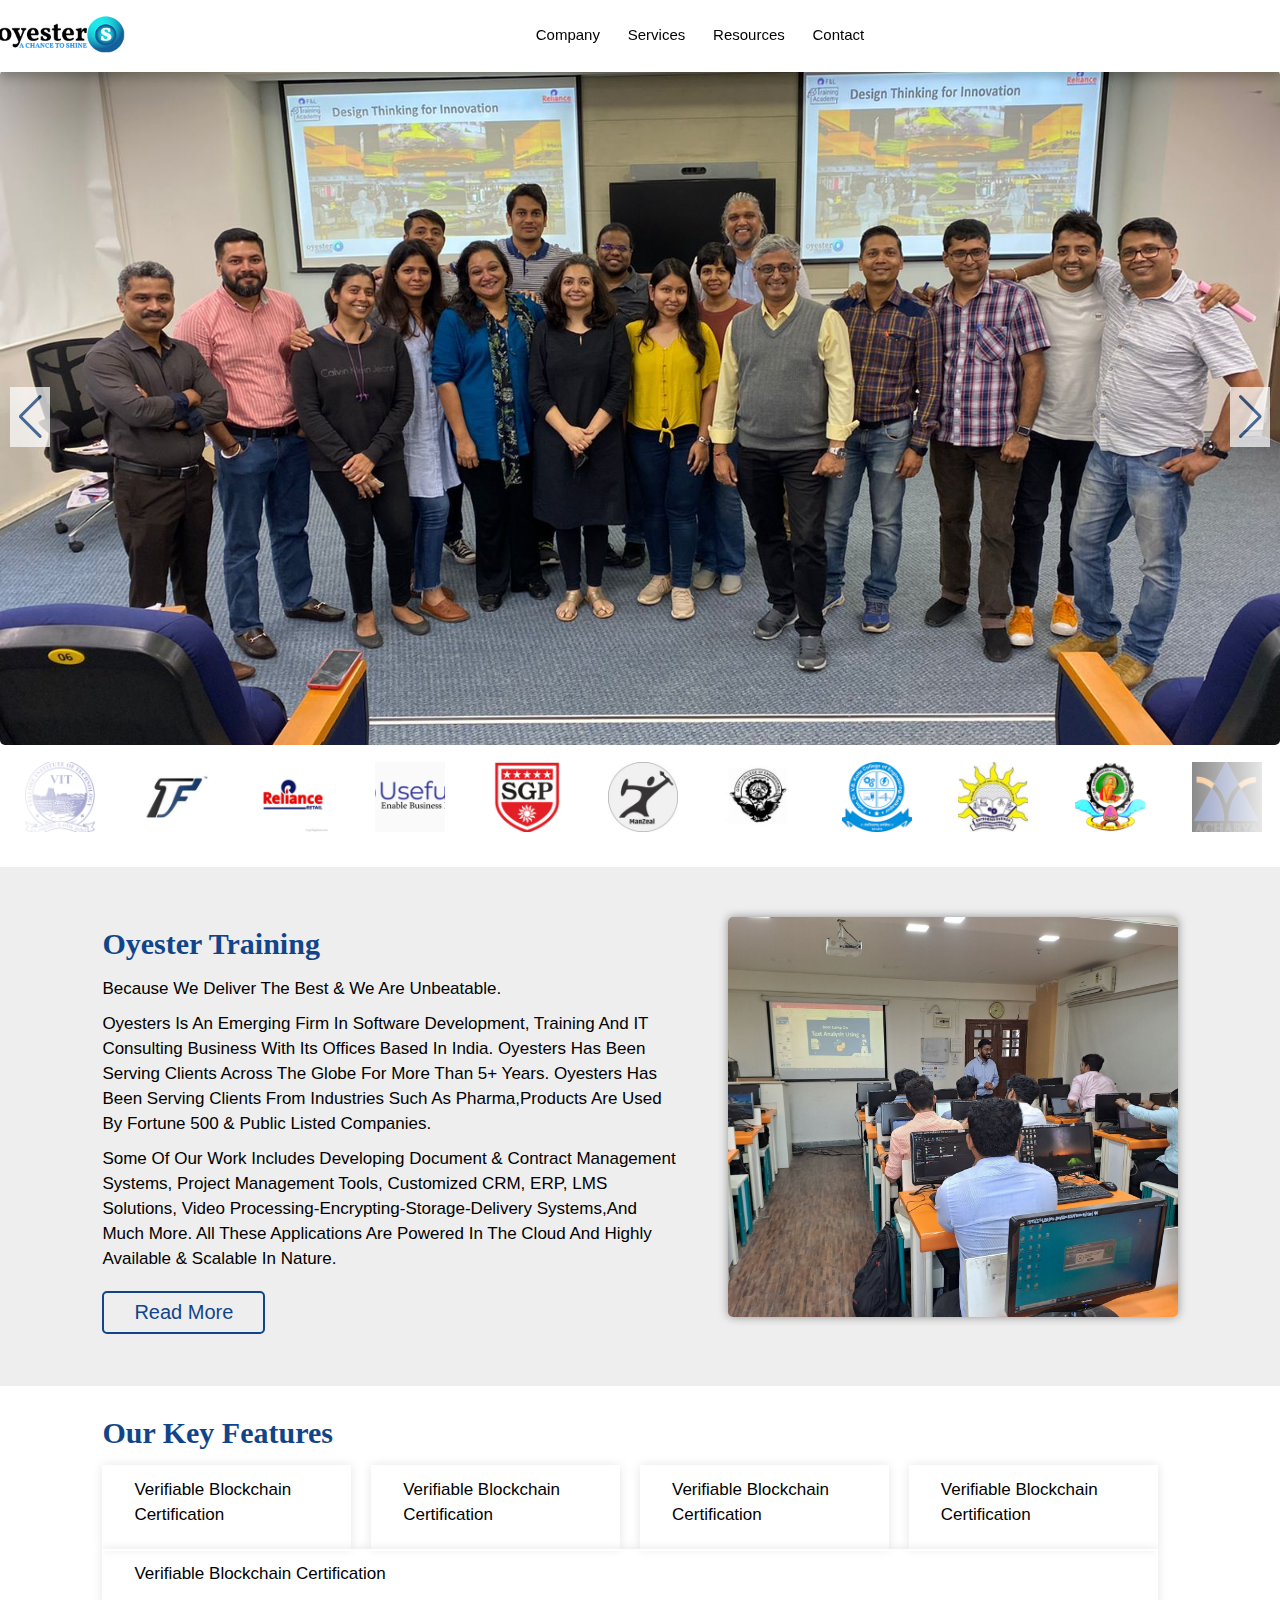
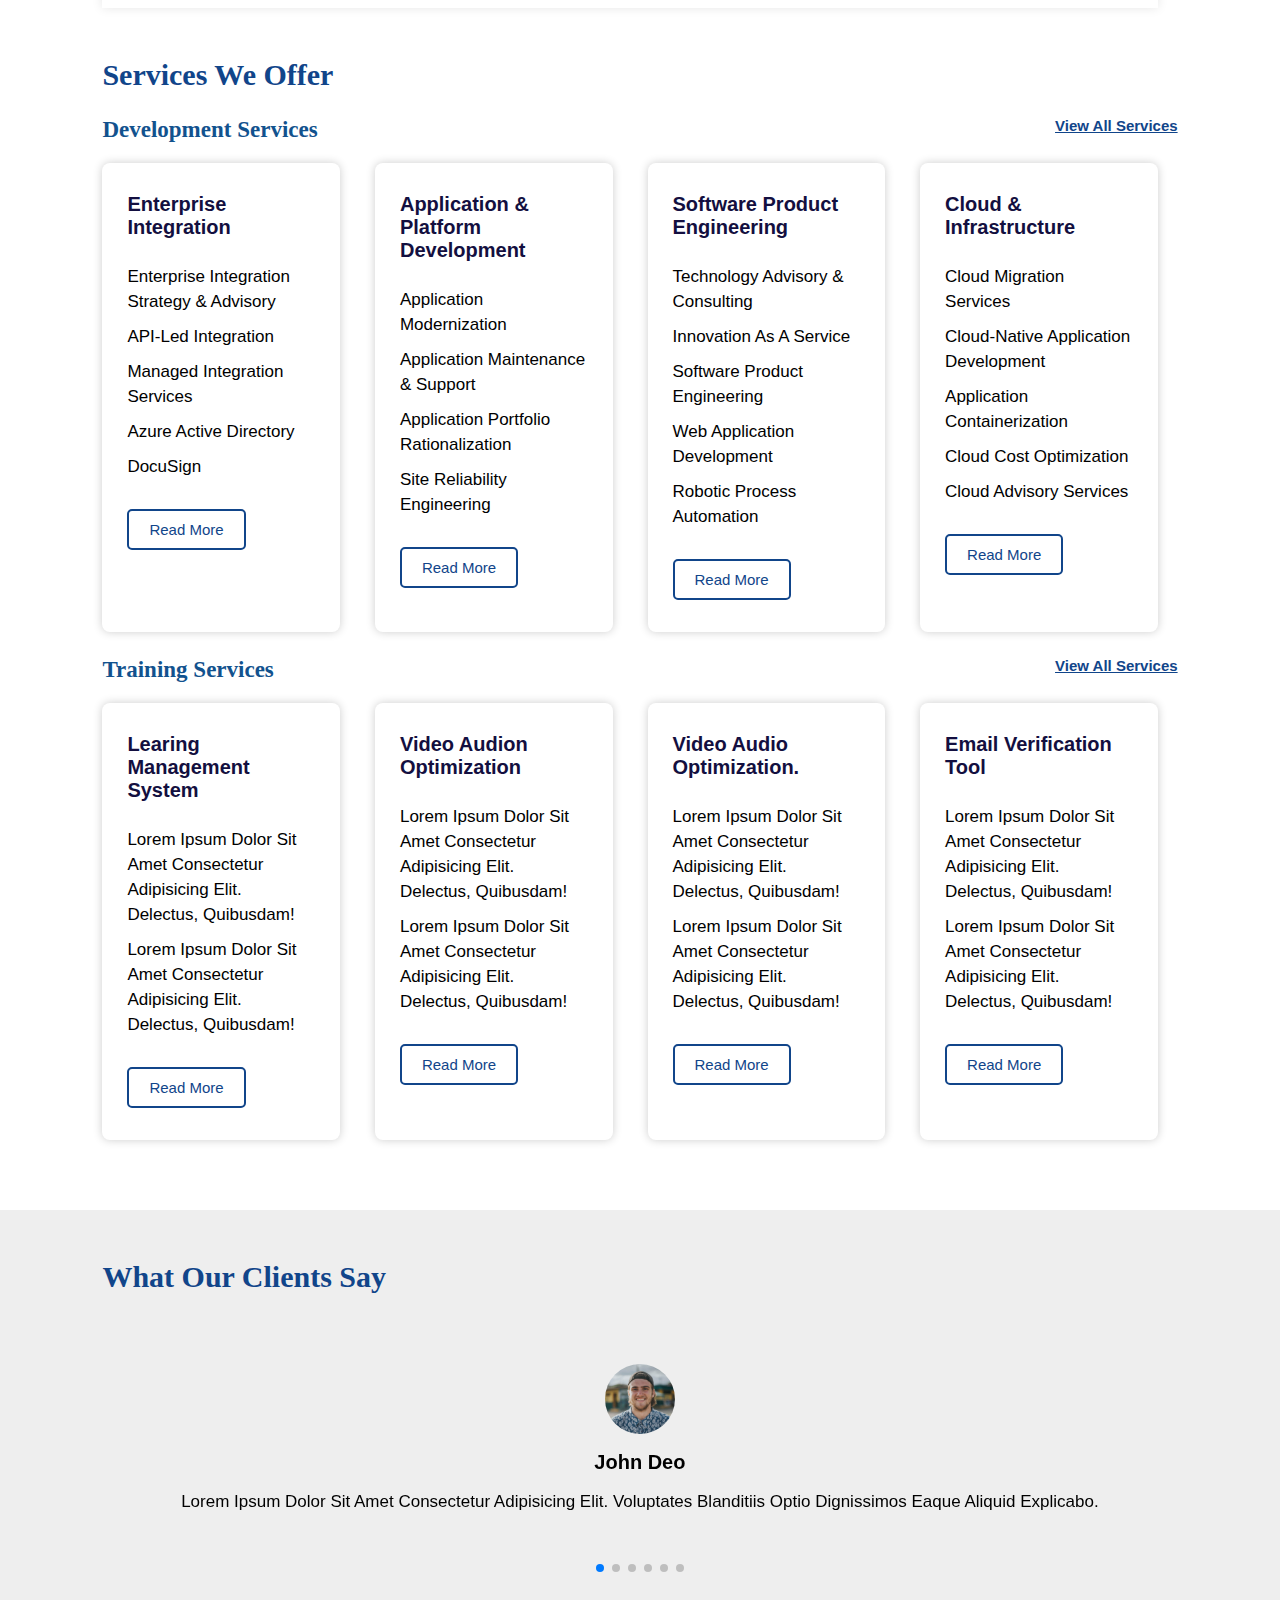
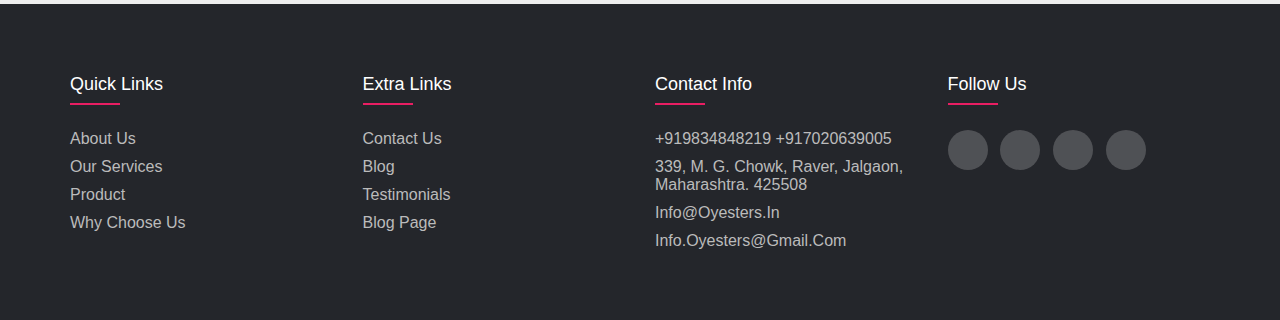
<file: index.html>
<!DOCTYPE html>
<html lang="en">
  <head>
    <meta charset="UTF-8" />
    <meta http-equiv="X-UA-Compatible" content="IE=edge" />
    <meta name="viewport" content="width=device-width, initial-scale=1.0" />
    <title>oyester training</title>

    <!-- css file link  -->
    <link rel="stylesheet" href="./CSS FILES/index.css" />

    <!-- font-awesome file link -->
    <link
      rel="stylesheet"
      href="https://cdnjs.cloudflare.com/ajax/libs/font-awesome/5.15.1/css/all.min.css"
      integrity="sha512-+4zCK9k+qNFUR5X+cKL9EIR+ZOhtIloNl9GIKS57V1MyNsYpYcUrUeQc9vNfzsWfV28IaLL3i96P9sdNyeRssA=="
      crossorigin="anonymous"
    />

    <!-- swiper js link  -->
    <link
      rel="stylesheet"
      href="https://cdn.jsdelivr.net/npm/swiper@8/swiper-bundle.min.css"
    />
  </head>
  <body>
    <!-- header start -->
    <header class="header">
      <div class="container">
        <div class="row v-center">
          <div class="header-item item-left">
            <div class="logo">
              <a href="index.html"> <img src="../IMAGES/oyester_logo.png" alt="" /></a>
            </div>
          </div>
          <!-- menu start here -->
          <div class="header-item item-center">
            <div class="menu-overlay"></div>
            <nav class="menu">
              <div class="mobile-menu-head">
                <div class="go-back"><i class="fa fa-angle-left"></i></div>
                <div class="current-menu-title"></div>
                <div class="mobile-menu-close">&times;</div>
              </div>
              <ul class="menu-main">
                <li class="menu-item-has-children">
                  <a href="#"> company <i class="fa fa-angle-down"></i></a>
                  <div class="sub-menu mega-menu mega-menu-column-4">
                    <div class="list-item">
                      <!-- <h4 class="title">Men's Fashion</h4> -->
                      <ul>
                        <li><a href="./HTML FILES/about.html">who we are </a></li>
                        <li><a href="./HTML FILES/why_choose_us.html">why choose us</a></li>
                        <li><a href="./HTML FILES/services.html"> services</a></li>
                        <!-- <li><a href = "#"> events</a></li> -->
                      </ul>
                    </div>
                    <div class="list-item">
                      <ul>
                        <li>
                          <a href="#">
                            <i class="fa fa-user"></i> 9970924019
                          </a>
                        </li>
                        <li>
                          <a href="#">
                            <i class="fa fa-user"></i> 9970924019
                          </a>
                        </li>
                        <li>
                          <a href="#">
                            <i class="fa fa-user"></i> 9970924019
                          </a>
                        </li>
                        <li>
                          <a href="#">
                            <i class="fa fa-user"></i> 9970924019
                          </a>
                        </li>
                        <li>
                          <a href="#">
                            <i class="fa fa-user"></i> 9970924019
                          </a>
                        </li>
                      </ul>
                    </div>
                    <div class="list-item">
                      <img src="../IMAGES/pic-4.jpg" alt="new Product" />
                    </div>
                    <div class="list-item">
                      <img src="../IMAGES/pic-6.jpg" alt="shop" />
                    </div>
                  </div>
                </li>

                <li class="menu-item-has-children">
                  <a href="#">Services <i class="fa fa-angle-down"></i></a>
                  <div class="sub-menu mega-menu mega-menu-column-4">
                    <div class="list-item">
                      <h4>
                        <a href="./HTML FILES/services.html" class="title">
                          development services</a
                        >
                      </h4>
                      <ul>
                        <li><a href="#">Enterprise Integration </a></li>
                        <li>
                          <a href="#">Application & Platform Development </a>
                        </li>
                        <li><a href="#">Software Product Engineering </a></li>
                        <li><a href="./HTML FILES/Devops.html"> Devops</a></li>
                        <li><a href="#">Cloud & Infrastructure </a></li>
                      </ul>
                    </div>
                    <div class="list-item">
                      <h4>
                        <a href="./HTML FILES/services.html" class="title">
                          training services</a>
                      </h4>
                      <ul>
                        <li><a href="./HTML FILES/effective_communication.html">Effective Communication</a></li>
                        <li><a href="./HTML FILES/executive_excellence.html">Executive Excellence </a></li>
                        <li><a href="./HTML FILES/decision_making.html">Decision Making </a></li>
                        <li><a href="./HTML FILES/interpreuning.html">Interpreting & Presenting Data </a></li>
                        <li>
                          <a href="./HTML FILES/data_science.html">Data Science Training Using Excel</a>
                        </li>
                      </ul>
                    </div>
                    <div class="list-item">
                      <img src="../IMAGES/pic-1.jpg" alt="new Product" />
                    </div>
                    <div class="list-item">
                      <img src="../IMAGES/pic-3.jpg" alt="shop" />
                    </div>
                  </div>
                </li>

                <li class="menu-item-has-children">
                  <a href="#">resources <i class="fas fa-angle-down"></i></a>
                  <div class="sub-menu single-column-menu">
                    <ul>
                      <li><a href="./HTML FILES/blogs.html"> blog</a></li>
                      <li><a href="./HTML FILES/product.html"> Product</a></li>
                      <li><a href="#"> testimonials</a></li>
                    </ul>
                  </div>
                </li>

                <li>
                  <a href="./HTML FILES/contact.html">Contact</a>
                </li>
              </ul>
            </nav>
          </div>
          <!-- menu end here -->
          <div class="header-item item-right">
            <!-- mobile menu trigger -->
            <div class="mobile-menu-trigger">
              <span></span>
            </div>
          </div>
        </div>
      </div>
    </header>
    <!-- header end -->

    <!-- home section starts  -->

    <div class="home" id="home">
      <div class="swiper home-slider">
        <div class="swiper-wrapper">
          <div class="box swiper-slide">
            <img src="../IMAGES/oyesters-event.jpeg" alt="" />
          </div>

          <div class="box swiper-slide">
            <img src="../IMAGES/gallery-home-1.jpg" alt="" />
          </div>

          <!-- <div class="box swiper-slide">
            <img src="../IMAGES/oyesters_banner.png" alt="" />
          </div> -->
        </div>

        <div class="swiper-button-next"></div>
        <div class="swiper-button-prev"></div>
      </div>
    </div>

    <!-- home section ends -->

    <div class="logocontainer">
      <div class="logo-slider">
        <div class="logo-slider-track">
          <div class="logo-slide">
            <img src="../IMAGES/vit-logo.png" alt="" />
          </div>
          <div class="logo-slide">
            <img src="../IMAGES/Logo_of_TechfestIIT_Bombay.jpg" alt="" />
          </div>
          <div class="logo-slide">
            <img src="../IMAGES/reliance-logo.png" alt="" />
          </div>
          <div class="logo-slide">
            <img src="../IMAGES/logo-useful.png" alt="" />
          </div>
          <div class="logo-slide">
            <img src="../IMAGES/sgp-logo.png" alt="" />
          </div>
          <div class="logo-slide">
            <img src="../IMAGES/Logo-manzeal.jpeg" alt="" />
          </div>
          <div class="logo-slide">
            <img src="../IMAGES/gov-amrt-logo.jpg" alt="" />
          </div>
          <div class="logo-slide">
            <img src="../IMAGES/VB-Kolte-Malkapur-logo.png" alt="" />
          </div>
          <div class="logo-slide">
            <img src="../IMAGES/suryodaya-logo.jpg" alt="" />
          </div>
          <div class="logo-slide">
            <img src="../IMAGES/logo1-ssgmce.png" alt="" />
          </div>
          <div class="logo-slide">
            <img src="../IMAGES/last-logo.jpg" alt="" />
          </div>
          <div class="logo-slide">
            <img src="../IMAGES/iit-bhubneshwar-logo.jpg" alt="" />
          </div>
        </div>
      </div>
    </div>

    <div class="homeaboutcontainer">
      <div class="homeabout">
        <div class="homecontent">
          <h2>oyester training</h2>
          <p class="homepara">
            Because we deliver the best & we are unbeatable.
          </p>
          <p class="homepara">
            Oyesters is an emerging firm in software development, training and
            IT Consulting business with its offices based in India. Oyesters has
            been serving clients across the globe for more than 5+ years.
            Oyesters has been serving clients from industries such as
            Pharma,products are used by Fortune 500 & public listed companies.
          </p>
          <p class="homepara homebtnpara">
            Some of our work includes developing Document & Contract management
            systems, Project management tools, Customized CRM, ERP, LMS
            solutions, Video Processing-Encrypting-Storage-Delivery systems,and
            much more. All these applications are powered in the cloud and
            highly available & scalable in nature.
          </p>

          <a href="./HTML FILES/about.html" class="btn"> read more</a>
        </div>
        <div class="homeimage">
          <figure>
            <img src="../IMAGES/oyester_services.jpeg" alt="" />
          </figure>
        </div>
      </div>
    </div>

    <!-- about section ends  -->

    <!-- keyfetures section start  -->


    <section class="keyfeatures">
        <h2 class="heading"> our key features</h2>

        <div class="feature-boxes">
            <div class="feature-box">
                <div class="icon">
                    <i class='fas fa-headset'></i>
                </div>
                <div class="feature-content">
                    <p>Verifiable blockchain  certification</p>
                </div>
            </div>


            <div class="feature-box">
                <div class="icon">
                    <i class='fas fa-headset'></i>
                </div>
                <div class="feature-content">
                    <p>Verifiable blockchain  certification</p>
                </div>
            </div>

            <div class="feature-box">
                <div class="icon">
                    <i class='fas fa-headset'></i>
                </div>
                <div class="feature-content">
                    <p>Verifiable blockchain  certification</p>
                </div>
            </div>

            <div class="feature-box">
                <div class="icon">
                    <i class='fas fa-headset'></i>
                </div>
                <div class="feature-content">
                    <p>Verifiable blockchain  certification</p>
                </div>
            </div>

            <div class="feature-box">
                <div class="icon">
                    <i class='fas fa-headset'></i>
                </div>
                <div class="feature-content">
                    <p>Verifiable blockchain  certification</p>
                </div>
            </div>

        </div>

        
    </section>

     <!-- keyfeatures section ends  -->


    <!-- services section starts -->

    
<section class="services">
    <h2 class="heading"> services we offer</h2>
   
  
  
    <div class="serviceheader">
      <div class="headservices">
         <h3> development services</h3>
      </div>
      <div class="link">
        <a href="./HTML FILES/services.html">view all services </a>
      </div>
    </div>
    <div class="box-container">
      <div class="box">
        
        <div class="content">
          
          <h3>Enterprise <br> Integration</h3>
                <ul>
                  <li>Enterprise Integration Strategy & Advisory</li>
                  <li>API-led Integration</li>
                  <li>Managed Integration Services</li>
                  <li>Azure Active Directory</li>
                  <li>DocuSign</li>
                  <!-- <li>Okta SSO</li> -->
                </ul>
          <a href="#availibilty" class="btn">read more</a>
        </div>
      </div>
  
    
  
      <div class="box">
        
        <div class="content">
        
          <h3>Application & Platform Development</h3>
          <ul>
            <li>Application Modernization</li>
            <li>Application Maintenance & Support</li>
            <li>Application Portfolio Rationalization</li>
            <!-- <li>Container Enablement </li>
            <li>Monolith to Microservices</li> -->
            <li>Site Reliability Engineering</li>
          </ul>
          <a href="#availibilty" class="btn">read more</a>
        </div>
      </div>
      <div class="box">
       
        <div class="content">
         
          <h3>Software Product Engineering</h3>
                <ul>
                  <li>Technology Advisory & Consulting</li>
                  <li>Innovation as a Service</li>
                  <li>Software Product Engineering</li>
                  <li>Web Application Development</li>
                  <li>Robotic Process Automation</li>
                 <!--  <li>Business Process Management</li>  -->
                </ul>
          <a href="#availibilty" class="btn">read more</a>
        </div>
      </div>
      <div class="box">
        
        <div class="content">
          
          <h3>Cloud &
            <br> Infrastructure</h3>
                <ul>
                  <li>Cloud Migration Services</li>
                  <li>Cloud-Native Application Development</li>
                  <li>Application Containerization</li>
                  <li>Cloud Cost Optimization</li>
                  <li>Cloud Advisory Services</li>
                  <!-- <li>Cloud Service Management</li> -->
                </ul>
          <a href="#availibilty" class="btn">read more</a>
        </div>
      </div>
      
    </div>
  
  
  
  
  
  
    <div class="serviceheader">
      <div class="headservices">
          <h3>training services</h3>
      </div>
      <div class="link">
        <a href="./HTML FILES/services.html">view all services </a>
      </div>
    </div>
    <div class="box-container">
      
      <div class="box">
        
        <div class="content">
          
          <h3> learing management system  </h3>
          <ul>
            <li>
              Lorem ipsum dolor sit amet consectetur adipisicing elit. Delectus, quibusdam!
            </li>
            <li>
              Lorem ipsum dolor sit amet consectetur adipisicing elit. Delectus, quibusdam!
            </li>
           </ul>
          <a href="#availibilty" class="btn">read more</a>
        </div>
      </div>
      <div class="box">
        
        <div class="content">
        
          <h3> video audion optimization</h3>
          <ul>
            <li>
              Lorem ipsum dolor sit amet consectetur adipisicing elit. Delectus, quibusdam!
            </li>
            <li>
              Lorem ipsum dolor sit amet consectetur adipisicing elit. Delectus, quibusdam!
            </li>
           </ul>
          <a href="#availibilty" class="btn">read more</a>
        </div>
      </div>
      <div class="box">
      
        <div class="content">
         
          <h3> video audio optimization.</h3>
           <ul>
            <li>
              Lorem ipsum dolor sit amet consectetur adipisicing elit. Delectus, quibusdam!
            </li>
            <li>
              Lorem ipsum dolor sit amet consectetur adipisicing elit. Delectus, quibusdam!
            </li>
           </ul>
          <a href="#availibilty" class="btn">read more</a>
        </div>
      </div>
      <div class="box">
  
        <div class="content">
          
          <h3> email verification tool </h3>
          <ul>
            <li>
              Lorem ipsum dolor sit amet consectetur adipisicing elit. Delectus, quibusdam!
            </li>
            <li>
              Lorem ipsum dolor sit amet consectetur adipisicing elit. Delectus, quibusdam!
            </li>
           </ul>
          <a href="#availibilty" class="btn">read more </a>
        </div>
      </div>
    
      
    </div>
  
  
  
  </section>

  <!-- servics section ends  -->

  <!-- review section starts  -->

  
<!-- reviews section starts  -->

<section class="reviews" id="reviews">


    <h2 class="heading">
      what our clients say
    </h2>
  
  
  
    <div class="swiper reviews-slider">
  
       <div class="swiper-wrapper">
          <div class="swiper-slide box">
             <img src="../IMAGES/team-1.jpg" alt="">
             <h3>john deo</h3>
             <p>Lorem ipsum dolor sit amet consectetur adipisicing elit. Voluptates blanditiis optio dignissimos eaque aliquid explicabo.</p>
          </div>
          <div class="swiper-slide box">
             <img src="../IMAGES/team-2.jpg" alt="">
             <h3>john deo</h3>
             <p>Lorem ipsum dolor sit amet consectetur adipisicing elit. Voluptates blanditiis optio dignissimos eaque aliquid explicabo.</p>
          </div>
          <div class="swiper-slide box">
             <img src="../IMAGES/team-3.jpg" alt="">
             <h3>john deo</h3>
             <p>Lorem ipsum dolor sit amet consectetur adipisicing elit. Voluptates blanditiis optio dignissimos eaque aliquid explicabo.</p>
          </div>
          <div class="swiper-slide box">
             <img src="../IMAGES/team-4.jpg" alt="">
             <h3>john deo</h3>
             <p>Lorem ipsum dolor sit amet consectetur adipisicing elit. Voluptates blanditiis optio dignissimos eaque aliquid explicabo.</p>
          </div>
          <div class="swiper-slide box">
             <img src="../IMAGES/team-5.jpg" alt="">
             <h3>john deo</h3>
             <p>Lorem ipsum dolor sit amet consectetur adipisicing elit. Voluptates blanditiis optio dignissimos eaque aliquid explicabo.</p>
          </div>
          <div class="swiper-slide box">
             <img src="../IMAGES/team-1.jpg" alt="">
             <h3>john deo</h3>
             <p>Lorem ipsum dolor sit amet consectetur adipisicing elit. Voluptates blanditiis optio dignissimos eaque aliquid explicabo.</p>
          </div>
       </div>
  
       <div class="swiper-pagination"></div>
    </div>
  
  </section>
  
  <!-- reviews section ends  -->

  


  <!-- footer section starts  -->

  
  <footer class="footer">
    <div class="footer-container">
        <div class="row">
            <div class="footer-col">
                <h4>quick links</h4>
                <ul>
                    <li><a href="./HTML FILES/about.html">about us</a></li>
                    <li><a href="./HTML FILES/services.html">our services</a></li>
                    <li><a href="./HTML FILES/product.html">product</a></li>
                    <li><a href="./HTML FILES/why_choose_us.html">why choose us</a></li>
                </ul>
            </div>
            <div class="footer-col">
                <h4>extra links</h4>
                <ul>
                    <li><a href="./HTML FILES/contact.html">contact us</a></li>
                    <li><a href="./HTML FILES/blogs.html">blog</a></li>
                    <li><a href="./HTML FILES/testimonials.html">testimonials</a></li>
                    <li><a href="./HTML FILES/iot.html"> blog page</a></li>
                </ul>
            </div>
            <div class="footer-col">
                <h4>contact info </h4>
                <ul>
                    <li><a href="#"> +919834848219 +917020639005  </a></li>
                    <li><a href="#">339, M. G. Chowk, Raver, Jalgaon, Maharashtra. 425508</a></li>
                    <li><a href="#"> info@oyesters.in</a></li>
                    <li><a href="#">info.oyesters@gmail.com</a></li>
                </ul>
            </div>
            <div class="footer-col">
                <h4>follow us</h4>
                <div class="social-links">
                    <a href="#"><i class="fab fa-facebook-f"></i></a>
                    <a href="#"><i class="fab fa-twitter"></i></a>
                    <a href="#"><i class="fab fa-instagram"></i></a>
                    <a href="#"><i class="fab fa-linkedin-in"></i></a>
                </div>
            </div>
        </div>
    </div>
</footer>



    
    <script src="https://cdn.jsdelivr.net/npm/swiper@8/swiper-bundle.min.js"></script>

    <script src="../JS FILES/index.js"></script>
  </body>
</html>
</file>
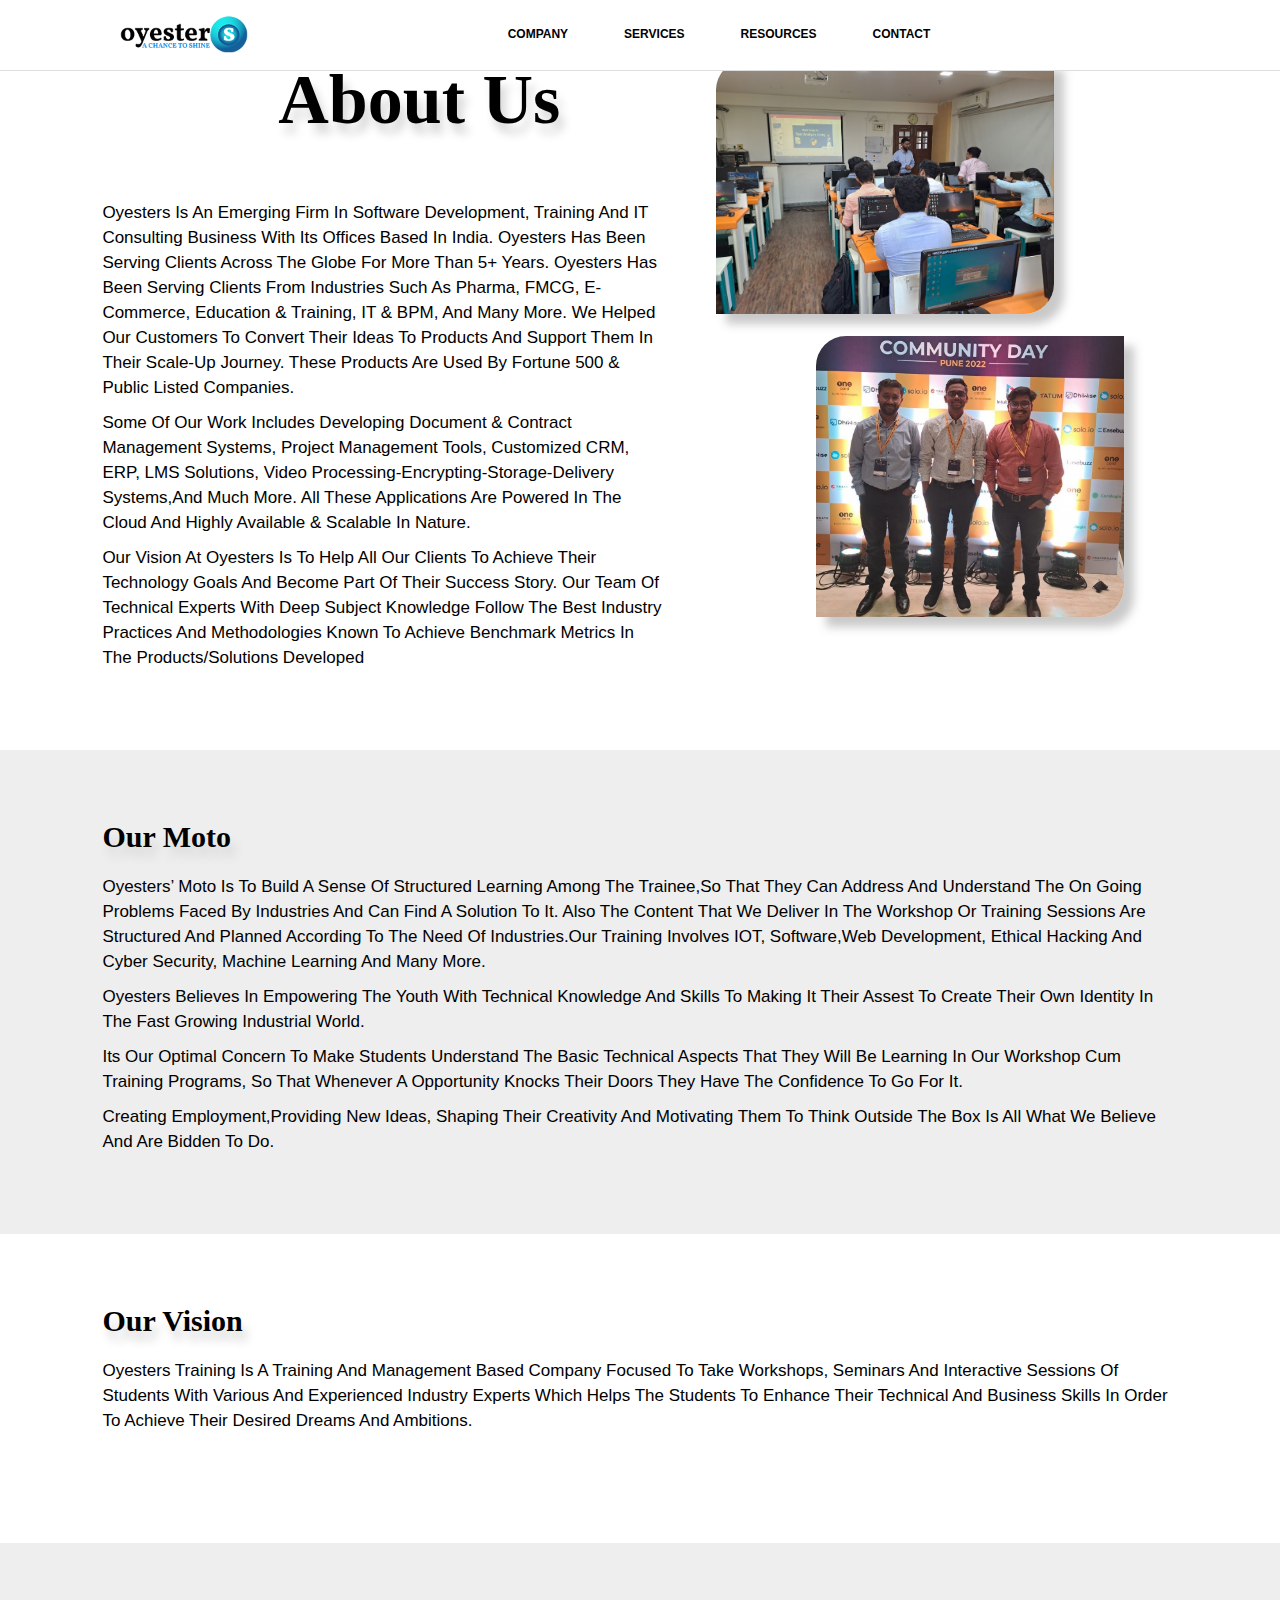
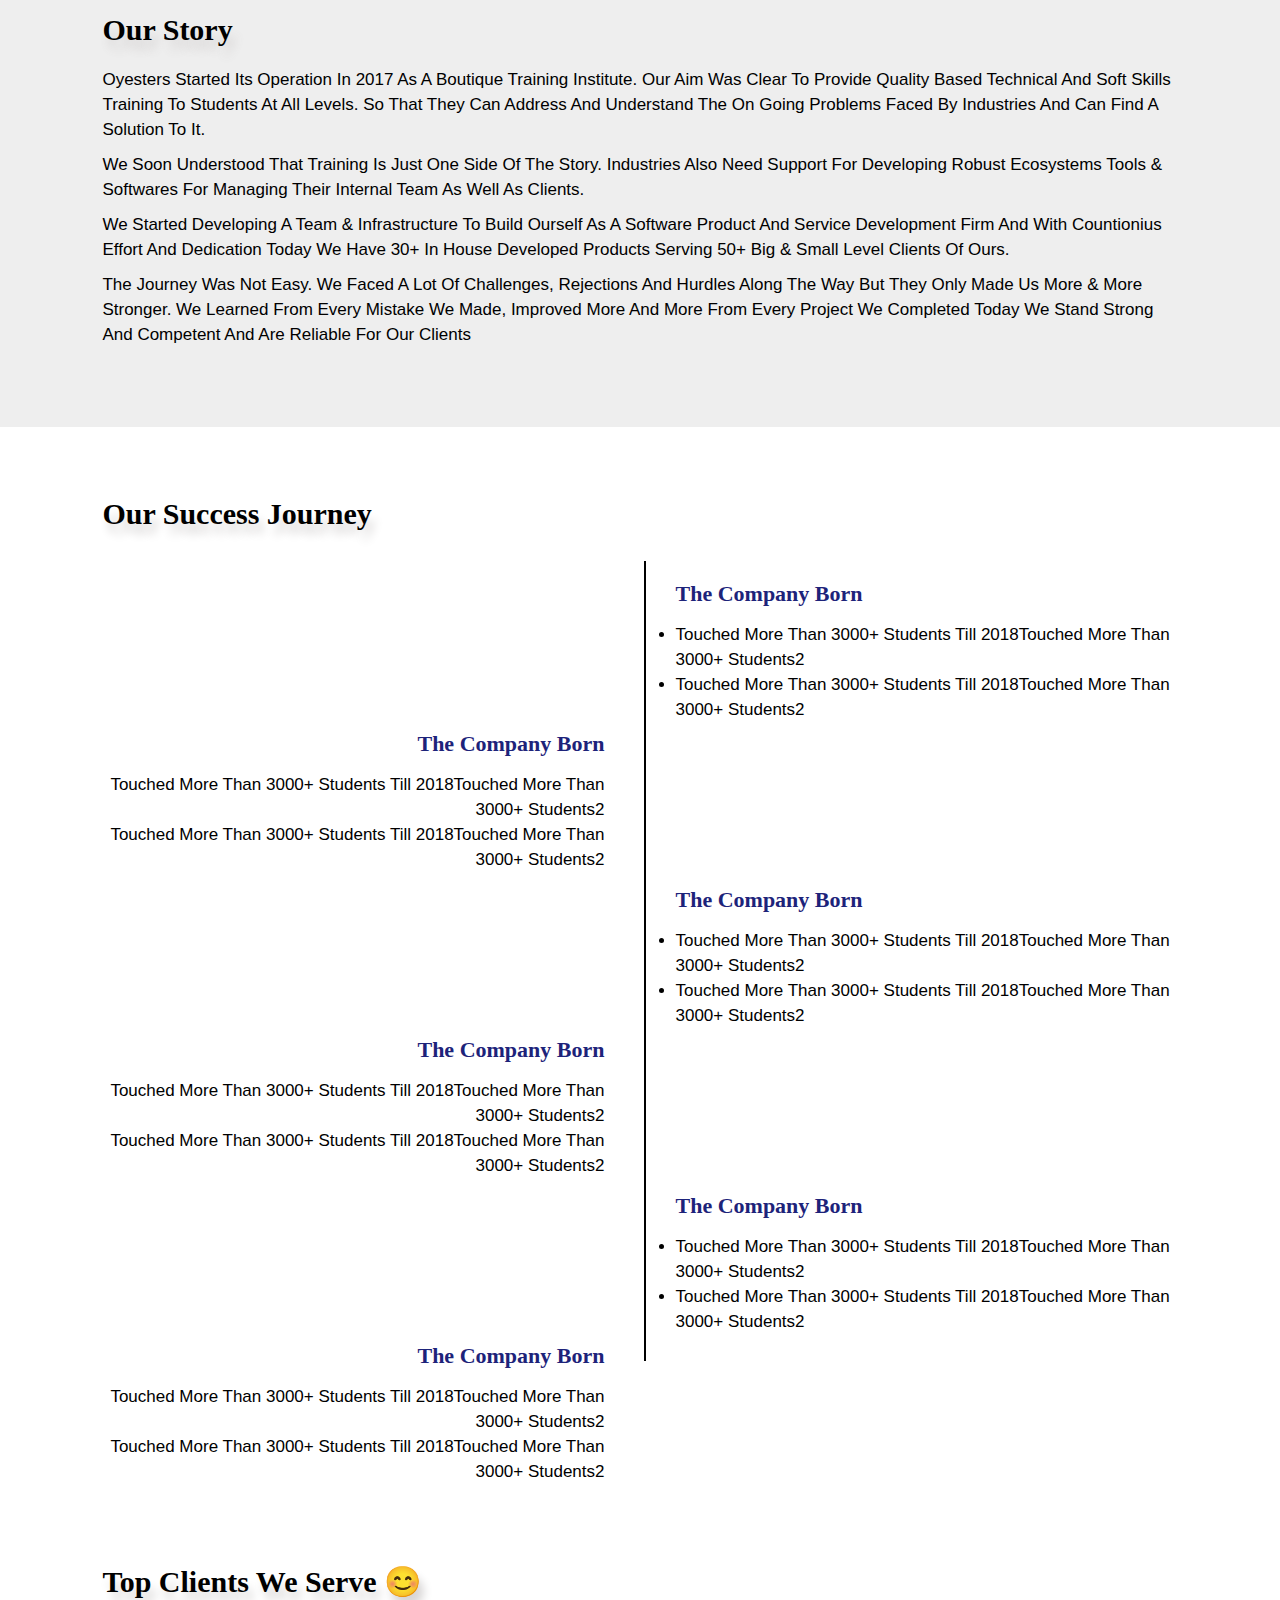
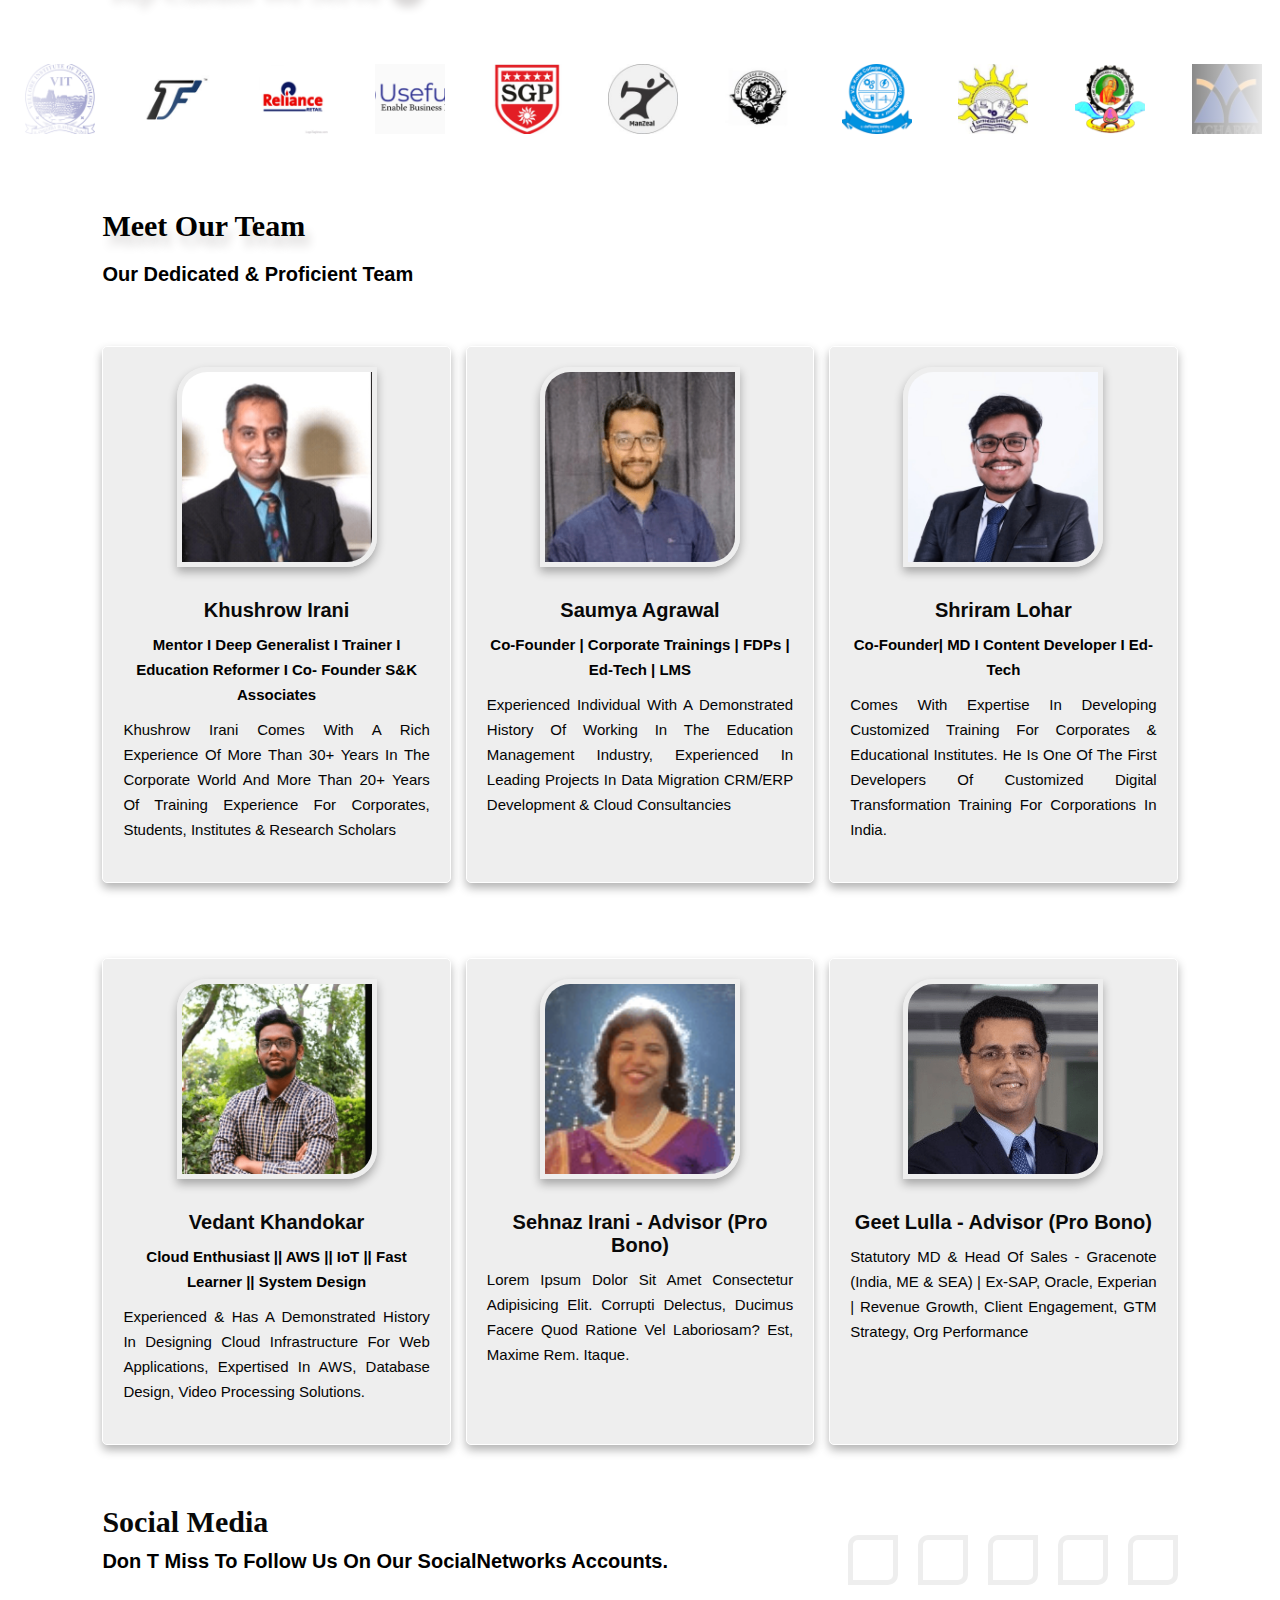
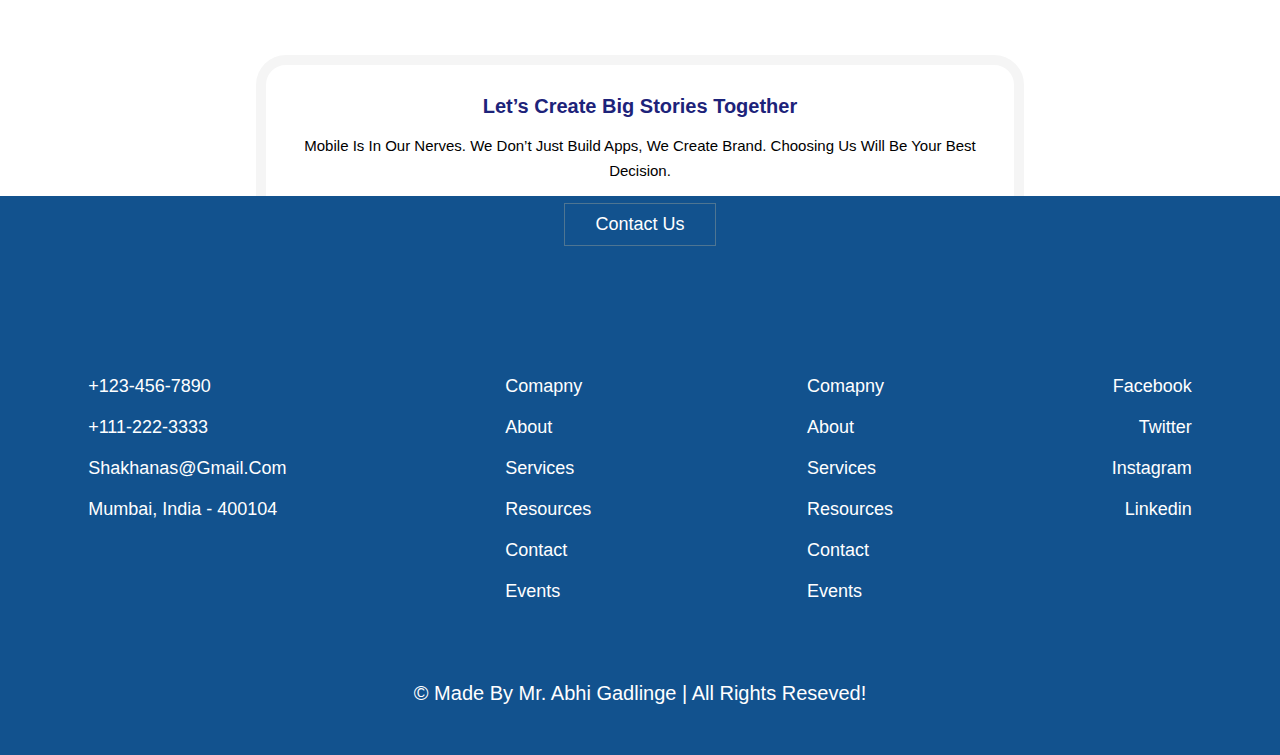
<file: about.html>
<!DOCTYPE html>
<html lang="en">
<head>
    <meta charset="UTF-8">
    <meta http-equiv="X-UA-Compatible" content="IE=edge">
    <meta name="viewport" content="width=device-width, initial-scale=1.0">
    <title> oyster training
    </title>

     <!-- css file link  -->
     <link rel="stylesheet" href="about.css">

     <!-- font-awesome file link -->
     <link rel="stylesheet" href="https://cdnjs.cloudflare.com/ajax/libs/font-awesome/5.15.1/css/all.min.css" integrity="sha512-+4zCK9k+qNFUR5X+cKL9EIR+ZOhtIloNl9GIKS57V1MyNsYpYcUrUeQc9vNfzsWfV28IaLL3i96P9sdNyeRssA==" crossorigin="anonymous" />
 
     <!-- swiper js link  -->
     <link rel="stylesheet" href="https://cdn.jsdelivr.net/npm/swiper@8/swiper-bundle.min.css" />
</head>
<body>


    
<div class = "main-wrapper">
    <nav class = "navbar">
      <div class = "brand-and-icon">
        <a href = "index.html" class = "navbar-brand">  <img src="oyester_logo.png" alt="">  </a>
        <button type = "button" class = "navbar-toggler">
          <i class = "fas fa-bars"></i>
        </button>
      </div>
  
      <div class = "navbar-collapse">
        <ul class = "navbar-nav">
         
  
  
          <li>
            <a href = "#" class = "menu-link">
               <p>COMPANY</p>
              <span class = "drop-icon">
                <i class = "fas fa-chevron-down" ></i>
              </span>
            </a>
            <div class = "sub-menu">
  
              <div class = "sub-menu-item">
                <ul>
                  <li><a href = "#">who are we </a></li>
                  <li><a href = "why_choose_us.html">why choose us</a></li>
                  <li><a href = "services.html"> services</a></li>
                  <!-- <li><a href = "#"> events</a></li> -->
                </ul>
              </div>
              <!-- end of item -->
              <!-- item -->
              <div class = "sub-menu-item">
                <ul>
                  <li><a href = "#"> <i class="fa fa-user"></i>  9970924019 </a></li>
                  <li><a href = "#"> <i class="fa fa-user "></i>  9970924019 </a></li>
                  <li><a href = "#"> <i class="fa fa-user"></i>  9970924019 </a></li>
                  <li><a href = "#"> <i class="fa fa-user"></i>  9970924019 </a></li>
                  <li><a href = "#"> <i class="fa fa-user"></i>  9970924019 </a></li>
                </ul>
              </div>
              <!-- end of item -->
              <!-- item -->
              <div class = "sub-menu-item">
                 <img src="pic-1.jpg" alt="">
              </div>
              <!-- end of item -->
              <!-- item -->
              <div class = "sub-menu-item">
                <img src = "pic-2.jpg" alt = "product image">
              </div>
              <!-- end of item -->
            </div>
          </li>
  
  
  
          <li>
            <a href = "#" class = "menu-link">
            <p>   SERVICES </p>
              <span class = "drop-icon">
                <i class = "fas fa-chevron-down"></i>
              </span>
            </a>
            <div class = "sub-menu">
              <!-- item -->
              <div class = "sub-menu-item">
                <h4><a href="services.html"> development services</a></h4>
                <ul>
                  <li><a href="#">Enterprise Integration </a></li>
                  <li><a href="#">Application & Platform Development </a></li>
                  <li><a href="#">Software Product Engineering </a></li>
                  <li><a href="#"> Devops</a></li>
                  <li><a href="#">Cloud & Infrastructure </a></li>
                </ul>
              </div>
              <!-- end of item -->
              <!-- item -->
              <div class = "sub-menu-item">
                <h4><a href="services.html"> training services</a></h4>
                <ul>
                  <li><a href="#">Effective Communication</a></li>
                  <li><a href="#">Executive Excellence </a></li>
                  <li><a href="#">Decision Making </a></li>
                  <li><a href="#">Interpreting & Presenting Data </a></li>
                  <li><a href="#">Data Science Training Using Excel</a></li>
                </ul>
              </div>
              <!-- end of item -->
              <!-- item -->
              <div class = "sub-menu-item">
                 <img src="pic-3.jpg" alt="">
              </div>
              <!-- end of item -->
              <!-- item -->
              <div class = "sub-menu-item">
                <img src="pic4.jpg" alt="">
              </div>
              <!-- end of item -->
            </div>
          </li>
  
  
  
          <li>
            <a href = "#" class = "menu-link">
           <p>  RESOURCES </p>
              <span class = "drop-icon">
                <i class = "fas fa-chevron-down"></i>
              </span>
            </a>
            <div class = "sub-menu">
              <!-- item -->
              <div class = "sub-menu-item">
                <ul>
                  <!-- <li><a href = "#"> portfolio</a></li> -->
                  <li><a href = "blogs.html"> blogs </a></li>
                  <li><a href = "#"> testimonials </a></li>
                </ul>
              </div>
              <!-- end of item -->
              <!-- item -->
              <div class = "sub-menu-item">
                 <img src="pic-5.jpg" alt="">
              </div>
              <!-- end of item -->
              <!-- item -->
              <div class = "sub-menu-item">
                 <img src="pic-6.jpg" alt="">
              </div>
              <!-- end of item -->
              <!-- item -->
              <div class = "sub-menu-item">
                <img src="pic-7.jpg" alt="">
              </div>
              <!-- end of item -->
            </div>
          </li>
  
  
          <li>
            <a href = "contact.html" class="contact-btn">contact</a>
          </li>
  
  
        </ul>
      </div>
    </nav>
  </div>
  
  
  <!-- header section ends -->
  
   

<div class="container">
    <div class="content">
            <div class="contenthead">
                <h1>
                    about us
                </h1>
            </div>
            <div class="contentpara">
                <p>
                    
                        Oyesters is an emerging firm in software development, training and IT Consulting business with its offices based in India. Oyesters has been serving clients across the globe for more than 5+ years. Oyesters has been serving clients from industries such as Pharma, FMCG, E-Commerce, Education & Training, IT & BPM, and many more. We helped our customers to convert their ideas to products and support them in their scale-up journey. These products are used by Fortune 500 & public listed companies. 

                </p>

                <p>
                                                    Some of our work includes developing Document & Contract 
                                management systems, Project management tools, Customized CRM, ERP, LMS solutions, Video Processing-Encrypting-Storage-Delivery systems,and 
                                much more. All these applications are powered in the cloud and highly available & scalable in nature.

                </p>

                <p>
                    Our vision at Oyesters is to help all our clients to achieve their technology goals and become part of their success story. Our team of technical experts with deep subject knowledge follow the best industry practices and methodologies known to achieve benchmark metrics in the products/solutions developed

                </p>
            </div>
    </div>
    <div class="images">
        <div class="img2">
            <img class="img2" src="oyester_services.jpeg" alt="">
        </div>
        <div class="img1">

            <img class="img1" src="oyester_services2.jpeg" alt="">
        </div>
    </div>
</div>



<div class="container2">


<div class="moto">
  <div class="head">
    <h1> our moto</h1>
  </div>
  <div class="moto-content">
    <p>
      Oyesters’ moto is to build a sense of structured learning among the trainee,So that they can address and
understand the on going problems faced by industries and can find a solution to it. Also the content that we deliver
in the workshop or training sessions are structured and planned according to the need of industries.Our training
involves IOT, software,web development, ethical hacking and cyber security, machine learning and many more.
    </p>
    <p>
Oyesters believes in empowering the youth with technical knowledge and skills to making it their assest to create
their own identity in the fast growing industrial world.
    </p>
    <p>
      Its our optimal concern to make students understand the basic technical aspects that they will be learning in our
workshop cum training programs, So that whenever a opportunity knocks their doors they have the confidence to
go for it.
    </p>
    <p>
      Creating employment,providing new ideas, shaping their creativity and motivating them to think outside the box is
all what we believe and are bidden to do.

    </p>
  </div>
</div>

</div>


<div class="container3">
  <div class="vision">
    <div class="head">
      <h1> our vision</h1>
    </div>

    <div class="vision-content">
      <p>
        Oyesters Training is a training and management based company focused to take workshops, seminars and
interactive sessions of students with various and experienced industry experts which helps the students to
enhance their technical and business skills in order to achieve their desired dreams and ambitions.
      </p>
    </div>
  </div>
</div>

  
  
<div class="container4">
    <div class="story">
      <div class="head">
        <h1>our story</h1>
      </div>
      <div class="story-content">
        <p>
          Oyesters started its operation in 2017 as a boutique training institute. Our aim was clear to provide quality based
  technical and soft skills training to students at all levels. So that they can address and understand the on going
  problems faced by industries and can find a solution to it.
        </p>
  
        <p>
        
  We soon understood that training is just one side of the story. Industries also need support for developing robust
  ecosystems tools & softwares for managing their internal team as well as clients.
        </p>
  
        <p>
  We started developing a team & infrastructure to build ourself as a software product and service development firm and with countionius effort and dedication today we have 30+ in house developed products serving 50+ big &
  small level clients of ours.
  
        </p>
        <p>
  The journey was not easy. We faced a lot of challenges, rejections and hurdles along the way but they only made
  us more & more stronger. We learned from every mistake we made, improved more and more from every project we completed today we stand strong and competent and are reliable for our clients
        </p>
      </div>
    </div>
  </div>
  
  
  <div class="container5">
    <div class="success-journey">
       <div class="head">
        <h1> our success journey</h1>
       </div>
    </div>

    <div class="success-journey-content">
        
      <div class="journey-left">

        <div class="success-content hi-1">

         
          <h2> the company born</h2>
          <ul>
            <li>
              Touched more than 3000+ students
              till 2018Touched more than 3000+
              students2 
            </li>
            <li>
              Touched more than 3000+ students
              till 2018Touched more than 3000+
              students2 
            </li>
          </ul>

          
        </div>

        <div class="success-content hi-2">
          <h2> the company born</h2>
          <ul>
            <li>
              Touched more than 3000+ students
              till 2018Touched more than 3000+
              students2 
            </li>
            <li>
              Touched more than 3000+ students
              till 2018Touched more than 3000+
              students2 
            </li>
          </ul>
         
        </div>

        <div class="success-content hi-3">
          <h2> the company born</h2>
          <ul>
            <li>
              Touched more than 3000+ students
              till 2018Touched more than 3000+
              students2 
            </li>
            <li>
              Touched more than 3000+ students
              till 2018Touched more than 3000+
              students2 
            </li>
          </ul>
         
        </div>

      </div>

      <div class="journey-bar">

        <div>
          <i class="fa fa-circle"></i>
          <div class="line"> </div>
        </div>
        <div>
          <i class="fa fa-circle"></i>
          <div class="line"> </div>
        </div>
        <div>
          <i class="fa fa-circle"></i>
          <div class="line"> </div>
        </div>
        <div>
          <i class="fa fa-circle"></i>
          <div class="line"> </div>
        </div>
        <div>
          <i class="fa fa-circle"></i>
          <div class="line"> </div>
        </div>
        <div>
          <i class="fa fa-circle"></i>
          <div class="line"> </div>
        </div>

      </div>

      <div class="journey-right">

         <div class="success-content hi-4">
          <h2> the company born</h2>
          <ul>
            <li>
              Touched more than 3000+ students
            till 2018Touched more than 3000+
            students2 
            </li>
            <li>
              Touched more than 3000+ students
            till 2018Touched more than 3000+
            students2 
            </li>
          </ul>
         
         </div>

         <div class="success-content hi-5">
          <h2> the company born</h2>
          <ul>
            <li>
              Touched more than 3000+ students
            till 2018Touched more than 3000+
            students2 
            </li>
            <li>
              Touched more than 3000+ students
            till 2018Touched more than 3000+
            students2 
            </li>
          </ul>
        
         </div>

         <div class="success-content hi-6">
          <h2> the company born</h2>
          <ul>
            <li>
              Touched more than 3000+ students
            till 2018Touched more than 3000+
            students2 
            </li>
            <li>
              Touched more than 3000+ students
            till 2018Touched more than 3000+
            students2 
            </li>
          </ul>
          
         </div>


      </div>


</div>



<div class="logocontainer">

    <div class="success-journey ">
      <div class="head">
       <h1> top clients we serve 😊</h1>
      </div>
   </div>
  
    <div class="logo-slider">
       <div class="logo-slider-track">
         <div class="logo-slide">
           <img src="vit-logo.png" alt="">
       </div>
       <div class="logo-slide">
           <img src="Logo_of_TechfestIIT_Bombay.jpg" alt="">
       </div>
       <div class="logo-slide">
           <img src="reliance-logo.png" alt="">
       </div>
       <div class="logo-slide">
           <img src="logo-useful.png" alt="">
       </div>
       <div class="logo-slide">
           <img src="sgp-logo.png" alt="">
       </div>
       <div class="logo-slide">
           <img src="Logo-manzeal.jpeg" alt="">
       </div>
       <div class="logo-slide">
           <img src="gov-amrt-logo.jpg" alt="">
       </div>
       <div class="logo-slide">
           <img src="VB-Kolte-Malkapur-logo.png" alt="">
       </div>
       <div class="logo-slide">
           <img src="suryodaya-logo.jpg" alt="">
       </div>
       <div class="logo-slide">
           <img src="logo1-ssgmce.png" alt="">
       </div>
        <div class="logo-slide">
           <img src="last-logo.jpg" alt="">
       </div>
        <div class="logo-slide">
           <img src="iit-bhubneshwar-logo.jpg" alt="">
       </div>
     
  
       </div>
    </div>
  </div>

  
          
    
<!-- team sections starts  -->

<div class="container-6">
    <div class="team-heading">
      <div class="head">
        <h1> meet our team</h1>
        <h2>
          our dedicated & proficient team
        </h2>
       </div>
    </div>
  
    <div class="review" id="reviews">
  
     <div class="box-container">
      <div class="box">
        <img src="khushrow-irani-min.png" alt="" />
        <h2>Khushrow Irani </h2>
        <h3>
          Mentor I Deep Generalist I Trainer I Education Reformer I Co- founder S&K associates  
        </h3>
        <p>
          Khushrow Irani comes with a rich experience of more than 30+ years in the corporate world and more than 20+ years of training experience for corporates, students, institutes & Research scholars
        </p>
      </div>
      <div class="box">
        <img src="saumya-agawal-min.png" alt="" />
        <h2>Saumya Agrawal</h2>
        <h3>
            Co-Founder | Corporate Trainings | FDPs | Ed-Tech | LMS
        </h3>
        <p>
          Experienced individual with a demonstrated history of working in the Education Management industry, experienced in leading projects in data migration CRM/ERP development & Cloud Consultancies 
        </p>
      </div>
      <div class="box">
        <img src="shriram-lohar-min.png" alt="" />
        <h2>Shriram Lohar</h2>
        <h3>
          Co-Founder| MD I Content Developer I Ed-Tech
        </h3>
        <p>
          Comes with expertise in developing customized training for corporates & educational Institutes. He is one of the first developers of customized Digital Transformation training for corporations in India.
  
        </p>
      </div>
      <div class="box">
        <img src="vedant-khandokar-min.png" alt="" />
        <h2>Vedant Khandokar</h2>
        <h3>
          Cloud Enthusiast || AWS || IoT || Fast Learner || System Design
        </h3>
        <p>
          Experienced & has a demonstrated history in designing cloud infrastructure for web applications, expertised in AWS, database design, video processing solutions.
  
        </p>
      </div>
      <div class="box">
        <img src="sehnaz-irani-min.png" alt="" />
        <h2>
          Sehnaz Irani - Advisor (Pro bono)
        </h2>
        
        <p>
          Lorem ipsum dolor sit amet consectetur adipisicing elit. Corrupti
          delectus, ducimus facere quod ratione vel laboriosam? Est, maxime
          rem. Itaque.
        </p>
      </div>
      <div class="box">
        <img src="geet-lulla-min.png" alt="" />
        <h2>Geet Lulla - Advisor (Pro bono)</h2>
        <p>
          Statutory MD & Head of Sales - Gracenote (India, ME & SEA) | Ex-SAP, Oracle, Experian | Revenue Growth, Client Engagement, GTM Strategy, Org Performance
  
        </p>
      </div>
    </div>
  
  </div>
  
  </div>
  


  


<div class="social-media">
    <div class="header-social-media">
      <h2>
        social media
      </h2>
      <h3>
        Don t Miss To Follow Us On Our
        SocialNetworks Accounts.
      </h3>
    </div>
  
    <div class="social-content">
      <div class="icon"><i class="fa fa-bars"></i></div>
      <div class="icon"><i class="fa fa-bars"></i></div>
      <div class="icon"><i class="fa fa-bars"></i></div>
      <div class="icon"><i class="fa fa-bars"></i></div>
      <div class="icon"><i class="fa fa-bars"></i></div>
      
    </div>
  </div>
  
  
  
  
  
  <div class="contactbox">
    <h2 >
      Let’s Create Big Stories Together
    </h2>
    <p>Mobile is in our nerves. We don’t just build apps, we create brand.
      Choosing us will be your best decision.</p>
  
      <div class="btn">
        <a href="contact.html">contact us</a>
      </div>
  </div>
  
  <!-- footer section starts  -->
  
  <div class="footer">
  
    <div class="box-container3">
  
       <div class="box box1">
          <a href="tel:1234567890"><i class="fas fa-phone"></i> +123-456-7890</a>
          <a href="tel:1112223333"><i class="fas fa-phone"></i> +111-222-3333</a>
          <a href="mailto:shakhanas@gmail.com"><i class="fas fa-envelope"></i> shakhanas@gmail.com</a>
          <a href="#"><i class="fas fa-map-marker-alt"></i> mumbai, india - 400104</a>
       </div>
  
      
       <div class="box box2">
          <a href="#home">comapny</a>
          <a href="#about">about</a>
          <a href="#reservation">services</a>
          <a href="#gallery">resources</a>
          <a href="#contact">contact</a>
          <a href="#reviews">events</a>
       </div>
  
       <div class="box box2">
          <a href="#home">comapny</a>
          <a href="#about">about</a>
          <a href="#reservation">services</a>
          <a href="#gallery">resources</a>
          <a href="#contact">contact</a>
          <a href="#reviews">events</a>
       </div>
  
       <div class="box box3">
          <a href="#">facebook <i class="fab fa-facebook-f"></i></a>
          <a href="#">twitter <i class="fab fa-twitter"></i></a>
          <a href="#">instagram <i class="fab fa-instagram"></i></a>
          <a href="#">linkedin <i class="fab fa-linkedin"></i></a>
       </div>
  
    </div>
  
    <div class="credit">&copy; made by mr. abhi gadlinge | all rights reseved!</div>
  
  </div>
  
  <!-- footer section ends -->
  
  
  
  
  
<script src="https://code.jquery.com/jquery-3.5.1.js" integrity="sha256-QWo7LDvxbWT2tbbQ97B53yJnYU3WhH/C8ycbRAkjPDc=" crossorigin="anonymous"></script>

<script src="about.js"></script>  
    
</body>
</html>
</file>
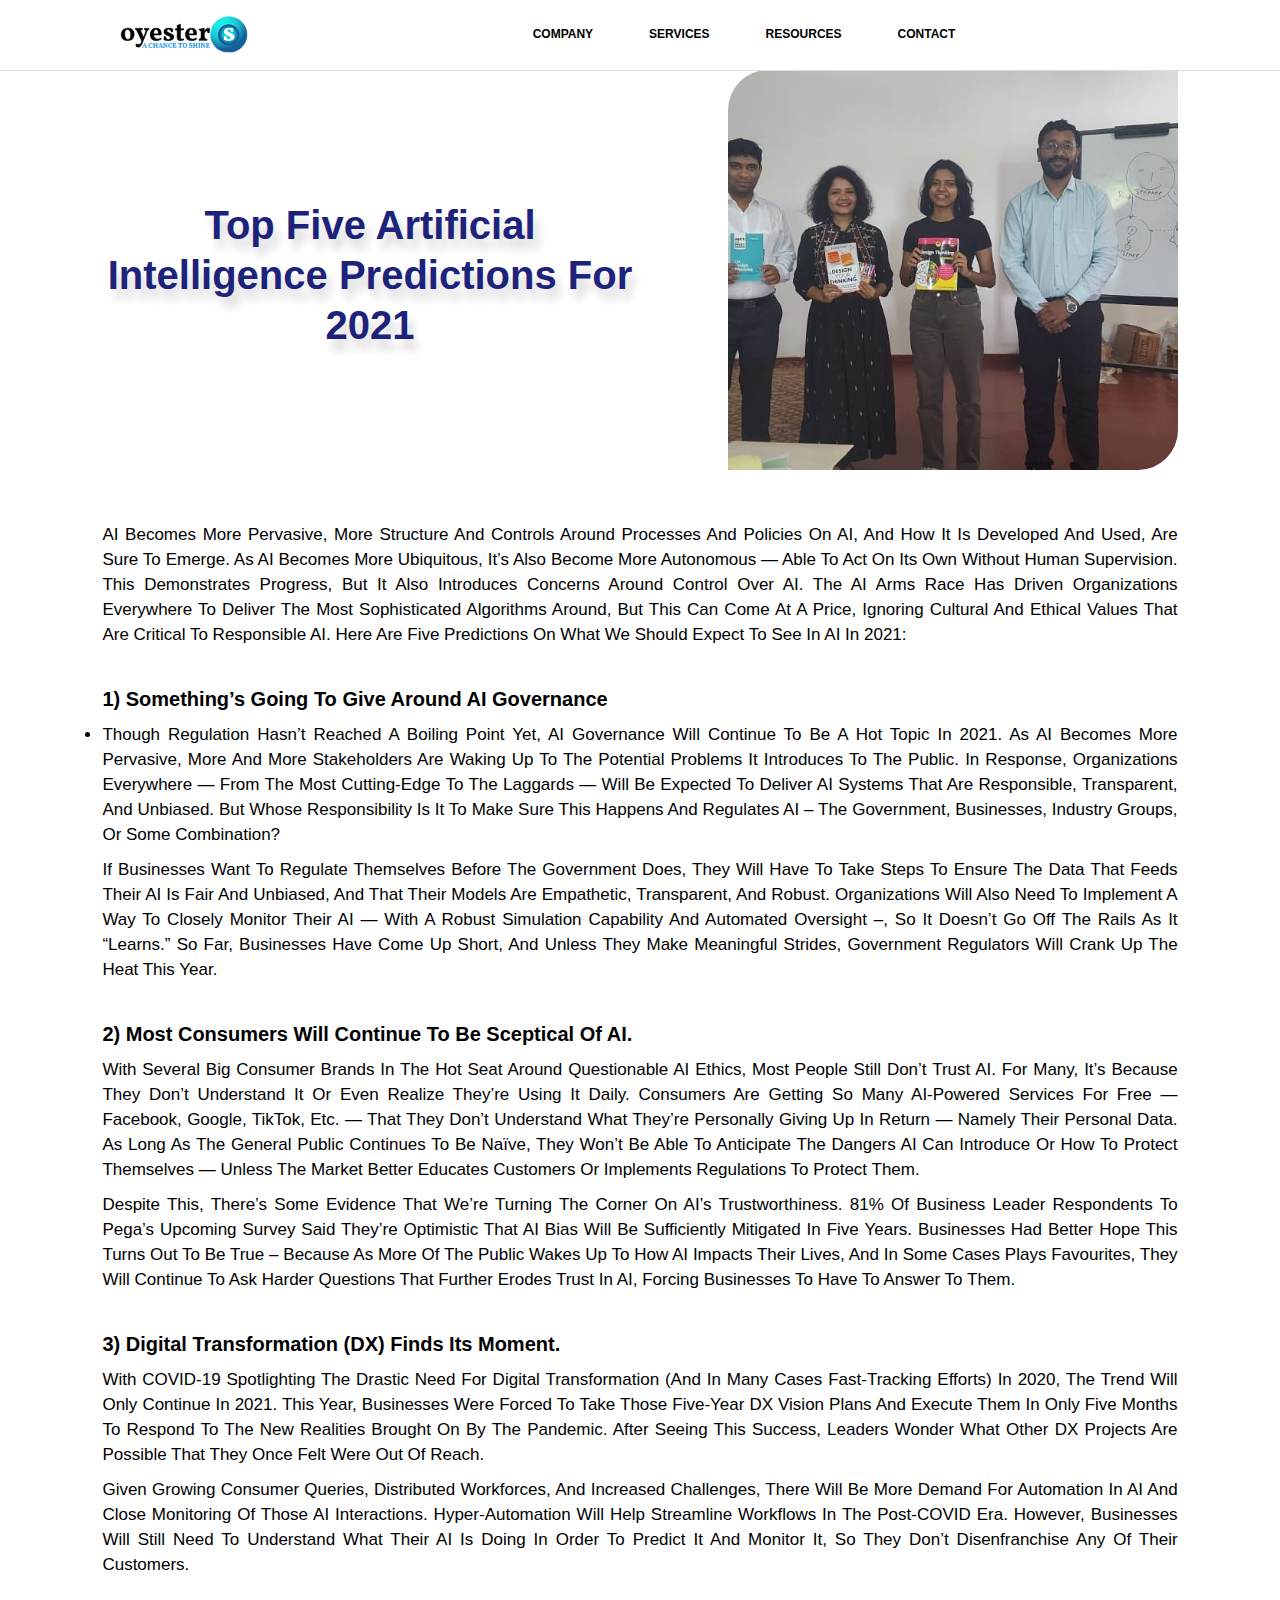
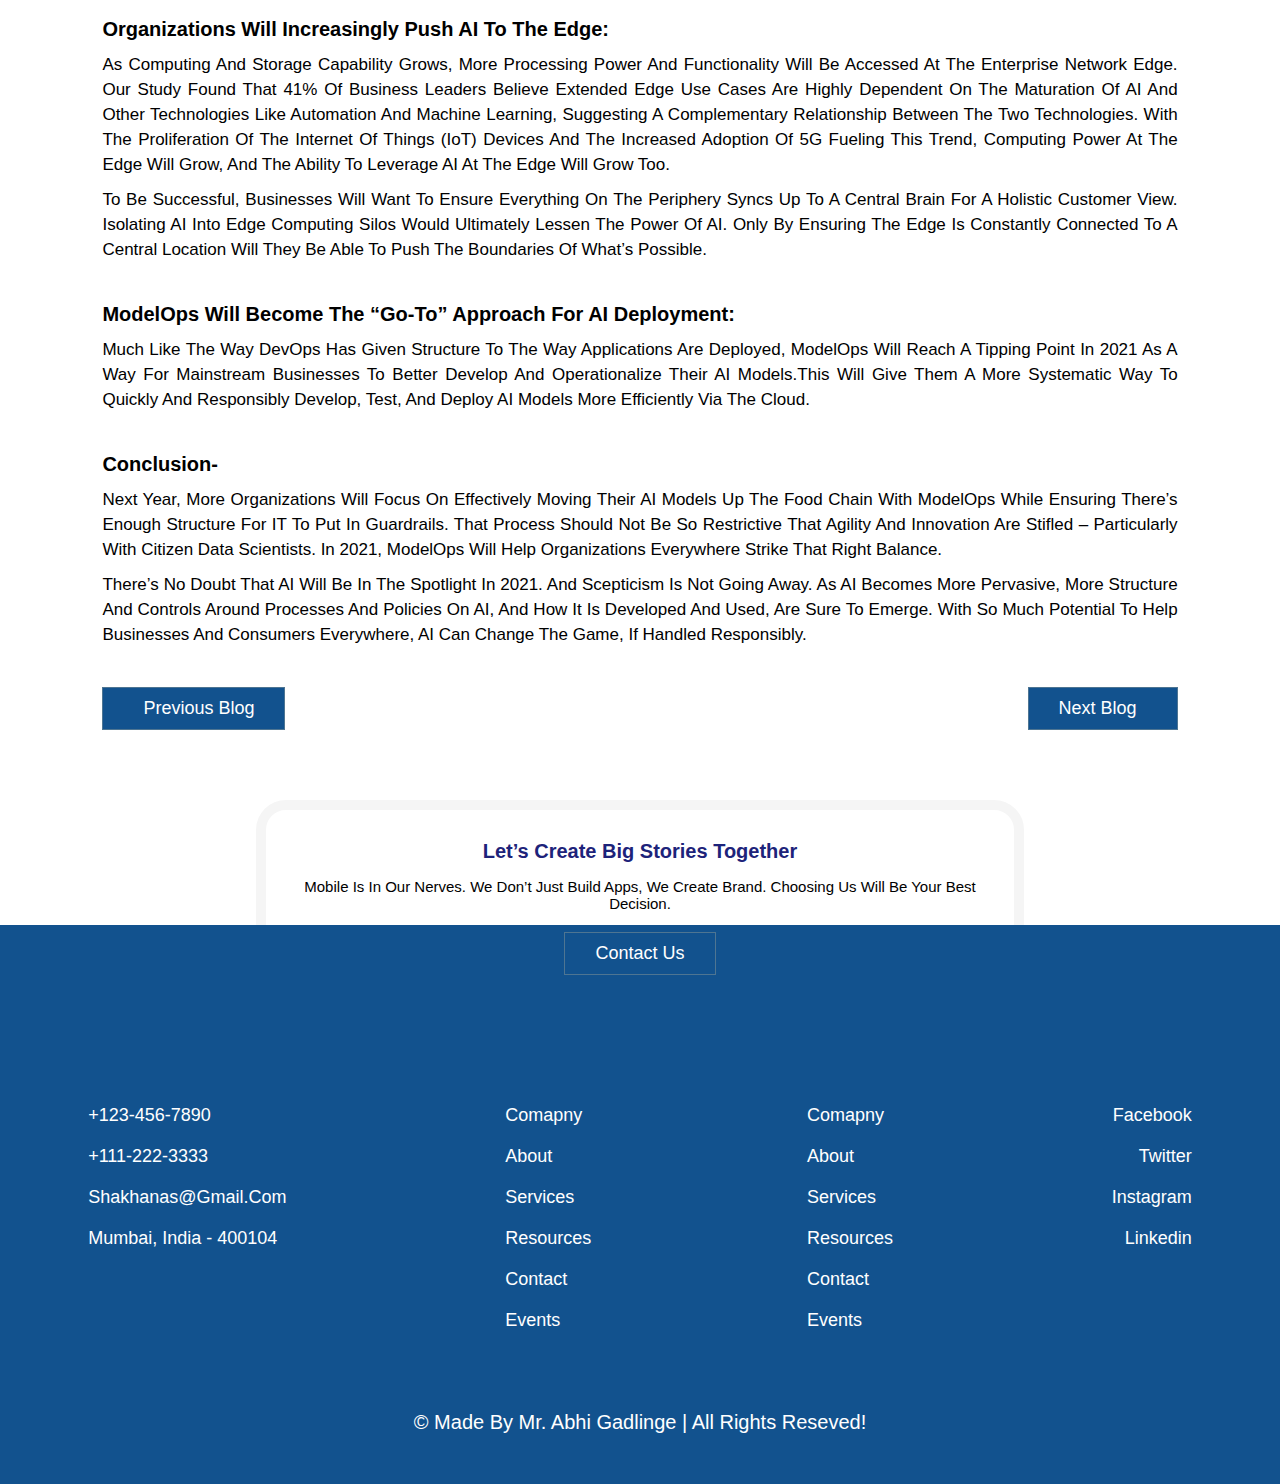
<file: AI_prediction.html>
<!DOCTYPE html>
<html lang="en">
  <head>
    <meta charset="UTF-8" />
    <meta http-equiv="X-UA-Compatible" content="IE=edge" />
    <meta name="viewport" content="width=device-width, initial-scale=1.0" />
    <title>oyester training</title>

    <!-- css file link  -->
    <link rel="stylesheet" href="AI_prediction.css" />

    <!-- font-awesome file link -->
    <link
      rel="stylesheet"
      href="https://cdnjs.cloudflare.com/ajax/libs/font-awesome/5.15.1/css/all.min.css"
      integrity="sha512-+4zCK9k+qNFUR5X+cKL9EIR+ZOhtIloNl9GIKS57V1MyNsYpYcUrUeQc9vNfzsWfV28IaLL3i96P9sdNyeRssA=="
      crossorigin="anonymous"
    />

    <!-- swiper js link  -->
    <link
      rel="stylesheet"
      href="https://cdn.jsdelivr.net/npm/swiper@8/swiper-bundle.min.css"
    />
  </head>
  <body>
    <div class="main-wrapper">
      <nav class="navbar">
        <div class="brand-and-icon">
          <a href="index.html" class="navbar-brand">
            <img src="oyester_logo.png" alt="" />
          </a>
          <button type="button" class="navbar-toggler">
            <i class="fas fa-bars"></i>
          </button>
        </div>

        <div class="navbar-collapse">
          <ul class="navbar-nav">
            <li>
              <a href="#" class="menu-link">
                <p>COMPANY</p>
                <span class="drop-icon">
                  <i class="fas fa-chevron-down"></i>
                </span>
              </a>
              <div class="sub-menu">
                <div class="sub-menu-item">
                  <ul>
                    <li><a href="about.html">who are we </a></li>
                    <li><a href="#">why choose us</a></li>
                    <li><a href="services.html"> services</a></li>
                    <!-- <li><a href = "#"> events</a></li> -->
                  </ul>
                </div>
                <!-- end of item -->
                <!-- item -->
                <div class="sub-menu-item">
                  <ul>
                    <li>
                      <a href="#"> <i class="fa fa-user"></i> 9970924019 </a>
                    </li>
                    <li>
                      <a href="#"> <i class="fa fa-user"></i> 9970924019 </a>
                    </li>
                    <li>
                      <a href="#"> <i class="fa fa-user"></i> 9970924019 </a>
                    </li>
                    <li>
                      <a href="#"> <i class="fa fa-user"></i> 9970924019 </a>
                    </li>
                    <li>
                      <a href="#"> <i class="fa fa-user"></i> 9970924019 </a>
                    </li>
                  </ul>
                </div>
                <!-- end of item -->
                <!-- item -->
                <div class="sub-menu-item">
                  <img src="pic-1.jpg" alt="" />
                </div>
                <!-- end of item -->
                <!-- item -->
                <div class="sub-menu-item">
                  <img src="pic-2.jpg" alt="product image" />
                </div>
                <!-- end of item -->
              </div>
            </li>

            <li>
              <a href="#" class="menu-link">
                <p>SERVICES</p>
                <span class="drop-icon">
                  <i class="fas fa-chevron-down"></i>
                </span>
              </a>
              <div class="sub-menu">
                <!-- item -->
                <div class="sub-menu-item">
                  <h4><a href="services.html"> development services</a></h4>
                  <ul>
                    <li><a href="#">Enterprise Integration </a></li>
                    <li><a href="#">Application & Platform Development </a></li>
                    <li><a href="#">Software Product Engineering </a></li>
                    <li><a href="#"> Devops</a></li>
                    <li><a href="#">Cloud & Infrastructure </a></li>
                  </ul>
                </div>
                <!-- end of item -->
                <!-- item -->
                <div class="sub-menu-item">
                  <h4><a href="services.html"> training services</a></h4>
                  <ul>
                    <li><a href="#">Effective Communication</a></li>
                    <li><a href="#">Executive Excellence </a></li>
                    <li><a href="#">Decision Making </a></li>
                    <li><a href="#">Interpreting & Presenting Data </a></li>
                    <li><a href="#">Data Science Training Using Excel</a></li>
                  </ul>
                </div>
                <!-- end of item -->
                <!-- item -->
                <div class="sub-menu-item">
                  <img src="pic-3.jpg" alt="" />
                </div>
                <!-- end of item -->
                <!-- item -->
                <div class="sub-menu-item">
                  <img src="pic4.jpg" alt="" />
                </div>
                <!-- end of item -->
              </div>
            </li>

            <li>
              <a href="#" class="menu-link">
                <p>RESOURCES</p>
                <span class="drop-icon">
                  <i class="fas fa-chevron-down"></i>
                </span>
              </a>
              <div class="sub-menu">
                <!-- item -->
                <div class="sub-menu-item">
                  <ul>
                    <!-- <li><a href = "#"> portfolio</a></li> -->
                    <li><a href="blogs.html"> blogs </a></li>
                    <li><a href="#"> testimonials </a></li>
                  </ul>
                </div>
                <!-- end of item -->
                <!-- item -->
                <div class="sub-menu-item">
                  <img src="pic-5.jpg" alt="" />
                </div>
                <!-- end of item -->
                <!-- item -->
                <div class="sub-menu-item">
                  <img src="pic-6.jpg" alt="" />
                </div>
                <!-- end of item -->
                <!-- item -->
                <div class="sub-menu-item">
                  <img src="pic-7.jpg" alt="" />
                </div>
                <!-- end of item -->
              </div>
            </li>

            <li>
              <a href="contact.html" class="contact-btn">contact</a>
            </li>
          </ul>
        </div>
      </nav>
    </div>

    <!-- header section ends -->

    <div class="container">
      <div class="homeabout">
        <div class="homecontent">
          <h1>Top Five Artificial Intelligence Predictions For 2021</h1>
        </div>

        <div class="homeimage">
          <figure>
            <img src="why_oyesters.jpeg" alt="" />
          </figure>
        </div>
      </div>
    </div>

    <div class="content">
      <p>
        AI becomes more pervasive, more structure and controls around processes
        and policies on AI, and how it is developed and used, are sure to
        emerge. As AI becomes more ubiquitous, it’s also become more autonomous
        — able to act on its own without human supervision. This demonstrates
        progress, but it also introduces concerns around control over AI. The AI
        Arms Race has driven organizations everywhere to deliver the most
        sophisticated algorithms around, but this can come at a price, ignoring
        cultural and ethical values that are critical to responsible AI. Here
        are five predictions on what we should expect to see in AI in 2021:
      </p>

      <h3>1) Something’s going to give around AI governance</h3>
      <li>
        Though regulation hasn’t reached a boiling point yet, AI governance will
        continue to be a hot topic in 2021. As AI becomes more pervasive, more
        and more stakeholders are waking up to the potential problems it
        introduces to the public. In response, organizations everywhere — from
        the most cutting-edge to the laggards — will be expected to deliver AI
        systems that are responsible, transparent, and unbiased. But whose
        responsibility is it to make sure this happens and regulates AI – the
        government, businesses, industry groups, or some combination?
      </li>

      <p>
        If businesses want to regulate themselves before the government does,
        they will have to take steps to ensure the data that feeds their AI is
        fair and unbiased, and that their models are empathetic, transparent,
        and robust. Organizations will also need to implement a way to closely
        monitor their AI — with a robust simulation capability and automated
        oversight –, so it doesn’t go off the rails as it “learns.” So far,
        businesses have come up short, and unless they make meaningful strides,
        government regulators will crank up the heat this year.
      </p>

      <h3>2) Most consumers will continue to be sceptical of AI.</h3>
      <p>
        With several big consumer brands in the hot seat around questionable AI
        ethics, most people still don’t trust AI. For many, it’s because they
        don’t understand it or even realize they’re using it daily. Consumers
        are getting so many AI-powered services for free — Facebook, Google,
        TikTok, etc. — that they don’t understand what they’re personally giving
        up in return — namely their personal data. As long as the general public
        continues to be naïve, they won’t be able to anticipate the dangers AI
        can introduce or how to protect themselves — unless the market better
        educates customers or implements regulations to protect them.
      </p>

      <p>
        Despite this, there’s some evidence that we’re turning the corner on
        AI’s trustworthiness. 81% of business leader respondents to Pega’s
        upcoming survey said they’re optimistic that AI bias will be
        sufficiently mitigated in five years. Businesses had better hope this
        turns out to be true – because as more of the public wakes up to how AI
        impacts their lives, and in some cases plays favourites, they will
        continue to ask harder questions that further erodes trust in AI,
        forcing businesses to have to answer to them.
      </p>

      <h3>3) Digital transformation (DX) finds its moment.</h3>

      <p>
        With COVID-19 spotlighting the drastic need for digital transformation
        (and in many cases fast-tracking efforts) in 2020, the trend will only
        continue in 2021. This year, businesses were forced to take those
        five-year DX vision plans and execute them in only five months to
        respond to the new realities brought on by the pandemic. After seeing
        this success, leaders wonder what other DX projects are possible that
        they once felt were out of reach.
      </p>

      <p>
        Given growing consumer queries, distributed workforces, and increased
        challenges, there will be more demand for automation in AI and close
        monitoring of those AI interactions. Hyper-automation will help
        streamline workflows in the post-COVID era. However, businesses will
        still need to understand what their AI is doing in order to predict it
        and monitor it, so they don’t disenfranchise any of their customers.
      </p>

      <h3>Organizations will increasingly push AI to the edge:  </h3>

      <p>
        As computing and storage capability grows, more processing power and functionality will be accessed at the enterprise network edge. Our study found that 41% of business leaders believe extended edge use cases are highly dependent on the maturation of AI and other technologies like automation and machine learning, suggesting a complementary relationship between the two technologies. With the proliferation of the internet of things (IoT) devices and the increased adoption of 5G fueling this trend, computing power at the edge will grow, and the ability to leverage AI at the edge will grow too. 
      </p>

      <p>
        To be successful, businesses will want to ensure everything on the periphery syncs up to a central brain for a holistic customer view. Isolating AI into edge computing silos would ultimately lessen the power of AI. Only by ensuring the edge is constantly connected to a central location will they be able to push the boundaries of what’s possible. 
      </p>

      <h3>ModelOps will become the “go-to” approach for AI deployment:</h3>

      <p>
        Much like the way DevOps has given structure to the way applications are deployed, ModelOps will reach a tipping point in 2021 as a way for mainstream businesses to better develop and operationalize their AI models.This will give them a more systematic way to quickly and responsibly develop, test, and deploy AI models more efficiently via the Cloud. 
      </p>

      
      <h3>Conclusion-</h3>

      <p>
        Next year, more organizations will focus on effectively moving their AI models up the food chain with ModelOps while ensuring there’s enough structure for IT to put in guardrails. That process should not be so restrictive that agility and innovation are stifled – particularly with Citizen data scientists. In 2021, ModelOps will help organizations everywhere strike that right balance. 
      </p>

      <p>
        There’s no doubt that AI will be in the spotlight in 2021. And scepticism is not going away. As AI becomes more pervasive, more structure and controls around processes and policies on AI, and how it is developed and used, are sure to emerge. With so much potential to help businesses and consumers everywhere, AI can change the game, if handled responsibly.
      </p>

    </div>

    <div class="nextpage">
      <div class="previous">
        <a href="Iot.html" class="btn"><i class="fas fa-angle-left"></i> previous blog</a>
      </div>
      <div class="next">
         <a href="smart_connectivity.html" class="btn"> next blog <i class="fas fa-angle-right"></i></a>
      </div>
    </div>

    <div class="contactbox">
      <h2>Let’s Create Big Stories Together</h2>
      <p>
        Mobile is in our nerves. We don’t just build apps, we create brand.
        Choosing us will be your best decision.
      </p>

      <div class="btn">
        <a href="contact.html"> contact us</a>
      </div>
    </div>

    <!-- footer section starts  -->

    <div class="footer">
      <div class="box-container3">
        <div class="box box1">
          <a href="tel:1234567890"
            ><i class="fas fa-phone"></i> +123-456-7890</a
          >
          <a href="tel:1112223333"
            ><i class="fas fa-phone"></i> +111-222-3333</a
          >
          <a href="mailto:shakhanas@gmail.com"
            ><i class="fas fa-envelope"></i> shakhanas@gmail.com</a
          >
          <a href="#"
            ><i class="fas fa-map-marker-alt"></i> mumbai, india - 400104</a
          >
        </div>

        <div class="box box2">
          <a href="#home">comapny</a>
          <a href="#about">about</a>
          <a href="#reservation">services</a>
          <a href="#gallery">resources</a>
          <a href="#contact">contact</a>
          <a href="#reviews">events</a>
        </div>

        <div class="box box2">
          <a href="#home">comapny</a>
          <a href="#about">about</a>
          <a href="#reservation">services</a>
          <a href="#gallery">resources</a>
          <a href="#contact">contact</a>
          <a href="#reviews">events</a>
        </div>

        <div class="box box3">
          <a href="#">facebook <i class="fab fa-facebook-f"></i></a>
          <a href="#">twitter <i class="fab fa-twitter"></i></a>
          <a href="#">instagram <i class="fab fa-instagram"></i></a>
          <a href="#">linkedin <i class="fab fa-linkedin"></i></a>
        </div>
      </div>

      <div class="credit">
        &copy; made by mr. abhi gadlinge | all rights reseved!
      </div>
    </div>

    <!-- footer section ends -->

    <script
      src="https://code.jquery.com/jquery-3.5.1.js"
      integrity="sha256-QWo7LDvxbWT2tbbQ97B53yJnYU3WhH/C8ycbRAkjPDc="
      crossorigin="anonymous"
    ></script>
    <script src="about.js"></script>
  </body>
</html>
</file>
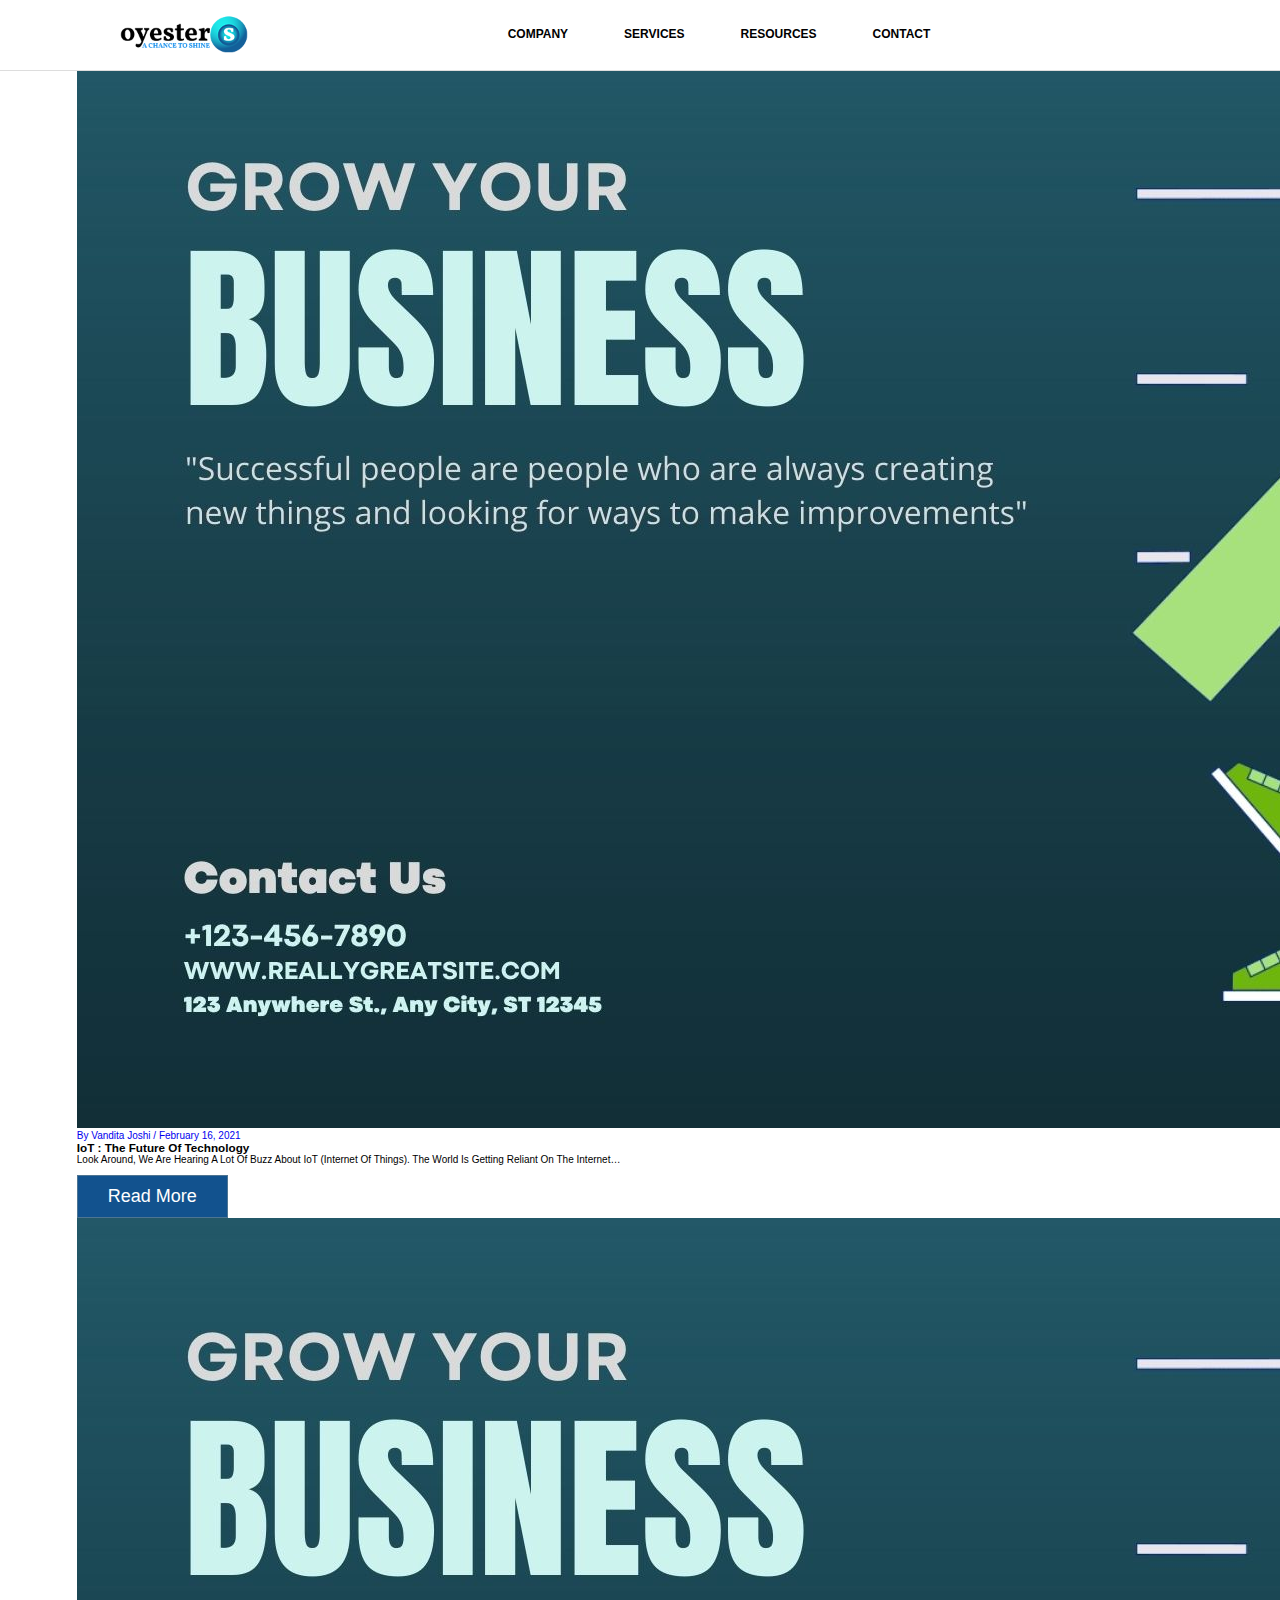
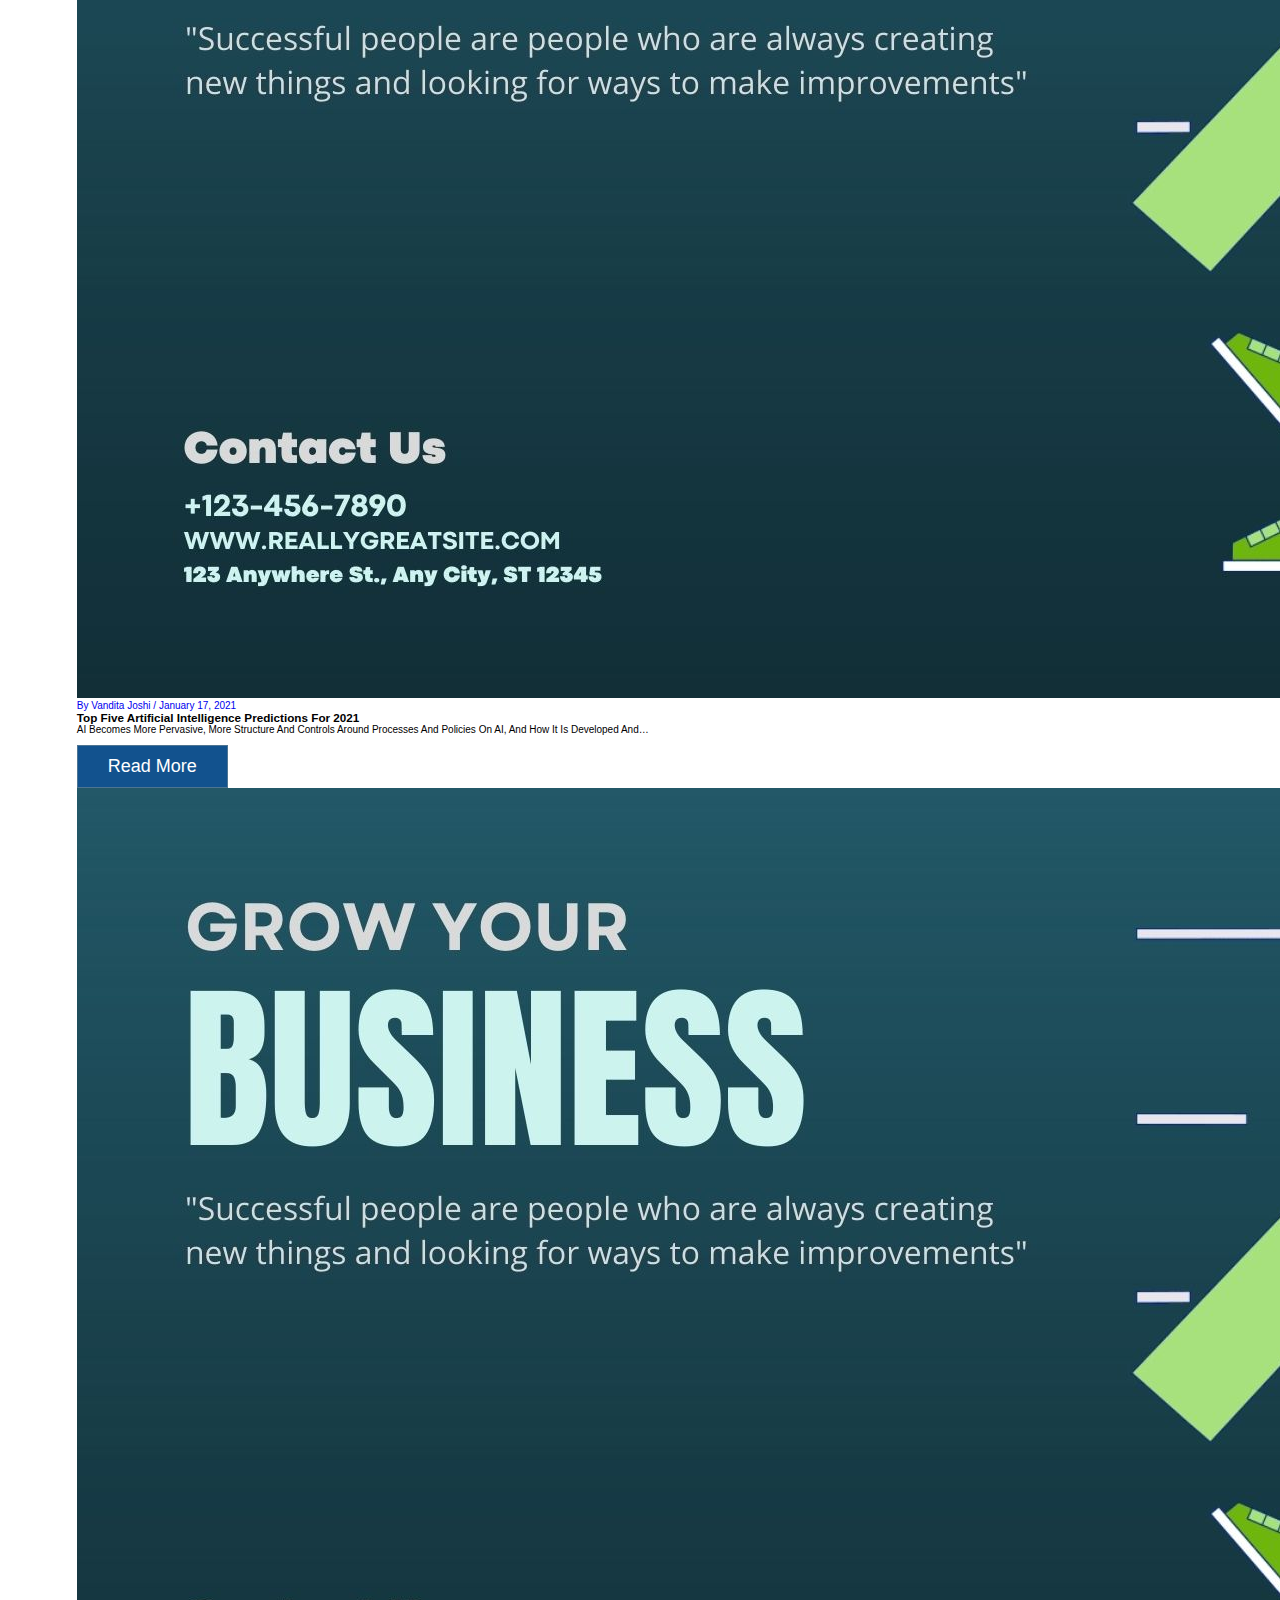
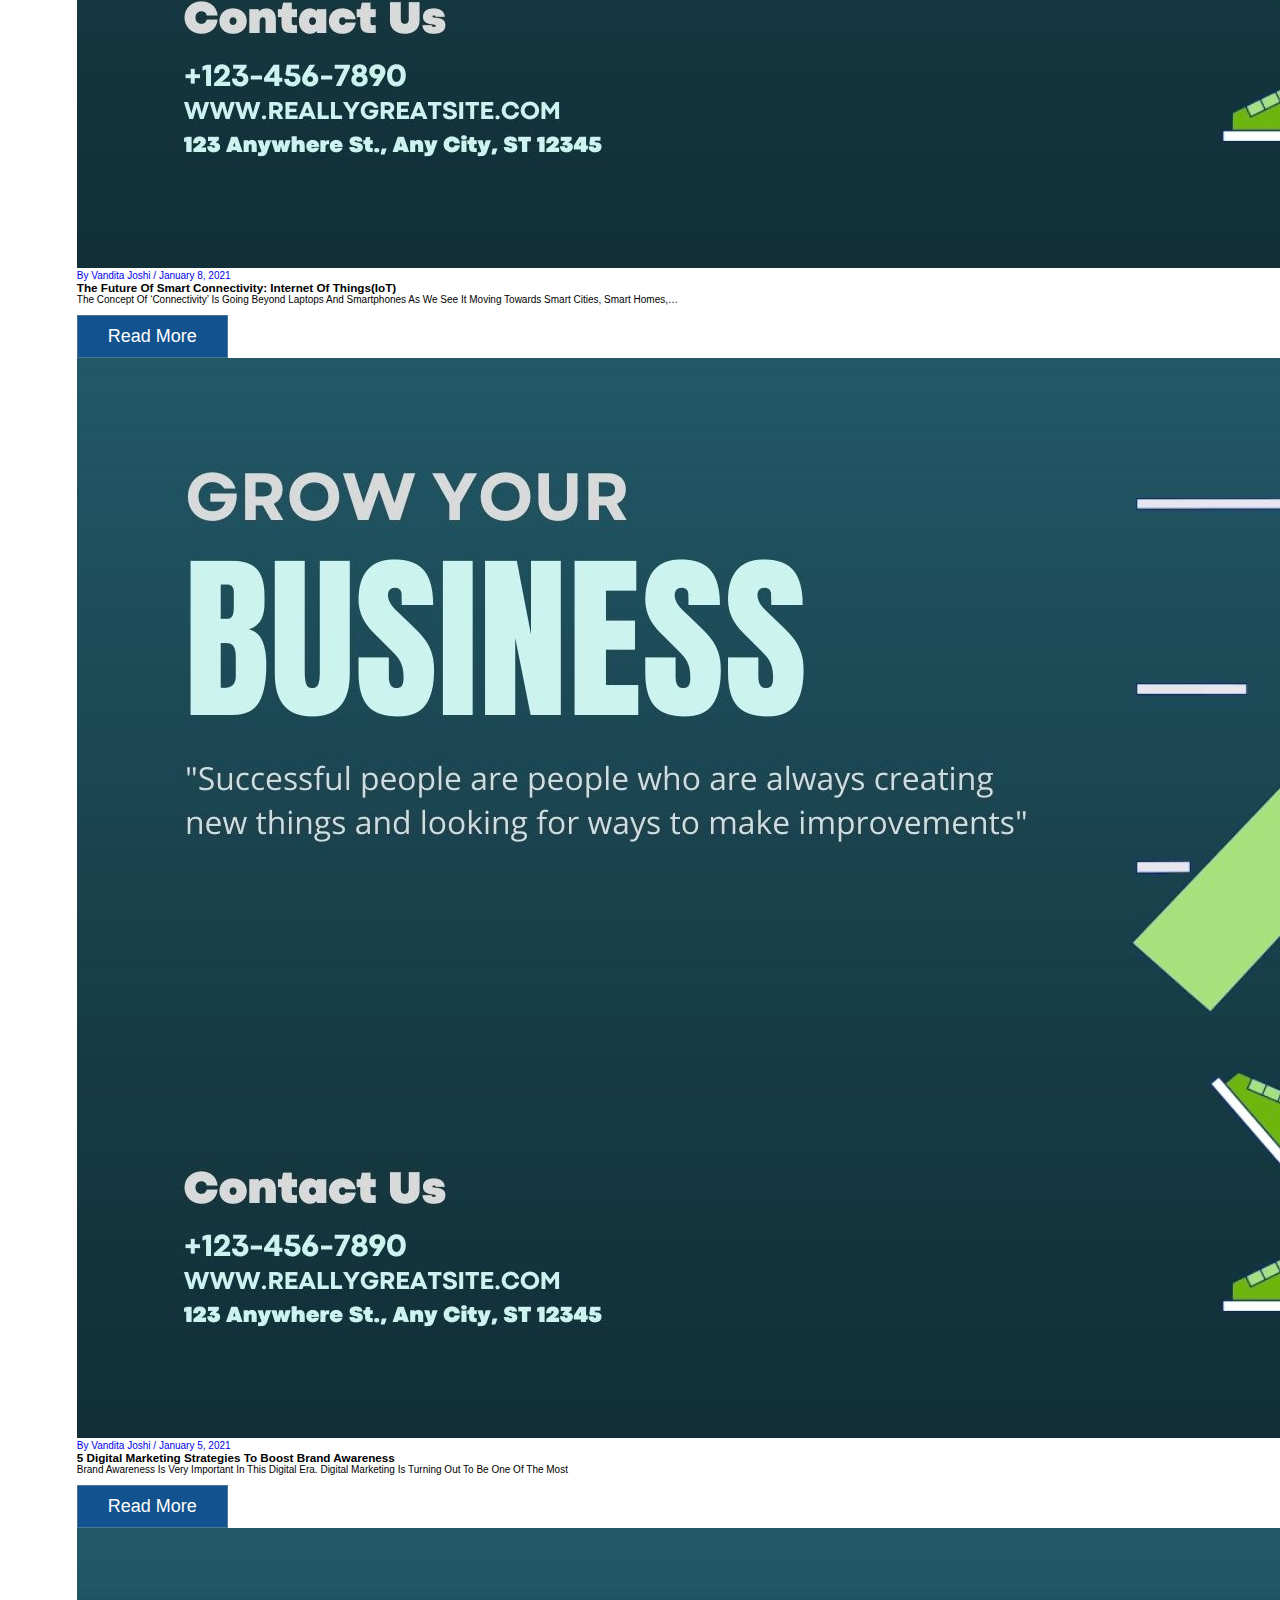
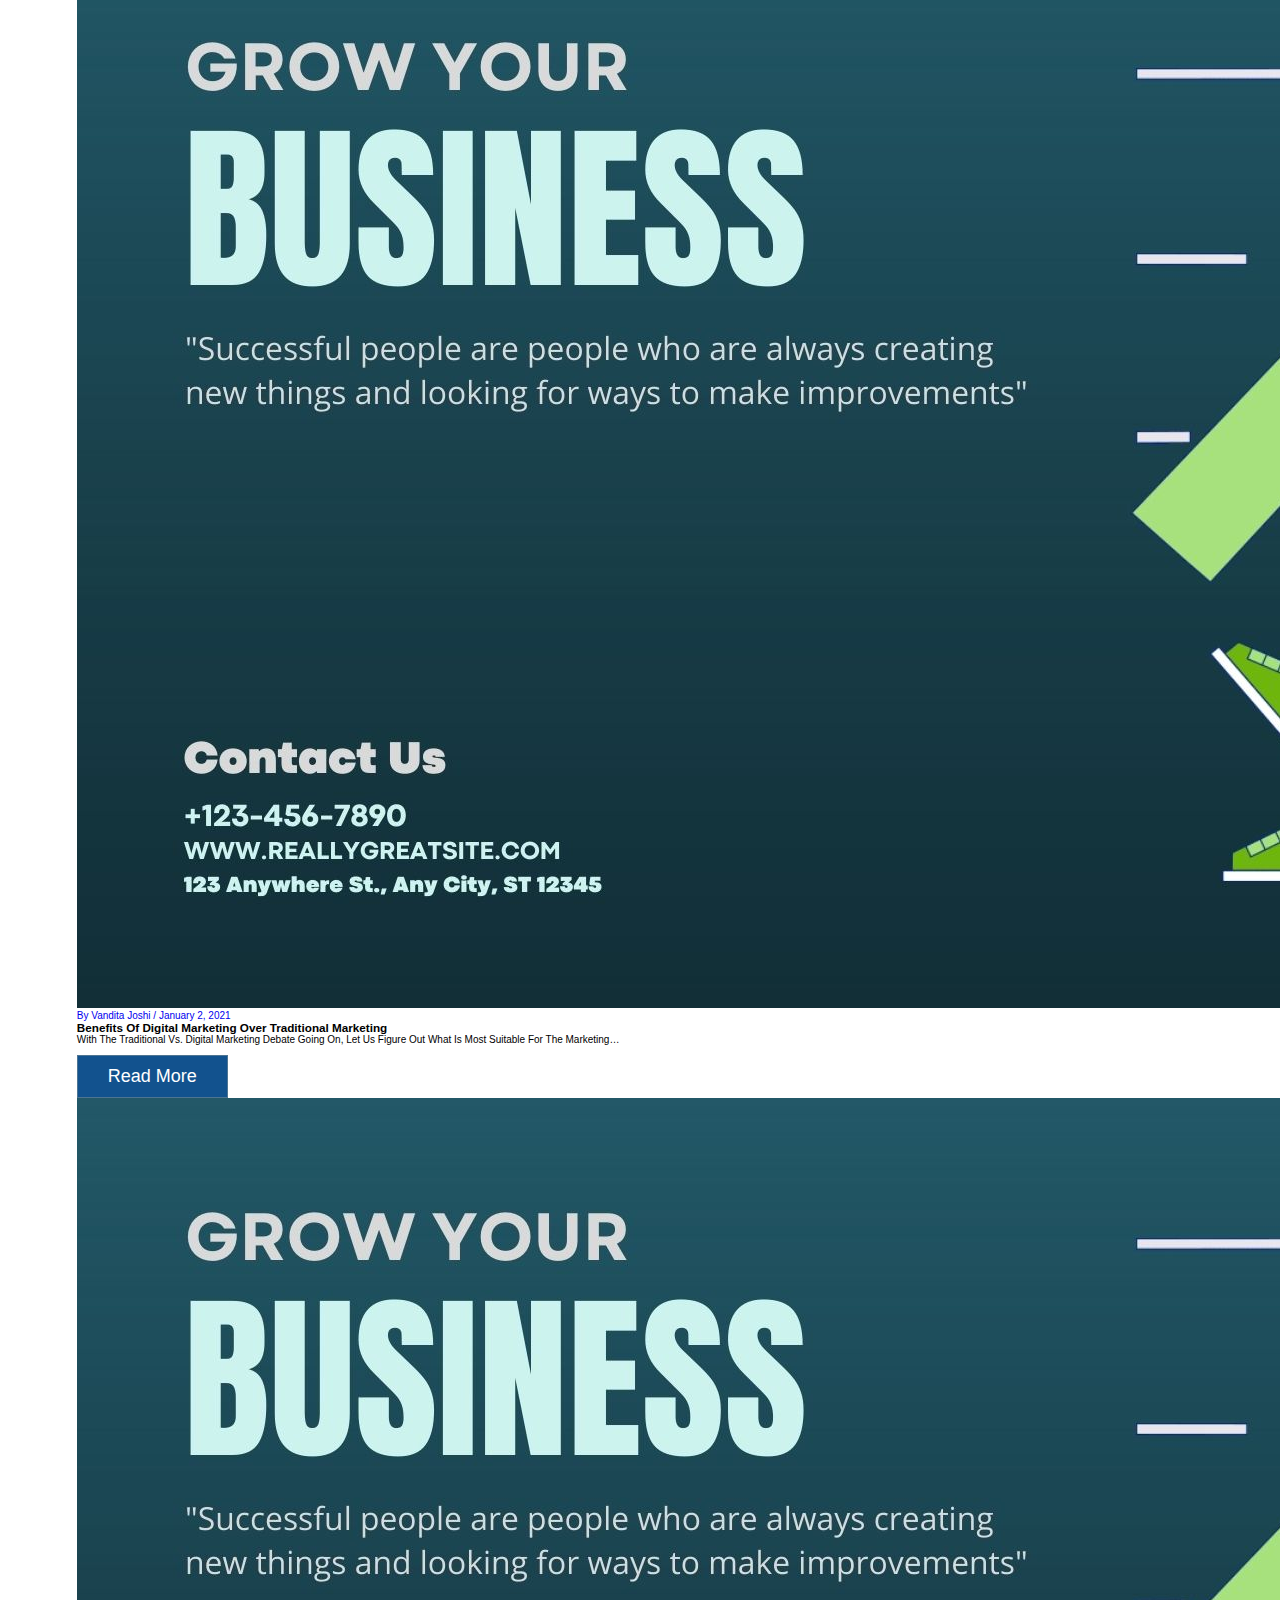
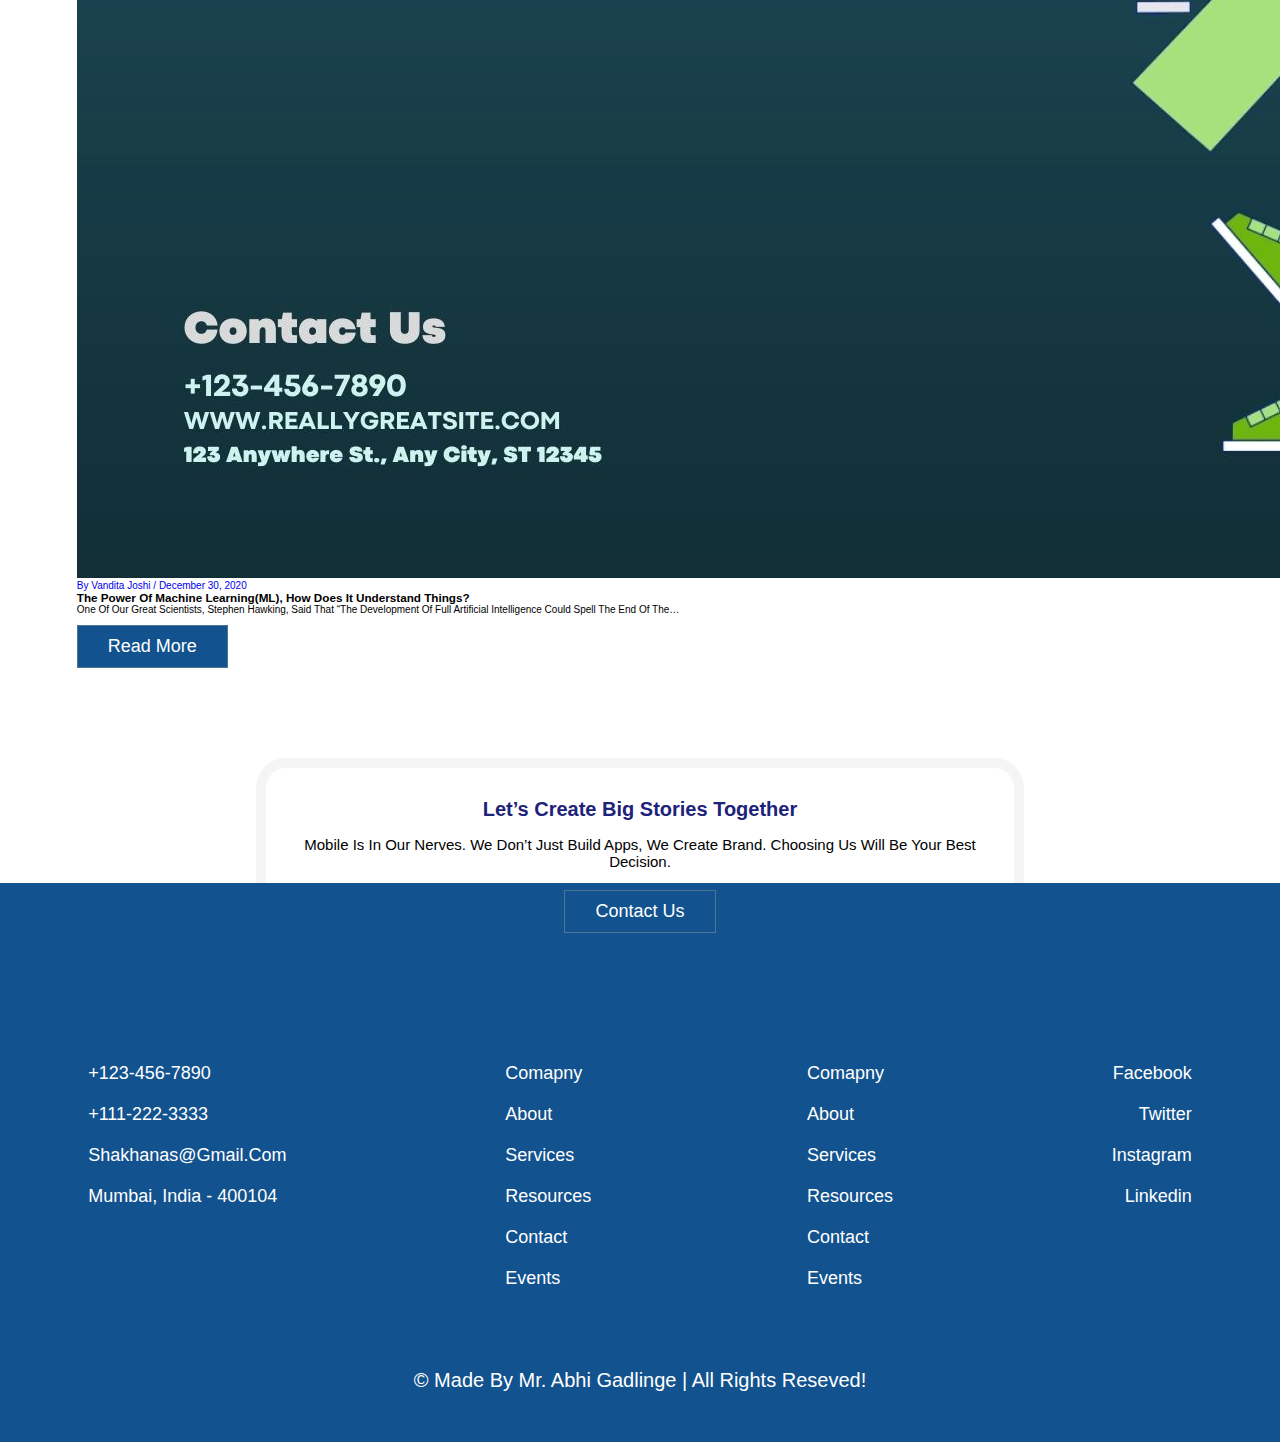
<file: blogs.html>
<!DOCTYPE html>
<html lang="en">
  <head>
    <meta charset="UTF-8" />
    <meta http-equiv="X-UA-Compatible" content="IE=edge" />
    <meta name="viewport" content="width=device-width, initial-scale=1.0" />
    <title>oyester training</title>

    <!-- css file link  -->
    <link rel="stylesheet" href="blogs.css" />

    <!-- font-awesome file link -->
    <link
      rel="stylesheet"
      href="https://cdnjs.cloudflare.com/ajax/libs/font-awesome/5.15.1/css/all.min.css"
      integrity="sha512-+4zCK9k+qNFUR5X+cKL9EIR+ZOhtIloNl9GIKS57V1MyNsYpYcUrUeQc9vNfzsWfV28IaLL3i96P9sdNyeRssA=="
      crossorigin="anonymous"
    />

    <!-- swiper js link  -->
    <link
      rel="stylesheet"
      href="https://cdn.jsdelivr.net/npm/swiper@8/swiper-bundle.min.css"
    />
  </head>
  <body>
    <div class="main-wrapper">
      <nav class="navbar">
        <div class="brand-and-icon">
          <a href="index.html" class="navbar-brand">
            <img src="oyester_logo.png" alt="" />
          </a>
          <button type="button" class="navbar-toggler">
            <i class="fas fa-bars"></i>
          </button>
        </div>

        <div class="navbar-collapse">
          <ul class="navbar-nav">
            <li>
              <a href="#" class="menu-link">
                <p>COMPANY</p>
                <span class="drop-icon">
                  <i class="fas fa-chevron-down"></i>
                </span>
              </a>
              <div class="sub-menu">
                <div class="sub-menu-item">
                  <ul>
                    <li><a href="about.html">who are we </a></li>
                    <li><a href="why_choose_us.html">why choose us</a></li>
                    <li><a href="services.html"> services</a></li>
                    <!-- <li><a href="#"> events</a></li> -->
                  </ul>
                </div>
                <!-- end of item -->
                <!-- item -->
                <div class="sub-menu-item">
                  <ul>
                    <li><a href = "#"> <i class="fa fa-user"></i>  9970924019 </a></li>
                    <li><a href = "#"> <i class="fa fa-user "></i>  9970924019 </a></li>
                    <li><a href = "#"> <i class="fa fa-user"></i>  9970924019 </a></li>
                    <li><a href = "#"> <i class="fa fa-user"></i>  9970924019 </a></li>
                    <li><a href = "#"> <i class="fa fa-user"></i>  9970924019 </a></li>
                  </ul>
                </div>
                <!-- end of item -->
                <!-- item -->
                <div class="sub-menu-item">
                  <img src="pic-1.jpg" alt="" />
                </div>
                <!-- end of item -->
                <!-- item -->
                <div class="sub-menu-item">
                  <img src="pic-2.jpg" alt="product image" />
                </div>
                <!-- end of item -->
              </div>
            </li>

            <li>
              <a href="#" class="menu-link">
                <p>SERVICES</p>
                <span class="drop-icon">
                  <i class="fas fa-chevron-down"></i>
                </span>
              </a>
              <div class="sub-menu">
                <!-- item -->
                <div class="sub-menu-item">
                  <h4><a href="services.html"> development services</a></h4>
                  <ul>
                    <li><a href="#">Enterprise Integration </a></li>
                    <li><a href="#">Application & Platform Development </a></li>
                    <li><a href="#">Software Product Engineering </a></li>
                    <li><a href="#"> Devops</a></li>
                    <li><a href="#">Cloud & Infrastructure </a></li>
                  </ul>
                </div>
                <!-- end of item -->
                <!-- item -->
                <div class="sub-menu-item">
                  <h4><a href="services.html"> training services</a></h4>
                  <ul>
                    <li><a href="#">Effective Communication</a></li>
                    <li><a href="#">Executive Excellence </a></li>
                    <li><a href="#">Decision Making </a></li>
                    <li><a href="#">Interpreting & Presenting Data </a></li>
                    <li><a href="#">Data Science Training Using Excel</a></li>
                  </ul>
                </div>
                <!-- end of item -->
                <!-- item -->
                <div class="sub-menu-item">
                  <img src="pic-3.jpg" alt="" />
                </div>
                <!-- end of item -->
                <!-- item -->
                <div class="sub-menu-item">
                  <img src="pic4.jpg" alt="" />
                </div>
                <!-- end of item -->
              </div>
            </li>

            <li>
              <a href="#" class="menu-link">
                <p>RESOURCES</p>
                <span class="drop-icon">
                  <i class="fas fa-chevron-down"></i>
                </span>
              </a>
              <div class="sub-menu">
                <!-- item -->
                <div class="sub-menu-item">
                  <ul>
                    <!-- <li><a href="#"> portfolio</a></li> -->
                    <li><a href="#"> blogs </a></li>
                    <li><a href="#"> testimonials </a></li>
                  </ul>
                </div>
                <!-- end of item -->
                <!-- item -->
                <div class="sub-menu-item">
                  <img src="pic-5.jpg" alt="" />
                </div>
                <!-- end of item -->
                <!-- item -->
                <div class="sub-menu-item">
                  <img src="pic-6.jpg" alt="" />
                </div>
                <!-- end of item -->
                <!-- item -->
                <div class="sub-menu-item">
                  <img src="pic-7.jpg" alt="" />
                </div>
                <!-- end of item -->
              </div>
            </li>

            <li>
              <a href="contact.html" class="contact-btn">contact</a>
            </li>
          </ul>
        </div>
      </nav>
    </div>

    <!-- header section ends -->



   <div class="header">
    <h2>
      latest blogs
    </h2>

    <p>
      Explore the Latest Blogs on Trends and Technologies
    </p>
   </div>




  
<section id="blog"  class="blog">
  

  <div class="box-container">


    <div class="box">
      <div class="image">
        <img src="gallery-home-img-2.jpg" alt="" />
      </div>
      <div class="content">
        <div class="tags">
          <a href="#"> <i class="fa fa-tag"></i> By Vandita Joshi / February 16, 2021 </a>
        </div>
        <h3>
          IoT : The Future Of Technology </h3>
        <p>
          Look around, we are hearing a lot of buzz about IoT (Internet of Things). The world is getting reliant on the internet…
        </p>
        <a href="Iot.html" class="btn">read more</a>
      </div>
    </div>


    <div class="box">
      <div class="image">
        <img src="gallery-home-img-2.jpg" alt="" />
      </div>
      <div class="content">
        <div class="tags">
          <a href="#"> <i class="fa fa-tag"></i>     By Vandita Joshi / January 17, 2021 </a>
        </div>
        <h3>
      
          Top Five Artificial Intelligence Predictions For 2021 </h3>
        <p>
          AI becomes more pervasive, more structure and controls around processes and policies on AI, and how it is developed and…


        </p>
        <a href="AI_prediction.html" class="btn">read more</a>
      </div>
    </div>

    <div class="box">
      <div class="image">
        <img src="gallery-home-img-2.jpg" alt="" />
      </div>
      <div class="content">
        <div class="tags">
          <a href="#"> <i class="fa fa-tag"></i> By Vandita Joshi / January 8, 2021 </a>
        </div>
        <h3>
          The Future Of Smart Connectivity: Internet Of Things(IoT) </h3>
        <p>
          The concept of ‘connectivity’ is going beyond laptops and smartphones as we see it moving towards smart cities, smart homes,…
        </p>
        <a href="smart_connectivity.html" class="btn">read more</a>
      </div>
    </div>

    <div class="box">
      <div class="image">
        <img src="gallery-home-img-2.jpg" alt="" />
      </div>
      <div class="content">
        <div class="tags">
          <a href="#"> <i class="fa fa-tag"></i> By Vandita Joshi / January 5, 2021 </a>
        </div>
        <h3>
          5 Digital Marketing Strategies To Boost Brand Awareness </h3>
        <p>
          Brand awareness is very important in this digital era. Digital marketing is turning out to be one of the most
        </p>
        <a href="digital_marketing.html" class="btn">read more</a>
      </div>
    </div>

    <div class="box">
      <div class="image">
        <img src="gallery-home-img-2.jpg" alt="" />
      </div>
      <div class="content">
        <div class="tags">
          <a href="#"> <i class="fa fa-tag"></i> By Vandita Joshi / January 2, 2021 </a>
        </div>
        <h3>
          Benefits Of Digital Marketing Over Traditional Marketing </h3>
        <p>
          With the traditional vs. digital marketing debate going on, let us figure out what is most suitable for the marketing…

        </p>
        <a href="digital_marketing_benefits.html" class="btn">read more</a>
      </div>
    </div>


    <div class="box">
      <div class="image">
        <img src="gallery-home-img-2.jpg" alt="" />
      </div>
      <div class="content">
        <div class="tags">
          <a href="#"> <i class="fa fa-tag"></i> By Vandita Joshi / December 30, 2020 </a>
        </div>
        <h3>
          The Power Of Machine Learning(ML), How Does It Understand Things?
        </h3>
        <p>
          One of our great scientists, Stephen Hawking, said that “The development of full Artificial intelligence could spell the end of the…


        </p>
        <a href="machine_learning.html" class="btn">read more</a>
      </div>
    </div>


  </div>
</section>










    <div class="contactbox">
      <h2>Let’s Create Big Stories Together</h2>
      <p>
        Mobile is in our nerves. We don’t just build apps, we create brand.
        Choosing us will be your best decision.
      </p>

      <div >
        <a href="contact.html" class="btn" > contact us</a>
      </div>
    </div>

    <!-- footer section starts  -->

    <div class="footer">
      <div class="box-container3">
        <div class="box box1">
          <a href="tel:1234567890"
            ><i class="fas fa-phone"></i> +123-456-7890</a
          >
          <a href="tel:1112223333"
            ><i class="fas fa-phone"></i> +111-222-3333</a
          >
          <a href="mailto:shakhanas@gmail.com"
            ><i class="fas fa-envelope"></i> shakhanas@gmail.com</a
          >
          <a href="#"
            ><i class="fas fa-map-marker-alt"></i> mumbai, india - 400104</a
          >
        </div>

        <div class="box box2">
          <a href="#home">comapny</a>
          <a href="#about">about</a>
          <a href="#reservation">services</a>
          <a href="#gallery">resources</a>
          <a href="#contact">contact</a>
          <a href="#reviews">events</a>
        </div>

        <div class="box box2">
          <a href="#home">comapny</a>
          <a href="#about">about</a>
          <a href="#reservation">services</a>
          <a href="#gallery">resources</a>
          <a href="#contact">contact</a>
          <a href="#reviews">events</a>
        </div>

        <div class="box box3">
          <a href="#">facebook <i class="fab fa-facebook-f"></i></a>
          <a href="#">twitter <i class="fab fa-twitter"></i></a>
          <a href="#">instagram <i class="fab fa-instagram"></i></a>
          <a href="#">linkedin <i class="fab fa-linkedin"></i></a>
        </div>
      </div>

      <div class="credit">
        &copy; made by mr. abhi gadlinge | all rights reseved!
      </div>
    </div>

    <!-- footer section ends -->

    <script
      src="https://code.jquery.com/jquery-3.5.1.js"
      integrity="sha256-QWo7LDvxbWT2tbbQ97B53yJnYU3WhH/C8ycbRAkjPDc="
      crossorigin="anonymous"
    ></script>
    <script src="about.js"></script>
  </body>
</html>
</file>
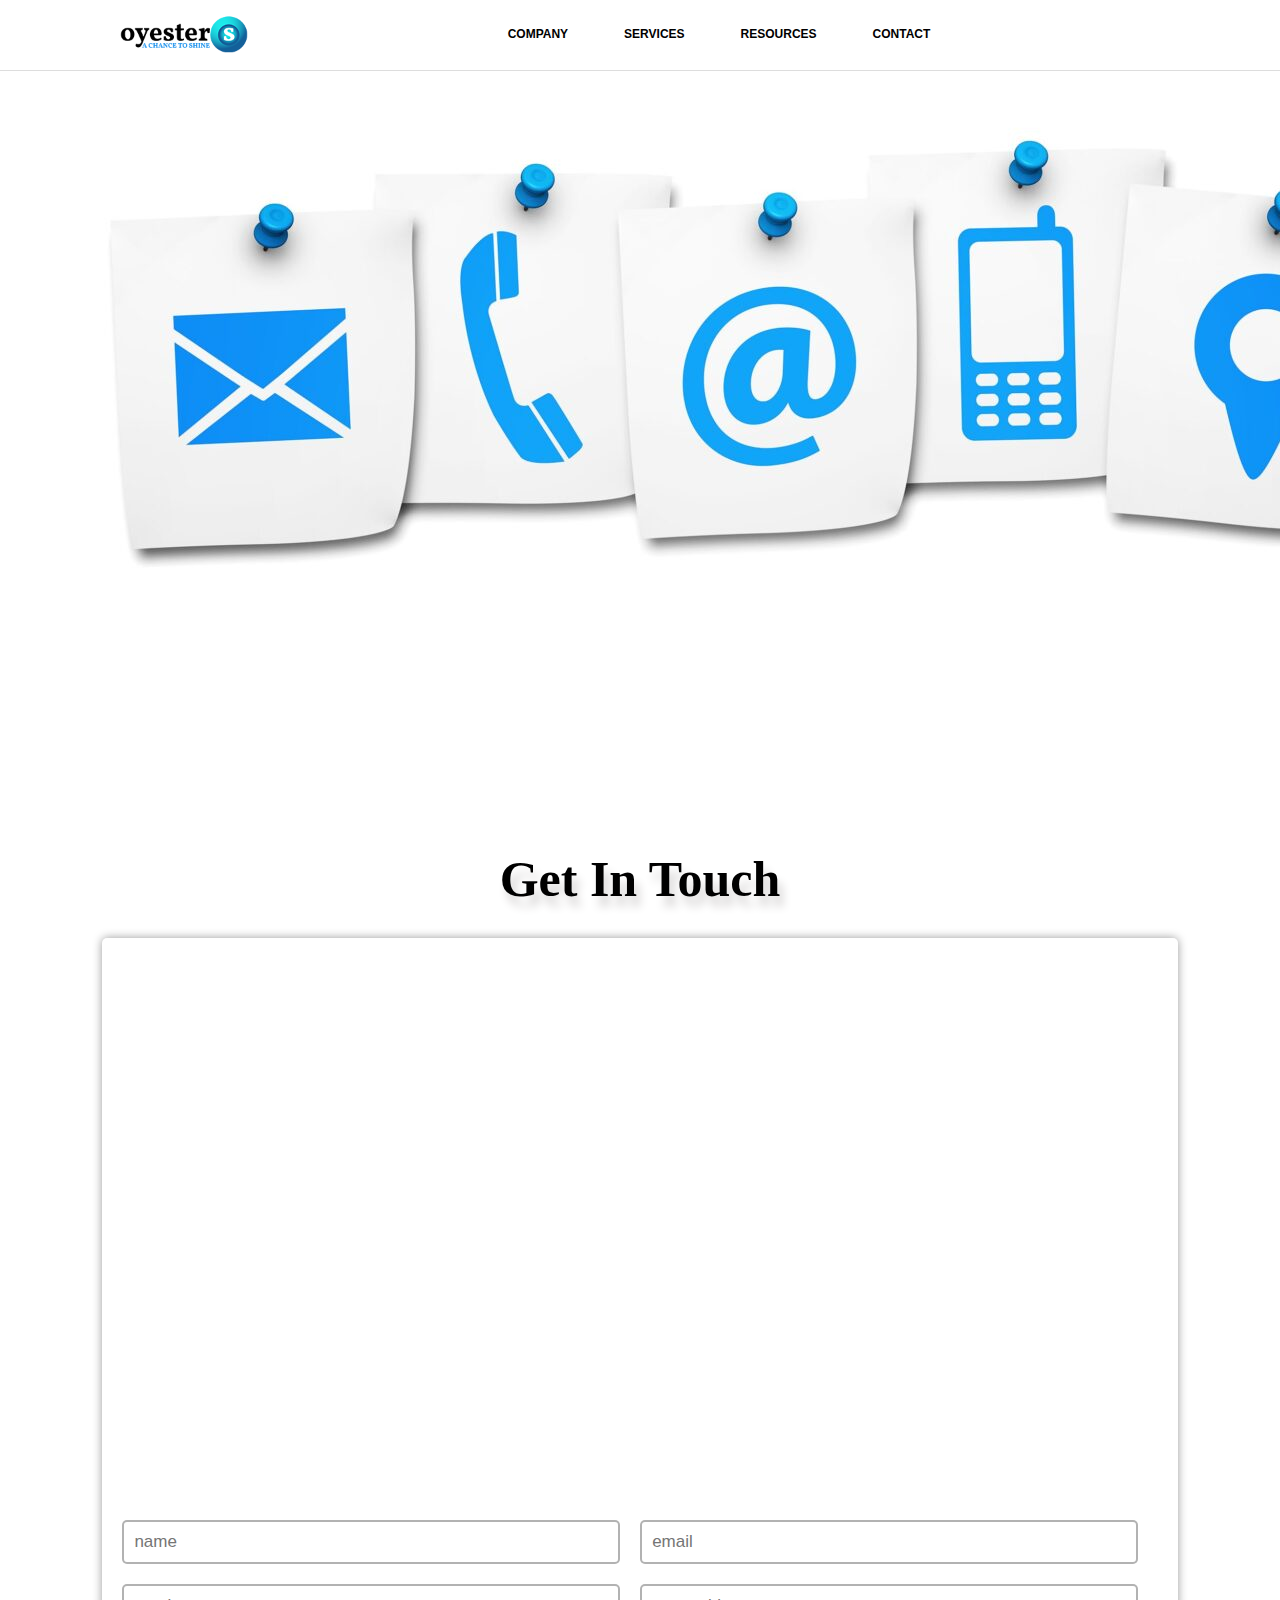
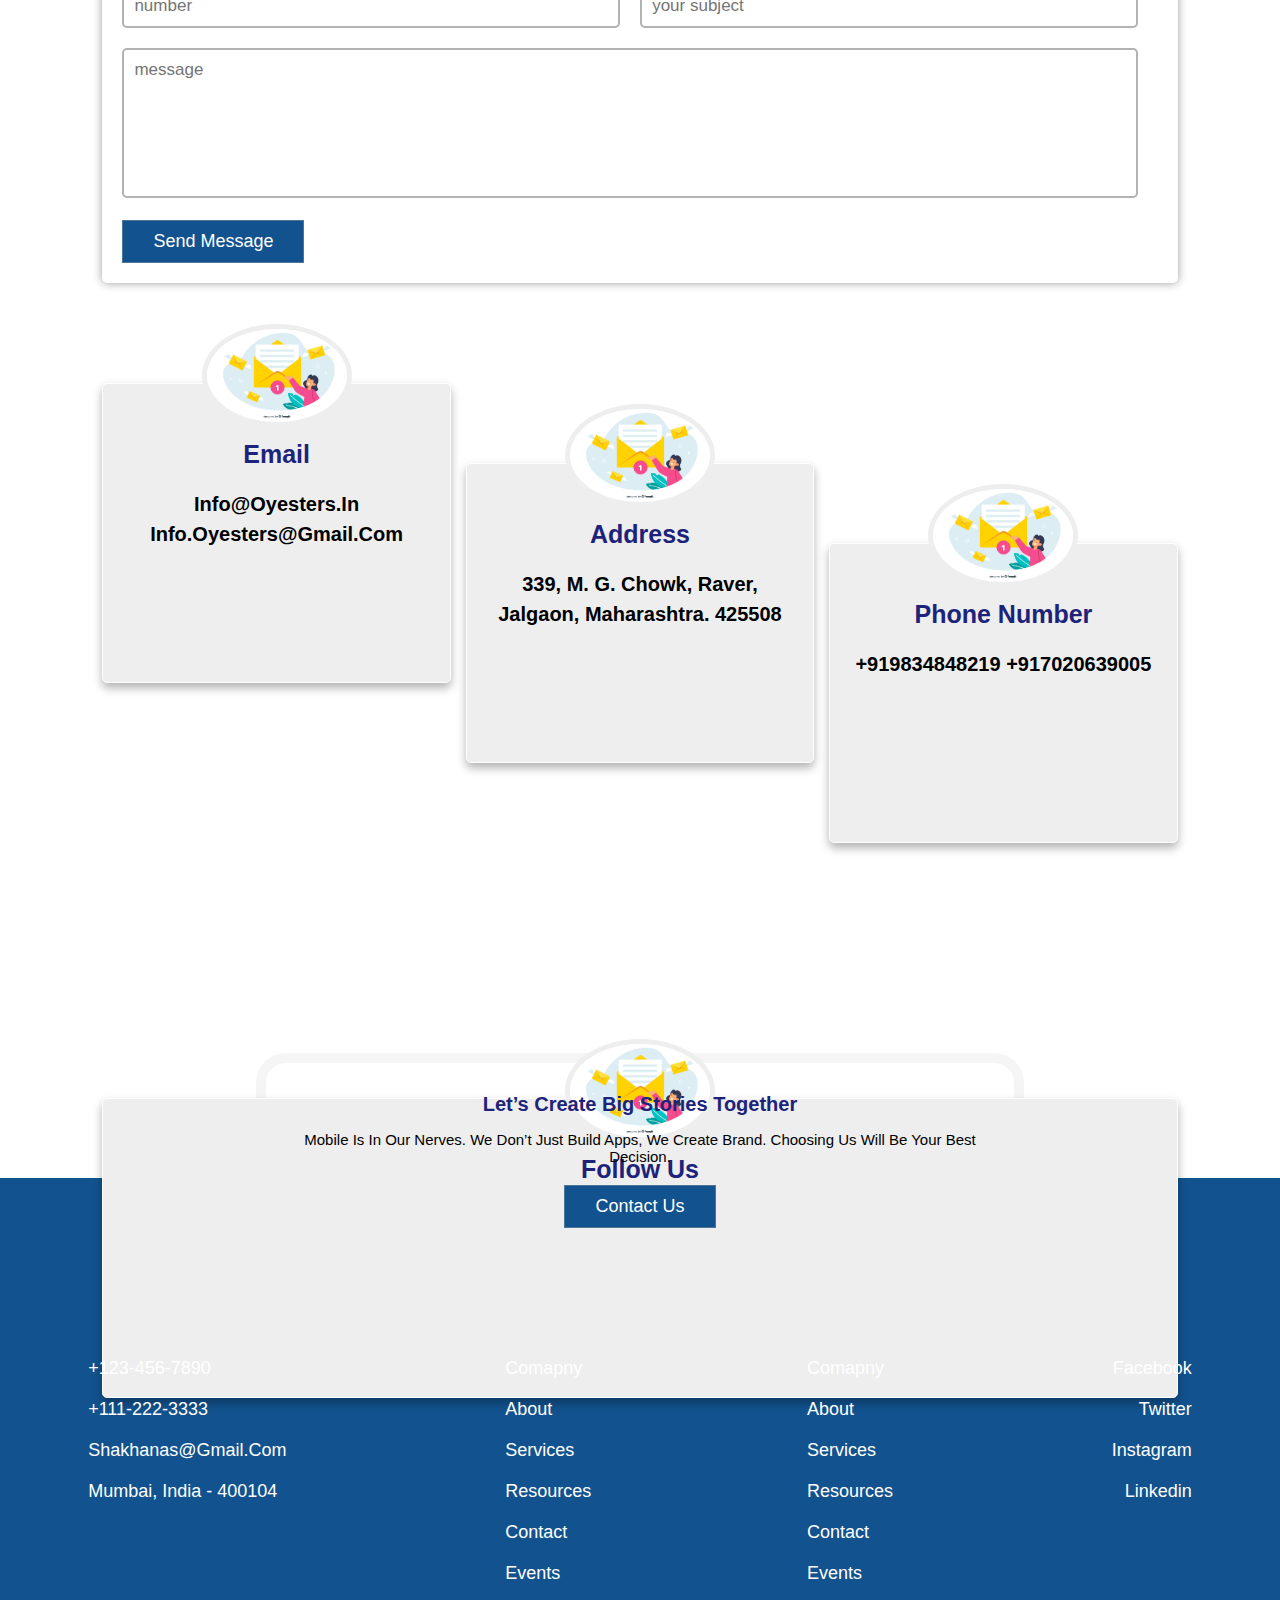
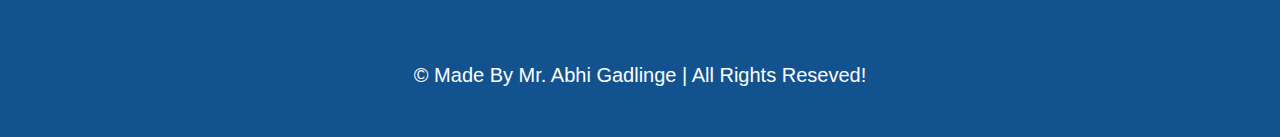
<file: contact.html>
<!DOCTYPE html>
<html lang="en">
<head>
    <meta charset="UTF-8">
    <meta http-equiv="X-UA-Compatible" content="IE=edge">
    <meta name="viewport" content="width=device-width, initial-scale=1.0">
    <title> oyester training</title>

    <!-- css file link  -->
    <link rel="stylesheet" href="contact.css">

    <!-- font-awesome file link -->
    <link rel="stylesheet" href="https://cdnjs.cloudflare.com/ajax/libs/font-awesome/5.15.1/css/all.min.css" integrity="sha512-+4zCK9k+qNFUR5X+cKL9EIR+ZOhtIloNl9GIKS57V1MyNsYpYcUrUeQc9vNfzsWfV28IaLL3i96P9sdNyeRssA==" crossorigin="anonymous" />

    <!-- swiper js link  -->
    <link rel="stylesheet" href="https://cdn.jsdelivr.net/npm/swiper@8/swiper-bundle.min.css" />
</head>
<body>

    
    
<div class = "main-wrapper">
    <nav class = "navbar">
      <div class = "brand-and-icon">
        <a href = "index.html" class = "navbar-brand">  <img src="oyester_logo.png" alt="">  </a>
        <button type = "button" class = "navbar-toggler">
          <i class = "fas fa-bars"></i>
        </button>
      </div>
  
      <div class = "navbar-collapse">
        <ul class = "navbar-nav">
         
  
  
          <li>
            <a href = "#" class = "menu-link">
               <p>COMPANY</p>
              <span class = "drop-icon">
                <i class = "fas fa-chevron-down" ></i>
              </span>
            </a>
            <div class = "sub-menu">
  
              <div class = "sub-menu-item">
                <ul>
                  <li><a href = "about.html">who are we </a></li>
                  <li><a href = "why_choose_us.html">why choose us</a></li>
                  <li><a href = "services.html"> services</a></li>
                  <!-- <li><a href = "#"> events</a></li> -->
                </ul>
              </div>
              <!-- end of item -->
              <!-- item -->
              <div class = "sub-menu-item">
                <ul>
                  <li><a href = "#"> <i class="fa fa-user"></i>  9970924019 </a></li>
                  <li><a href = "#"> <i class="fa fa-user "></i>  9970924019 </a></li>
                  <li><a href = "#"> <i class="fa fa-user"></i>  9970924019 </a></li>
                  <li><a href = "#"> <i class="fa fa-user"></i>  9970924019 </a></li>
                  <li><a href = "#"> <i class="fa fa-user"></i>  9970924019 </a></li>
                </ul>
              </div>
              <!-- end of item -->
              <!-- item -->
              <div class = "sub-menu-item">
                 <img src="pic-1.jpg" alt="">
              </div>
              <!-- end of item -->
              <!-- item -->
              <div class = "sub-menu-item">
                <img src = "pic-2.jpg" alt = "product image">
              </div>
              <!-- end of item -->
            </div>
          </li>
  
  
  
          <li>
            <a href = "#" class = "menu-link">
            <p>   SERVICES </p>
              <span class = "drop-icon">
                <i class = "fas fa-chevron-down"></i>
              </span>
            </a>
            <div class = "sub-menu">
              <!-- item -->
              <div class = "sub-menu-item">
                <h4><a href="services.html"> development services</a></h4>
                <ul>
                  <li><a href="#">Enterprise Integration </a></li>
                  <li><a href="#">Application & Platform Development </a></li>
                  <li><a href="#">Software Product Engineering </a></li>
                  <li><a href="#"> Devops</a></li>
                  <li><a href="#">Cloud & Infrastructure </a></li>
                </ul>
              </div>
              <!-- end of item -->
              <!-- item -->
              <div class = "sub-menu-item">
                <h4><a href="services.html"> training services</a></h4>
                  <ul>
                    <li><a href="#">Effective Communication</a></li>
                    <li><a href="#">Executive Excellence </a></li>
                    <li><a href="#">Decision Making </a></li>
                    <li><a href="#">Interpreting & Presenting Data </a></li>
                    <li><a href="#">Data Science Training Using Excel</a></li>
                  </ul>
              </div>
              <!-- end of item -->
              <!-- item -->
              <div class = "sub-menu-item">
                 <img src="pic-3.jpg" alt="">
              </div>
              <!-- end of item -->
              <!-- item -->
              <div class = "sub-menu-item">
                <img src="pic4.jpg" alt="">
              </div>
              <!-- end of item -->
            </div>
          </li>
  
  
  
          <li>
            <a href = "#" class = "menu-link">
           <p>  RESOURCES </p>
              <span class = "drop-icon">
                <i class = "fas fa-chevron-down"></i>
              </span>
            </a>
            <div class = "sub-menu">
              <!-- item -->
              <div class = "sub-menu-item">
                <ul>
                  <!-- <li><a href = "#"> portfolio</a></li> -->
                  <li><a href = "blogs.html"> blogs </a></li>
                  <li><a href = "#"> testimonials </a></li>
                </ul>
              </div>
              <!-- end of item -->
              <!-- item -->
              <div class = "sub-menu-item">
                 <img src="pic-5.jpg" alt="">
              </div>
              <!-- end of item -->
              <!-- item -->
              <div class = "sub-menu-item">
                 <img src="pic-6.jpg" alt="">
              </div>
              <!-- end of item -->
              <!-- item -->
              <div class = "sub-menu-item">
                <img src="pic-7.jpg" alt="">
              </div>
              <!-- end of item -->
            </div>
          </li>
  
  
          <li>
            <a href = "#" class="contact-btn">contact</a>
          </li>
  
  
        </ul>
      </div>
    </nav>
  </div>
  
  
  <!-- header section ends -->






  <div class="homeheader">
    <img src="contact.jpg" alt="">
  </div>


 <div class="head">
    <h1> get in touch</h1>
 </div>
  
  <div class="container">


    <div class="homeabout">

      <div class="homeimage">
        <div class="map">
            <iframe src="https://www.google.com/maps/embed?pb=!1m18!1m12!1m3!1d7460.18409519046!2d76.69347102457019!3d20.787563694518134!2m3!1f0!2f0!3f0!3m2!1i1024!2i768!4f13.1!3m3!1m2!1s0x3bd745996e72cdb5%3A0xf354ec1d00247457!2sShegaon%20Bhakta%20Nivas!5e0!3m2!1sen!2sin!4v1652643743575!5m2!1sen!2sin" width="600" height="450" style="border:0;" allowfullscreen="" loading="lazy" referrerpolicy="no-referrer-when-downgrade"></iframe>
        </div>
     </div> 


        <div class="homecontent">
            <form action="post">

                <div class="inputBox">
                    <input type="text" placeholder="name">
                    <input type="email" placeholder="email">
                </div>
        
                <div class="inputBox">
                    <input type="number" placeholder="number">
                    <input type="text" placeholder="your subject">
                </div>
        
                <textarea placeholder="message" name="" id="" cols="30" rows="10"></textarea>
        
                <input type="submit" value="send message" class="btn">
        
            </form>
        
        </div>
      
      </div>
    </div>
  
  
    <div class="box-container">
        <div class="box box1">
        <img src="email.jpg" alt="" />
        <h2>email</h2>
        <h3>
            info@oyesters.in info.oyesters@gmail.com
        </h3>
        
       
        
        </div>

        <div class="box box2">
        <img src="email.jpg" alt="" />
        <h2>Address​ </h2>
        <h3>
            339, M. G. Chowk, Raver, Jalgaon, Maharashtra. 425508
        </h3>
       
        </div>

        <div class="box box3">
        <img src="email.jpg" alt="" />
        <h2>Phone Number</h2>
        <h3>
          +919834848219 +917020639005  
        </h3>
        
        </div>

        <div class="box box4">
        <img src="email.jpg" alt="" />
        <h2>Follow Us</h2>
        <h3>
          <i  class="fas fa-facebook"></i> 
          <i  class="fa fa-instagram"></i> 
          <i  class="fa fa-instagram"></i> 
        </h3>
       
        </div>

    </div>
  
     

      
  
  <div class="contactbox">
    <h2 >
      Let’s Create Big Stories Together
    </h2>
    <p>Mobile is in our nerves. We don’t just build apps, we create brand.
      Choosing us will be your best decision.</p>
  
      <div class="btn">
        contact us
      </div>
  </div>
  
  <!-- footer section starts  -->
  
  <div class="footer">
  
    <div class="box-container3">
  
       <div class="box box1">
          <a href="tel:1234567890"><i class="fas fa-phone"></i> +123-456-7890</a>
          <a href="tel:1112223333"><i class="fas fa-phone"></i> +111-222-3333</a>
          <a href="mailto:shakhanas@gmail.com"><i class="fas fa-envelope"></i> shakhanas@gmail.com</a>
          <a href="#"><i class="fas fa-map-marker-alt"></i> mumbai, india - 400104</a>
       </div>
  
      
       <div class="box box2">
          <a href="#home">comapny</a>
          <a href="#about">about</a>
          <a href="#reservation">services</a>
          <a href="#gallery">resources</a>
          <a href="#contact">contact</a>
          <a href="#reviews">events</a>
       </div>
  
       <div class="box box2">
          <a href="#home">comapny</a>
          <a href="#about">about</a>
          <a href="#reservation">services</a>
          <a href="#gallery">resources</a>
          <a href="#contact">contact</a>
          <a href="#reviews">events</a>
       </div>
  
       <div class="box box3">
          <a href="#">facebook <i class="fab fa-facebook-f"></i></a>
          <a href="#">twitter <i class="fab fa-twitter"></i></a>
          <a href="#">instagram <i class="fab fa-instagram"></i></a>
          <a href="#">linkedin <i class="fab fa-linkedin"></i></a>
       </div>
  
    </div>
  
    <div class="credit">&copy; made by mr. abhi gadlinge | all rights reseved!</div>
  
  </div>
  
  <!-- footer section ends -->

<script src="https://code.jquery.com/jquery-3.5.1.js" integrity="sha256-QWo7LDvxbWT2tbbQ97B53yJnYU3WhH/C8ycbRAkjPDc=" crossorigin="anonymous"></script>
<script src="about.js"></script>


</body>
</html>
</file>
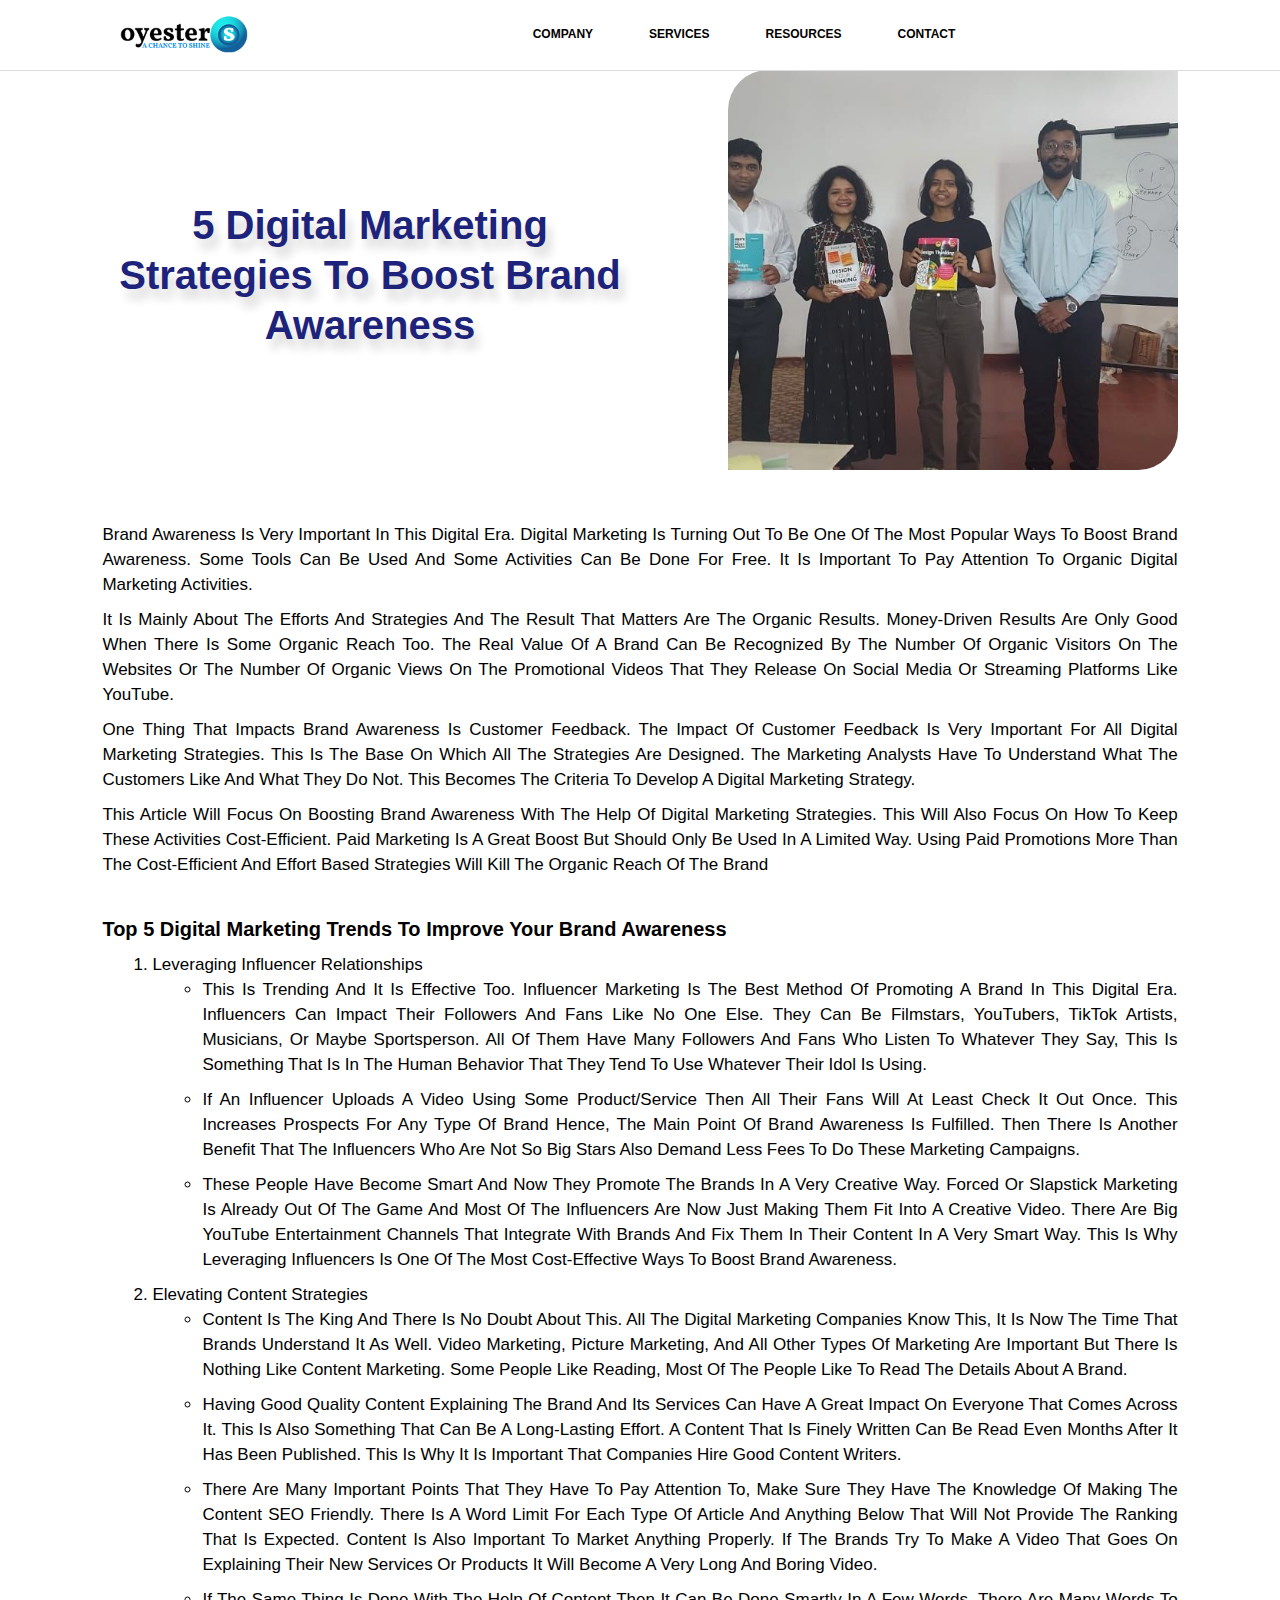
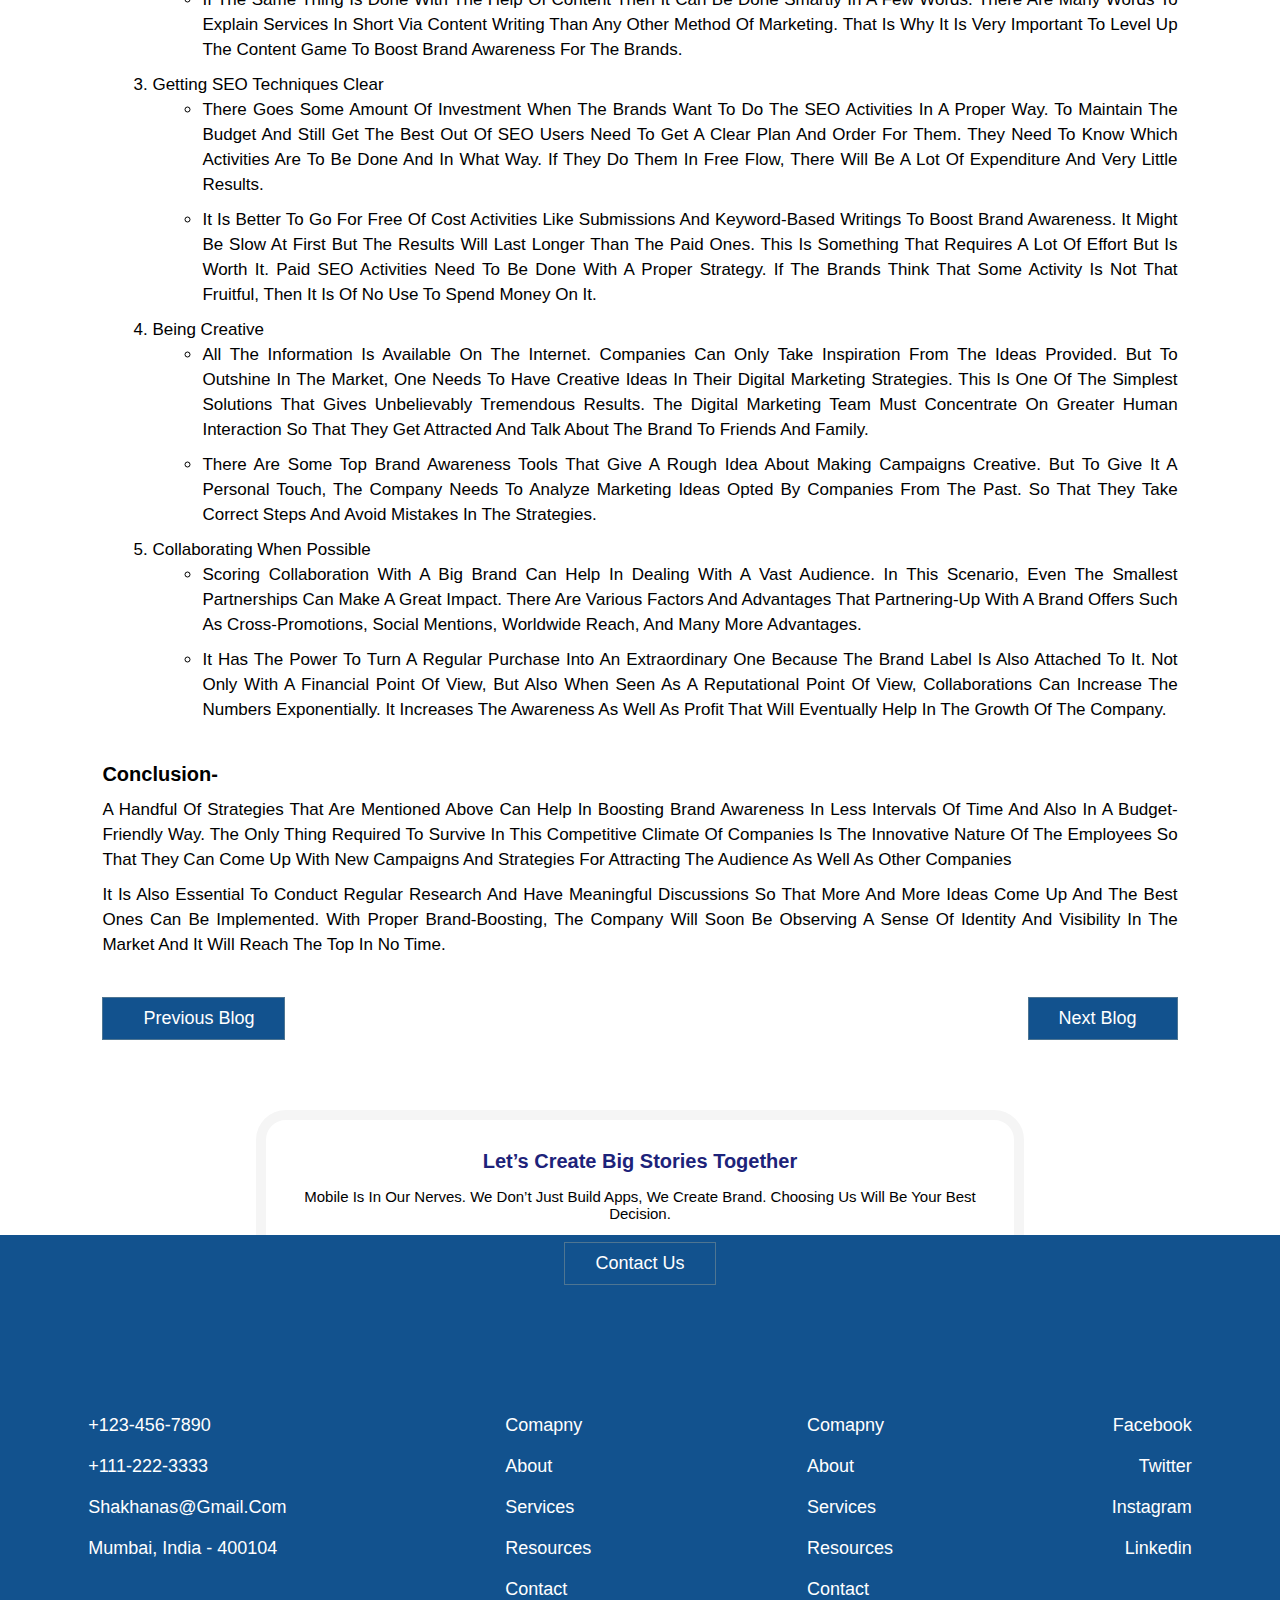
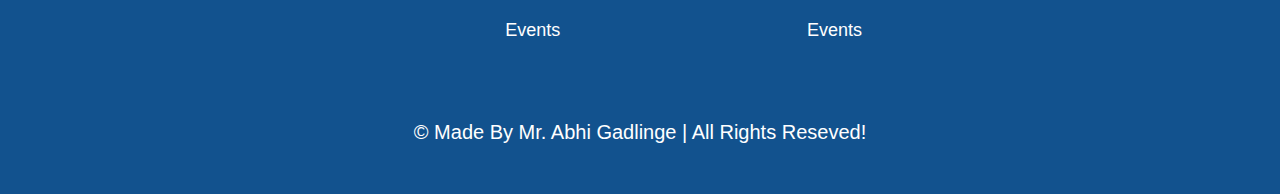
<file: digital_marketing.html>
<!DOCTYPE html>
<html lang="en">
  <head>
    <meta charset="UTF-8" />
    <meta http-equiv="X-UA-Compatible" content="IE=edge" />
    <meta name="viewport" content="width=device-width, initial-scale=1.0" />
    <title>oyester training</title>

    <!-- css file link  -->
    <link rel="stylesheet" href="digital_marketing.css" />

    <!-- font-awesome file link -->
    <link
      rel="stylesheet"
      href="https://cdnjs.cloudflare.com/ajax/libs/font-awesome/5.15.1/css/all.min.css"
      integrity="sha512-+4zCK9k+qNFUR5X+cKL9EIR+ZOhtIloNl9GIKS57V1MyNsYpYcUrUeQc9vNfzsWfV28IaLL3i96P9sdNyeRssA=="
      crossorigin="anonymous"
    />

    <!-- swiper js link  -->
    <link
      rel="stylesheet"
      href="https://cdn.jsdelivr.net/npm/swiper@8/swiper-bundle.min.css"
    />
  </head>
  <body>
    <div class="main-wrapper">
      <nav class="navbar">
        <div class="brand-and-icon">
          <a href="index.html" class="navbar-brand">
            <img src="oyester_logo.png" alt="" />
          </a>
          <button type="button" class="navbar-toggler">
            <i class="fas fa-bars"></i>
          </button>
        </div>

        <div class="navbar-collapse">
          <ul class="navbar-nav">
            <li>
              <a href="#" class="menu-link">
                <p>COMPANY</p>
                <span class="drop-icon">
                  <i class="fas fa-chevron-down"></i>
                </span>
              </a>
              <div class="sub-menu">
                <div class="sub-menu-item">
                  <ul>
                    <li><a href="about.html">who are we </a></li>
                    <li><a href="#">why choose us</a></li>
                    <li><a href="services.html"> services</a></li>
                    <!-- <li><a href = "#"> events</a></li> -->
                  </ul>
                </div>
                <!-- end of item -->
                <!-- item -->
                <div class="sub-menu-item">
                  <ul>
                    <li>
                      <a href="#"> <i class="fa fa-user"></i> 9970924019 </a>
                    </li>
                    <li>
                      <a href="#"> <i class="fa fa-user"></i> 9970924019 </a>
                    </li>
                    <li>
                      <a href="#"> <i class="fa fa-user"></i> 9970924019 </a>
                    </li>
                    <li>
                      <a href="#"> <i class="fa fa-user"></i> 9970924019 </a>
                    </li>
                    <li>
                      <a href="#"> <i class="fa fa-user"></i> 9970924019 </a>
                    </li>
                  </ul>
                </div>
                <!-- end of item -->
                <!-- item -->
                <div class="sub-menu-item">
                  <img src="pic-1.jpg" alt="" />
                </div>
                <!-- end of item -->
                <!-- item -->
                <div class="sub-menu-item">
                  <img src="pic-2.jpg" alt="product image" />
                </div>
                <!-- end of item -->
              </div>
            </li>

            <li>
              <a href="#" class="menu-link">
                <p>SERVICES</p>
                <span class="drop-icon">
                  <i class="fas fa-chevron-down"></i>
                </span>
              </a>
              <div class="sub-menu">
                <!-- item -->
                <div class="sub-menu-item">
                  <h4><a href="services.html"> development services</a></h4>
                  <ul>
                    <li><a href="#">Enterprise Integration </a></li>
                    <li><a href="#">Application & Platform Development </a></li>
                    <li><a href="#">Software Product Engineering </a></li>
                    <li><a href="#"> Devops</a></li>
                    <li><a href="#">Cloud & Infrastructure </a></li>
                  </ul>
                </div>
                <!-- end of item -->
                <!-- item -->
                <div class="sub-menu-item">
                  <h4><a href="services.html"> training services</a></h4>
                  <ul>
                    <li><a href="#">Effective Communication</a></li>
                    <li><a href="#">Executive Excellence </a></li>
                    <li><a href="#">Decision Making </a></li>
                    <li><a href="#">Interpreting & Presenting Data </a></li>
                    <li><a href="#">Data Science Training Using Excel</a></li>
                  </ul>
                </div>
                <!-- end of item -->
                <!-- item -->
                <div class="sub-menu-item">
                  <img src="pic-3.jpg" alt="" />
                </div>
                <!-- end of item -->
                <!-- item -->
                <div class="sub-menu-item">
                  <img src="pic4.jpg" alt="" />
                </div>
                <!-- end of item -->
              </div>
            </li>

            <li>
              <a href="#" class="menu-link">
                <p>RESOURCES</p>
                <span class="drop-icon">
                  <i class="fas fa-chevron-down"></i>
                </span>
              </a>
              <div class="sub-menu">
                <!-- item -->
                <div class="sub-menu-item">
                  <ul>
                    <!-- <li><a href = "#"> portfolio</a></li> -->
                    <li><a href="blogs.html"> blogs </a></li>
                    <li><a href="#"> testimonials </a></li>
                  </ul>
                </div>
                <!-- end of item -->
                <!-- item -->
                <div class="sub-menu-item">
                  <img src="pic-5.jpg" alt="" />
                </div>
                <!-- end of item -->
                <!-- item -->
                <div class="sub-menu-item">
                  <img src="pic-6.jpg" alt="" />
                </div>
                <!-- end of item -->
                <!-- item -->
                <div class="sub-menu-item">
                  <img src="pic-7.jpg" alt="" />
                </div>
                <!-- end of item -->
              </div>
            </li>

            <li>
              <a href="contact.html" class="contact-btn">contact</a>
            </li>
          </ul>
        </div>
      </nav>
    </div>

    <!-- header section ends -->

    <div class="container">
      <div class="homeabout">
        <div class="homecontent">
          <h1>5 Digital Marketing Strategies To Boost Brand Awareness</h1>
        </div>

        <div class="homeimage">
          <figure>
            <img src="why_oyesters.jpeg" alt="" />
          </figure>
        </div>
      </div>
    </div>

    <div class="content">
      <p>
        Brand awareness is very important in this digital era. Digital marketing
        is turning out to be one of the most popular ways to boost brand
        awareness. Some tools can be used and some activities can be done for
        free. It is important to pay attention to organic digital marketing
        activities.
      </p>

      <p>
        It is mainly about the efforts and strategies and the result that
        matters are the organic results. Money-driven results are only good when
        there is some organic reach too. The real value of a brand can be
        recognized by the number of organic visitors on the websites or the
        number of organic views on the promotional videos that they release on
        social media or streaming platforms like YouTube.
      </p>

      <p>
        One thing that impacts brand awareness is customer feedback. The impact
        of customer feedback is very important for all digital marketing
        strategies. This is the base on which all the strategies are designed.
        The marketing analysts have to understand what the customers like and
        what they do not. This becomes the criteria to develop a digital
        marketing strategy.
      </p>

      <p>
        This article will focus on boosting brand awareness with the help of
        digital marketing strategies. This will also focus on how to keep these
        activities cost-efficient. Paid marketing is a great boost but should
        only be used in a limited way. Using paid promotions more than the
        cost-efficient and effort based strategies will kill the organic reach
        of the brand
      </p>

      <h3>Top 5 Digital Marketing Trends To Improve Your Brand Awareness</h3>

      <ol>
        <li>
          Leveraging Influencer Relationships
          <ul>
            <li>
              This is trending and it is effective too. Influencer marketing is
              the best method of promoting a brand in this digital era.
              Influencers can impact their followers and fans like no one else.
              They can be filmstars, YouTubers, TikTok artists, Musicians, or
              maybe sportsperson. All of them have many followers and fans who
              listen to whatever they say, This is something that is in the
              human behavior that they tend to use whatever their idol is using.
            </li>
            <li>
              If an influencer uploads a video using some product/service then
              all their fans will at least check it out once. This increases
              prospects for any type of brand hence, the main point of brand
              awareness is fulfilled. Then there is another benefit that the
              influencers who are not so big stars also demand less fees to do
              these marketing campaigns.
            </li>

            <li>
              These people have become smart and now they promote the brands in
              a very creative way. Forced or slapstick marketing is already out
              of the game and most of the influencers are now just making them
              fit into a creative video. There are big YouTube entertainment
              channels that integrate with brands and fix them in their content
              in a very smart way. This is why leveraging influencers is one of
              the most cost-effective ways to boost brand awareness.
            </li>
          </ul>
        </li>

        <li>
          Elevating Content Strategies
          <ul>
            <li>
              Content is the king and there is no doubt about this. All the
              digital marketing companies know this, it is now the time that
              brands understand it as well. Video marketing, picture marketing,
              and all other types of marketing are important but there is
              nothing like content marketing. Some people like reading, most of
              the people like to read the details about a brand.
            </li>

            <li>
              Having good quality content explaining the brand and its services
              can have a great impact on everyone that comes across it. This is
              also something that can be a long-lasting effort. A content that
              is finely written can be read even months after it has been
              published. This is why it is important that companies hire good
              content writers.
            </li>

            <li>
              There are many important points that they have to pay attention
              to, make sure they have the knowledge of making the content SEO
              friendly. There is a word limit for each type of article and
              anything below that will not provide the ranking that is expected.
              Content is also important to market anything properly. If the
              brands try to make a video that goes on explaining their new
              services or products it will become a very long and boring video.
            </li>

            <li>
              If the same thing is done with the help of content then it can be
              done smartly in a few words. There are many words to explain
              services in short via content writing than any other method of
              marketing. That is why it is very important to level up the
              content game to boost brand awareness for the brands.
            </li>
          </ul>
        </li>

        <li>
          Getting SEO Techniques Clear
          <ul>
            <li>
              There goes some amount of investment when the brands want to do
              the SEO activities in a proper way. To maintain the budget and
              still get the best out of SEO users need to get a clear plan and
              order for them. They need to know which activities are to be done
              and in what way. If they do them in free flow, there will be a lot
              of expenditure and very little results.
            </li>
            <li>
              It is better to go for free of cost activities like submissions
              and keyword-based writings to boost brand awareness. It might be
              slow at first but the results will last longer than the paid ones.
              This is something that requires a lot of effort but is worth it.
              Paid SEO activities need to be done with a proper strategy. If the
              brands think that some activity is not that fruitful, then it is
              of no use to spend money on it.
            </li>
          </ul>
        </li>

        <li>
          Being Creative
          <ul>
            <li>
              All the information is available on the internet. Companies can
              only take inspiration from the ideas provided. But to outshine in
              the market, one needs to have creative ideas in their digital
              marketing strategies. This is one of the simplest solutions that
              gives unbelievably tremendous results. The digital marketing team
              must concentrate on greater human interaction so that they get
              attracted and talk about the brand to friends and family.
            </li>

            <li>
              There are some top brand awareness tools that give a rough idea
              about making campaigns creative. But to give it a personal touch,
              the company needs to analyze marketing ideas opted by companies
              from the past. So that they take correct steps and avoid mistakes
              in the strategies.
            </li>
          </ul>
        </li>

        <li>
          Collaborating When Possible
          <ul>
            <li>
              Scoring collaboration with a big brand can help in dealing with a
              vast audience. In this scenario, even the smallest partnerships
              can make a great impact. There are various factors and advantages
              that partnering-up with a brand offers such as cross-promotions,
              social mentions, worldwide reach, and many more advantages.
            </li>

            <li>
              It has the power to turn a regular purchase into an extraordinary
              one because the brand label is also attached to it. Not only with
              a financial point of view, but also when seen as a reputational
              point of view, collaborations can increase the numbers
              exponentially. It increases the awareness as well as profit that
              will eventually help in the growth of the company.
            </li>
          </ul>
        </li>
    </ol>

      <h3>Conclusion-</h3>

      <p>
        A handful of strategies that are mentioned above can help in boosting
        brand awareness in less intervals of time and also in a budget-friendly
        way. The only thing required to survive in this competitive climate of
        companies is the innovative nature of the employees so that they can
        come up with new campaigns and strategies for attracting the audience as
        well as other companies
      </p>
      <p>
        It is also essential to conduct regular research and have meaningful
        discussions so that more and more ideas come up and the best ones can be
        implemented. With proper brand-boosting, the company will soon be
        observing a sense of identity and visibility in the market and it will
        reach the top in no time.
      </p>
    </div>

    <div class="nextpage">
      <div class="previous">
        <a href="smart_connectivity.html" class="btn"><i class="fas fa-angle-left"></i> previous blog</a>
      </div>
      <div class="next">
        <a href="digital_marketing_benefits.html" class="btn">next blog <i class="fas fa-angle-right"></i></a>
      </div>
    </div>

    <div class="contactbox">
      <h2>Let’s Create Big Stories Together</h2>
      <p>
        Mobile is in our nerves. We don’t just build apps, we create brand.
        Choosing us will be your best decision.
      </p>

      <div class="btn">
        <a href="contact.html"> contact us</a>
      </div>
    </div>

    <!-- footer section starts  -->

    <div class="footer">
      <div class="box-container3">
        <div class="box box1">
          <a href="tel:1234567890"
            ><i class="fas fa-phone"></i> +123-456-7890</a
          >
          <a href="tel:1112223333"
            ><i class="fas fa-phone"></i> +111-222-3333</a
          >
          <a href="mailto:shakhanas@gmail.com"
            ><i class="fas fa-envelope"></i> shakhanas@gmail.com</a
          >
          <a href="#"
            ><i class="fas fa-map-marker-alt"></i> mumbai, india - 400104</a
          >
        </div>

        <div class="box box2">
          <a href="#home">comapny</a>
          <a href="#about">about</a>
          <a href="#reservation">services</a>
          <a href="#gallery">resources</a>
          <a href="#contact">contact</a>
          <a href="#reviews">events</a>
        </div>

        <div class="box box2">
          <a href="#home">comapny</a>
          <a href="#about">about</a>
          <a href="#reservation">services</a>
          <a href="#gallery">resources</a>
          <a href="#contact">contact</a>
          <a href="#reviews">events</a>
        </div>

        <div class="box box3">
          <a href="#">facebook <i class="fab fa-facebook-f"></i></a>
          <a href="#">twitter <i class="fab fa-twitter"></i></a>
          <a href="#">instagram <i class="fab fa-instagram"></i></a>
          <a href="#">linkedin <i class="fab fa-linkedin"></i></a>
        </div>
      </div>

      <div class="credit">
        &copy; made by mr. abhi gadlinge | all rights reseved!
      </div>
    </div>

    <!-- footer section ends -->

    <script
      src="https://code.jquery.com/jquery-3.5.1.js"
      integrity="sha256-QWo7LDvxbWT2tbbQ97B53yJnYU3WhH/C8ycbRAkjPDc="
      crossorigin="anonymous"
    ></script>
    <script src="about.js"></script>
  </body>
</html>
</file>
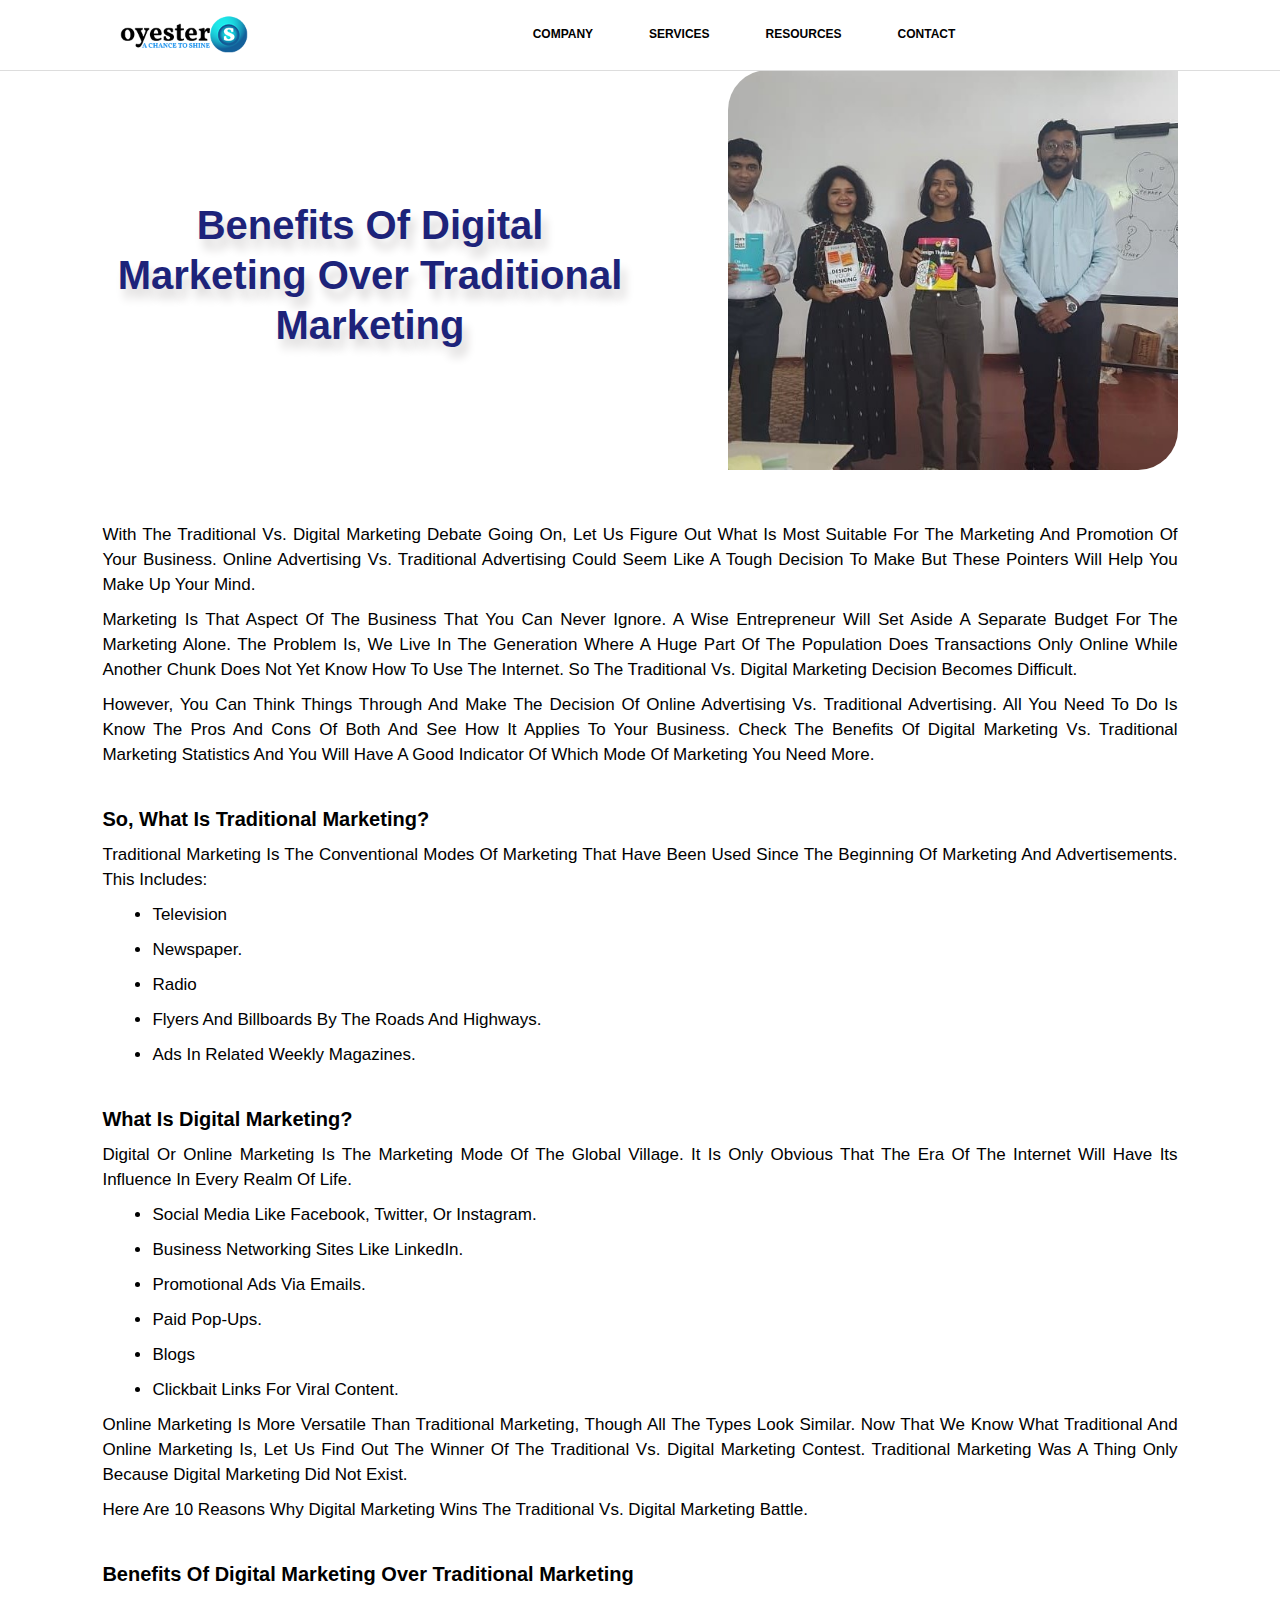
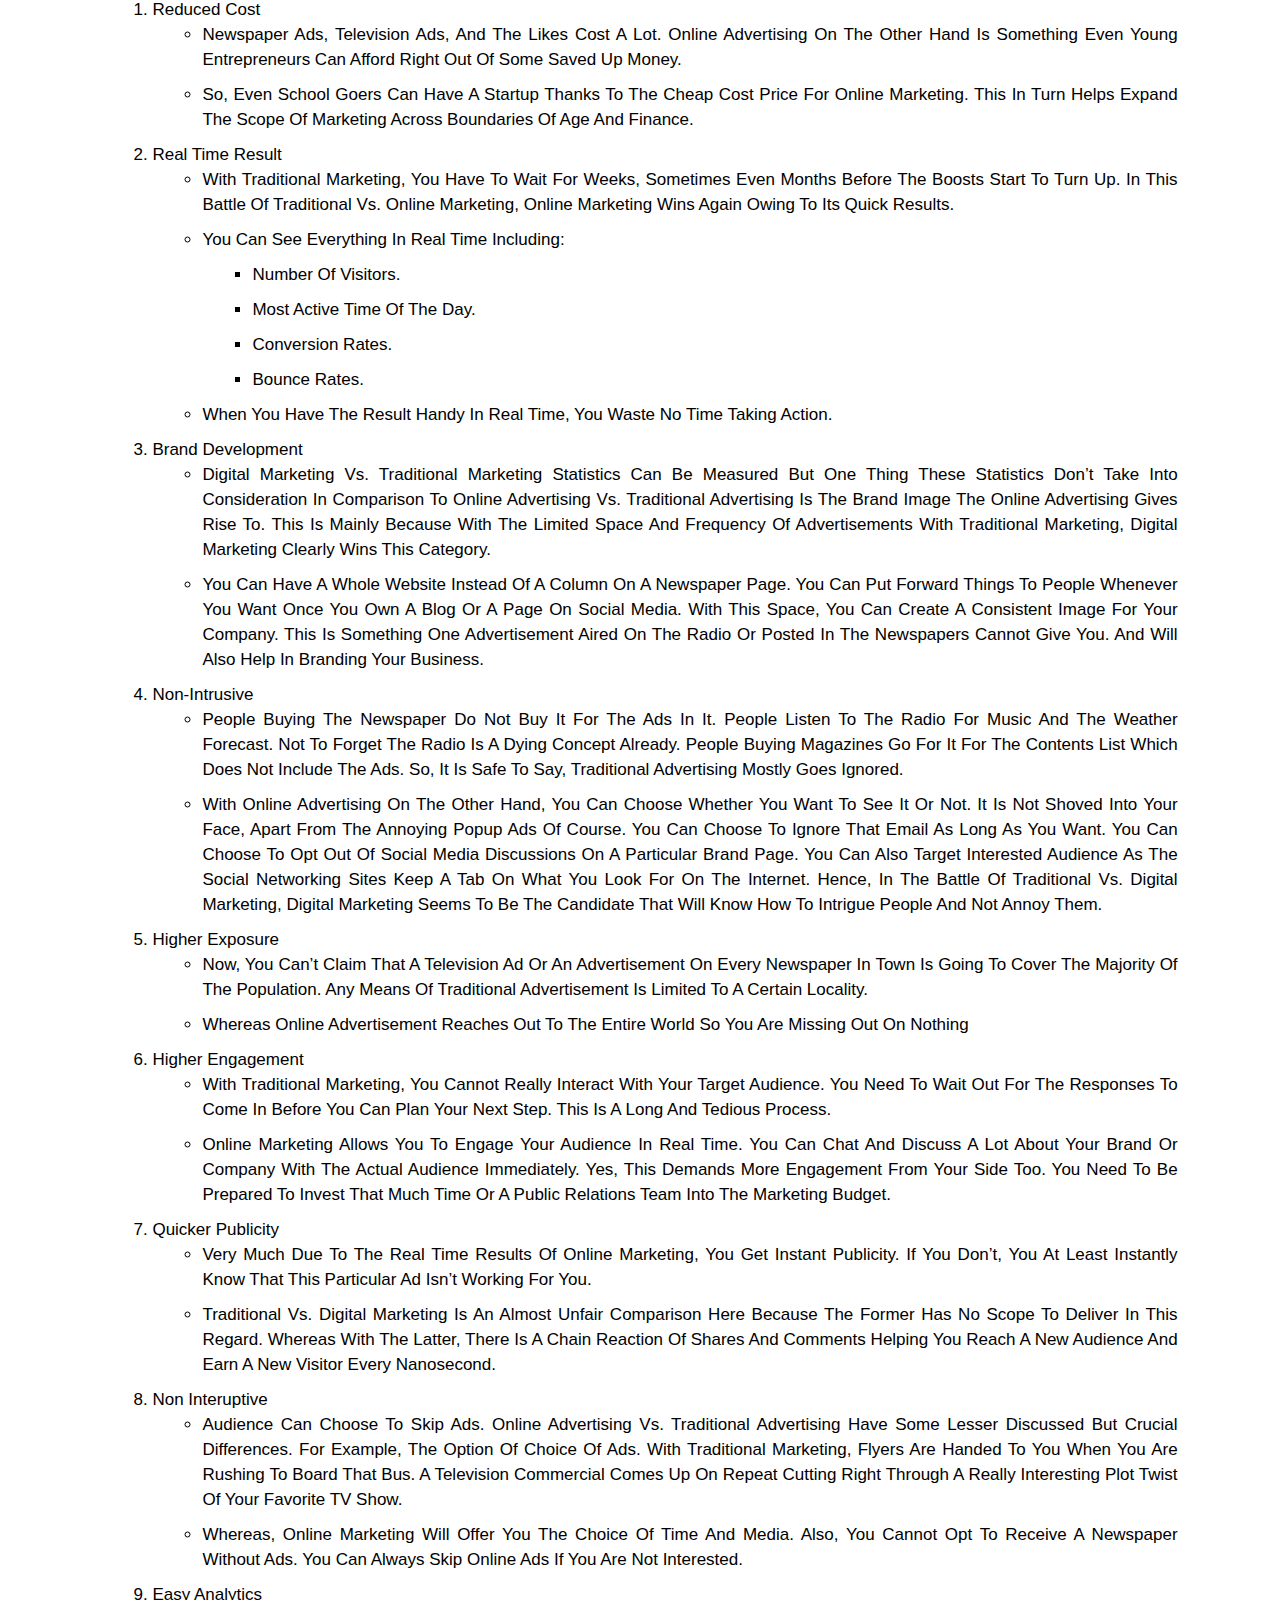
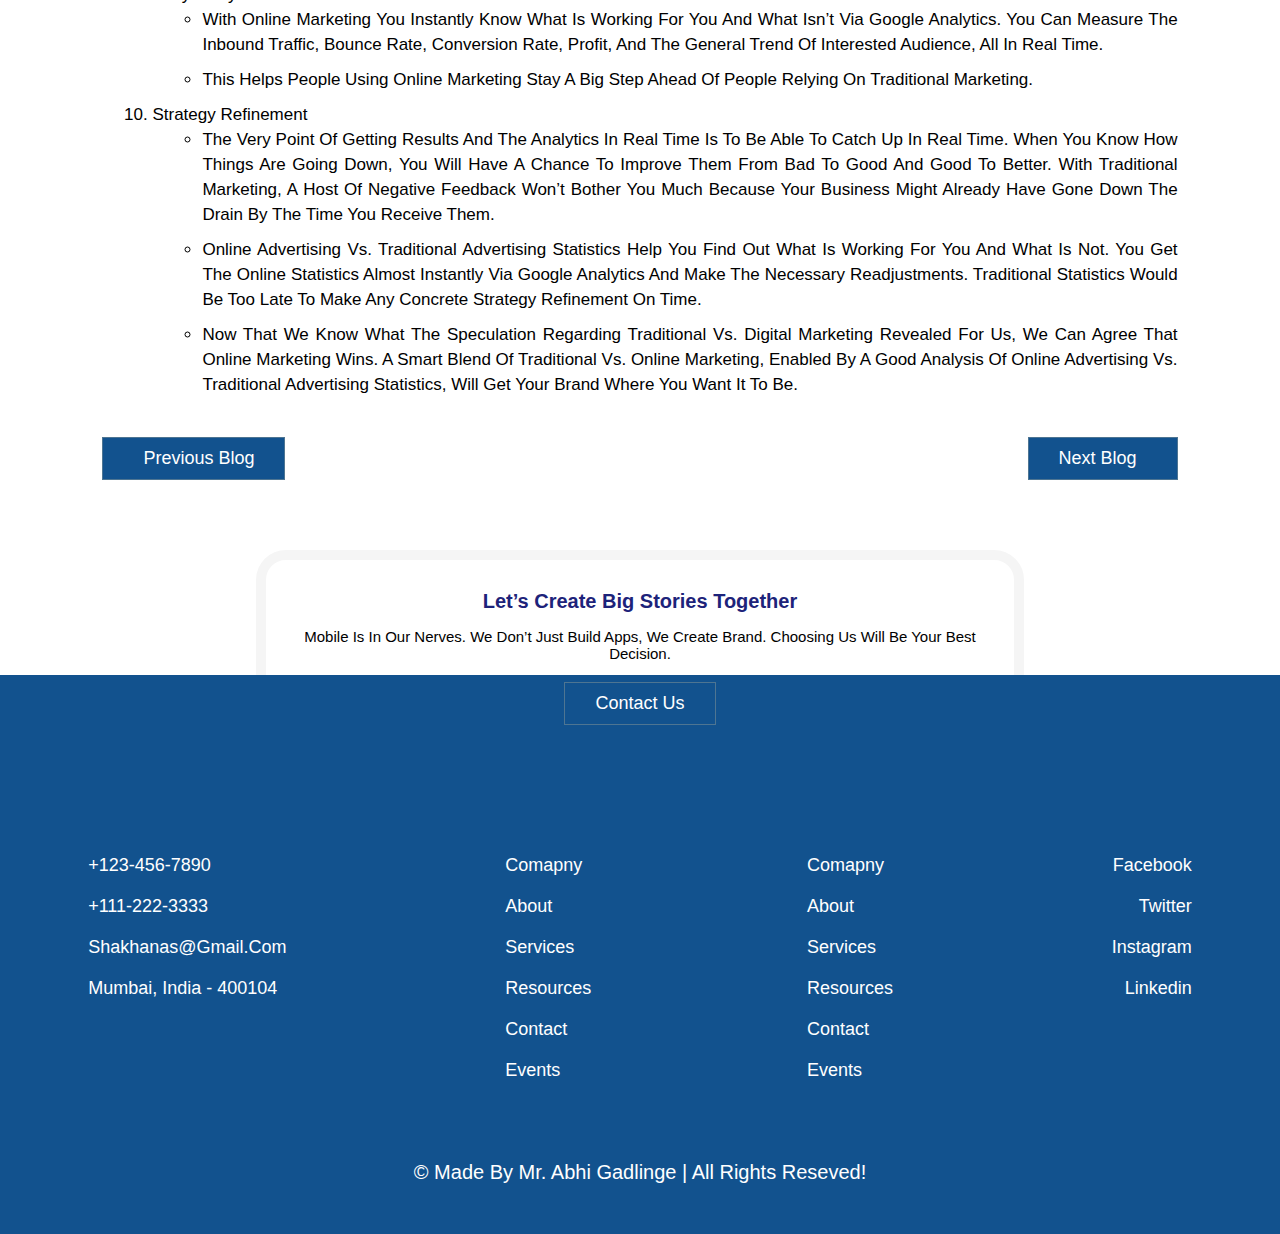
<file: digital_marketing_benefits.html>
<!DOCTYPE html>
<html lang="en">
  <head>
    <meta charset="UTF-8" />
    <meta http-equiv="X-UA-Compatible" content="IE=edge" />
    <meta name="viewport" content="width=device-width, initial-scale=1.0" />
    <title>oyester training</title>

    <!-- css file link  -->
    <link rel="stylesheet" href="digital_marketing_benefits.css" />

    <!-- font-awesome file link -->
    <link
      rel="stylesheet"
      href="https://cdnjs.cloudflare.com/ajax/libs/font-awesome/5.15.1/css/all.min.css"
      integrity="sha512-+4zCK9k+qNFUR5X+cKL9EIR+ZOhtIloNl9GIKS57V1MyNsYpYcUrUeQc9vNfzsWfV28IaLL3i96P9sdNyeRssA=="
      crossorigin="anonymous"
    />

    <!-- swiper js link  -->
    <link
      rel="stylesheet"
      href="https://cdn.jsdelivr.net/npm/swiper@8/swiper-bundle.min.css"
    />
  </head>
  <body>
    <div class="main-wrapper">
      <nav class="navbar">
        <div class="brand-and-icon">
          <a href="index.html" class="navbar-brand">
            <img src="oyester_logo.png" alt="" />
          </a>
          <button type="button" class="navbar-toggler">
            <i class="fas fa-bars"></i>
          </button>
        </div>

        <div class="navbar-collapse">
          <ul class="navbar-nav">
            <li>
              <a href="#" class="menu-link">
                <p>COMPANY</p>
                <span class="drop-icon">
                  <i class="fas fa-chevron-down"></i>
                </span>
              </a>
              <div class="sub-menu">
                <div class="sub-menu-item">
                  <ul>
                    <li><a href="about.html">who are we </a></li>
                    <li><a href="#">why choose us</a></li>
                    <li><a href="services.html"> services</a></li>
                    <!-- <li><a href = "#"> events</a></li> -->
                  </ul>
                </div>
                <!-- end of item -->
                <!-- item -->
                <div class="sub-menu-item">
                  <ul>
                    <li>
                      <a href="#"> <i class="fa fa-user"></i> 9970924019 </a>
                    </li>
                    <li>
                      <a href="#"> <i class="fa fa-user"></i> 9970924019 </a>
                    </li>
                    <li>
                      <a href="#"> <i class="fa fa-user"></i> 9970924019 </a>
                    </li>
                    <li>
                      <a href="#"> <i class="fa fa-user"></i> 9970924019 </a>
                    </li>
                    <li>
                      <a href="#"> <i class="fa fa-user"></i> 9970924019 </a>
                    </li>
                  </ul>
                </div>
                <!-- end of item -->
                <!-- item -->
                <div class="sub-menu-item">
                  <img src="pic-1.jpg" alt="" />
                </div>
                <!-- end of item -->
                <!-- item -->
                <div class="sub-menu-item">
                  <img src="pic-2.jpg" alt="product image" />
                </div>
                <!-- end of item -->
              </div>
            </li>

            <li>
              <a href="#" class="menu-link">
                <p>SERVICES</p>
                <span class="drop-icon">
                  <i class="fas fa-chevron-down"></i>
                </span>
              </a>
              <div class="sub-menu">
                <!-- item -->
                <div class="sub-menu-item">
                  <h4><a href="services.html"> development services</a></h4>
                  <ul>
                    <li><a href="#">Enterprise Integration </a></li>
                    <li><a href="#">Application & Platform Development </a></li>
                    <li><a href="#">Software Product Engineering </a></li>
                    <li><a href="#"> Devops</a></li>
                    <li><a href="#">Cloud & Infrastructure </a></li>
                  </ul>
                </div>
                <!-- end of item -->
                <!-- item -->
                <div class="sub-menu-item">
                  <h4><a href="services.html"> training services</a></h4>
                  <ul>
                    <li><a href="#">Effective Communication</a></li>
                    <li><a href="#">Executive Excellence </a></li>
                    <li><a href="#">Decision Making </a></li>
                    <li><a href="#">Interpreting & Presenting Data </a></li>
                    <li><a href="#">Data Science Training Using Excel</a></li>
                  </ul>
                </div>
                <!-- end of item -->
                <!-- item -->
                <div class="sub-menu-item">
                  <img src="pic-3.jpg" alt="" />
                </div>
                <!-- end of item -->
                <!-- item -->
                <div class="sub-menu-item">
                  <img src="pic4.jpg" alt="" />
                </div>
                <!-- end of item -->
              </div>
            </li>

            <li>
              <a href="#" class="menu-link">
                <p>RESOURCES</p>
                <span class="drop-icon">
                  <i class="fas fa-chevron-down"></i>
                </span>
              </a>
              <div class="sub-menu">
                <!-- item -->
                <div class="sub-menu-item">
                  <ul>
                    <!-- <li><a href = "#"> portfolio</a></li> -->
                    <li><a href="blogs.html"> blogs </a></li>
                    <li><a href="#"> testimonials </a></li>
                  </ul>
                </div>
                <!-- end of item -->
                <!-- item -->
                <div class="sub-menu-item">
                  <img src="pic-5.jpg" alt="" />
                </div>
                <!-- end of item -->
                <!-- item -->
                <div class="sub-menu-item">
                  <img src="pic-6.jpg" alt="" />
                </div>
                <!-- end of item -->
                <!-- item -->
                <div class="sub-menu-item">
                  <img src="pic-7.jpg" alt="" />
                </div>
                <!-- end of item -->
              </div>
            </li>

            <li>
              <a href="contact.html" class="contact-btn">contact</a>
            </li>
          </ul>
        </div>
      </nav>
    </div>

    <!-- header section ends -->

    <div class="container">
      <div class="homeabout">
        <div class="homecontent">
          <h1>Benefits Of Digital Marketing Over Traditional Marketing
        </h1>
        </div>

        <div class="homeimage">
          <figure>
            <img src="why_oyesters.jpeg" alt="" />
          </figure>
        </div>
      </div>
    </div>

    <div class="content">
      <p>
        With the traditional vs. digital marketing debate going on, let us figure out what is most suitable for the marketing and promotion of your business. Online advertising vs. traditional advertising could seem like a tough decision to make but these pointers will help you make up your mind.


      </p>

      <p>
        Marketing is that aspect of the business that you can never ignore. A wise entrepreneur will set aside a separate budget for the marketing alone. The problem is, we live in the generation where a huge part of the population does transactions only online while another chunk does not yet know how to use the internet. So the traditional vs. Digital Marketing decision becomes difficult.


      </p>

      <p>
        However, you can think things through and make the decision of online advertising vs. traditional advertising. All you need to do is know the pros and cons of both and see how it applies to your business. Check the benefits of Digital marketing vs. traditional marketing statistics and you will have a good indicator of which mode of marketing you need more.


      </p>


      <h3>
        So, What Is Traditional Marketing?

      </h3>

      <p>
       Traditional marketing is the conventional modes of marketing that have been used since the beginning of marketing and advertisements. This includes:
         <ul>
            <li>
                television
            </li>
            <li>
                Newspaper.
            </li>
            <li>
                Radio
            </li>
            <li>
                Flyers and billboards by the roads and highways.

            </li>
            <li>
                Ads in related weekly magazines.

            </li>
         </ul>
      </p>

      <h3>What Is Digital Marketing? </h3>

      <p>
        Digital or online marketing is the marketing mode of the global village. It is only obvious that the era of the internet will have its influence in every realm of life.


          <ul>
             <li>
                Social media like Facebook, Twitter, or Instagram.

             </li>
             <li>
                Business networking sites like LinkedIn.

             </li>
             <li>
                Promotional ads via emails.

             </li>
             <li>
                Paid pop-ups.

 
             </li>
             <li>
                Blogs

             </li>
             <li>
                Clickbait links for viral content.

             </li>
          </ul>
       </p>


       <p>
        Online marketing is more versatile than traditional marketing, though all the types look similar. Now that we know what traditional and online marketing is, let us find out the winner of the traditional vs. digital marketing contest. Traditional marketing was a thing only because digital marketing did not exist.


       </p>

       <p>
        Here are 10 reasons why digital marketing wins the traditional vs. digital marketing battle.


       </p>

       <h3>
        Benefits Of Digital Marketing Over Traditional Marketing

       </h3>

      <ol>
        <li>
          Reduced Cost

          <ul>
            <li>
                Newspaper ads, television ads, and the likes cost a lot. Online advertising on the other hand is something even young entrepreneurs can afford right out of some saved up money.


            </li>
            <li>
                So, even school goers can have a startup thanks to the cheap cost price for online marketing. This in turn helps expand the scope of marketing across boundaries of age and finance.


            </li>

        
          </ul>
        </li>

        <li>
             Real Time Result

          <ul>
            <li>
                With traditional marketing, you have to wait for weeks, sometimes even months before the boosts start to turn up. In this battle of traditional vs. online marketing, online marketing wins again owing to its quick results.


            </li>

            <li>
                You can see everything in real time including:
            </li>

           
               <ul>
                <li>
                    Number of visitors.

                </li>
                <li>
                    Most active time of the day.

                </li>
                <li>
                    Conversion rates.

                </li>
                <li>
                    Bounce rates.

                </li>
               </ul>
         

            <li>
                When you have the result handy in real time, you waste no time taking action.


            </li>
          </ul>
        </li>

        <li>
            Brand Development

          <ul>
            <li>
                Digital marketing vs. traditional marketing statistics can be measured but one thing these statistics don’t take into consideration in comparison to online advertising vs. traditional advertising is the brand image the online advertising gives rise to. This is mainly because with the limited space and frequency of advertisements with traditional marketing, digital marketing clearly wins this category.


            </li>
            <li>
                You can have a whole website instead of a column on a newspaper page. You can put forward things to people whenever you want once you own a blog or a Page on social media. With this space, you can create a consistent image for your Company. This is something one advertisement aired on the radio or posted in the newspapers cannot give you. And will also help in branding your business.
            </li>
          </ul>
        </li>

        <li>
            Non-Intrusive
          <ul>
            <li>
                People buying the newspaper do not buy it for the ads in it. People listen to the radio for music and the weather forecast. Not to forget the radio is a dying concept already. People buying magazines go for it for the contents list which does not include the ads. So, it is safe to say, traditional advertising mostly goes ignored.
            </li>

            <li>
                With online advertising on the other hand, you can choose whether you want to see it or not. It is not shoved into your face, apart from the annoying popup ads of course. You can choose to ignore that email as long as you want. You can choose to opt out of social media discussions on a particular brand page. You can also target interested audience as the social networking sites keep a tab on what you look for on the internet. Hence, in the battle of traditional vs. digital marketing, digital marketing seems to be the candidate that will know how to intrigue people and not annoy them.
            </li>
          </ul>
        </li>

        <li>
            Higher Exposure
          <ul>
            <li>
                Now, you can’t claim that a television ad or an advertisement on every newspaper in town is going to cover the majority of the population. Any means of traditional advertisement is limited to a certain locality.
            </li>

            <li>
                Whereas online advertisement reaches out to the entire world so you are missing out on nothing
            </li>
          </ul>
        </li>


        <li>
            Higher Engagement
          <ul>
            <li>
                With traditional marketing, you cannot really interact with your target audience. You need to wait out for the responses to come in before you can plan your next step. This is a long and tedious process.
            </li>

            <li>
                Online marketing allows you to engage your audience in real time. You can chat and discuss a lot about your brand or Company with the actual audience immediately. Yes, this demands more engagement from your side too. You need to be prepared to invest that much time or a public relations team into the marketing budget.
            </li>
          </ul>
        </li>

        <li>
            Quicker Publicity
          <ul>
            <li>
                Very much due to the real time results of online marketing, you get instant publicity. If you don’t, you at least instantly know that this particular ad isn’t working for you.
            </li>

            <li>
                Traditional vs. digital marketing is an almost unfair comparison here because the former has no scope to deliver in this regard. Whereas with the latter, there is a chain reaction of shares and comments helping you reach a new audience and earn a new visitor every nanosecond.
            </li>
          </ul>
        </li>

        <li>
            Non Interuptive
          <ul>
            <li>
                Audience can choose to skip Ads. Online advertising vs. traditional advertising have some lesser discussed but crucial differences. For example, the option of choice of ads. With traditional marketing, flyers are handed to you when you are rushing to board that bus. A television commercial comes up on repeat cutting right through a really interesting plot twist of your favorite TV show.


            </li>

            <li>
                Whereas, online marketing will offer you the choice of time and media. Also, you cannot opt to receive a newspaper without ads. You can always skip online ads if you are not interested.
            </li>
          </ul>
        </li>

        <li>
            Easy Analytics
          <ul>
            <li>
                With online marketing you instantly know what is working for you and what isn’t via Google Analytics. You can measure the inbound traffic, bounce rate, conversion rate, profit, and the general trend of interested audience, all in real time.
            </li>

            <li>
                This helps people using online marketing stay a big step ahead of people relying on traditional marketing.
            </li>
          </ul>
        </li>

        <li>
            Strategy Refinement
          <ul>
            <li>
                The very point of getting results and the analytics in real time is to be able to catch up in real time. When you know how things are going down, you will have a chance to improve them from bad to good and good to better. With traditional marketing, a host of negative feedback won’t bother you much because your business might already have gone down the drain by the time you receive them.
            </li>

            <li>
                Online advertising vs. traditional advertising statistics help you find out what is working for you and what is not. You get the online statistics almost instantly via Google Analytics and make the necessary readjustments. Traditional statistics would be too late to make any concrete strategy refinement on time.
            </li>

            <li>
                Now that we know what the speculation regarding traditional vs. digital marketing revealed for us, we can agree that online marketing wins. A smart blend of traditional vs. online marketing, enabled by a good analysis of online advertising vs. traditional advertising statistics, will get your brand where you want it to be.
            </li>
          </ul>
        </li>



    </ol>

     
    </div>

    <div class="nextpage">
      <div class="previous">
        <a href="digital_marketing.html" class="btn"><i class="fas fa-angle-left"></i> previous blog</a>
      </div>
      <div class="next">
       <a href="machine_learning.html" class="btn"> next blog <i class="fas fa-angle-right"></i></a>
      </div>
    </div>

    <div class="contactbox">
      <h2>Let’s Create Big Stories Together</h2>
      <p>
        Mobile is in our nerves. We don’t just build apps, we create brand.
        Choosing us will be your best decision.
      </p>

      <div class="btn">
        <a href="contact.html"> contact us</a>
      </div>
    </div>

    <!-- footer section starts  -->

    <div class="footer">
      <div class="box-container3">
        <div class="box box1">
          <a href="tel:1234567890"
            ><i class="fas fa-phone"></i> +123-456-7890</a
          >
          <a href="tel:1112223333"
            ><i class="fas fa-phone"></i> +111-222-3333</a
          >
          <a href="mailto:shakhanas@gmail.com"
            ><i class="fas fa-envelope"></i> shakhanas@gmail.com</a
          >
          <a href="#"
            ><i class="fas fa-map-marker-alt"></i> mumbai, india - 400104</a
          >
        </div>

        <div class="box box2">
          <a href="#home">comapny</a>
          <a href="#about">about</a>
          <a href="#reservation">services</a>
          <a href="#gallery">resources</a>
          <a href="#contact">contact</a>
          <a href="#reviews">events</a>
        </div>

        <div class="box box2">
          <a href="#home">comapny</a>
          <a href="#about">about</a>
          <a href="#reservation">services</a>
          <a href="#gallery">resources</a>
          <a href="#contact">contact</a>
          <a href="#reviews">events</a>
        </div>

        <div class="box box3">
          <a href="#">facebook <i class="fab fa-facebook-f"></i></a>
          <a href="#">twitter <i class="fab fa-twitter"></i></a>
          <a href="#">instagram <i class="fab fa-instagram"></i></a>
          <a href="#">linkedin <i class="fab fa-linkedin"></i></a>
        </div>
      </div>

      <div class="credit">
        &copy; made by mr. abhi gadlinge | all rights reseved!
      </div>
    </div>

    <!-- footer section ends -->

    <script
      src="https://code.jquery.com/jquery-3.5.1.js"
      integrity="sha256-QWo7LDvxbWT2tbbQ97B53yJnYU3WhH/C8ycbRAkjPDc="
      crossorigin="anonymous"
    ></script>
    <script src="about.js"></script>
  </body>
</html>
</file>
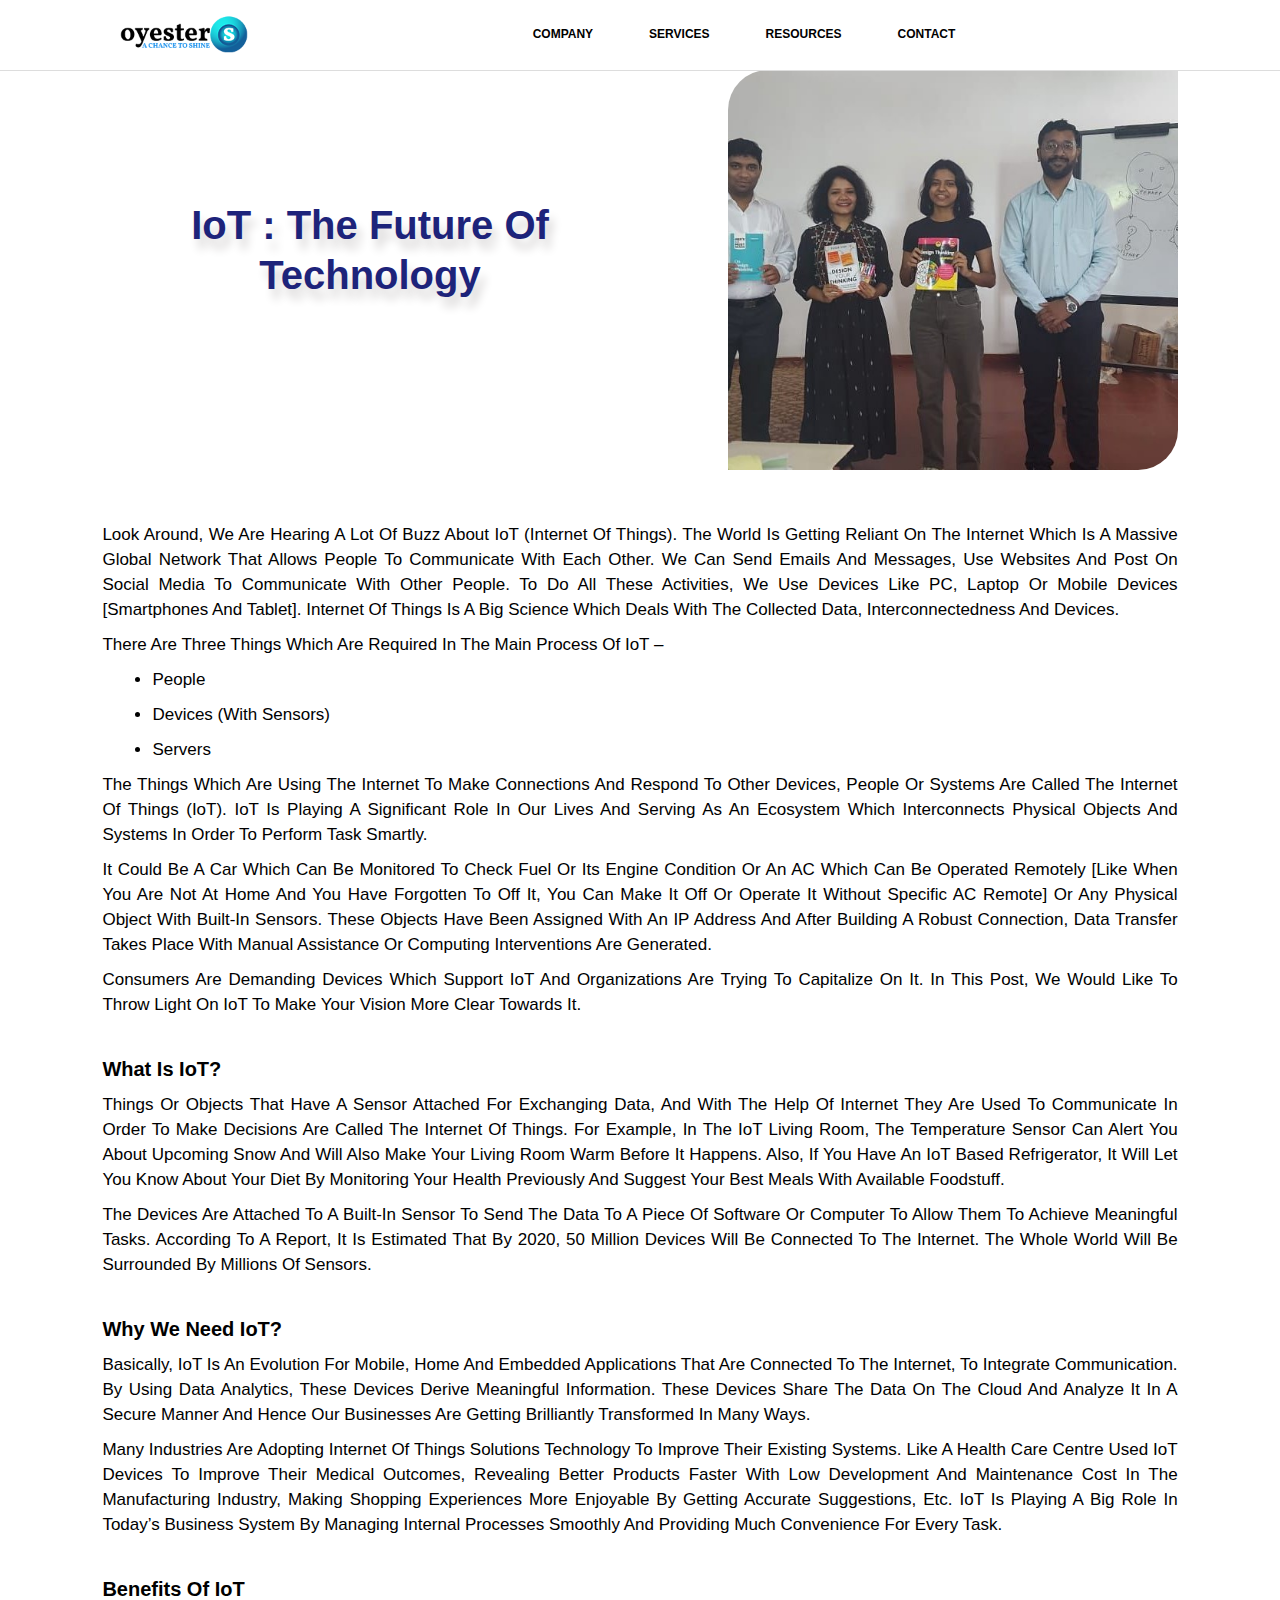
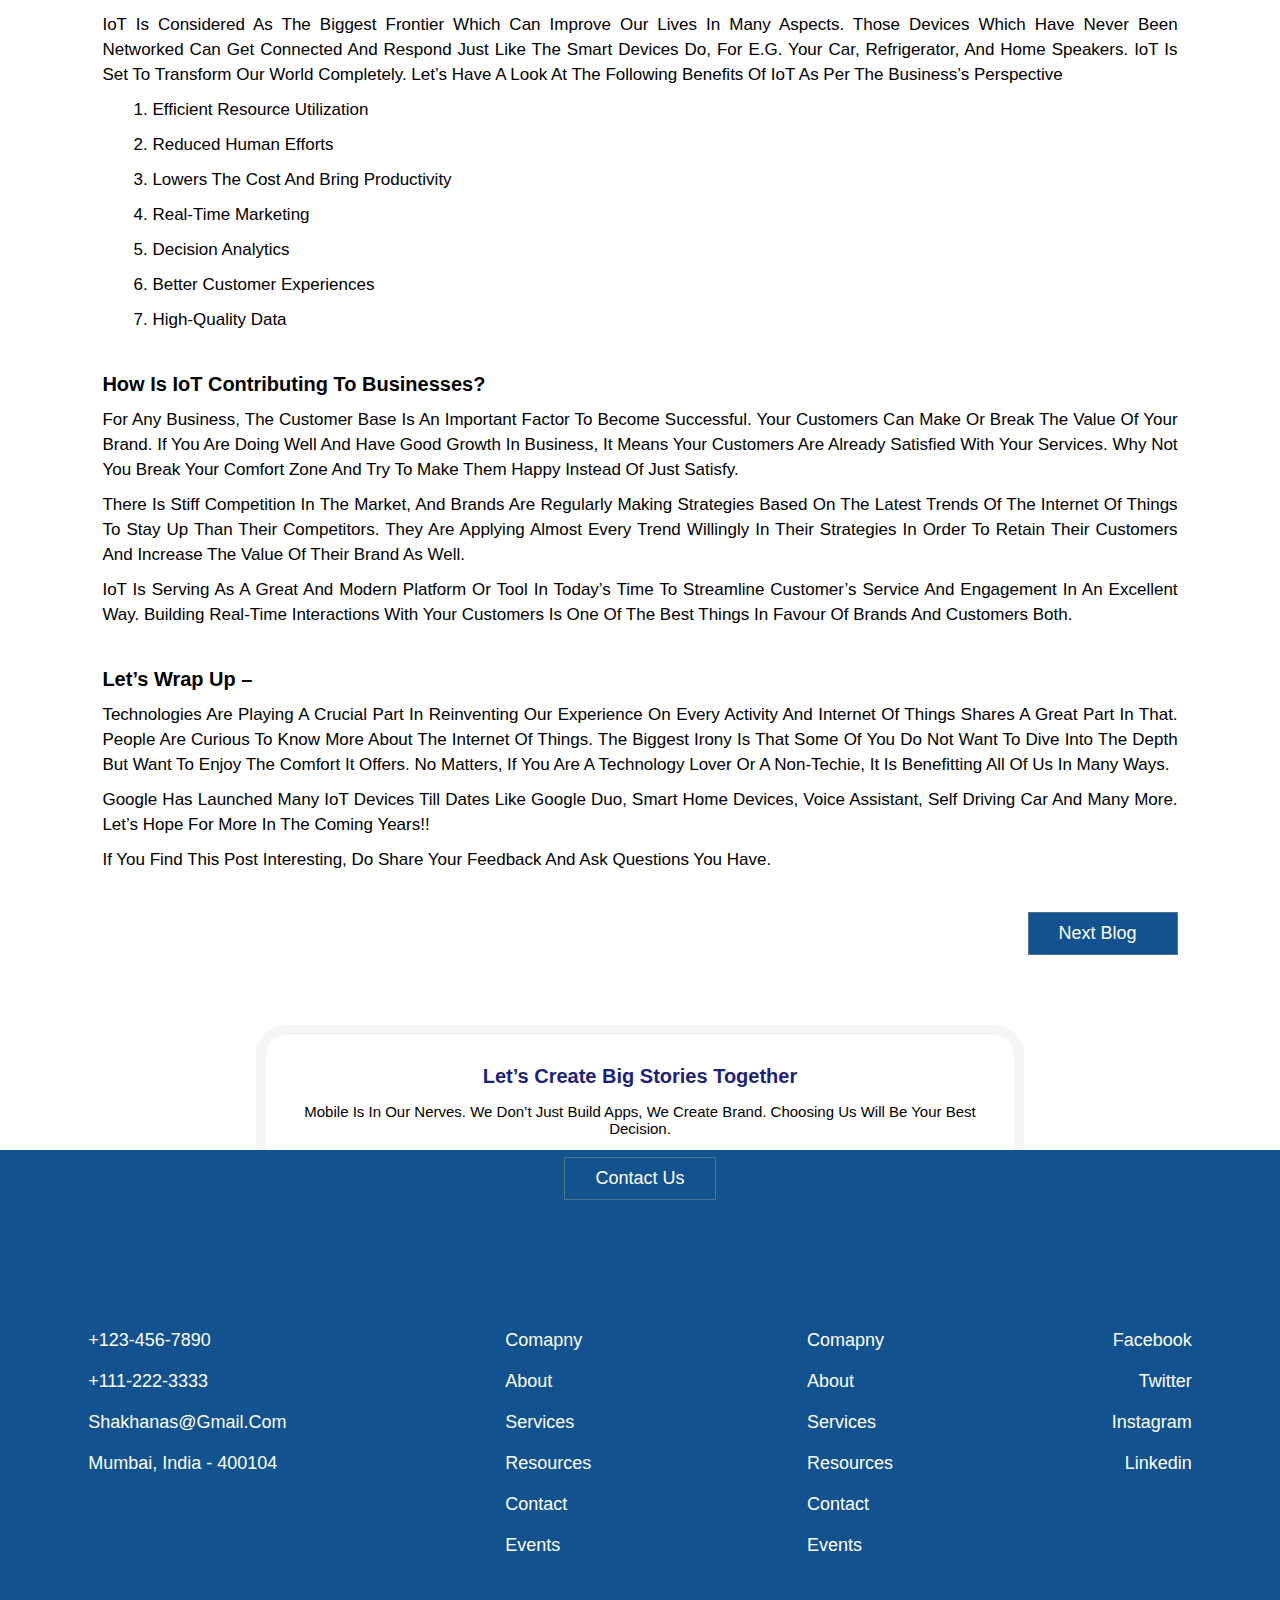
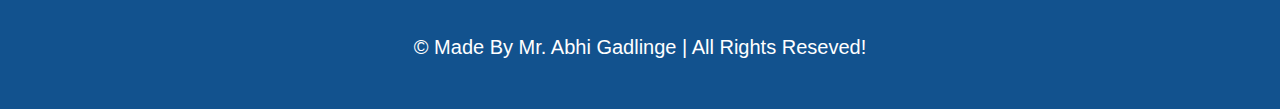
<file: Iot.html>
<!DOCTYPE html>
<html lang="en">
<head>
    <meta charset="UTF-8">
    <meta http-equiv="X-UA-Compatible" content="IE=edge">
    <meta name="viewport" content="width=device-width, initial-scale=1.0">
    <title> oyester training</title>

    <!-- css file link  -->
    <link rel="stylesheet" href="Iot.css">

    <!-- font-awesome file link -->
    <link rel="stylesheet" href="https://cdnjs.cloudflare.com/ajax/libs/font-awesome/5.15.1/css/all.min.css" integrity="sha512-+4zCK9k+qNFUR5X+cKL9EIR+ZOhtIloNl9GIKS57V1MyNsYpYcUrUeQc9vNfzsWfV28IaLL3i96P9sdNyeRssA==" crossorigin="anonymous" />

    <!-- swiper js link  -->
    <link rel="stylesheet" href="https://cdn.jsdelivr.net/npm/swiper@8/swiper-bundle.min.css" />
</head>
<body>

    
    
<div class = "main-wrapper">
    <nav class = "navbar">
      <div class = "brand-and-icon">
        <a href = "index.html" class = "navbar-brand">  <img src="oyester_logo.png" alt="">  </a>
        <button type = "button" class = "navbar-toggler">
          <i class = "fas fa-bars"></i>
        </button>
      </div>
  
      <div class = "navbar-collapse">
        <ul class = "navbar-nav">
         
  
  
          <li>
            <a href = "#" class = "menu-link">
               <p>COMPANY</p>
              <span class = "drop-icon">
                <i class = "fas fa-chevron-down" ></i>
              </span>
            </a>
            <div class = "sub-menu">
  
              <div class = "sub-menu-item">
                <ul>
                  <li><a href = "about.html">who are we </a></li>
                  <li><a href = "#">why choose us</a></li>
                  <li><a href = "services.html"> services</a></li>
                  <!-- <li><a href = "#"> events</a></li> -->
                </ul>
              </div>
              <!-- end of item -->
              <!-- item -->
              <div class = "sub-menu-item">
                <ul>
                  <li><a href = "#"> <i class="fa fa-user"></i>  9970924019 </a></li>
                  <li><a href = "#"> <i class="fa fa-user "></i>  9970924019 </a></li>
                  <li><a href = "#"> <i class="fa fa-user"></i>  9970924019 </a></li>
                  <li><a href = "#"> <i class="fa fa-user"></i>  9970924019 </a></li>
                  <li><a href = "#"> <i class="fa fa-user"></i>  9970924019 </a></li>
                </ul>
              </div>
              <!-- end of item -->
              <!-- item -->
              <div class = "sub-menu-item">
                 <img src="pic-1.jpg" alt="">
              </div>
              <!-- end of item -->
              <!-- item -->
              <div class = "sub-menu-item">
                <img src = "pic-2.jpg" alt = "product image">
              </div>
              <!-- end of item -->
            </div>
          </li>
  
  
  
          <li>
            <a href = "#" class = "menu-link">
            <p>   SERVICES </p>
              <span class = "drop-icon">
                <i class = "fas fa-chevron-down"></i>
              </span>
            </a>
            <div class = "sub-menu">
              <!-- item -->
              <div class = "sub-menu-item">
                <h4><a href="services.html"> development services</a></h4>
                <ul>
                  <li><a href="#">Enterprise Integration </a></li>
                  <li><a href="#">Application & Platform Development </a></li>
                  <li><a href="#">Software Product Engineering </a></li>
                  <li><a href="#"> Devops</a></li>
                  <li><a href="#">Cloud & Infrastructure </a></li>
                </ul>
              </div>
              <!-- end of item -->
              <!-- item -->
              <div class = "sub-menu-item">
                <h4><a href="services.html"> training services</a></h4>
                <ul>
                  <li><a href="#">Effective Communication</a></li>
                  <li><a href="#">Executive Excellence </a></li>
                  <li><a href="#">Decision Making </a></li>
                  <li><a href="#">Interpreting & Presenting Data </a></li>
                  <li><a href="#">Data Science Training Using Excel</a></li>
                </ul>
              </div>
              <!-- end of item -->
              <!-- item -->
              <div class = "sub-menu-item">
                 <img src="pic-3.jpg" alt="">
              </div>
              <!-- end of item -->
              <!-- item -->
              <div class = "sub-menu-item">
                <img src="pic4.jpg" alt="">
              </div>
              <!-- end of item -->
            </div>
          </li>
  
  
  
          <li>
            <a href = "#" class = "menu-link">
           <p>  RESOURCES </p>
              <span class = "drop-icon">
                <i class = "fas fa-chevron-down"></i>
              </span>
            </a>
            <div class = "sub-menu">
              <!-- item -->
              <div class = "sub-menu-item">
                <ul>
                  <!-- <li><a href = "#"> portfolio</a></li> -->
                  <li><a href = "blogs.html"> blogs </a></li>
                  <li><a href = "#"> testimonials </a></li>
                </ul>
              </div>
              <!-- end of item -->
              <!-- item -->
              <div class = "sub-menu-item">
                 <img src="pic-5.jpg" alt="">
              </div>
              <!-- end of item -->
              <!-- item -->
              <div class = "sub-menu-item">
                 <img src="pic-6.jpg" alt="">
              </div>
              <!-- end of item -->
              <!-- item -->
              <div class = "sub-menu-item">
                <img src="pic-7.jpg" alt="">
              </div>
              <!-- end of item -->
            </div>
          </li>
  
  
          <li>
            <a href = "contact.html" class="contact-btn">contact</a>
          </li>
  
  
        </ul>
      </div>
    </nav>
  </div>
  
  
  <!-- header section ends -->








  
  <div class="container">
    <div class="homeabout">


        <div class="homecontent">
            <h1> IoT : The Future Of <br> Technology</h1>
        </div>

      <div class="homeimage">
        <figure>
          <img src="why_oyesters.jpeg" alt="">
        </figure>
     </div> 

    </div>
  </div>
  
  <div class="content">
    <p>
        Look around, we are hearing a lot of buzz about IoT (Internet of Things). The world is getting reliant on the internet which is a massive global network that allows people to communicate with each other. We can send emails and messages, use websites and post on social media to communicate with other people. To do all these activities, we use devices like PC, Laptop or mobile devices [smartphones and tablet]. Internet of Things is a big science which deals with the collected data, interconnectedness and devices.
    </p>

    <p>
        There are three things which are required in the main process of IoT –
    </p>

    <ul>
        <li>
            People
        </li>
        <li>
            Devices (with sensors)
        </li>
        <li>
            Servers
        </li>
    </ul>

    <p>
        The things which are using the internet to make connections and respond to other devices, people or systems are called the Internet of Things (IoT). IoT is playing a significant role in our lives and serving as an ecosystem which interconnects physical objects and systems in order to perform task smartly.
    </p>

    <p>
        It could be a car which can be monitored to check fuel or its engine condition or an AC which can be operated remotely [like when you are not at home and you have forgotten to off it, you can make it off or operate it without specific AC remote] or any physical object with built-in sensors. These objects have been assigned with an IP address and after building a robust connection, data transfer takes place with manual assistance or computing interventions are generated.

    </p>

    <p>
        Consumers are demanding devices which support IoT and organizations are trying to capitalize on it. In this post, we would like to throw light on IoT to make your vision more clear towards it.
    </p>

    <h3>
        What is IoT?
    </h3>

    <p>
        Things or objects that have a sensor attached for exchanging data, and with the help of internet they are used to communicate in order to make decisions are called the Internet of Things. For example, in the IoT living room, the temperature sensor can alert you about upcoming snow and will also make your living room warm before it happens. Also, if you have an IoT based refrigerator, it will let you know about your diet by monitoring your health previously and suggest your best meals with available foodstuff.

    </p>

    <p>
        The devices are attached to a built-in sensor to send the data to a piece of software or computer to allow them to achieve meaningful tasks.
According to a report, it is estimated that by 2020, 50 million devices will be connected to the internet. The whole world will be surrounded by millions of sensors.


    </p>

    <h3>
        Why we need IoT?
    </h3>

    <p>
        Basically, IoT is an evolution for mobile, home and embedded applications that are connected to the internet, to integrate communication. By using data analytics, these devices derive meaningful information. These devices share the data on the cloud and analyze it in a secure manner and hence our businesses are getting brilliantly transformed in many ways.

    </p>

    <p>
        Many industries are adopting Internet of Things solutions technology to improve their existing systems. Like a health care centre used IoT devices to improve their medical outcomes, revealing better products faster with low development and maintenance cost in the manufacturing industry, making shopping experiences more enjoyable by getting accurate suggestions, etc. IoT is playing a big role in today’s business system by managing internal processes smoothly and providing much convenience for every task.

    </p>

    <h3>
        Benefits of IoT
    </h3>

    <p>
        IoT is considered as the biggest frontier which can improve our lives in many aspects. Those devices which have never been networked can get connected and respond just like the smart devices do, for e.g. your car, refrigerator, and home speakers. IoT is set to transform our world completely. Let’s have a look at the following benefits of IoT as per the business’s perspective 

    </p>

    <ol>
        <li>
            Efficient resource utilization
        </li>

        <li>
            Reduced human efforts
        </li>

        <li>
            Lowers the cost and bring productivity
        </li>

        <li>
           Real-time marketing
        </li>

        <li>
            Decision analytics
        </li>

        <li>
            Better customer experiences
        </li>

        <li>
            High-quality data
        </li>
    </ol>

    <h3>
        How is IoT contributing to businesses?
    </h3>

    <p>
        For any business, the customer base is an important factor to become successful. Your customers can make or break the value of your brand. If you are doing well and have good growth in business, it means your customers are already satisfied with your services. Why not you break your comfort zone and try to make them happy instead of just satisfy.


    </p>

    <p>
        There is stiff competition in the market, and brands are regularly making strategies based on the latest trends of the Internet of Things to stay up than their competitors. They are applying almost every trend willingly in their strategies in order to retain their customers and increase the value of their brand as well.


    </p>

    <p>
        IoT is serving as a great and modern platform or tool in today’s time to streamline customer’s service and engagement in an excellent way. Building real-time interactions with your customers is one of the best things in favour of brands and customers both.


    </p>

    <h3>
        Let’s wrap up –


    </h3>

    <p>
        Technologies are playing a crucial part in reinventing our experience on every activity and Internet of Things shares a great part in that. People are curious to know more about the Internet of Things. The biggest irony is that some of you do not want to dive into the depth but want to enjoy the comfort it offers. No matters, if you are a technology lover or a non-techie, it is benefitting all of us in many ways.


    </p>
    <p>
        Google has launched many IoT devices till dates like Google Duo, Smart home devices, Voice assistant, Self Driving Car and many more. Let’s hope for more in the coming years!!


    </p>

    <p>
        If you find this post interesting, do share your feedback and ask questions you have.


    </p>
  </div>


  <div class="nextpage">
    <div class="previous">
        <div >
        <!-- <i class="fas fa-angle-left"></i> previous blog -->
        </div>
    </div>
    <div class="next">
       <a href="AI_prediction.html" class="btn"> next blog  <i class="fas fa-angle-right"></i></a>
    </div>
  </div>
  
     

      
  
  <div class="contactbox">
    <h2 >
      Let’s Create Big Stories Together
    </h2>
    <p>Mobile is in our nerves. We don’t just build apps, we create brand.
      Choosing us will be your best decision.</p>
  
      <div class="btn">
        
        <a href="contact.html"> contact us</a>
      </div>
  </div>
  
  <!-- footer section starts  -->
  
  <div class="footer">
  
    <div class="box-container3">
  
       <div class="box box1">
          <a href="tel:1234567890"><i class="fas fa-phone"></i> +123-456-7890</a>
          <a href="tel:1112223333"><i class="fas fa-phone"></i> +111-222-3333</a>
          <a href="mailto:shakhanas@gmail.com"><i class="fas fa-envelope"></i> shakhanas@gmail.com</a>
          <a href="#"><i class="fas fa-map-marker-alt"></i> mumbai, india - 400104</a>
       </div>
  
      
       <div class="box box2">
          <a href="#home">comapny</a>
          <a href="#about">about</a>
          <a href="#reservation">services</a>
          <a href="#gallery">resources</a>
          <a href="#contact">contact</a>
          <a href="#reviews">events</a>
       </div>
  
       <div class="box box2">
          <a href="#home">comapny</a>
          <a href="#about">about</a>
          <a href="#reservation">services</a>
          <a href="#gallery">resources</a>
          <a href="#contact">contact</a>
          <a href="#reviews">events</a>
       </div>
  
       <div class="box box3">
          <a href="#">facebook <i class="fab fa-facebook-f"></i></a>
          <a href="#">twitter <i class="fab fa-twitter"></i></a>
          <a href="#">instagram <i class="fab fa-instagram"></i></a>
          <a href="#">linkedin <i class="fab fa-linkedin"></i></a>
       </div>
  
    </div>
  
    <div class="credit">&copy; made by mr. abhi gadlinge | all rights reseved!</div>
  
  </div>
  
  <!-- footer section ends -->

<script src="https://code.jquery.com/jquery-3.5.1.js" integrity="sha256-QWo7LDvxbWT2tbbQ97B53yJnYU3WhH/C8ycbRAkjPDc=" crossorigin="anonymous"></script>
<script src="about.js"></script>


</body>
</html>
</file>
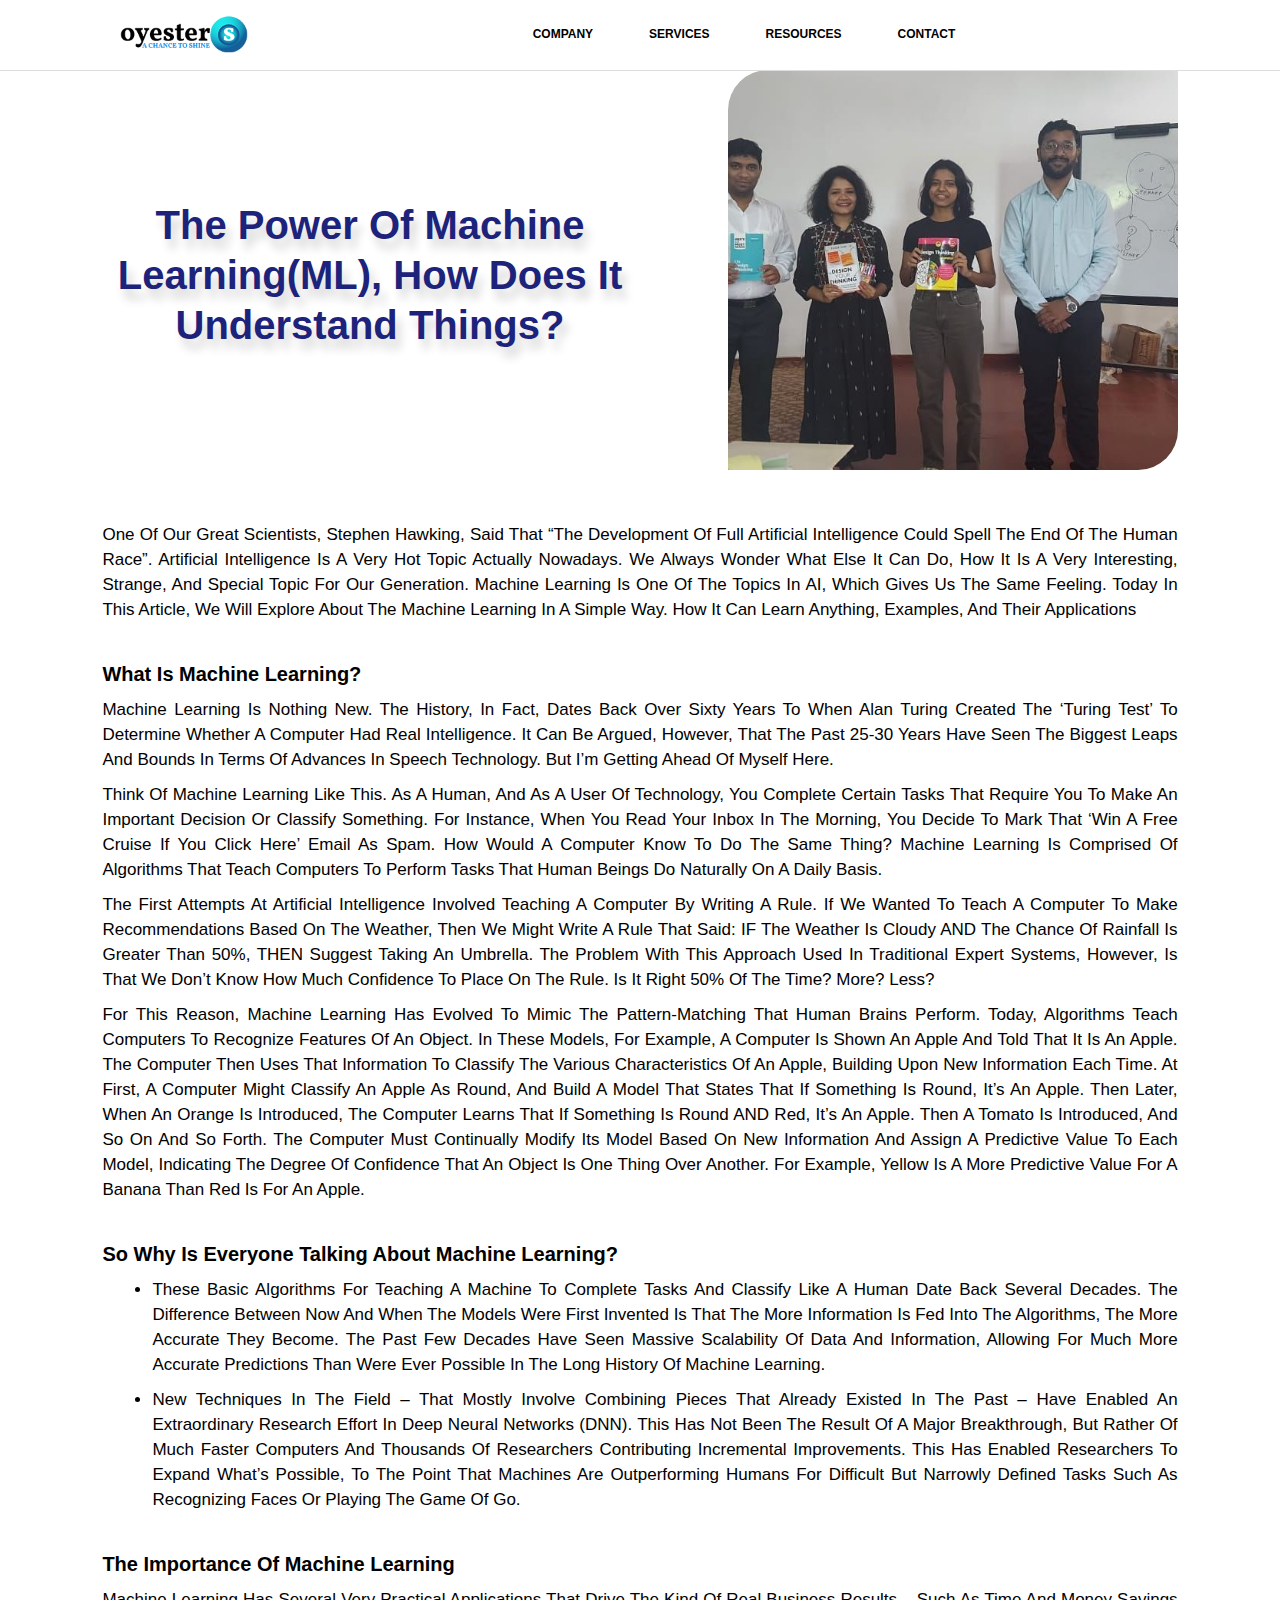
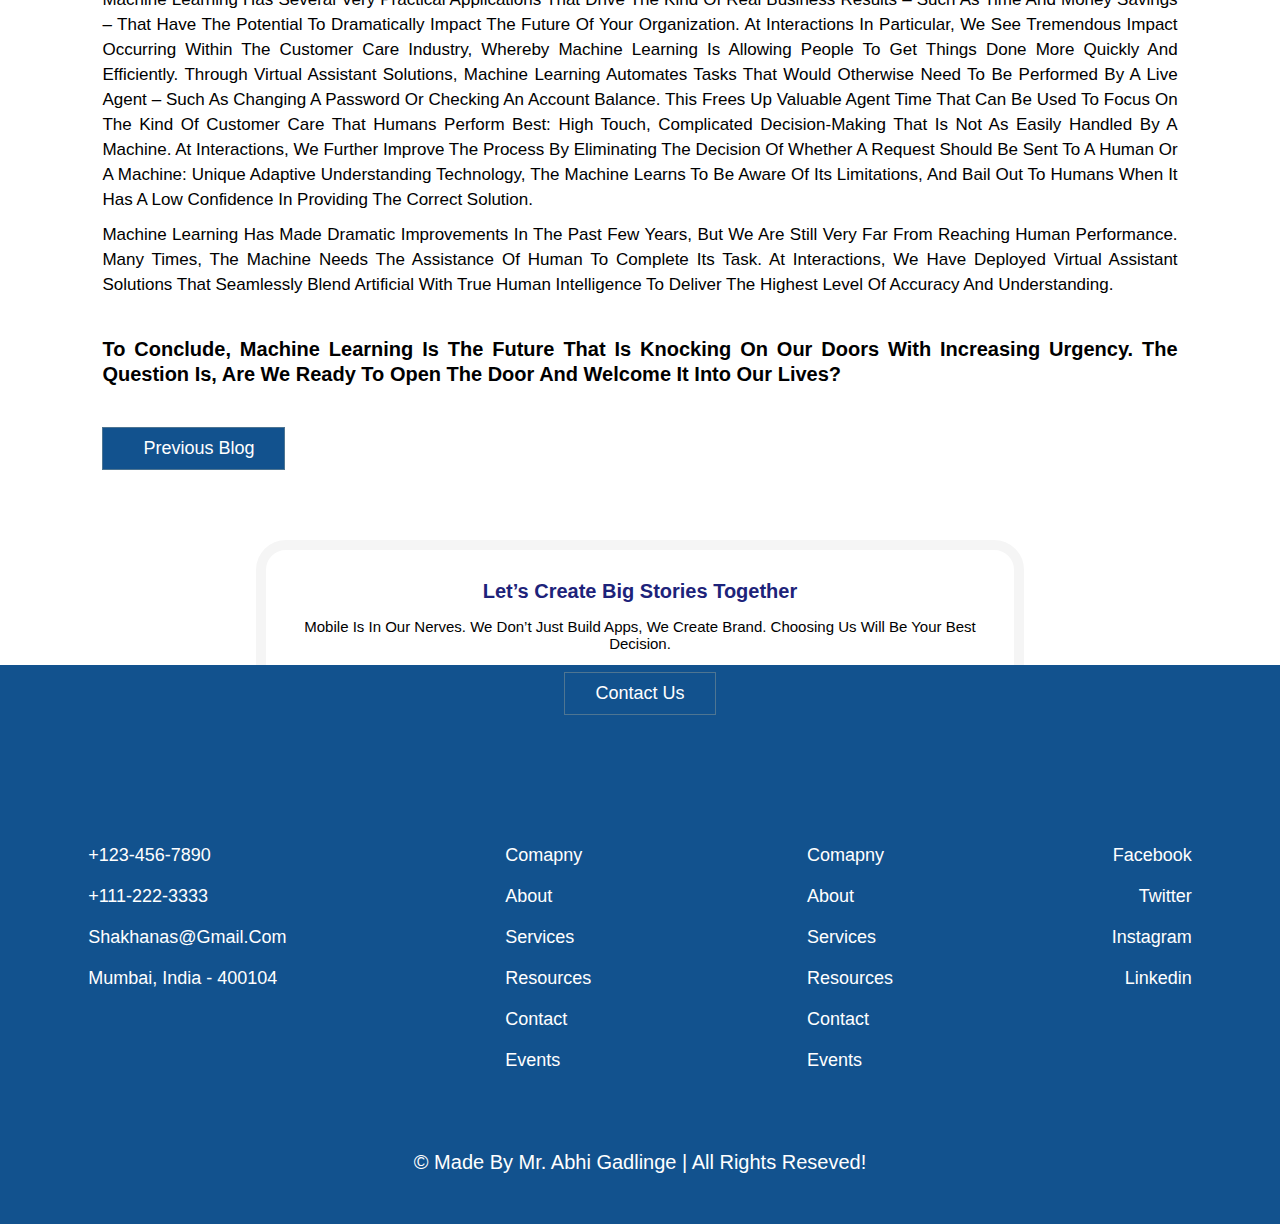
<file: machine_learning.html>
<!DOCTYPE html>
<html lang="en">
  <head>
    <meta charset="UTF-8" />
    <meta http-equiv="X-UA-Compatible" content="IE=edge" />
    <meta name="viewport" content="width=device-width, initial-scale=1.0" />
    <title>oyester training</title>

    <!-- css file link  -->
    <link rel="stylesheet" href="machine_learning.css" />

    <!-- font-awesome file link -->
    <link
      rel="stylesheet"
      href="https://cdnjs.cloudflare.com/ajax/libs/font-awesome/5.15.1/css/all.min.css"
      integrity="sha512-+4zCK9k+qNFUR5X+cKL9EIR+ZOhtIloNl9GIKS57V1MyNsYpYcUrUeQc9vNfzsWfV28IaLL3i96P9sdNyeRssA=="
      crossorigin="anonymous"
    />

    <!-- swiper js link  -->
    <link
      rel="stylesheet"
      href="https://cdn.jsdelivr.net/npm/swiper@8/swiper-bundle.min.css"
    />
  </head>
  <body>
    <div class="main-wrapper">
      <nav class="navbar">
        <div class="brand-and-icon">
          <a href="index.html" class="navbar-brand">
            <img src="oyester_logo.png" alt="" />
          </a>
          <button type="button" class="navbar-toggler">
            <i class="fas fa-bars"></i>
          </button>
        </div>

        <div class="navbar-collapse">
          <ul class="navbar-nav">
            <li>
              <a href="#" class="menu-link">
                <p>COMPANY</p>
                <span class="drop-icon">
                  <i class="fas fa-chevron-down"></i>
                </span>
              </a>
              <div class="sub-menu">
                <div class="sub-menu-item">
                  <ul>
                    <li><a href="about.html">who are we </a></li>
                    <li><a href="#">why choose us</a></li>
                    <li><a href="services.html"> services</a></li>
                    <!-- <li><a href = "#"> events</a></li> -->
                  </ul>
                </div>
                <!-- end of item -->
                <!-- item -->
                <div class="sub-menu-item">
                  <ul>
                    <li>
                      <a href="#"> <i class="fa fa-user"></i> 9970924019 </a>
                    </li>
                    <li>
                      <a href="#"> <i class="fa fa-user"></i> 9970924019 </a>
                    </li>
                    <li>
                      <a href="#"> <i class="fa fa-user"></i> 9970924019 </a>
                    </li>
                    <li>
                      <a href="#"> <i class="fa fa-user"></i> 9970924019 </a>
                    </li>
                    <li>
                      <a href="#"> <i class="fa fa-user"></i> 9970924019 </a>
                    </li>
                  </ul>
                </div>
                <!-- end of item -->
                <!-- item -->
                <div class="sub-menu-item">
                  <img src="pic-1.jpg" alt="" />
                </div>
                <!-- end of item -->
                <!-- item -->
                <div class="sub-menu-item">
                  <img src="pic-2.jpg" alt="product image" />
                </div>
                <!-- end of item -->
              </div>
            </li>

            <li>
              <a href="#" class="menu-link">
                <p>SERVICES</p>
                <span class="drop-icon">
                  <i class="fas fa-chevron-down"></i>
                </span>
              </a>
              <div class="sub-menu">
                <!-- item -->
                <div class="sub-menu-item">
                  <h4><a href="services.html"> development services</a></h4>
                  <ul>
                    <li><a href="#">Enterprise Integration </a></li>
                    <li><a href="#">Application & Platform Development </a></li>
                    <li><a href="#">Software Product Engineering </a></li>
                    <li><a href="#"> Devops</a></li>
                    <li><a href="#">Cloud & Infrastructure </a></li>
                  </ul>
                </div>
                <!-- end of item -->
                <!-- item -->
                <div class="sub-menu-item">
                  <h4><a href="services.html"> training services</a></h4>
                  <ul>
                    <li><a href="#">Effective Communication</a></li>
                    <li><a href="#">Executive Excellence </a></li>
                    <li><a href="#">Decision Making </a></li>
                    <li><a href="#">Interpreting & Presenting Data </a></li>
                    <li><a href="#">Data Science Training Using Excel</a></li>
                  </ul>
                </div>
                <!-- end of item -->
                <!-- item -->
                <div class="sub-menu-item">
                  <img src="pic-3.jpg" alt="" />
                </div>
                <!-- end of item -->
                <!-- item -->
                <div class="sub-menu-item">
                  <img src="pic4.jpg" alt="" />
                </div>
                <!-- end of item -->
              </div>
            </li>

            <li>
              <a href="#" class="menu-link">
                <p>RESOURCES</p>
                <span class="drop-icon">
                  <i class="fas fa-chevron-down"></i>
                </span>
              </a>
              <div class="sub-menu">
                <!-- item -->
                <div class="sub-menu-item">
                  <ul>
                    <!-- <li><a href = "#"> portfolio</a></li> -->
                    <li><a href="blogs.html"> blogs </a></li>
                    <li><a href="#"> testimonials </a></li>
                  </ul>
                </div>
                <!-- end of item -->
                <!-- item -->
                <div class="sub-menu-item">
                  <img src="pic-5.jpg" alt="" />
                </div>
                <!-- end of item -->
                <!-- item -->
                <div class="sub-menu-item">
                  <img src="pic-6.jpg" alt="" />
                </div>
                <!-- end of item -->
                <!-- item -->
                <div class="sub-menu-item">
                  <img src="pic-7.jpg" alt="" />
                </div>
                <!-- end of item -->
              </div>
            </li>

            <li>
              <a href="contact.html" class="contact-btn">contact</a>
            </li>
          </ul>
        </div>
      </nav>
    </div>

    <!-- header section ends -->

    <div class="container">
      <div class="homeabout">
        <div class="homecontent">
          <h1>
            The Power Of Machine Learning(ML), How Does It Understand Things?
          </h1>
        </div>

        <div class="homeimage">
          <figure>
            <img src="why_oyesters.jpeg" alt="" />
          </figure>
        </div>
      </div>
    </div>

    <div class="content">
      <p>
        One of our great scientists, Stephen Hawking, said that “The development
        of full Artificial intelligence could spell the end of the human race”.
        Artificial Intelligence is a very hot topic actually nowadays. We always
        wonder what else it can do, how it is a very interesting, strange, and
        special topic for our generation. Machine Learning is one of the topics
        in AI, which gives us the same feeling. Today in this article, we will
        explore about the Machine Learning in a simple way. How it can learn
        anything, examples, and their applications
      </p>

      <h3>What Is Machine Learning?</h3>

      <p>
        Machine learning is nothing new. The history, in fact, dates back over
        sixty years to when Alan Turing created the ‘Turing test’ to determine
        whether a computer had real intelligence. It can be argued, however,
        that the past 25-30 years have seen the biggest leaps and bounds in
        terms of advances in speech technology. But I’m getting ahead of myself
        here.
      </p>

      <p>
        Think of machine learning like this. As a human, and as a user of
        technology, you complete certain tasks that require you to make an
        important decision or classify something. For instance, when you read
        your inbox in the morning, you decide to mark that ‘Win a Free Cruise if
        You Click Here’ email as spam. How would a computer know to do the same
        thing? Machine learning is comprised of algorithms that teach computers
        to perform tasks that human beings do naturally on a daily basis.
      </p>

      <p>
        The first attempts at artificial intelligence involved teaching a
        computer by writing a rule. If we wanted to teach a computer to make
        recommendations based on the weather, then we might write a rule that
        said: IF the weather is cloudy AND the chance of rainfall is greater
        than 50%, THEN suggest taking an umbrella. The problem with this
        approach used in traditional expert systems, however, is that we don’t
        know how much confidence to place on the rule. Is it right 50% of the
        time? More? Less?
      </p>

      <p>
        For this reason, machine learning has evolved to mimic the
        pattern-matching that human brains perform. Today, algorithms teach
        computers to recognize features of an object. In these models, for
        example, a computer is shown an apple and told that it is an apple. The
        computer then uses that information to classify the various
        characteristics of an apple, building upon new information each time. At
        first, a computer might classify an apple as round, and build a model
        that states that if something is round, it’s an apple. Then later, when
        an orange is introduced, the computer learns that if something is round
        AND red, it’s an apple. Then a tomato is introduced, and so on and so
        forth. The computer must continually modify its model based on new
        information and assign a predictive value to each model, indicating the
        degree of confidence that an object is one thing over another. For
        example, yellow is a more predictive value for a banana than red is for
        an apple.
      </p>

      <h3>So Why Is Everyone Talking About Machine Learning?</h3>

      <ul>
        <li>
          These basic algorithms for teaching a machine to complete tasks and
          classify like a human date back several decades. The difference
          between now and when the models were first invented is that the more
          information is fed into the algorithms, the more accurate they become.
          The past few decades have seen massive scalability of data and
          information, allowing for much more accurate predictions than were
          ever possible in the long history of machine learning.
        </li>

        <li>
          New techniques in the field – that mostly involve combining pieces
          that already existed in the past – have enabled an extraordinary
          research effort in Deep Neural Networks (DNN). This has not been the
          result of a major breakthrough, but rather of much faster computers
          and thousands of researchers contributing incremental improvements.
          This has enabled researchers to expand what’s possible, to the point
          that machines are outperforming humans for difficult but narrowly
          defined tasks such as recognizing faces or playing the game of Go.
        </li>
      </ul>

      <h3>The Importance Of Machine Learning</h3>

      <p>
        Machine learning has several very practical applications that drive the
        kind of real business results – such as time and money savings – that
        have the potential to dramatically impact the future of your
        organization. At Interactions in particular, we see tremendous impact
        occurring within the customer care industry, whereby machine learning is
        allowing people to get things done more quickly and efficiently. Through
        Virtual Assistant solutions, machine learning automates tasks that would
        otherwise need to be performed by a live agent – such as changing a
        password or checking an account balance. This frees up valuable agent
        time that can be used to focus on the kind of customer care that humans
        perform best: high touch, complicated decision-making that is not as
        easily handled by a machine. At Interactions, we further improve the
        process by eliminating the decision of whether a request should be sent
        to a human or a machine: unique Adaptive Understanding Technology, the
        machine learns to be aware of its limitations, and bail out to humans
        when it has a low confidence in providing the correct solution.
      </p>

      <p>
        Machine learning has made dramatic improvements in the past few years,
        but we are still very far from reaching human performance. Many times,
        the machine needs the assistance of human to complete its task. At
        Interactions, we have deployed Virtual Assistant solutions that
        seamlessly blend artificial with true human intelligence to deliver the
        highest level of accuracy and understanding.
      </p>

      <h3>
        To conclude, machine learning is the future that is knocking on our
        doors with increasing urgency. The question is, are we ready to open the
        door and welcome it into our lives?
      </h3>
    </div>

    <div class="nextpage">
      <div class="previous">
        <a href="digital_marketing_benefits.html" class="btn"
          ><i class="fas fa-angle-left"></i> previous blog</a
        >
      </div>
      <div class="next">
        <!-- <div class="btn">next blog <i class="fas fa-angle-right"></i></div> -->
      </div>
    </div>

    <div class="contactbox">
      <h2>Let’s Create Big Stories Together</h2>
      <p>
        Mobile is in our nerves. We don’t just build apps, we create brand.
        Choosing us will be your best decision.
      </p>

      <div class="btn">
        <a href="contact.html"> contact us</a>
      </div>
    </div>

    <!-- footer section starts  -->

    <div class="footer">
      <div class="box-container3">
        <div class="box box1">
          <a href="tel:1234567890"
            ><i class="fas fa-phone"></i> +123-456-7890</a
          >
          <a href="tel:1112223333"
            ><i class="fas fa-phone"></i> +111-222-3333</a
          >
          <a href="mailto:shakhanas@gmail.com"
            ><i class="fas fa-envelope"></i> shakhanas@gmail.com</a
          >
          <a href="#"
            ><i class="fas fa-map-marker-alt"></i> mumbai, india - 400104</a
          >
        </div>

        <div class="box box2">
          <a href="#home">comapny</a>
          <a href="#about">about</a>
          <a href="#reservation">services</a>
          <a href="#gallery">resources</a>
          <a href="#contact">contact</a>
          <a href="#reviews">events</a>
        </div>

        <div class="box box2">
          <a href="#home">comapny</a>
          <a href="#about">about</a>
          <a href="#reservation">services</a>
          <a href="#gallery">resources</a>
          <a href="#contact">contact</a>
          <a href="#reviews">events</a>
        </div>

        <div class="box box3">
          <a href="#">facebook <i class="fab fa-facebook-f"></i></a>
          <a href="#">twitter <i class="fab fa-twitter"></i></a>
          <a href="#">instagram <i class="fab fa-instagram"></i></a>
          <a href="#">linkedin <i class="fab fa-linkedin"></i></a>
        </div>
      </div>

      <div class="credit">
        &copy; made by mr. abhi gadlinge | all rights reseved!
      </div>
    </div>

    <!-- footer section ends -->

    <script
      src="https://code.jquery.com/jquery-3.5.1.js"
      integrity="sha256-QWo7LDvxbWT2tbbQ97B53yJnYU3WhH/C8ycbRAkjPDc="
      crossorigin="anonymous"
    ></script>
    <script src="about.js"></script>
  </body>
</html>
</file>
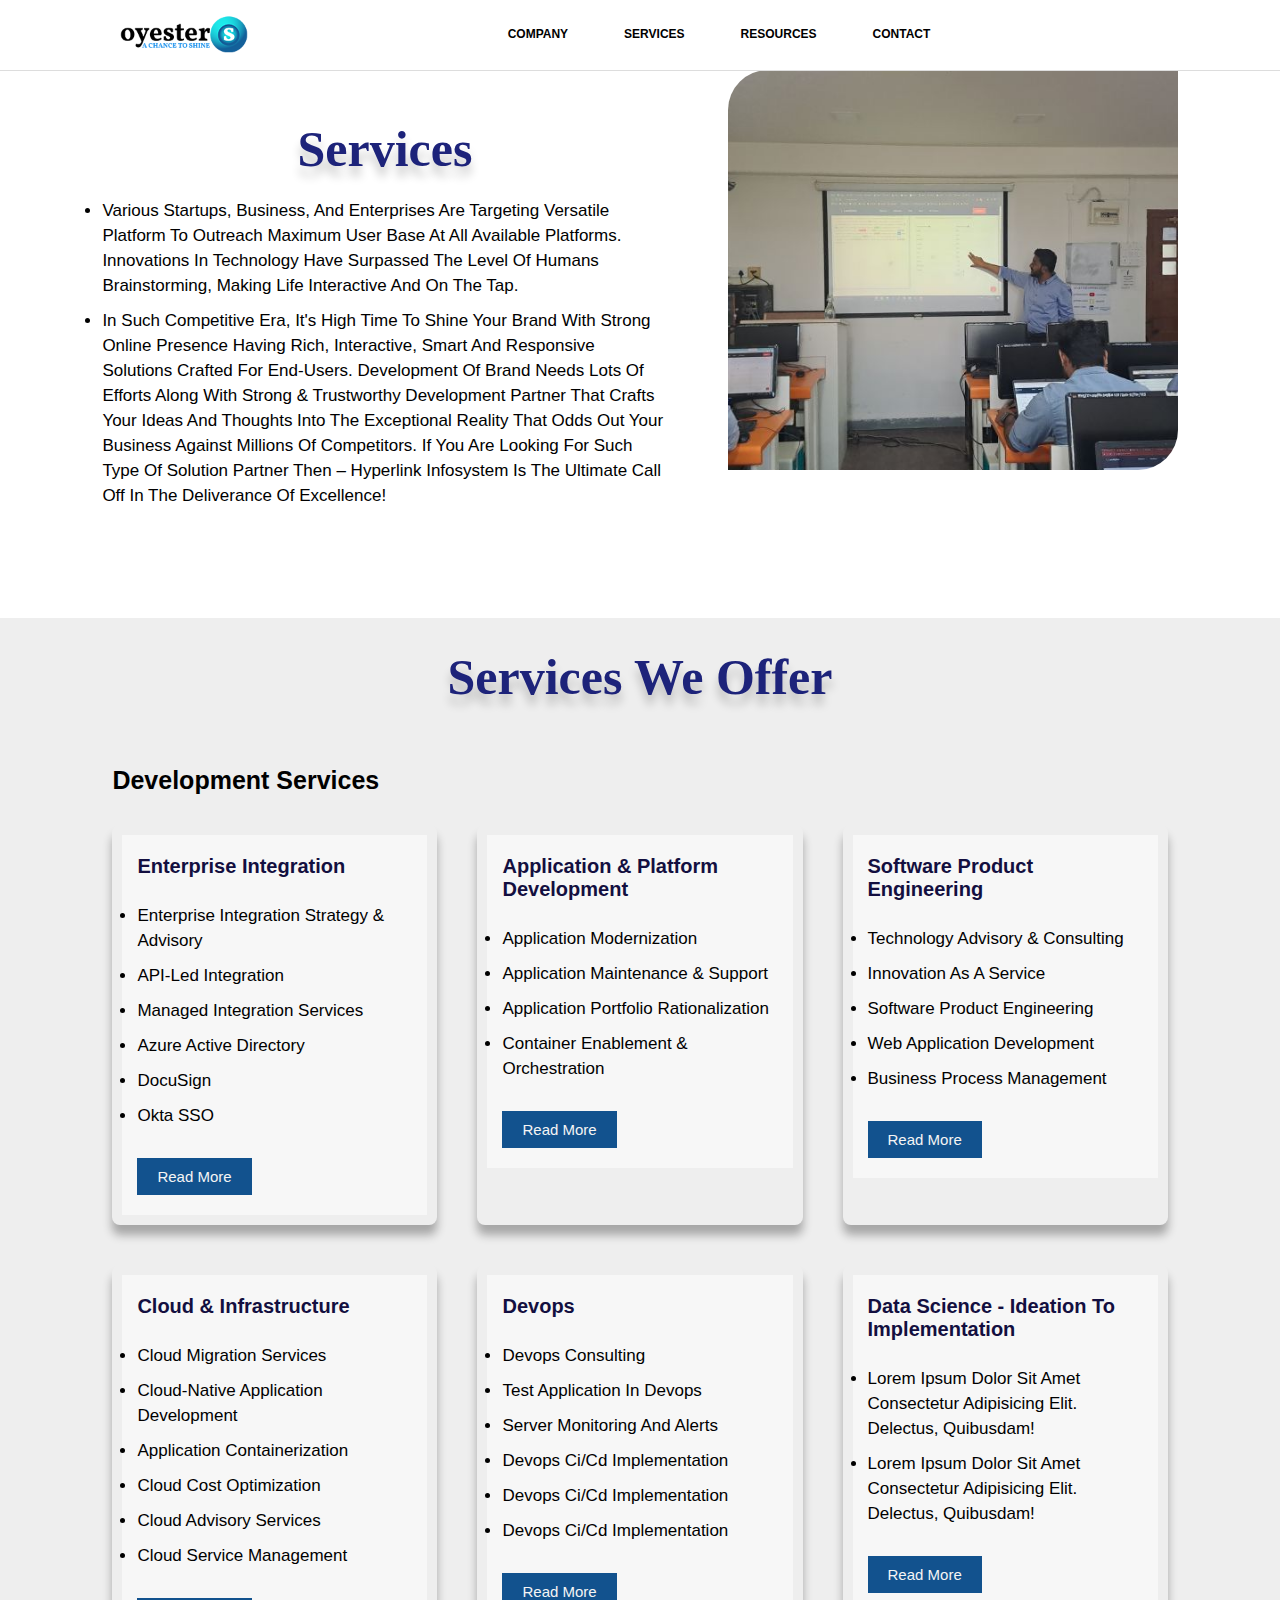
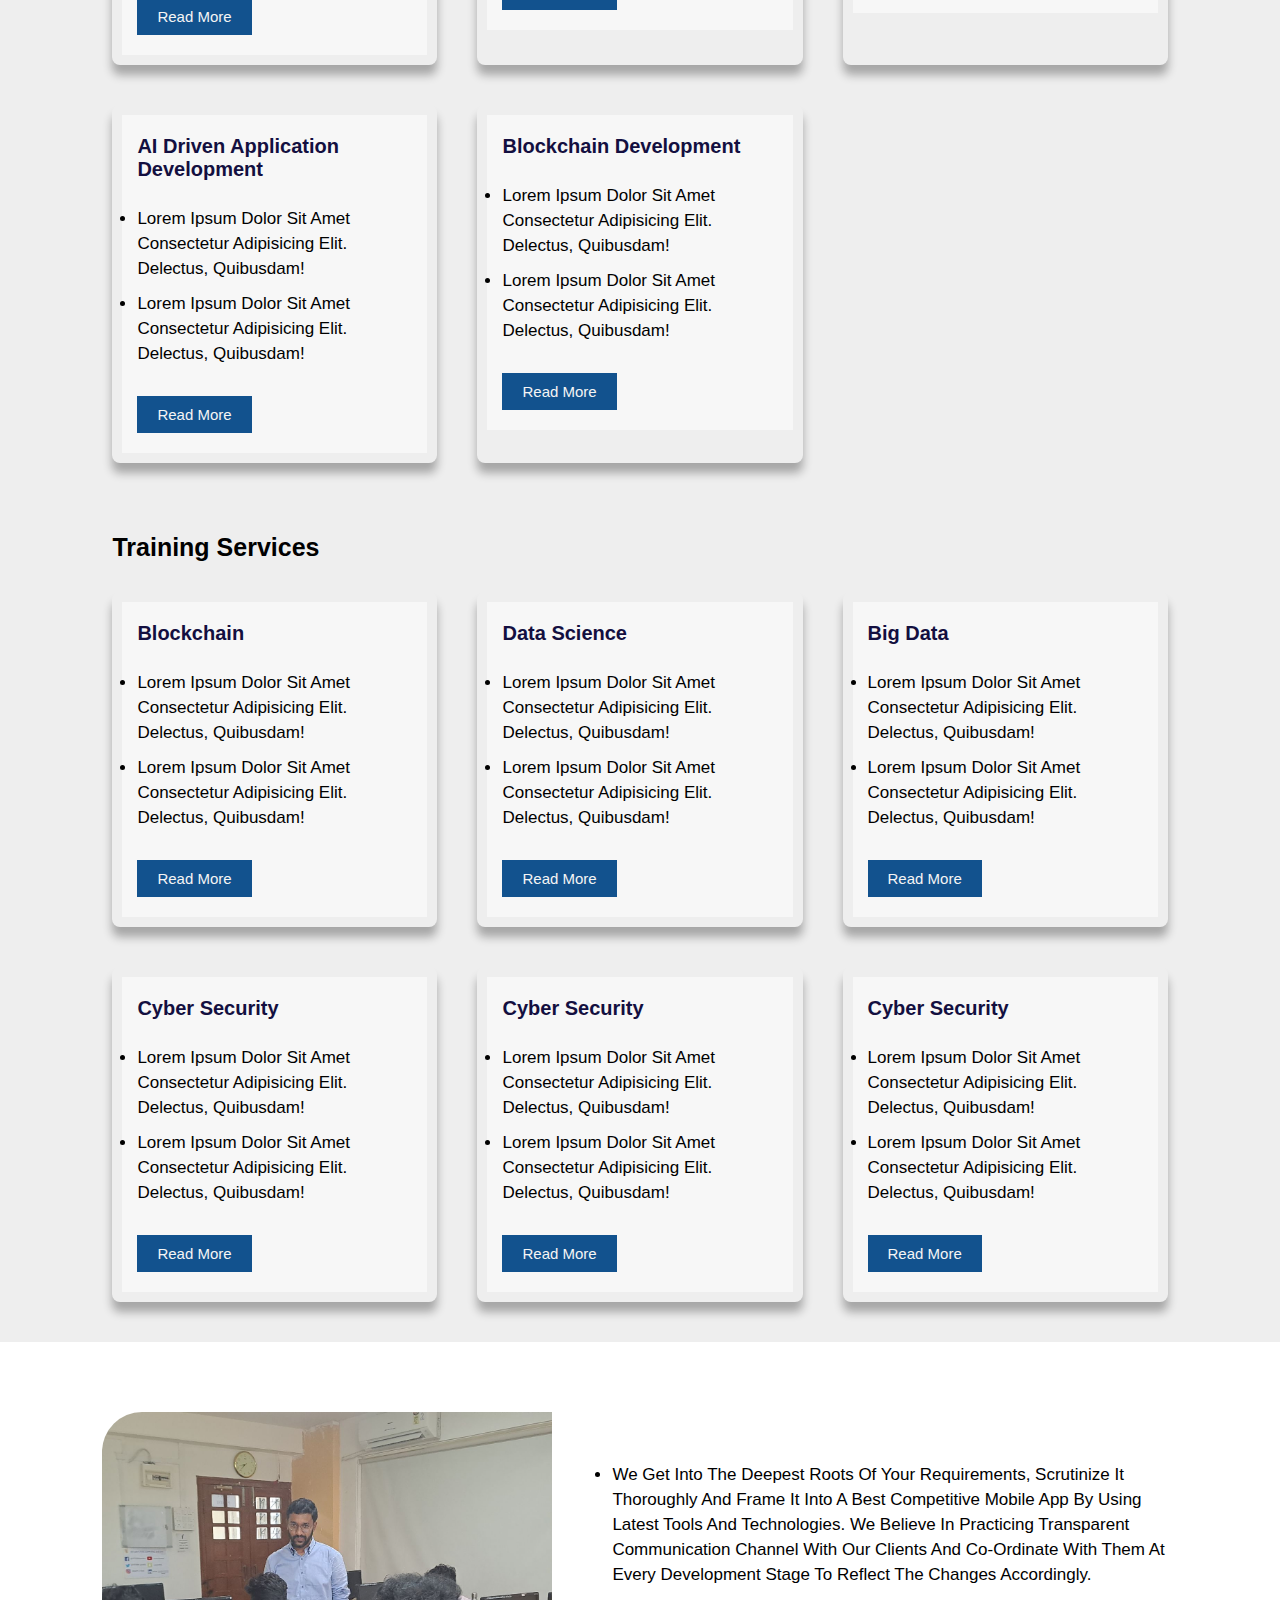
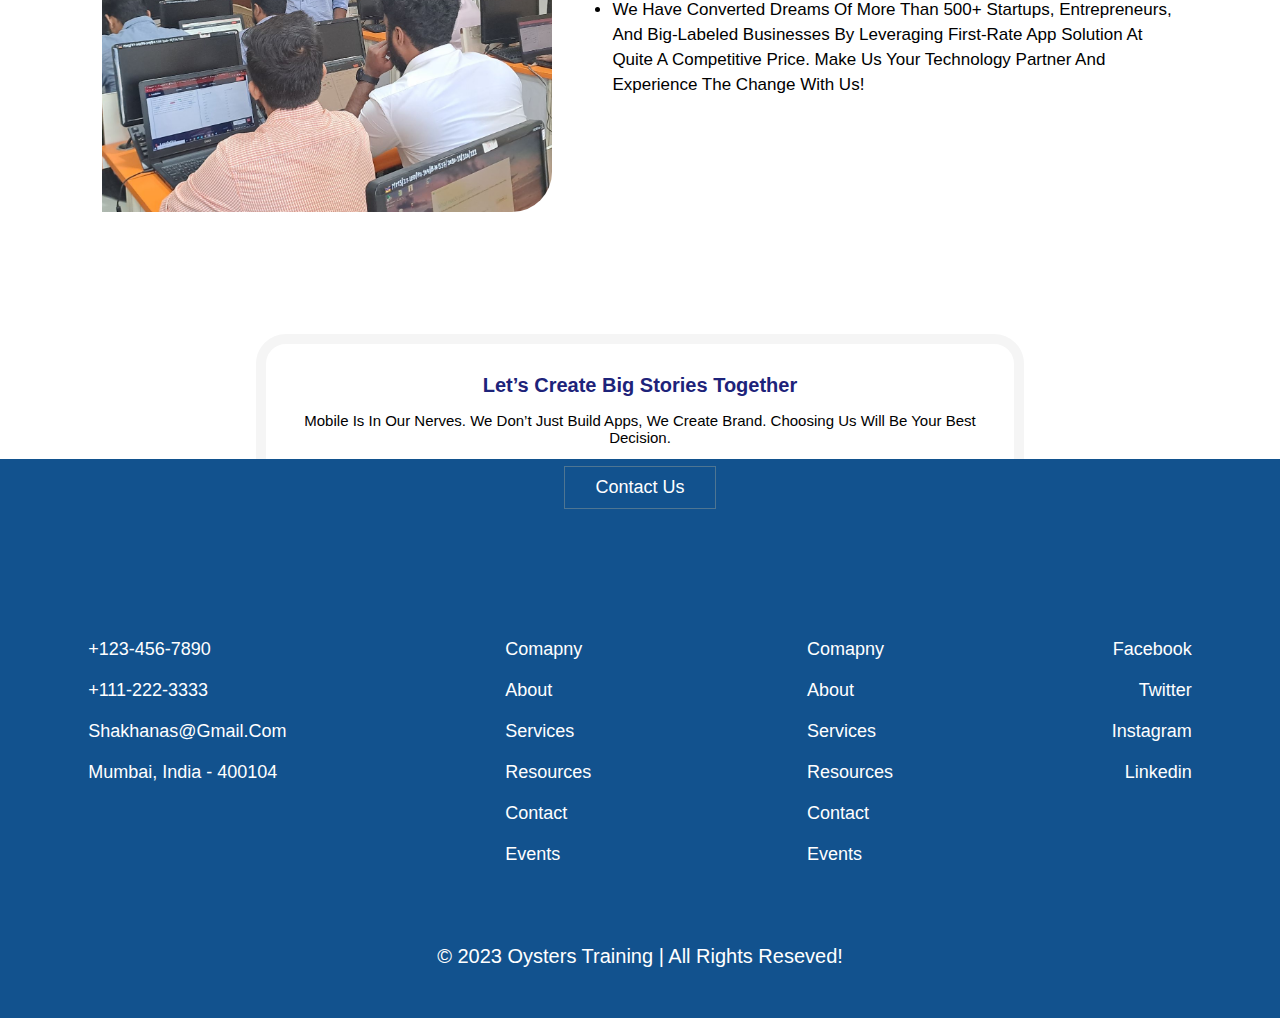
<file: services.html>
<!DOCTYPE html>
<html lang="en">
  <head>
    <meta charset="UTF-8" />
    <meta http-equiv="X-UA-Compatible" content="IE=edge" />
    <meta name="viewport" content="width=device-width, initial-scale=1.0" />
    <title>oyester training</title>

    <!-- css file link  -->
    <link rel="stylesheet" href="services.css" />

    <!-- font-awesome file link -->
    <link
      rel="stylesheet"
      href="https://cdnjs.cloudflare.com/ajax/libs/font-awesome/5.15.1/css/all.min.css"
      integrity="sha512-+4zCK9k+qNFUR5X+cKL9EIR+ZOhtIloNl9GIKS57V1MyNsYpYcUrUeQc9vNfzsWfV28IaLL3i96P9sdNyeRssA=="
      crossorigin="anonymous"
    />

    <!-- swiper js link  -->
    <link
      rel="stylesheet"
      href="https://cdn.jsdelivr.net/npm/swiper@8/swiper-bundle.min.css"
    />
  </head>
  <body>
    <div class="main-wrapper">
      <nav class="navbar">
        <div class="brand-and-icon">
          <a href="index.html" class="navbar-brand">
            <img src="oyester_logo.png" alt="" />
          </a>
          <button type="button" class="navbar-toggler">
            <i class="fas fa-bars"></i>
          </button>
        </div>

        <div class="navbar-collapse">
          <ul class="navbar-nav">
            <li>
              <a href="#" class="menu-link">
                <p>COMPANY</p>
                <span class="drop-icon">
                  <i class="fas fa-chevron-down"></i>
                </span>
              </a>
              <div class="sub-menu">
                <div class="sub-menu-item">
                  <ul>
                    <li><a href="about.html">who are we </a></li>
                    <li><a href="why_choose_us.html">why choose us</a></li>
                    <li><a href="#"> services</a></li>
                    <!-- <li><a href="#"> events</a></li> -->
                  </ul>
                </div>
                <!-- end of item -->
                <!-- item -->
                <div class="sub-menu-item">
                  <ul>
                    <li><a href = "#"> <i class="fa fa-user"></i>  9970924019 </a></li>
                    <li><a href = "#"> <i class="fa fa-user "></i>  9970924019 </a></li>
                    <li><a href = "#"> <i class="fa fa-user"></i>  9970924019 </a></li>
                    <li><a href = "#"> <i class="fa fa-user"></i>  9970924019 </a></li>
                    <li><a href = "#"> <i class="fa fa-user"></i>  9970924019 </a></li>
                  </ul>
                </div>
                <!-- end of item -->
                <!-- item -->
                <div class="sub-menu-item">
                  <img src="pic-1.jpg" alt="" />
                </div>
                <!-- end of item -->
                <!-- item -->
                <div class="sub-menu-item">
                  <img src="pic-2.jpg" alt="product image" />
                </div>
                <!-- end of item -->
              </div>
            </li>

            <li>
              <a href="#" class="menu-link">
                <p>SERVICES</p>
                <span class="drop-icon">
                  <i class="fas fa-chevron-down"></i>
                </span>
              </a>
              <div class="sub-menu">
                <!-- item -->
                <div class="sub-menu-item">
                  <h4><a href="services.html"> development services</a></h4>
                  <ul>
                    <li><a href="#">Enterprise Integration </a></li>
                    <li><a href="#">Application & Platform Development </a></li>
                    <li><a href="#">Software Product Engineering </a></li>
                    <li><a href="#"> Devops</a></li>
                    <li><a href="#">Cloud & Infrastructure </a></li>
                  </ul>
                </div>
                <!-- end of item -->
                <!-- item -->
                <div class="sub-menu-item">
                  <h4><a href="services.html"> training services</a></h4>
                  <ul>
                    <li><a href="#">Effective Communication</a></li>
                    <li><a href="#">Executive Excellence </a></li>
                    <li><a href="#">Decision Making </a></li>
                    <li><a href="#">Interpreting & Presenting Data </a></li>
                    <li><a href="#">Data Science Training Using Excel</a></li>
                  </ul>
                </div>
                <!-- end of item -->
                <!-- item -->
                <div class="sub-menu-item">
                  <img src="pic-3.jpg" alt="" />
                </div>
                <!-- end of item -->
                <!-- item -->
                <div class="sub-menu-item">
                  <img src="pic4.jpg" alt="" />
                </div>
                <!-- end of item -->
              </div>
            </li>

            <li>
              <a href="#" class="menu-link">
                <p>RESOURCES</p>
                <span class="drop-icon">
                  <i class="fas fa-chevron-down"></i>
                </span>
              </a>
              <div class="sub-menu">
                <!-- item -->
                <div class="sub-menu-item">
                  <ul>
                    <!-- <li><a href="#"> portfolio</a></li> -->
                    <li><a href="blogs.html"> blogs </a></li>
                    <li><a href="#"> testimonials </a></li>
                  </ul>
                </div>
                <!-- end of item -->
                <!-- item -->
                <div class="sub-menu-item">
                  <img src="pic-5.jpg" alt="" />
                </div>
                <!-- end of item -->
                <!-- item -->
                <div class="sub-menu-item">
                  <img src="pic-6.jpg" alt="" />
                </div>
                <!-- end of item -->
                <!-- item -->
                <div class="sub-menu-item">
                  <img src="pic-7.jpg" alt="" />
                </div>
                <!-- end of item -->
              </div>
            </li>

            <li>
              <a href="contact.html" class="contact-btn">contact</a>
            </li>
          </ul>
        </div>
      </nav>
    </div>

    <!-- header section ends -->

    <div class="container">
      <div class="homeabout">
        <div class="homecontent">
          <div class="head">
            <h1>services</h1>
          </div>
          <ul>
            <li>
              Various startups, business, and enterprises are targeting
              versatile platform to outreach maximum user base at all available
              platforms. Innovations in technology have surpassed the level of
              humans brainstorming, making life interactive and on the tap.
            </li>
            <li>
              In such competitive era, it's high time to shine your brand with
              strong online presence having rich, interactive, smart and
              responsive solutions crafted for end-users. Development of brand
              needs lots of efforts along with strong & trustworthy development
              partner that crafts your ideas and thoughts into the exceptional
              reality that odds out your business against millions of
              competitors. If you are looking for such type of solution partner
              then – Hyperlink Infosystem is the ultimate call off in the
              deliverance of excellence!
            </li>
          </ul>
        </div>

        <div class="homeimage">
          <figure>
            <img src="oyesters_img.jpeg" alt="" />
          </figure>
        </div>
      </div>
    </div>

    <div class="container2">
      <div class="moto">
        <div class="head">
          <h1>services we offer</h1>
        </div>
      </div>

      <div class="services-sec">
        <div class="serviceheader">
          <h3>development services</h3>
        </div>

        <div class="box-container">
          <div class="box">
            <div class="content">
              <h3>Enterprise Integration</h3>
              <ul>
                <li>Enterprise Integration Strategy & Advisory</li>
                <li>API-led Integration</li>
                <li>Managed Integration Services</li>
                <li>Azure Active Directory</li>
                <li>DocuSign</li>
                <li>Okta SSO</li>
              </ul>
              <a href="#availibilty" class="btn">read more</a>
            </div>
          </div>

          <div class="box">
            <div class="content">
              <h3>Application & Platform Development</h3>
              <ul>
                <li>Application Modernization</li>
                <li>Application Maintenance & Support</li>
                <li>Application Portfolio Rationalization</li>
                <li>Container Enablement & Orchestration</li>
                <!-- <li>Monolith to Microservices</li>
                <li>Site Reliability Engineering</li> -->
              </ul>
              <a href="#availibilty" class="btn">read more</a>
            </div>
          </div>
          <div class="box">
            <div class="content">
              <h3>Software Product Engineering</h3>
              <ul>
                <li>Technology Advisory & Consulting</li>
                <li>Innovation as a Service</li>
                <li>Software Product Engineering</li>
                <li>Web Application Development</li>
                <!-- <li>Robotic Process Automation</li> -->
                <li>Business Process Management</li>
              </ul>
              <a href="#availibilty" class="btn">read more</a>
            </div>
          </div>
          <div class="box">
            <div class="content">
              <h3>Cloud & Infrastructure</h3>
              <ul>
                <li>Cloud Migration Services</li>
                <li>Cloud-Native Application Development</li>
                <li>Application Containerization</li>
                <li>Cloud Cost Optimization</li>
                <li>Cloud Advisory Services</li>
                <li>Cloud Service Management</li>
              </ul>
              <a href="#availibilty" class="btn">read more</a>
            </div>
          </div>
          <div class="box">
            <div class="content">
              <h3>devops</h3>
              <ul>
                <li>devops consulting</li>
                <li>test application in devops</li>
                <li>server monitoring and alerts</li>
                <li>devops ci/cd implementation</li>
                <li>devops ci/cd implementation</li>
                <li>devops ci/cd implementation</li>
              </ul>
              <a href="#availibilty" class="btn">read more</a>
            </div>
          </div>
          <div class="box">
            <div class="content">
              <h3>Data Science - Ideation to Implementation</h3>
              <ul>
                <li>
                  Lorem ipsum dolor sit amet consectetur adipisicing elit.
                  Delectus, quibusdam!
                </li>
                <li>
                  Lorem ipsum dolor sit amet consectetur adipisicing elit.
                  Delectus, quibusdam!
                </li>
              </ul>
              <a href="#availibilty" class="btn">read more</a>
            </div>
          </div>

          <div class="box">
            <div class="content">
              <h3>AI driven Application Development</h3>
              <ul>
                <li>
                  Lorem ipsum dolor sit amet consectetur adipisicing elit.
                  Delectus, quibusdam!
                </li>
                <li>
                  Lorem ipsum dolor sit amet consectetur adipisicing elit.
                  Delectus, quibusdam!
                </li>
              </ul>
              <a href="#availibilty" class="btn">read more</a>
            </div>
          </div>
          <div class="box">
            <div class="content">
              <h3>Blockchain Development</h3>
              <ul>
                <li>
                  Lorem ipsum dolor sit amet consectetur adipisicing elit.
                  Delectus, quibusdam!
                </li>
                <li>
                  Lorem ipsum dolor sit amet consectetur adipisicing elit.
                  Delectus, quibusdam!
                </li>
              </ul>
              <a href="#availibilty" class="btn">read more</a>
            </div>
          </div>
        </div>
      </div>

      <div class="services-sec">
        <div class="serviceheader">
          <h3>training services</h3>
        </div>

        <div class="box-container">
          <div class="box">
            <div class="content">
              <h3>blockchain</h3>
              <ul>
                <li>
                  Lorem ipsum dolor sit amet consectetur adipisicing elit.
                  Delectus, quibusdam!
                </li>
                <li>
                  Lorem ipsum dolor sit amet consectetur adipisicing elit.
                  Delectus, quibusdam!
                </li>
              </ul>
              <a href="#availibilty" class="btn">read more</a>
            </div>
          </div>

          <div class="box">
            <div class="content">
              <h3>data science</h3>
              <ul>
                <li>
                  Lorem ipsum dolor sit amet consectetur adipisicing elit.
                  Delectus, quibusdam!
                </li>
                <li>
                  Lorem ipsum dolor sit amet consectetur adipisicing elit.
                  Delectus, quibusdam!
                </li>
              </ul>
              <a href="#availibilty" class="btn">read more</a>
            </div>
          </div>
          <div class="box">
            <div class="content">
              <h3>big data</h3>
              <ul>
                <li>
                  Lorem ipsum dolor sit amet consectetur adipisicing elit.
                  Delectus, quibusdam!
                </li>
                <li>
                  Lorem ipsum dolor sit amet consectetur adipisicing elit.
                  Delectus, quibusdam!
                </li>
              </ul>
              <a href="#availibilty" class="btn">read more</a>
            </div>
          </div>
          <div class="box">
            <div class="content">
              <h3>cyber security</h3>
              <ul>
                <li>
                  Lorem ipsum dolor sit amet consectetur adipisicing elit.
                  Delectus, quibusdam!
                </li>
                <li>
                  Lorem ipsum dolor sit amet consectetur adipisicing elit.
                  Delectus, quibusdam!
                </li>
              </ul>
              <a href="#availibilty" class="btn">read more</a>
            </div>
          </div>
          <div class="box">
            <div class="content">
              <h3>cyber security</h3>
              <ul>
                <li>
                  Lorem ipsum dolor sit amet consectetur adipisicing elit.
                  Delectus, quibusdam!
                </li>
                <li>
                  Lorem ipsum dolor sit amet consectetur adipisicing elit.
                  Delectus, quibusdam!
                </li>
              </ul>
              <a href="#availibilty" class="btn">read more</a>
            </div>
          </div>
          <div class="box">
            <div class="content">
              <h3>cyber security</h3>
              <ul>
                <li>
                  Lorem ipsum dolor sit amet consectetur adipisicing elit.
                  Delectus, quibusdam!
                </li>
                <li>
                  Lorem ipsum dolor sit amet consectetur adipisicing elit.
                  Delectus, quibusdam!
                </li>
              </ul>
              <a href="#availibilty" class="btn">read more</a>
            </div>
          </div>
        </div>
      </div>
    </div>

    <div class="container">
      <div class="homeabout">
        <div class="homeimage">
          <figure>
            <img src="oyester_about.jpeg" alt="" />
          </figure>
        </div>

        <div class="homecontent">
          <ul>
            <li>
              We get into the deepest roots of your requirements, scrutinize it
              thoroughly and frame it into a best competitive mobile app by
              using latest tools and technologies. We believe in practicing
              transparent communication channel with our clients and co-ordinate
              with them at every development stage to reflect the changes
              accordingly.
            </li>

            <li>
              We have converted dreams of more than 500+ startups,
              entrepreneurs, and big-labeled businesses by leveraging first-rate
              app solution at quite a competitive price. Make us your technology
              partner and experience the change with us!
            </li>
          </ul>
        </div>
      </div>
    </div>

    <div class="contactbox">
      <h2>Let’s Create Big Stories Together</h2>
      <p>
        Mobile is in our nerves. We don’t just build apps, we create brand.
        Choosing us will be your best decision.
      </p>

      <div class="btn">
        <a href="contact.html"> contact us</a>
      </div>
    </div>

    <!-- footer section starts  -->

    <div class="footer">
      <div class="box-container3">
        <div class="box box1">
          <a href="tel:1234567890"
            ><i class="fas fa-phone"></i> +123-456-7890</a
          >
          <a href="tel:1112223333"
            ><i class="fas fa-phone"></i> +111-222-3333</a
          >
          <a href="mailto:shakhanas@gmail.com"
            ><i class="fas fa-envelope"></i> shakhanas@gmail.com</a
          >
          <a href="#"
            ><i class="fas fa-map-marker-alt"></i> mumbai, india - 400104</a
          >
        </div>

        <div class="box box2">
          <a href="#home">comapny</a>
          <a href="#about">about</a>
          <a href="#reservation">services</a>
          <a href="#gallery">resources</a>
          <a href="#contact">contact</a>
          <a href="#reviews">events</a>
        </div>

        <div class="box box2">
          <a href="#home">comapny</a>
          <a href="#about">about</a>
          <a href="#reservation">services</a>
          <a href="#gallery">resources</a>
          <a href="#contact">contact</a>
          <a href="#reviews">events</a>
        </div>

        <div class="box box3">
          <a href="#">facebook <i class="fab fa-facebook-f"></i></a>
          <a href="#">twitter <i class="fab fa-twitter"></i></a>
          <a href="#">instagram <i class="fab fa-instagram"></i></a>
          <a href="#">linkedin <i class="fab fa-linkedin"></i></a>
        </div>
      </div>

      <div class="credit">
        &copy; 2023 oysters training | all rights reseved!
      </div>
    </div>

    <!-- footer section ends -->

    <script
      src="https://code.jquery.com/jquery-3.5.1.js"
      integrity="sha256-QWo7LDvxbWT2tbbQ97B53yJnYU3WhH/C8ycbRAkjPDc="
      crossorigin="anonymous"
    ></script>
    <script src="about.js"></script>
  </body>
</html>
</file>
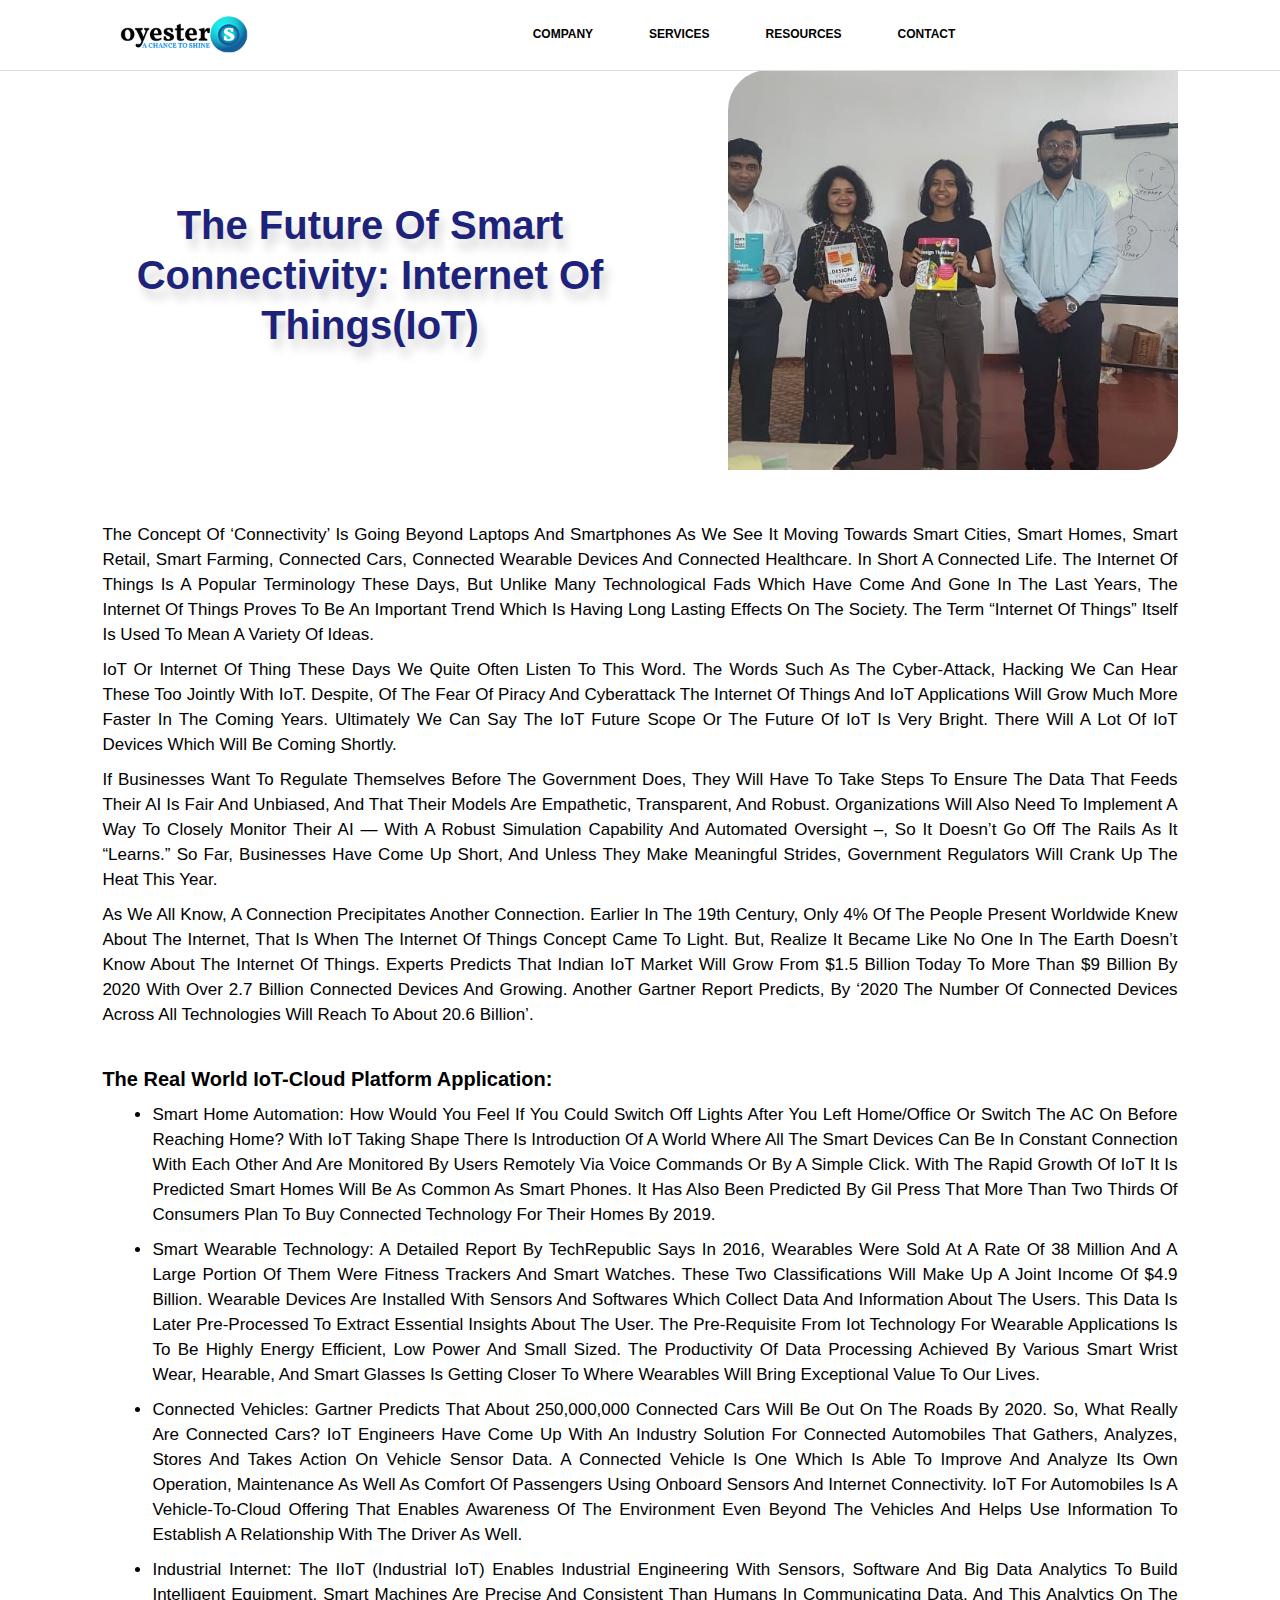
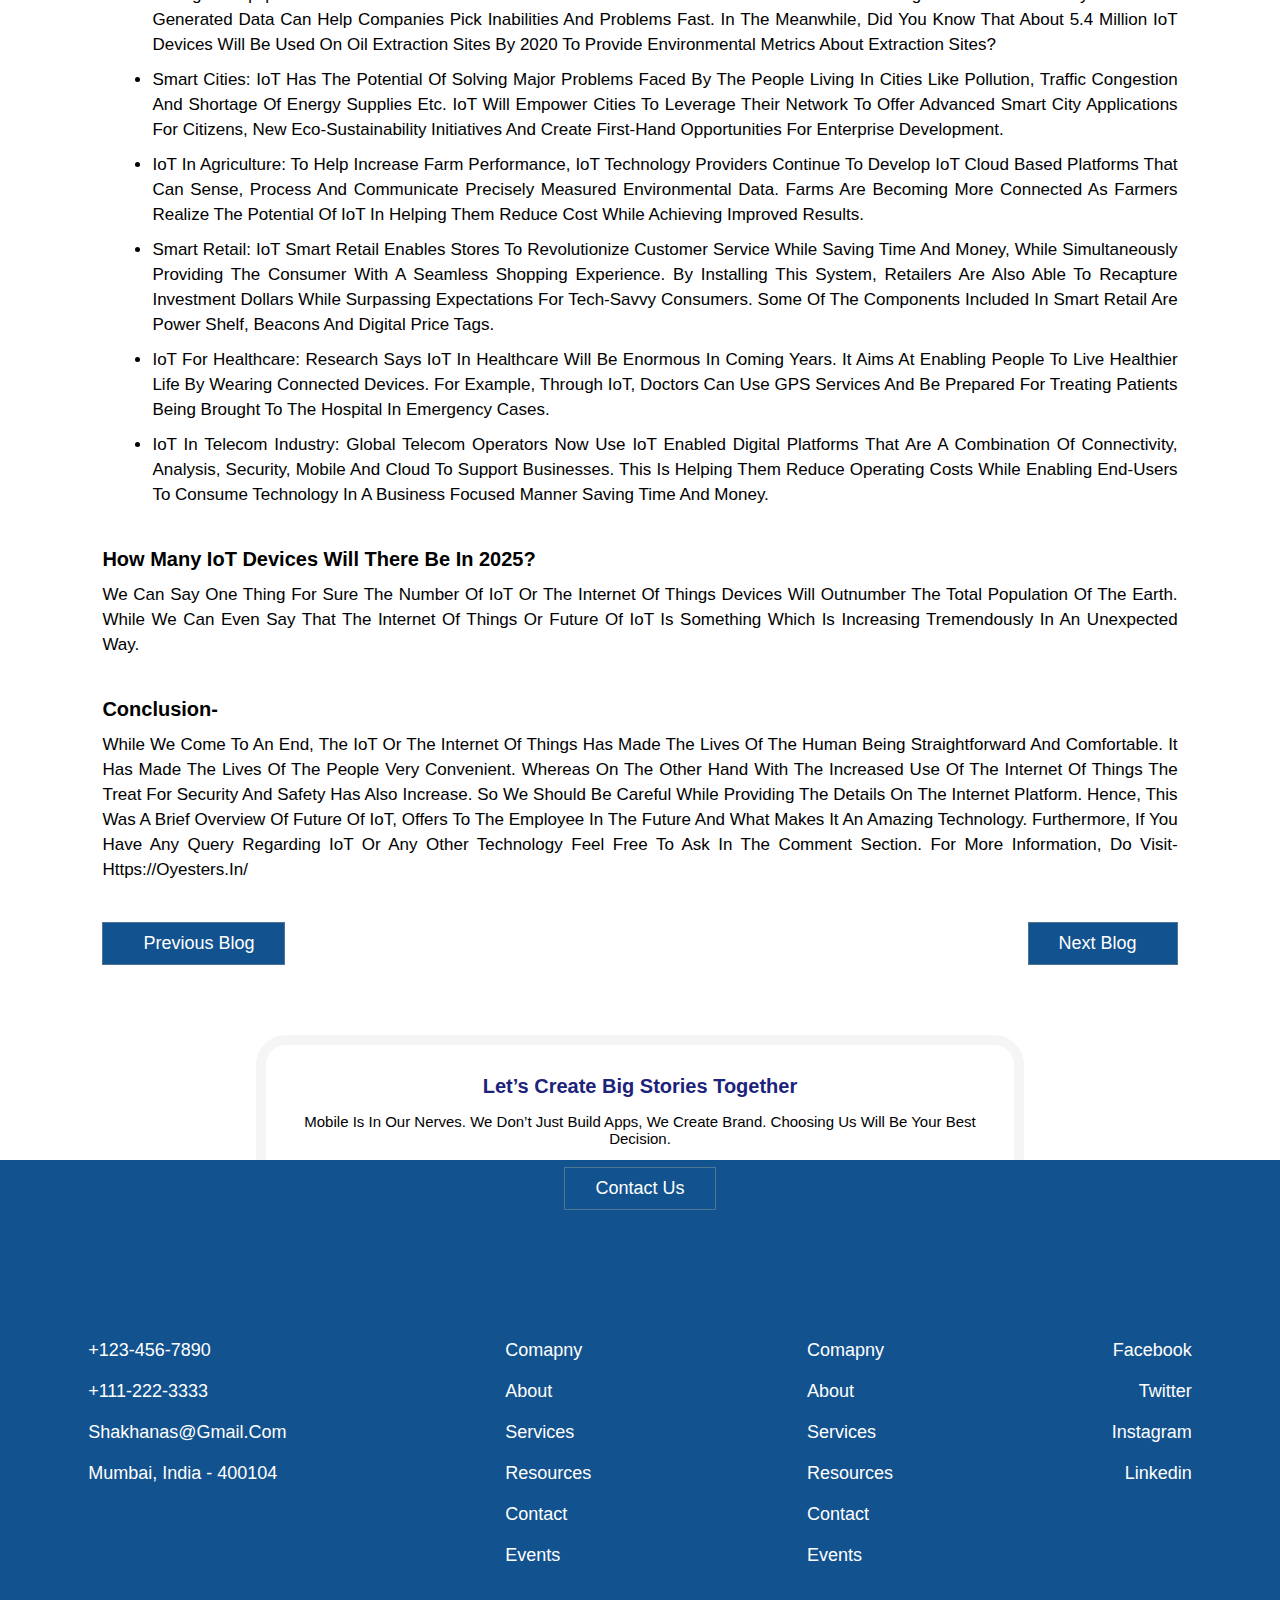
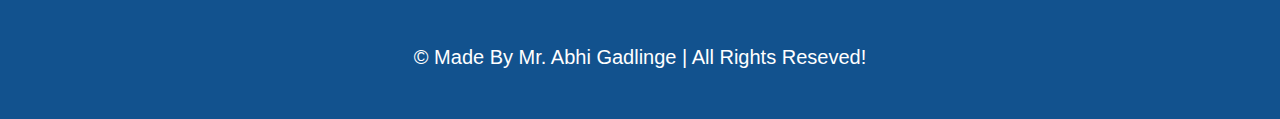
<file: smart_connectivity.html>
<!DOCTYPE html>
<html lang="en">
  <head>
    <meta charset="UTF-8" />
    <meta http-equiv="X-UA-Compatible" content="IE=edge" />
    <meta name="viewport" content="width=device-width, initial-scale=1.0" />
    <title>oyester training</title>

    <!-- css file link  -->
    <link rel="stylesheet" href="smart_connectivity.css" />

    <!-- font-awesome file link -->
    <link
      rel="stylesheet"
      href="https://cdnjs.cloudflare.com/ajax/libs/font-awesome/5.15.1/css/all.min.css"
      integrity="sha512-+4zCK9k+qNFUR5X+cKL9EIR+ZOhtIloNl9GIKS57V1MyNsYpYcUrUeQc9vNfzsWfV28IaLL3i96P9sdNyeRssA=="
      crossorigin="anonymous"
    />

    <!-- swiper js link  -->
    <link
      rel="stylesheet"
      href="https://cdn.jsdelivr.net/npm/swiper@8/swiper-bundle.min.css"
    />
  </head>
  <body>
    <div class="main-wrapper">
      <nav class="navbar">
        <div class="brand-and-icon">
          <a href="index.html" class="navbar-brand">
            <img src="oyester_logo.png" alt="" />
          </a>
          <button type="button" class="navbar-toggler">
            <i class="fas fa-bars"></i>
          </button>
        </div>

        <div class="navbar-collapse">
          <ul class="navbar-nav">
            <li>
              <a href="#" class="menu-link">
                <p>COMPANY</p>
                <span class="drop-icon">
                  <i class="fas fa-chevron-down"></i>
                </span>
              </a>
              <div class="sub-menu">
                <div class="sub-menu-item">
                  <ul>
                    <li><a href="about.html">who are we </a></li>
                    <li><a href="#">why choose us</a></li>
                    <li><a href="services.html"> services</a></li>
                    <!-- <li><a href = "#"> events</a></li> -->
                  </ul>
                </div>
                <!-- end of item -->
                <!-- item -->
                <div class="sub-menu-item">
                  <ul>
                    <li>
                      <a href="#"> <i class="fa fa-user"></i> 9970924019 </a>
                    </li>
                    <li>
                      <a href="#"> <i class="fa fa-user"></i> 9970924019 </a>
                    </li>
                    <li>
                      <a href="#"> <i class="fa fa-user"></i> 9970924019 </a>
                    </li>
                    <li>
                      <a href="#"> <i class="fa fa-user"></i> 9970924019 </a>
                    </li>
                    <li>
                      <a href="#"> <i class="fa fa-user"></i> 9970924019 </a>
                    </li>
                  </ul>
                </div>
                <!-- end of item -->
                <!-- item -->
                <div class="sub-menu-item">
                  <img src="pic-1.jpg" alt="" />
                </div>
                <!-- end of item -->
                <!-- item -->
                <div class="sub-menu-item">
                  <img src="pic-2.jpg" alt="product image" />
                </div>
                <!-- end of item -->
              </div>
            </li>

            <li>
              <a href="#" class="menu-link">
                <p>SERVICES</p>
                <span class="drop-icon">
                  <i class="fas fa-chevron-down"></i>
                </span>
              </a>
              <div class="sub-menu">
                <!-- item -->
                <div class="sub-menu-item">
                  <h4><a href="services.html"> development services</a></h4>
                  <ul>
                    <li><a href="#">Enterprise Integration </a></li>
                    <li><a href="#">Application & Platform Development </a></li>
                    <li><a href="#">Software Product Engineering </a></li>
                    <li><a href="#"> Devops</a></li>
                    <li><a href="#">Cloud & Infrastructure </a></li>
                  </ul>
                </div>
                <!-- end of item -->
                <!-- item -->
                <div class="sub-menu-item">
                  <h4><a href="services.html"> training services</a></h4>
                  <ul>
                    <li><a href="#">Effective Communication</a></li>
                    <li><a href="#">Executive Excellence </a></li>
                    <li><a href="#">Decision Making </a></li>
                    <li><a href="#">Interpreting & Presenting Data </a></li>
                    <li><a href="#">Data Science Training Using Excel</a></li>
                  </ul>
                </div>
                <!-- end of item -->
                <!-- item -->
                <div class="sub-menu-item">
                  <img src="pic-3.jpg" alt="" />
                </div>
                <!-- end of item -->
                <!-- item -->
                <div class="sub-menu-item">
                  <img src="pic4.jpg" alt="" />
                </div>
                <!-- end of item -->
              </div>
            </li>

            <li>
              <a href="#" class="menu-link">
                <p>RESOURCES</p>
                <span class="drop-icon">
                  <i class="fas fa-chevron-down"></i>
                </span>
              </a>
              <div class="sub-menu">
                <!-- item -->
                <div class="sub-menu-item">
                  <ul>
                    <!-- <li><a href = "#"> portfolio</a></li> -->
                    <li><a href="blogs.html"> blogs </a></li>
                    <li><a href="#"> testimonials </a></li>
                  </ul>
                </div>
                <!-- end of item -->
                <!-- item -->
                <div class="sub-menu-item">
                  <img src="pic-5.jpg" alt="" />
                </div>
                <!-- end of item -->
                <!-- item -->
                <div class="sub-menu-item">
                  <img src="pic-6.jpg" alt="" />
                </div>
                <!-- end of item -->
                <!-- item -->
                <div class="sub-menu-item">
                  <img src="pic-7.jpg" alt="" />
                </div>
                <!-- end of item -->
              </div>
            </li>

            <li>
              <a href="contact.html" class="contact-btn">contact</a>
            </li>
          </ul>
        </div>
      </nav>
    </div>

    <!-- header section ends -->

    <div class="container">
      <div class="homeabout">
        <div class="homecontent">
          <h1>The Future Of Smart Connectivity: Internet Of Things(IoT)</h1>
        </div>

        <div class="homeimage">
          <figure>
            <img src="why_oyesters.jpeg" alt="" />
          </figure>
        </div>
      </div>
    </div>

    <div class="content">
      <p>
        The concept of ‘connectivity’ is going beyond laptops and smartphones as
        we see it moving towards smart cities, smart homes, smart retail, smart
        farming, connected cars, connected wearable devices and connected
        healthcare. In short a connected life. The Internet of Things is a
        popular terminology these days, but unlike many technological fads which
        have come and gone in the last years, the Internet of Things proves to
        be an important trend which is having long lasting effects on the
        society. The term “Internet of Things” itself is used to mean a variety
        of ideas.
      </p>

      <p>
        IoT or internet of thing these days we quite often listen to this word.
        The words such as the cyber-attack, hacking we can hear these too
        jointly with IoT. Despite, of the fear of piracy and cyberattack the
        internet of things and IoT applications will grow much more faster in
        the coming years. Ultimately we can say the IoT future scope or the
        future of IoT is very bright. There will a lot of IoT devices which will
        be coming shortly.
      </p>

      <p>
        If businesses want to regulate themselves before the government does,
        they will have to take steps to ensure the data that feeds their AI is
        fair and unbiased, and that their models are empathetic, transparent,
        and robust. Organizations will also need to implement a way to closely
        monitor their AI — with a robust simulation capability and automated
        oversight –, so it doesn’t go off the rails as it “learns.” So far,
        businesses have come up short, and unless they make meaningful strides,
        government regulators will crank up the heat this year.
      </p>

      <p>
        As we all know, a connection precipitates another connection. Earlier in
        the 19th century, only 4% of the people present worldwide knew about the
        Internet, that is when the Internet of Things concept came to light.
        But, realize it became like no one in the earth doesn’t know about the
        Internet of Things. Experts predicts that Indian IoT market will grow
        from $1.5 billion today to more than $9 billion by 2020 with over 2.7
        billion connected devices and growing. Another Gartner report predicts,
        by ‘2020 the number of connected devices across all technologies will
        reach to about 20.6 billion’.
      </p>

      <h3>The Real World IoT-Cloud Platform Application:</h3>

      <ul>
        <li>
          Smart Home Automation: How would you feel if you could switch off
          lights after you left home/office or switch the AC on before reaching
          home? With IoT taking shape there is introduction of a world where all
          the smart devices can be in constant connection with each other and
          are monitored by users remotely via voice commands or by a simple
          click. With the rapid growth of IoT it is predicted Smart Homes will
          be as common as smart phones. It has also been predicted by Gil Press
          that more than two thirds of consumers plan to buy connected
          technology for their homes by 2019.
        </li>

        <li>
          Smart Wearable Technology: A detailed report by TechRepublic says in
          2016, wearables were sold at a rate of 38 million and a large portion
          of them were fitness trackers and smart watches. These two
          classifications will make up a joint income of $4.9 billion. Wearable
          devices are installed with sensors and softwares which collect data
          and information about the users. This data is later pre-processed to
          extract essential insights about the user. The pre-requisite from Iot
          Technology for wearable applications is to be highly energy efficient,
          low power and small sized. The productivity of data processing
          achieved by various smart wrist wear, hearable, and smart glasses is
          getting closer to where wearables will bring exceptional value to our
          lives.
        </li>

        <li>
          Connected Vehicles: Gartner predicts that about 250,000,000 connected
          cars will be out on the roads by 2020. So, what really are connected
          cars? IoT engineers have come up with an industry solution for
          connected automobiles that gathers, analyzes, stores and takes action
          on vehicle sensor data. A connected vehicle is one which is able to
          improve and analyze its own operation, maintenance as well as comfort
          of passengers using onboard sensors and internet connectivity. IoT for
          automobiles is a vehicle-to-cloud offering that enables awareness of
          the environment even beyond the vehicles and helps use information to
          establish a relationship with the driver as well.
        </li>

        <li>
          Industrial Internet: The IIoT (Industrial IoT) enables industrial
          engineering with sensors, software and big data analytics to build
          intelligent equipment. Smart machines are precise and consistent than
          humans in communicating data. And this analytics on the generated data
          can help companies pick inabilities and problems fast. In the
          meanwhile, did you know that about 5.4 million IoT devices will be
          used on oil extraction sites by 2020 to provide environmental metrics
          about extraction sites?
        </li>

        <li>
          Smart Cities: IoT has the potential of solving major problems faced by
          the people living in cities like pollution, traffic congestion and
          shortage of energy supplies etc. IoT will empower cities to leverage
          their network to offer advanced smart city applications for citizens,
          new eco-sustainability initiatives and create first-hand opportunities
          for enterprise development.
        </li>

        <li>
          IoT in Agriculture: To help increase farm performance, IoT technology
          providers continue to develop IoT cloud based platforms that can
          sense, process and communicate precisely measured environmental data.
          Farms are becoming more connected as farmers realize the potential of
          IoT in helping them reduce cost while achieving improved results.
        </li>

        <li>
          Smart Retail: IoT Smart Retail enables stores to revolutionize
          customer service while saving time and money, while simultaneously
          providing the consumer with a seamless shopping experience. By
          installing this system, retailers are also able to recapture
          investment dollars while surpassing expectations for tech-savvy
          consumers. Some of the components included in Smart Retail are Power
          shelf, Beacons and Digital Price Tags.
        </li>

        <li>
          IoT for Healthcare: Research says IoT in healthcare will be enormous
          in coming years. It aims at enabling people to live healthier life by
          wearing connected devices. For example, through IoT, doctors can use
          GPS services and be prepared for treating patients being brought to
          the hospital in emergency cases.
        </li>

        <li>
          IoT in Telecom Industry: Global telecom operators now use IoT enabled
          digital platforms that are a combination of connectivity, analysis,
          security, mobile and cloud to support businesses. This is helping them
          reduce operating costs while enabling end-users to consume technology
          in a business focused manner saving time and money.
        </li>
      </ul>

      <h3>How Many IoT Devices Will There Be In 2025?</h3>

      <p>
        We can say one thing for sure the number of IoT or the Internet of
        Things devices will outnumber the total population of the earth. While
        we can even say that the Internet of Things or future of IoT is
        something which is increasing tremendously in an unexpected way.
      </p>

      <h3>Conclusion-</h3>

      <p>
        While we come to an end, the IoT or the Internet of Things has made the
        lives of the human being straightforward and comfortable. It has made
        the lives of the people very convenient. Whereas on the other hand with
        the increased use of the Internet of Things the treat for security and
        safety has also increase. So we should be careful while providing the
        details on the Internet platform. Hence, this was a brief overview of
        future of IoT, offers to the employee in the future and what makes it an
        amazing technology. Furthermore, if you have any query regarding IoT or
        any other Technology feel free to ask in the comment section. For more
        information, do visit- https://oyesters.in/
      </p>
    </div>

    <div class="nextpage">
      <div class="previous">
        <a href="AI_prediction.html" class="btn"> <i class="fas fa-angle-left"></i> previous blog</a>
      </div>
      <div class="next">
         <a href="digital_marketing.html" class="btn">next blog <i class="fas fa-angle-right"></i></a>
      </div>
    </div>

    <div class="contactbox">
      <h2>Let’s Create Big Stories Together</h2>
      <p>
        Mobile is in our nerves. We don’t just build apps, we create brand.
        Choosing us will be your best decision.
      </p>

      <div class="btn">
        <a href="contact.html"> contact us</a>
      </div>
    </div>

    <!-- footer section starts  -->

    <div class="footer">
      <div class="box-container3">
        <div class="box box1">
          <a href="tel:1234567890"
            ><i class="fas fa-phone"></i> +123-456-7890</a
          >
          <a href="tel:1112223333"
            ><i class="fas fa-phone"></i> +111-222-3333</a
          >
          <a href="mailto:shakhanas@gmail.com"
            ><i class="fas fa-envelope"></i> shakhanas@gmail.com</a
          >
          <a href="#"
            ><i class="fas fa-map-marker-alt"></i> mumbai, india - 400104</a
          >
        </div>

        <div class="box box2">
          <a href="#home">comapny</a>
          <a href="#about">about</a>
          <a href="#reservation">services</a>
          <a href="#gallery">resources</a>
          <a href="#contact">contact</a>
          <a href="#reviews">events</a>
        </div>

        <div class="box box2">
          <a href="#home">comapny</a>
          <a href="#about">about</a>
          <a href="#reservation">services</a>
          <a href="#gallery">resources</a>
          <a href="#contact">contact</a>
          <a href="#reviews">events</a>
        </div>

        <div class="box box3">
          <a href="#">facebook <i class="fab fa-facebook-f"></i></a>
          <a href="#">twitter <i class="fab fa-twitter"></i></a>
          <a href="#">instagram <i class="fab fa-instagram"></i></a>
          <a href="#">linkedin <i class="fab fa-linkedin"></i></a>
        </div>
      </div>

      <div class="credit">
        &copy; made by mr. abhi gadlinge | all rights reseved!
      </div>
    </div>

    <!-- footer section ends -->

    <script
      src="https://code.jquery.com/jquery-3.5.1.js"
      integrity="sha256-QWo7LDvxbWT2tbbQ97B53yJnYU3WhH/C8ycbRAkjPDc="
      crossorigin="anonymous"
    ></script>
    <script src="about.js"></script>
  </body>
</html>
</file>
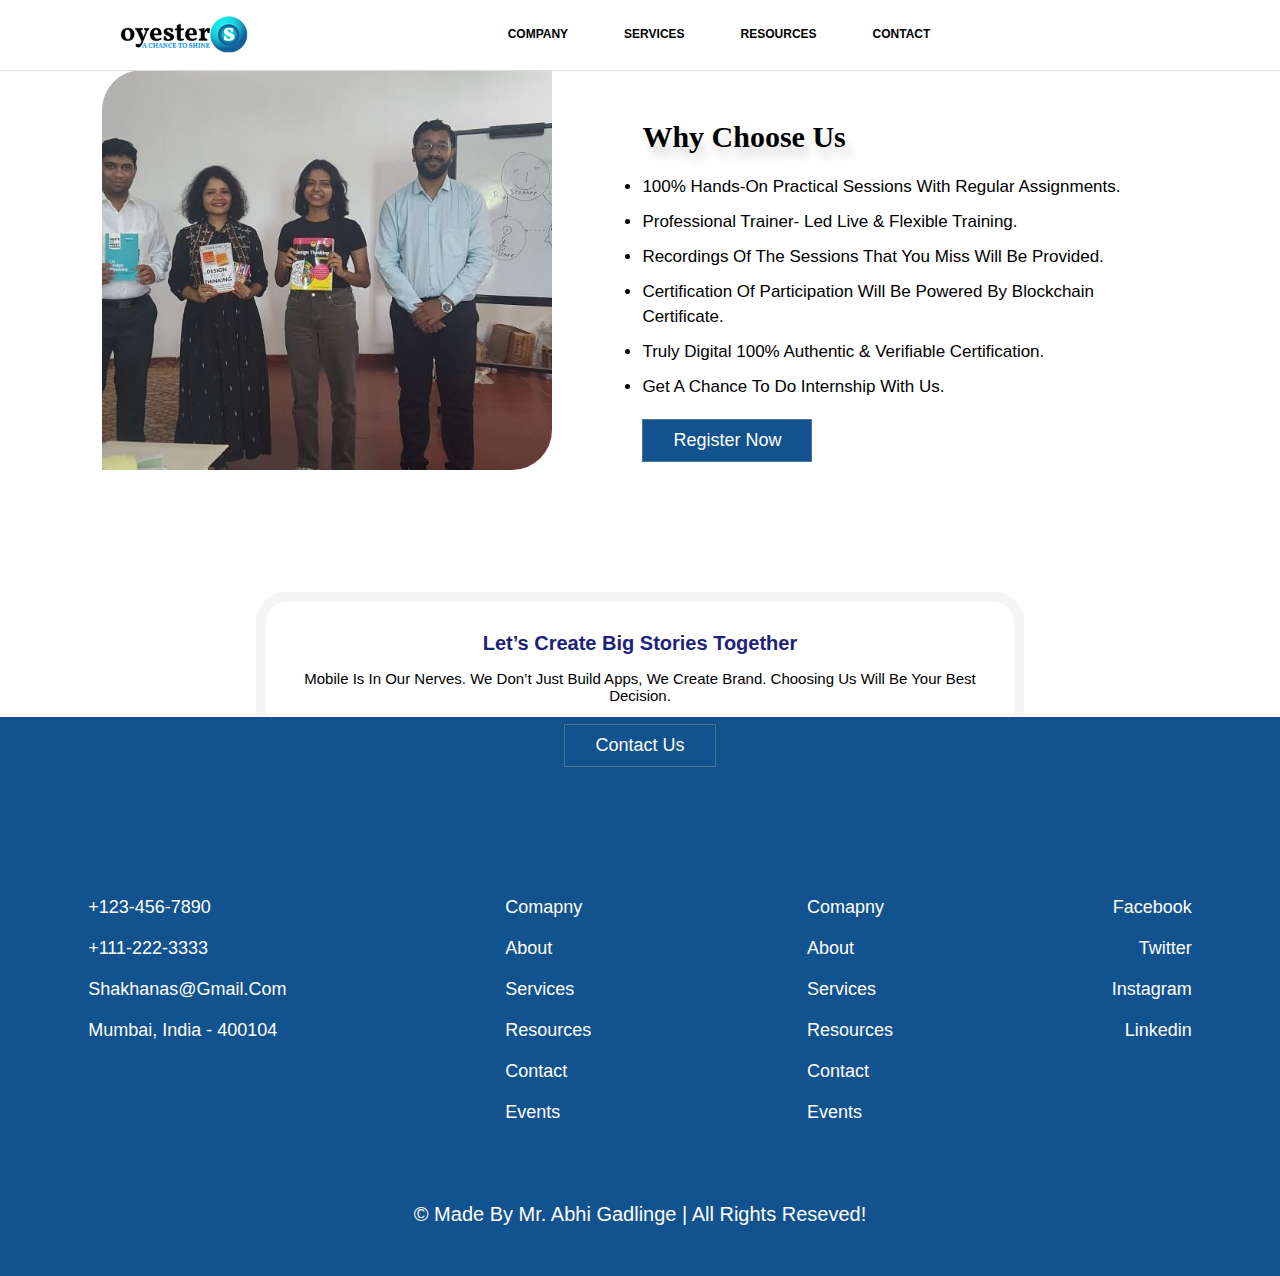
<file: why_choose_us.html>
<!DOCTYPE html>
<html lang="en">
<head>
    <meta charset="UTF-8">
    <meta http-equiv="X-UA-Compatible" content="IE=edge">
    <meta name="viewport" content="width=device-width, initial-scale=1.0">
    <title> oyester training</title>

    <!-- css file link  -->
    <link rel="stylesheet" href="why_choose_us.css">

    <!-- font-awesome file link -->
    <link rel="stylesheet" href="https://cdnjs.cloudflare.com/ajax/libs/font-awesome/5.15.1/css/all.min.css" integrity="sha512-+4zCK9k+qNFUR5X+cKL9EIR+ZOhtIloNl9GIKS57V1MyNsYpYcUrUeQc9vNfzsWfV28IaLL3i96P9sdNyeRssA==" crossorigin="anonymous" />

    <!-- swiper js link  -->
    <link rel="stylesheet" href="https://cdn.jsdelivr.net/npm/swiper@8/swiper-bundle.min.css" />
</head>
<body>

    
    
<div class = "main-wrapper">
    <nav class = "navbar">
      <div class = "brand-and-icon">
        <a href = "index.html" class = "navbar-brand">  <img src="oyester_logo.png" alt="">  </a>
        <button type = "button" class = "navbar-toggler">
          <i class = "fas fa-bars"></i>
        </button>
      </div>
  
      <div class = "navbar-collapse">
        <ul class = "navbar-nav">
         
  
  
          <li>
            <a href = "#" class = "menu-link">
               <p>COMPANY</p>
              <span class = "drop-icon">
                <i class = "fas fa-chevron-down" ></i>
              </span>
            </a>
            <div class = "sub-menu">
  
              <div class = "sub-menu-item">
                <ul>
                  <li><a href = "about.html">who are we </a></li>
                  <li><a href = "#">why choose us</a></li>
                  <li><a href = "services.html"> services</a></li>
                  <!-- <li><a href = "#"> events</a></li> -->
                </ul>
              </div>
              <!-- end of item -->
              <!-- item -->
              <div class = "sub-menu-item">
                <ul>
                  <li><a href = "#"> <i class="fa fa-user"></i>  9970924019 </a></li>
                  <li><a href = "#"> <i class="fa fa-user "></i>  9970924019 </a></li>
                  <li><a href = "#"> <i class="fa fa-user"></i>  9970924019 </a></li>
                  <li><a href = "#"> <i class="fa fa-user"></i>  9970924019 </a></li>
                  <li><a href = "#"> <i class="fa fa-user"></i>  9970924019 </a></li>
                </ul>
              </div>
              <!-- end of item -->
              <!-- item -->
              <div class = "sub-menu-item">
                 <img src="pic-1.jpg" alt="">
              </div>
              <!-- end of item -->
              <!-- item -->
              <div class = "sub-menu-item">
                <img src = "pic-2.jpg" alt = "product image">
              </div>
              <!-- end of item -->
            </div>
          </li>
  
  
  
          <li>
            <a href = "#" class = "menu-link">
            <p>   SERVICES </p>
              <span class = "drop-icon">
                <i class = "fas fa-chevron-down"></i>
              </span>
            </a>
            <div class = "sub-menu">
              <!-- item -->
              <div class = "sub-menu-item">
                <h4><a href="services.html"> development services</a></h4>
                <ul>
                  <li><a href="#">Enterprise Integration </a></li>
                  <li><a href="#">Application & Platform Development </a></li>
                  <li><a href="#">Software Product Engineering </a></li>
                  <li><a href="#"> Devops</a></li>
                  <li><a href="#">Cloud & Infrastructure </a></li>
                </ul>
              </div>
              <!-- end of item -->
              <!-- item -->
              <div class = "sub-menu-item">
                <h4><a href="services.html"> training services</a></h4>
                <ul>
                  <li><a href="#">Effective Communication</a></li>
                  <li><a href="#">Executive Excellence </a></li>
                  <li><a href="#">Decision Making </a></li>
                  <li><a href="#">Interpreting & Presenting Data </a></li>
                  <li><a href="#">Data Science Training Using Excel</a></li>
                </ul>
              </div>
              <!-- end of item -->
              <!-- item -->
              <div class = "sub-menu-item">
                 <img src="pic-3.jpg" alt="">
              </div>
              <!-- end of item -->
              <!-- item -->
              <div class = "sub-menu-item">
                <img src="pic4.jpg" alt="">
              </div>
              <!-- end of item -->
            </div>
          </li>
  
  
  
          <li>
            <a href = "#" class = "menu-link">
           <p>  RESOURCES </p>
              <span class = "drop-icon">
                <i class = "fas fa-chevron-down"></i>
              </span>
            </a>
            <div class = "sub-menu">
              <!-- item -->
              <div class = "sub-menu-item">
                <ul>
                  <!-- <li><a href = "#"> portfolio</a></li> -->
                  <li><a href = "blogs.html"> blogs </a></li>
                  <li><a href = "#"> testimonials </a></li>
                </ul>
              </div>
              <!-- end of item -->
              <!-- item -->
              <div class = "sub-menu-item">
                 <img src="pic-5.jpg" alt="">
              </div>
              <!-- end of item -->
              <!-- item -->
              <div class = "sub-menu-item">
                 <img src="pic-6.jpg" alt="">
              </div>
              <!-- end of item -->
              <!-- item -->
              <div class = "sub-menu-item">
                <img src="pic-7.jpg" alt="">
              </div>
              <!-- end of item -->
            </div>
          </li>
  
  
          <li>
            <a href = "contact.html" class="contact-btn">contact</a>
          </li>
  
  
        </ul>
      </div>
    </nav>
  </div>
  
  
  <!-- header section ends -->








  
  <div class="container">
    <div class="homeabout">

      <div class="homeimage">
        <figure>
          <img src="why_oyesters.jpeg" alt="">
        </figure>
     </div> 


        <div class="homecontent">
          <div class="head">
            <h1>why choose us </h1>
        </div>
        <ul>
            <li>
                100% Hands-on Practical sessions with regular assignments.
            </li>
            <li>
                Professional Trainer- led Live & Flexible Training.
            </li>
            <li>
                Recordings of the sessions that you miss will be provided.
            </li>
            <li>
                Certification of Participation will be Powered by Blockchain Certificate.
            </li>
            <li>
                Truly Digital 100% Authentic & Verifiable Certification.
            </li>
            <li>
                Get a chance to do Internship with us.
            </li>
        </ul>

        <a href="contact.html" class="btn"> register now </a>
        </div>
      
    </div>
  </div>
  
  
  
     

      
  
  <div class="contactbox">
    <h2 >
      Let’s Create Big Stories Together
    </h2>
    <p>Mobile is in our nerves. We don’t just build apps, we create brand.
      Choosing us will be your best decision.</p>
  
      <div class="btn">
        
        <a href="contact.html"> contact us</a>
      </div>
  </div>
  
  <!-- footer section starts  -->
  
  <div class="footer">
  
    <div class="box-container3">
  
       <div class="box box1">
          <a href="tel:1234567890"><i class="fas fa-phone"></i> +123-456-7890</a>
          <a href="tel:1112223333"><i class="fas fa-phone"></i> +111-222-3333</a>
          <a href="mailto:shakhanas@gmail.com"><i class="fas fa-envelope"></i> shakhanas@gmail.com</a>
          <a href="#"><i class="fas fa-map-marker-alt"></i> mumbai, india - 400104</a>
       </div>
  
      
       <div class="box box2">
          <a href="#home">comapny</a>
          <a href="#about">about</a>
          <a href="#reservation">services</a>
          <a href="#gallery">resources</a>
          <a href="#contact">contact</a>
          <a href="#reviews">events</a>
       </div>
  
       <div class="box box2">
          <a href="#home">comapny</a>
          <a href="#about">about</a>
          <a href="#reservation">services</a>
          <a href="#gallery">resources</a>
          <a href="#contact">contact</a>
          <a href="#reviews">events</a>
       </div>
  
       <div class="box box3">
          <a href="#">facebook <i class="fab fa-facebook-f"></i></a>
          <a href="#">twitter <i class="fab fa-twitter"></i></a>
          <a href="#">instagram <i class="fab fa-instagram"></i></a>
          <a href="#">linkedin <i class="fab fa-linkedin"></i></a>
       </div>
  
    </div>
  
    <div class="credit">&copy; made by mr. abhi gadlinge | all rights reseved!</div>
  
  </div>
  
  <!-- footer section ends -->

<script src="https://code.jquery.com/jquery-3.5.1.js" integrity="sha256-QWo7LDvxbWT2tbbQ97B53yJnYU3WhH/C8ycbRAkjPDc=" crossorigin="anonymous"></script>
<script src="about.js"></script>


</body>
</html>
</file>
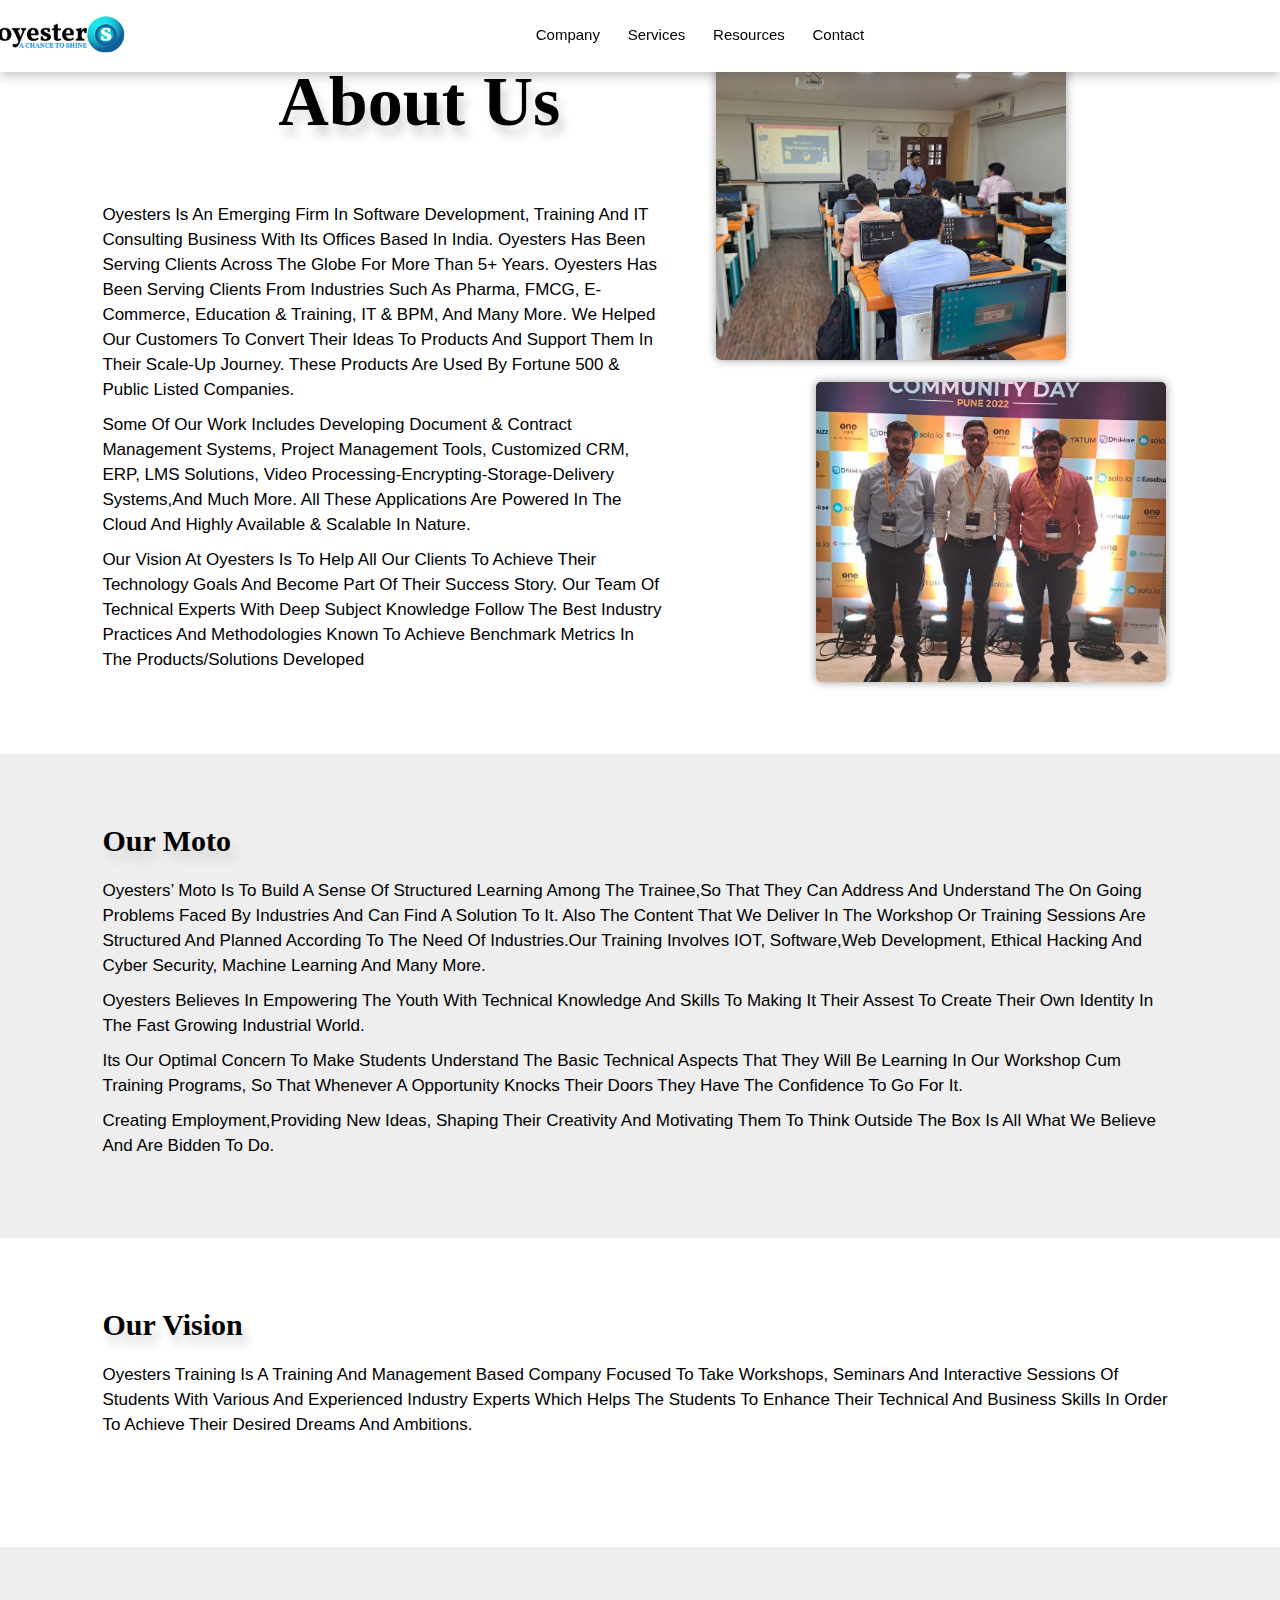
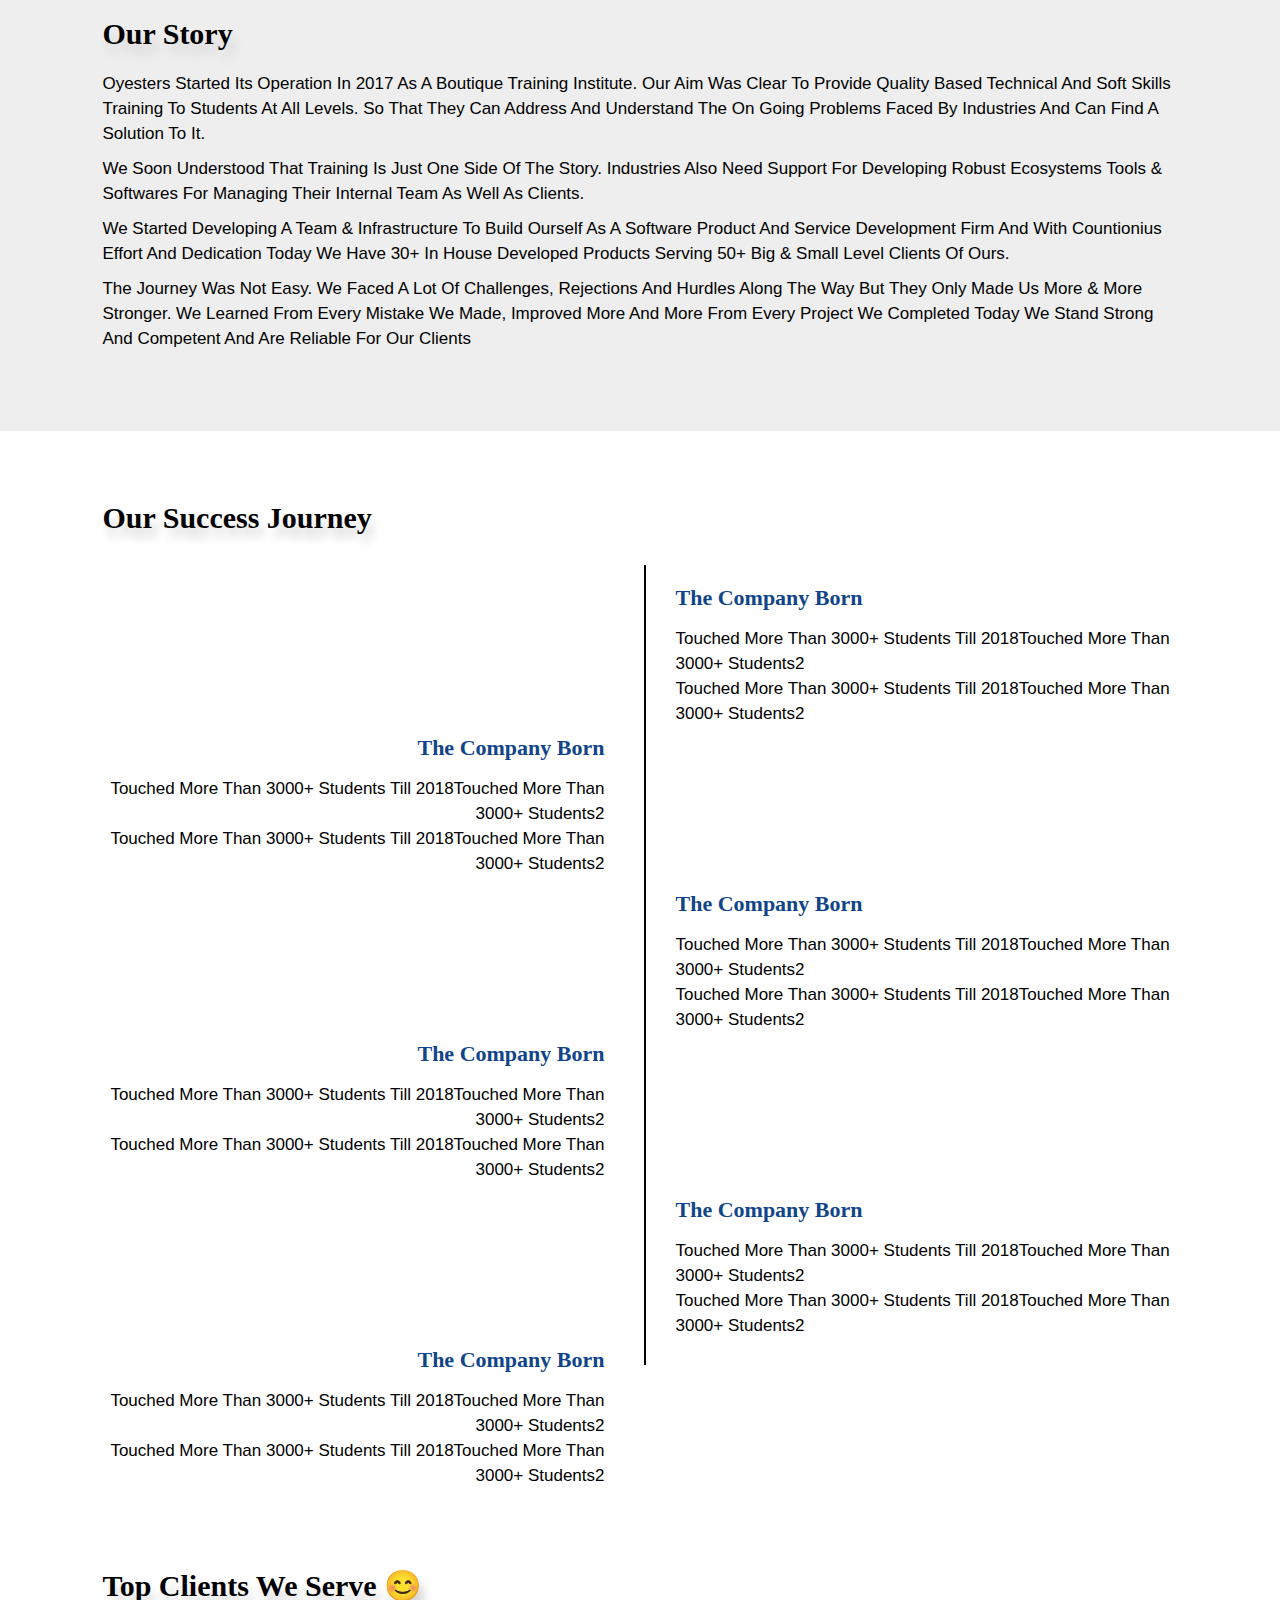
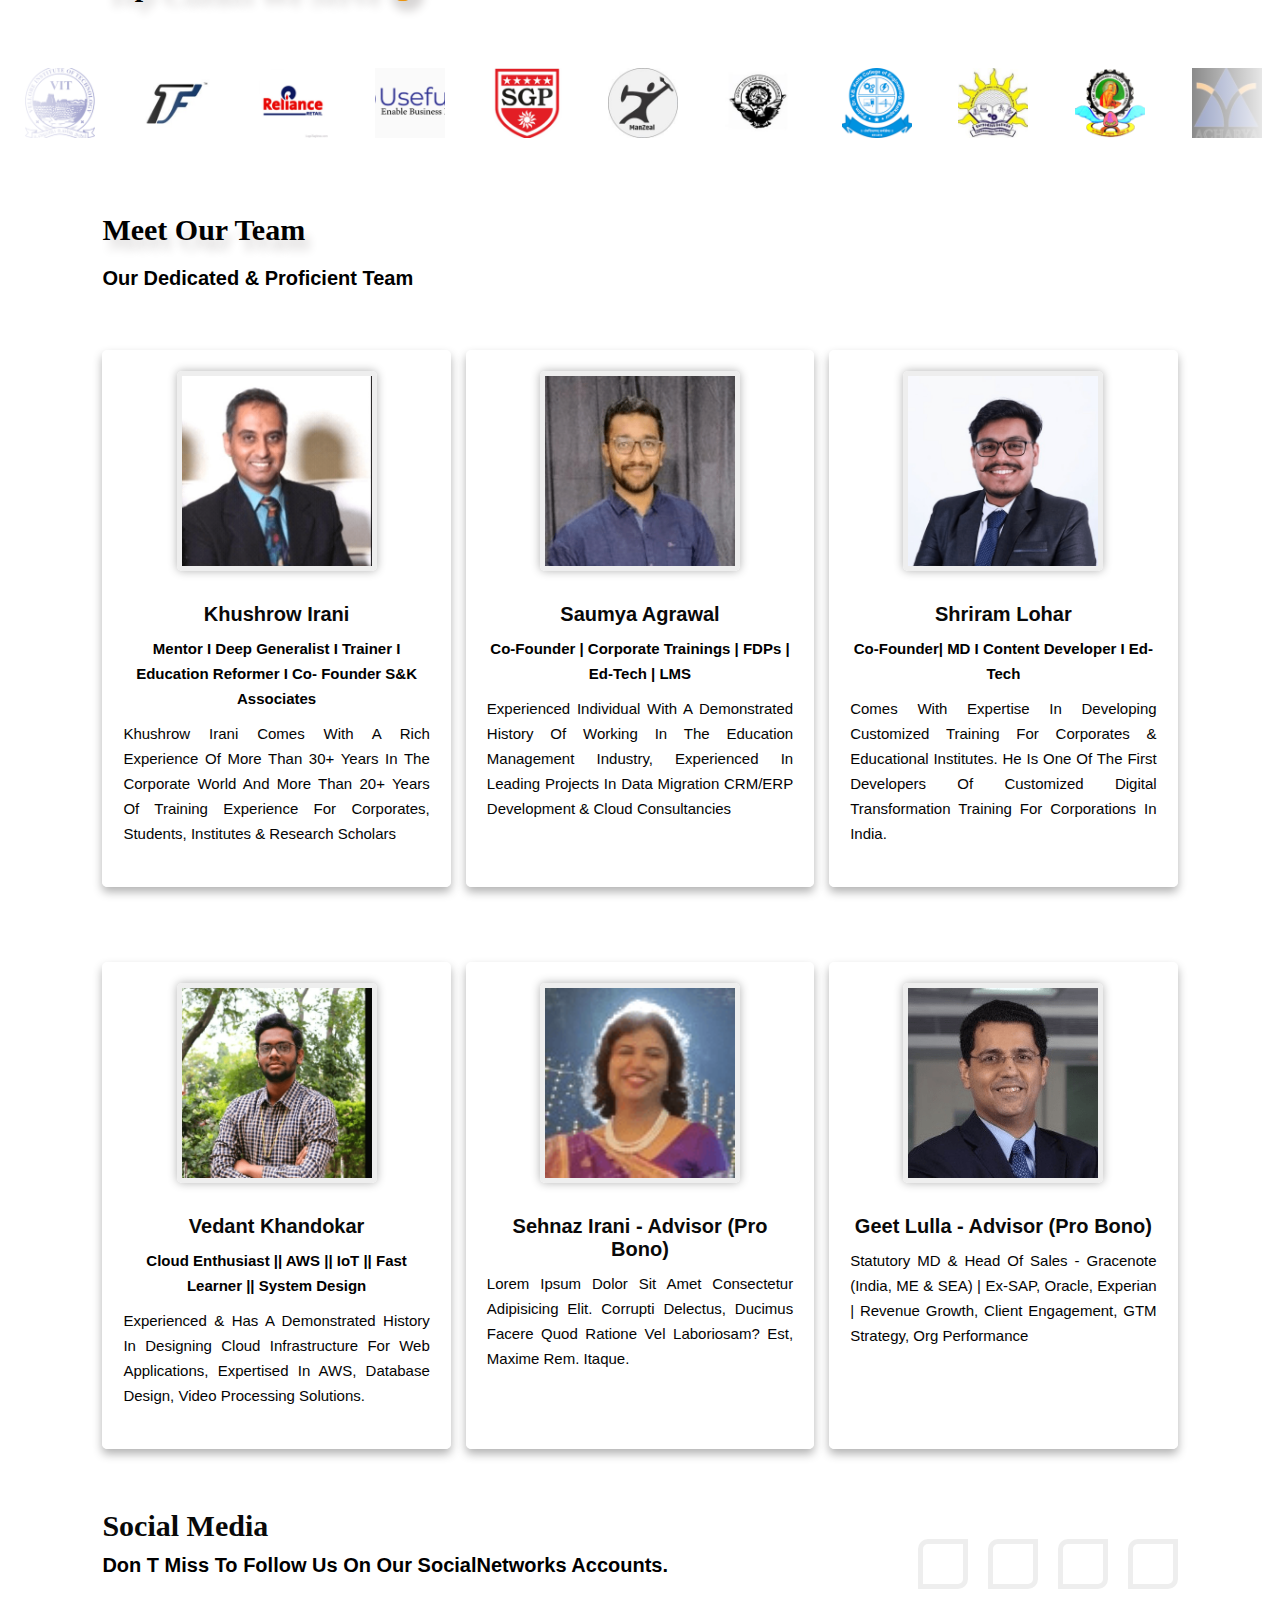
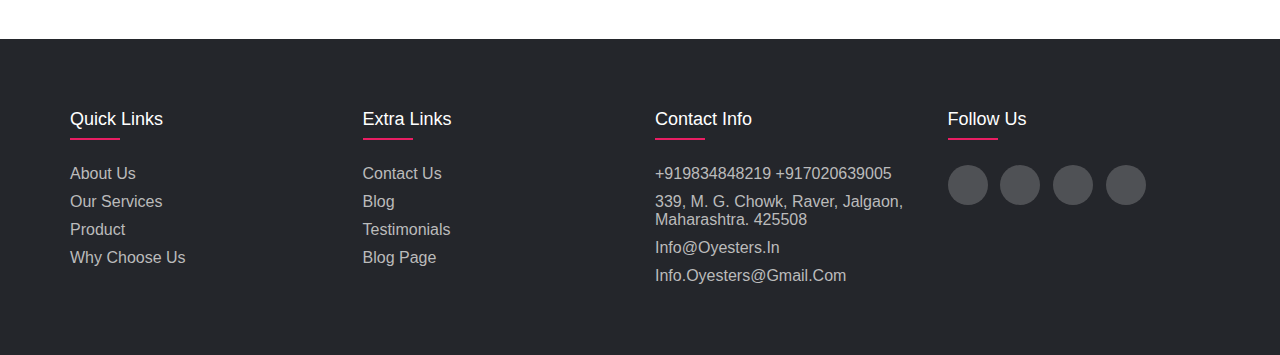
<file: HTML FILES/about.html>
<!DOCTYPE html>
<html lang="en">
<head>
    <meta charset="UTF-8">
    <meta http-equiv="X-UA-Compatible" content="IE=edge">
    <meta name="viewport" content="width=device-width, initial-scale=1.0">
    <title>oyester training</title>

    <!-- css file link  -->
    <link rel="stylesheet" href="../CSS FILES/about.css" />

    <!-- font-awesome file link -->
    <link
      rel="stylesheet"
      href="https://cdnjs.cloudflare.com/ajax/libs/font-awesome/5.15.1/css/all.min.css"
      integrity="sha512-+4zCK9k+qNFUR5X+cKL9EIR+ZOhtIloNl9GIKS57V1MyNsYpYcUrUeQc9vNfzsWfV28IaLL3i96P9sdNyeRssA=="
      crossorigin="anonymous"
    />

    <!-- swiper js link  -->
    <link
      rel="stylesheet"
      href="https://cdn.jsdelivr.net/npm/swiper@8/swiper-bundle.min.css"
    />
</head>
<body>


    <!-- header start -->
    <header class="header">
        <div class="container">
          <div class="row v-center">
            <div class="header-item item-left">
              <div class="logo">
                <a href="../index.html"> <img src="../IMAGES/oyester_logo.png" alt="" /></a>
              </div>
            </div>
            <!-- menu start here -->
            <div class="header-item item-center">
              <div class="menu-overlay"></div>
              <nav class="menu">
                <div class="mobile-menu-head">
                  <div class="go-back"><i class="fa fa-angle-left"></i></div>
                  <div class="current-menu-title"></div>
                  <div class="mobile-menu-close">&times;</div>
                </div>
                <ul class="menu-main">
                  <li class="menu-item-has-children">
                    <a href="#"> company <i class="fa fa-angle-down"></i></a>
                    <div class="sub-menu mega-menu mega-menu-column-4">
                      <div class="list-item">
                        <!-- <h4 class="title">Men's Fashion</h4> -->
                        <ul>
                          <li><a href="./HTML FILES/about.html">who we are </a></li>
                          <li><a href="./HTML FILES/why_choose_us.html">why choose us</a></li>
                          <li><a href="./HTML FILES/services.html"> services</a></li>
                          <!-- <li><a href = "#"> events</a></li> -->
                        </ul>
                      </div>
                      <div class="list-item">
                        <ul>
                          <li>
                            <a href="#">
                              <i class="fa fa-user"></i> 9970924019
                            </a>
                          </li>
                          <li>
                            <a href="#">
                              <i class="fa fa-user"></i> 9970924019
                            </a>
                          </li>
                          <li>
                            <a href="#">
                              <i class="fa fa-user"></i> 9970924019
                            </a>
                          </li>
                          <li>
                            <a href="#">
                              <i class="fa fa-user"></i> 9970924019
                            </a>
                          </li>
                          <li>
                            <a href="#">
                              <i class="fa fa-user"></i> 9970924019
                            </a>
                          </li>
                        </ul>
                      </div>
                      <div class="list-item">
                        <img src="../IMAGES/pic-4.jpg" alt="new Product" />
                      </div>
                      <div class="list-item">
                        <img src="../IMAGES/pic-6.jpg" alt="shop" />
                      </div>
                    </div>
                  </li>
  
                  <li class="menu-item-has-children">
                    <a href="#">Services <i class="fa fa-angle-down"></i></a>
                    <div class="sub-menu mega-menu mega-menu-column-4">
                      <div class="list-item">
                        <h4>
                          <a href="./HTML FILES/services.html" class="title">
                            development services</a
                          >
                        </h4>
                        <ul>
                          <li><a href="#">Enterprise Integration </a></li>
                          <li>
                            <a href="#">Application & Platform Development </a>
                          </li>
                          <li><a href="#">Software Product Engineering </a></li>
                          <li><a href="./HTML FILES/Devops.html"> Devops</a></li>
                          <li><a href="#">Cloud & Infrastructure </a></li>
                        </ul>
                      </div>
                      <div class="list-item">
                        <h4>
                          <a href="./HTML FILES/services.html" class="title">
                            training services</a>
                        </h4>
                        <ul>
                          <li><a href="./HTML FILES/effective_communication.html">Effective Communication</a></li>
                          <li><a href="./HTML FILES/executive_excellence.html">Executive Excellence </a></li>
                          <li><a href="./HTML FILES/decision_making.html">Decision Making </a></li>
                          <li><a href="./HTML FILES/interpreuning.html">Interpreting & Presenting Data </a></li>
                          <li>
                            <a href="./HTML FILES/data_science.html">Data Science Training Using Excel</a>
                          </li>
                        </ul>
                      </div>
                      <div class="list-item">
                        <img src="../IMAGES/pic-1.jpg" alt="new Product" />
                      </div>
                      <div class="list-item">
                        <img src="../IMAGES/pic-3.jpg" alt="shop" />
                      </div>
                    </div>
                  </li>
  
                  <li class="menu-item-has-children">
                    <a href="#">resources <i class="fas fa-angle-down"></i></a>
                    <div class="sub-menu single-column-menu">
                      <ul>
                        <li><a href="./HTML FILES/blogs.html"> blog</a></li>
                        <li><a href="./HTML FILES/product.html"> Product</a></li>
                        <li><a href="#"> testimonials</a></li>
                      </ul>
                    </div>
                  </li>
  
                  <li>
                    <a href="./HTML FILES/contact.html">Contact</a>
                  </li>
                </ul>
              </nav>
            </div>
            <!-- menu end here -->
            <div class="header-item item-right">
              <!-- mobile menu trigger -->
              <div class="mobile-menu-trigger">
                <span></span>
              </div>
            </div>
          </div>
        </div>
      </header>
      <!-- header end -->

      <!-- main about section starts  -->

      
<div class="main-container">
    <div class="content">
            <div class="contenthead">
                <h1>
                    about us
                </h1>
            </div>
            <div class="contentpara">
                <p>
                    
                        Oyesters is an emerging firm in software development, training and IT Consulting business with its offices based in India. Oyesters has been serving clients across the globe for more than 5+ years. Oyesters has been serving clients from industries such as Pharma, FMCG, E-Commerce, Education & Training, IT & BPM, and many more. We helped our customers to convert their ideas to products and support them in their scale-up journey. These products are used by Fortune 500 & public listed companies. 

                </p>

                <p>
                                                    Some of our work includes developing Document & Contract 
                                management systems, Project management tools, Customized CRM, ERP, LMS solutions, Video Processing-Encrypting-Storage-Delivery systems,and 
                                much more. All these applications are powered in the cloud and highly available & scalable in nature.

                </p>

                <p>
                    Our vision at Oyesters is to help all our clients to achieve their technology goals and become part of their success story. Our team of technical experts with deep subject knowledge follow the best industry practices and methodologies known to achieve benchmark metrics in the products/solutions developed

                </p>
            </div>
    </div>
    <div class="images">
        <div class="img2">
            <img class="img2" src="../IMAGES/oyester_services.jpeg" alt="">
        </div>
        <div class="img1">

            <img class="img1" src="../IMAGES/oyester_services2.jpeg" alt="">
        </div>
    </div>
</div>



<div class="container2">


<div class="moto">
  <div class="head">
    <h1> our moto</h1>
  </div>
  <div class="moto-content">
    <p>
      Oyesters’ moto is to build a sense of structured learning among the trainee,So that they can address and
understand the on going problems faced by industries and can find a solution to it. Also the content that we deliver
in the workshop or training sessions are structured and planned according to the need of industries.Our training
involves IOT, software,web development, ethical hacking and cyber security, machine learning and many more.
    </p>
    <p>
Oyesters believes in empowering the youth with technical knowledge and skills to making it their assest to create
their own identity in the fast growing industrial world.
    </p>
    <p>
      Its our optimal concern to make students understand the basic technical aspects that they will be learning in our
workshop cum training programs, So that whenever a opportunity knocks their doors they have the confidence to
go for it.
    </p>
    <p>
      Creating employment,providing new ideas, shaping their creativity and motivating them to think outside the box is
all what we believe and are bidden to do.

    </p>
  </div>
</div>

</div>


<div class="container3">
  <div class="vision">
    <div class="head">
      <h1> our vision</h1>
    </div>

    <div class="vision-content">
      <p>
        Oyesters Training is a training and management based company focused to take workshops, seminars and
interactive sessions of students with various and experienced industry experts which helps the students to
enhance their technical and business skills in order to achieve their desired dreams and ambitions.
      </p>
    </div>
  </div>
</div>

  
  
<div class="container4">
    <div class="story">
      <div class="head">
        <h1>our story</h1>
      </div>
      <div class="story-content">
        <p>
          Oyesters started its operation in 2017 as a boutique training institute. Our aim was clear to provide quality based
  technical and soft skills training to students at all levels. So that they can address and understand the on going
  problems faced by industries and can find a solution to it.
        </p>
  
        <p>
        
  We soon understood that training is just one side of the story. Industries also need support for developing robust
  ecosystems tools & softwares for managing their internal team as well as clients.
        </p>
  
        <p>
  We started developing a team & infrastructure to build ourself as a software product and service development firm and with countionius effort and dedication today we have 30+ in house developed products serving 50+ big &
  small level clients of ours.
  
        </p>
        <p>
  The journey was not easy. We faced a lot of challenges, rejections and hurdles along the way but they only made
  us more & more stronger. We learned from every mistake we made, improved more and more from every project we completed today we stand strong and competent and are reliable for our clients
        </p>
      </div>
    </div>
  </div>
  
  
  <div class="container5">
    <div class="success-journey">
       <div class="head">
        <h1> our success journey</h1>
       </div>
    </div>

    <div class="success-journey-content">
        
      <div class="journey-left">

        <div class="success-content hi-1">

         
          <h2> the company born</h2>
          <ul>
            <li>
              Touched more than 3000+ students
              till 2018Touched more than 3000+
              students2 
            </li>
            <li>
              Touched more than 3000+ students
              till 2018Touched more than 3000+
              students2 
            </li>
          </ul>

          
        </div>

        <div class="success-content hi-2">
          <h2> the company born</h2>
          <ul>
            <li>
              Touched more than 3000+ students
              till 2018Touched more than 3000+
              students2 
            </li>
            <li>
              Touched more than 3000+ students
              till 2018Touched more than 3000+
              students2 
            </li>
          </ul>
         
        </div>

        <div class="success-content hi-3">
          <h2> the company born</h2>
          <ul>
            <li>
              Touched more than 3000+ students
              till 2018Touched more than 3000+
              students2 
            </li>
            <li>
              Touched more than 3000+ students
              till 2018Touched more than 3000+
              students2 
            </li>
          </ul>
         
        </div>

      </div>

      <div class="journey-bar">

        <div>
          <i class="fa fa-circle"></i>
          <div class="line"> </div>
        </div>
        <div>
          <i class="fa fa-circle"></i>
          <div class="line"> </div>
        </div>
        <div>
          <i class="fa fa-circle"></i>
          <div class="line"> </div>
        </div>
        <div>
          <i class="fa fa-circle"></i>
          <div class="line"> </div>
        </div>
        <div>
          <i class="fa fa-circle"></i>
          <div class="line"> </div>
        </div>
        <div>
          <i class="fa fa-circle"></i>
          <div class="line"> </div>
        </div>

      </div>

      <div class="journey-right">

         <div class="success-content hi-4">
          <h2> the company born</h2>
          <ul>
            <li>
              Touched more than 3000+ students
            till 2018Touched more than 3000+
            students2 
            </li>
            <li>
              Touched more than 3000+ students
            till 2018Touched more than 3000+
            students2 
            </li>
          </ul>
         
         </div>

         <div class="success-content hi-5">
          <h2> the company born</h2>
          <ul>
            <li>
              Touched more than 3000+ students
            till 2018Touched more than 3000+
            students2 
            </li>
            <li>
              Touched more than 3000+ students
            till 2018Touched more than 3000+
            students2 
            </li>
          </ul>
        
         </div>

         <div class="success-content hi-6">
          <h2> the company born</h2>
          <ul>
            <li>
              Touched more than 3000+ students
            till 2018Touched more than 3000+
            students2 
            </li>
            <li>
              Touched more than 3000+ students
            till 2018Touched more than 3000+
            students2 
            </li>
          </ul>
          
         </div>


      </div>


</div>



<div class="logocontainer">

    <div class="success-journey ">
      <div class="head">
       <h1> top clients we serve 😊</h1>
      </div>
   </div>
  
    <div class="logo-slider">
       <div class="logo-slider-track">
         <div class="logo-slide">
           <img src="../IMAGES/vit-logo.png" alt="">
       </div>
       <div class="logo-slide">
           <img src="../IMAGES/Logo_of_TechfestIIT_Bombay.jpg" alt="">
       </div>
       <div class="logo-slide">
           <img src="../IMAGES/reliance-logo.png" alt="">
       </div>
       <div class="logo-slide">
           <img src="../IMAGES/logo-useful.png" alt="">
       </div>
       <div class="logo-slide">
           <img src="../IMAGES/sgp-logo.png" alt="">
       </div>
       <div class="logo-slide">
           <img src="../IMAGES/Logo-manzeal.jpeg" alt="">
       </div>
       <div class="logo-slide">
           <img src="../IMAGES/gov-amrt-logo.jpg" alt="">
       </div>
       <div class="logo-slide">
           <img src="../IMAGES/VB-Kolte-Malkapur-logo.png" alt="">
       </div>
       <div class="logo-slide">
           <img src="../IMAGES/suryodaya-logo.jpg" alt="">
       </div>
       <div class="logo-slide">
           <img src="../IMAGES/logo1-ssgmce.png" alt="">
       </div>
        <div class="logo-slide">
           <img src="../IMAGES/last-logo.jpg" alt="">
       </div>
        <div class="logo-slide">
           <img src="../IMAGES/iit-bhubneshwar-logo.jpg" alt="">
       </div>
     
  
       </div>
    </div>
  </div>

  
          
    
<!-- team sections starts  -->

<div class="container-6">
    <div class="team-heading">
      <div class="head">
        <h1> meet our team</h1>
        <h2>
          our dedicated & proficient team
        </h2>
       </div>
    </div>
  
    <div class="review" id="reviews">
  
     <div class="box-container">
      <div class="box">
        <img src="../IMAGES/khushrow-irani-min.png" alt="" />
        <h2>Khushrow Irani </h2>
        <h3>
          Mentor I Deep Generalist I Trainer I Education Reformer I Co- founder S&K associates  
        </h3>
        <p>
          Khushrow Irani comes with a rich experience of more than 30+ years in the corporate world and more than 20+ years of training experience for corporates, students, institutes & Research scholars
        </p>
      </div>
      <div class="box">
        <img src="../IMAGES/saumya-agawal-min.png" alt="" />
        <h2>Saumya Agrawal</h2>
        <h3>
            Co-Founder | Corporate Trainings | FDPs | Ed-Tech | LMS
        </h3>
        <p>
          Experienced individual with a demonstrated history of working in the Education Management industry, experienced in leading projects in data migration CRM/ERP development & Cloud Consultancies 
        </p>
      </div>
      <div class="box">
        <img src="../IMAGES/shriram-lohar-min.png" alt="" />
        <h2>Shriram Lohar</h2>
        <h3>
          Co-Founder| MD I Content Developer I Ed-Tech
        </h3>
        <p>
          Comes with expertise in developing customized training for corporates & educational Institutes. He is one of the first developers of customized Digital Transformation training for corporations in India.
  
        </p>
      </div>
      <div class="box">
        <img src="../IMAGES/vedant-khandokar-min.png" alt="" />
        <h2>Vedant Khandokar</h2>
        <h3>
          Cloud Enthusiast || AWS || IoT || Fast Learner || System Design
        </h3>
        <p>
          Experienced & has a demonstrated history in designing cloud infrastructure for web applications, expertised in AWS, database design, video processing solutions.
  
        </p>
      </div>
      <div class="box">
        <img src="../IMAGES/sehnaz-irani-min.png" alt="" />
        <h2>
          Sehnaz Irani - Advisor (Pro bono)
        </h2>
        
        <p>
          Lorem ipsum dolor sit amet consectetur adipisicing elit. Corrupti
          delectus, ducimus facere quod ratione vel laboriosam? Est, maxime
          rem. Itaque.
        </p>
      </div>
      <div class="box">
        <img src="../IMAGES/geet-lulla-min.png" alt="" />
        <h2>Geet Lulla - Advisor (Pro bono)</h2>
        <p>
          Statutory MD & Head of Sales - Gracenote (India, ME & SEA) | Ex-SAP, Oracle, Experian | Revenue Growth, Client Engagement, GTM Strategy, Org Performance
  
        </p>
      </div>
    </div>
  
  </div>
  
  </div>
  


  


<div class="social-media">
    <div class="header-social-media">
      <h2>
        social media
      </h2>
      <h3>
        Don t Miss To Follow Us On Our
        SocialNetworks Accounts.
      </h3>
    </div>
  
    <div class="social-content">
      <div class="icon"> <a href="#"><i class="fab fa-facebook-f"></i></a></div>
      <div class="icon"><a href="#"><i class="fab fa-twitter"></i></a></div>
      <div class="icon">  <a href="#"><i class="fab fa-instagram"></i></a></div>
      <div class="icon">   <a href="#"><i class="fab fa-linkedin-in"></i></a></div>
      
    </div>
  </div>
  

  
  <!-- footer section starts  -->

  
  <footer class="footer">
    <div class="footer-container">
        <div class="row">
            <div class="footer-col">
              <h4>quick links</h4>
              <ul>
                  <li><a href="./HTML FILES/about.html">about us</a></li>
                  <li><a href="./HTML FILES/services.html">our services</a></li>
                  <li><a href="./HTML FILES/product.html">product</a></li>
                  <li><a href="./HTML FILES/why_choose_us.html">why choose us</a></li>
              </ul>
            </div>
            <div class="footer-col">
              <h4>extra links</h4>
              <ul>
                  <li><a href="./HTML FILES/contact.html">contact us</a></li>
                  <li><a href="./HTML FILES/blogs.html">blog</a></li>
                  <li><a href="./HTML FILES/testimonials.html">testimonials</a></li>
                  <li><a href="./HTML FILES/iot.html"> blog page</a></li>
              </ul>
            </div>
            <div class="footer-col">
              <h4>contact info </h4>
              <ul>
                  <li><a href="#"> +919834848219 +917020639005  </a></li>
                  <li><a href="#">339, M. G. Chowk, Raver, Jalgaon, Maharashtra. 425508</a></li>
                  <li><a href="#"> info@oyesters.in</a></li>
                  <li><a href="#">info.oyesters@gmail.com</a></li>
              </ul>
            </div>
            <div class="footer-col">
                <h4>follow us</h4>
                <div class="social-links">
                    <a href="#"><i class="fab fa-facebook-f"></i></a>
                    <a href="#"><i class="fab fa-twitter"></i></a>
                    <a href="#"><i class="fab fa-instagram"></i></a>
                    <a href="#"><i class="fab fa-linkedin-in"></i></a>
                </div>
            </div>
        </div>
    </div>
</footer>

  
  <script src="https://cdn.jsdelivr.net/npm/swiper@8/swiper-bundle.min.js"></script>

  <script src="../JS FILES/index.js"></script>
  
    
</body>
</html>
</file>
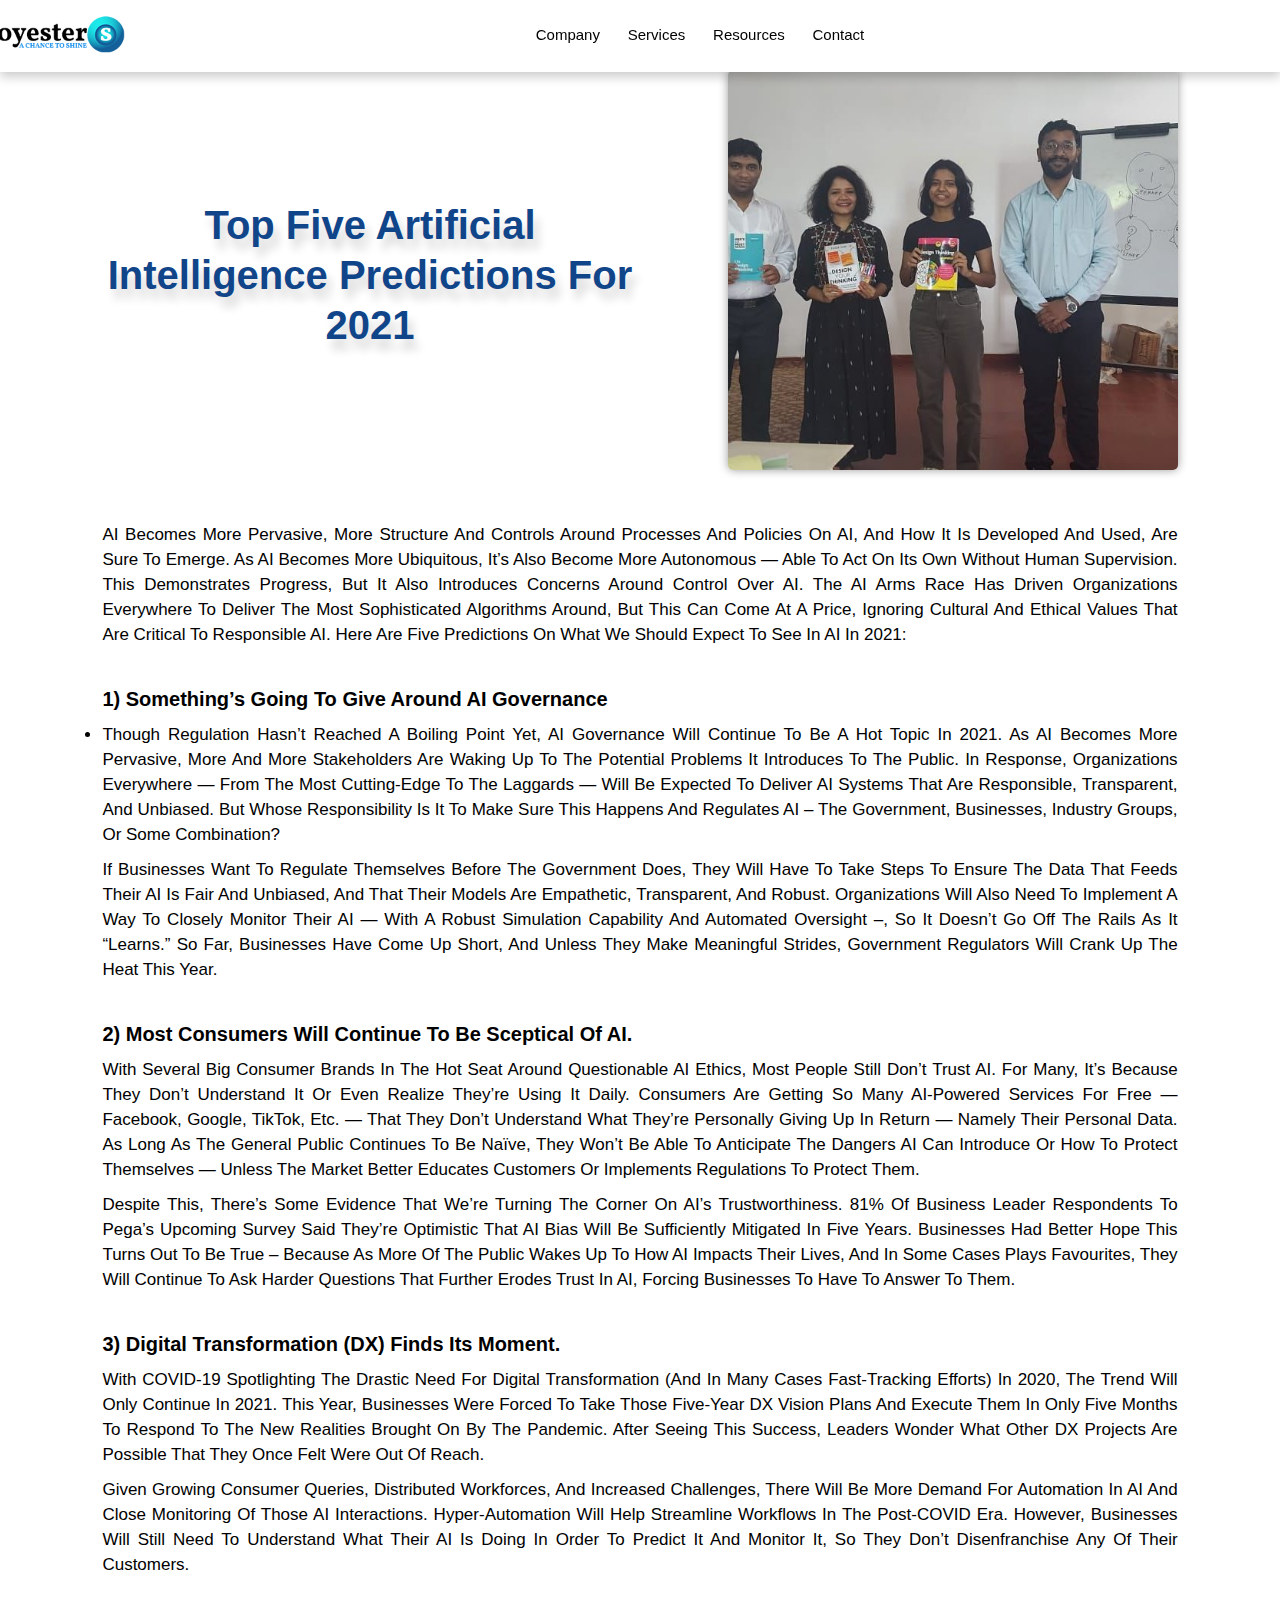
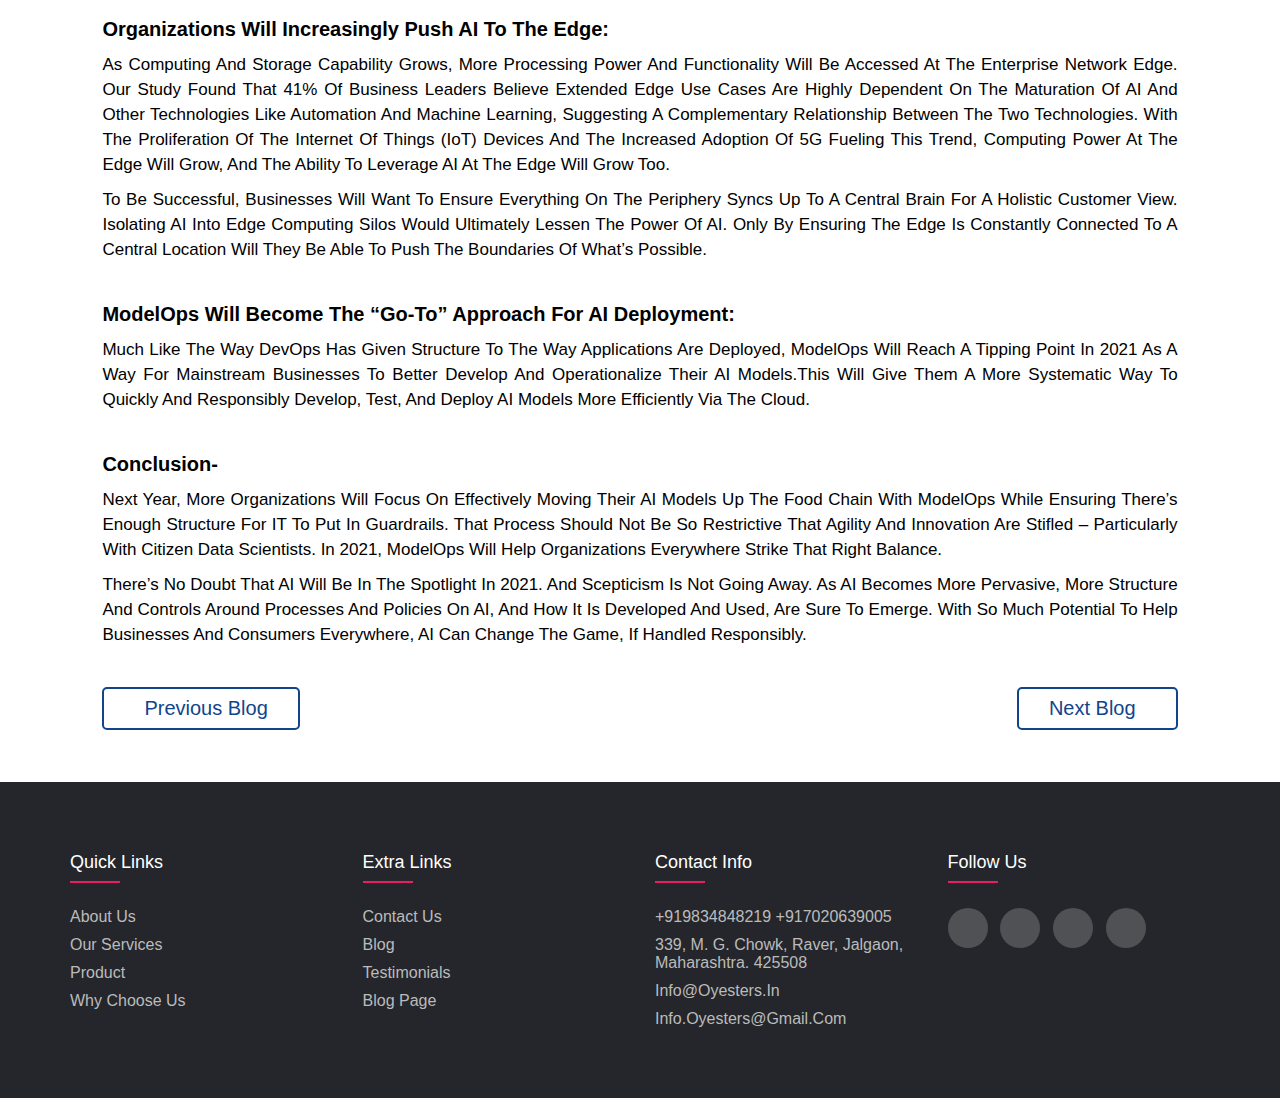
<file: HTML FILES/AI_prediction.html>
<!DOCTYPE html>
<html lang="en">
<head>
    <meta charset="UTF-8">
    <meta http-equiv="X-UA-Compatible" content="IE=edge">
    <meta name="viewport" content="width=device-width, initial-scale=1.0">
    <title>oyester training</title>

    <!-- css file link  -->
    <link rel="stylesheet" href="../CSS FILES/AI_prediction.css" />

    <!-- font-awesome file link -->
    <link
      rel="stylesheet"
      href="https://cdnjs.cloudflare.com/ajax/libs/font-awesome/5.15.1/css/all.min.css"
      integrity="sha512-+4zCK9k+qNFUR5X+cKL9EIR+ZOhtIloNl9GIKS57V1MyNsYpYcUrUeQc9vNfzsWfV28IaLL3i96P9sdNyeRssA=="
      crossorigin="anonymous"
    />

    <!-- swiper js link  -->
    <link
      rel="stylesheet"
      href="https://cdn.jsdelivr.net/npm/swiper@8/swiper-bundle.min.css"
    />
</head>
<body>
    
      <!-- header start -->
      <header class="header">
        <div class="container">
          <div class="row v-center">
            <div class="header-item item-left">
              <div class="logo">
                 <a href="../index.html"> <img src="../IMAGES/oyester_logo.png" alt="" /></a>
              </div>
            </div>
            <!-- menu start here -->
            <div class="header-item item-center">
              <div class="menu-overlay"></div>
              <nav class="menu">
                <div class="mobile-menu-head">
                  <div class="go-back"><i class="fa fa-angle-left"></i></div>
                  <div class="current-menu-title"></div>
                  <div class="mobile-menu-close">&times;</div>
                </div>
                <ul class="menu-main">
                  <li class="menu-item-has-children">
                    <a href="#"> company <i class="fa fa-angle-down"></i></a>
                    <div class="sub-menu mega-menu mega-menu-column-4">
                      <div class="list-item">
                        <!-- <h4 class="title">Men's Fashion</h4> -->
                        <ul>
                          <li><a href="../HTML FILES/about.html">who we are </a></li>
                          <li><a href="../HTML FILES/why_choose_us.html">why choose us</a></li>
                          <li><a href="../HTML FILES/services.html"> services</a></li>
                          <!-- <li><a href = "#"> events</a></li> -->
                        </ul>
                      </div>
                      <div class="list-item">
                        <ul>
                          <li>
                            <a href="#">
                              <i class="fa fa-user"></i> 9970924019
                            </a>
                          </li>
                          <li>
                            <a href="#">
                              <i class="fa fa-user"></i> 9970924019
                            </a>
                          </li>
                          <li>
                            <a href="#">
                              <i class="fa fa-user"></i> 9970924019
                            </a>
                          </li>
                          <li>
                            <a href="#">
                              <i class="fa fa-user"></i> 9970924019
                            </a>
                          </li>
                          <li>
                            <a href="#">
                              <i class="fa fa-user"></i> 9970924019
                            </a>
                          </li>
                        </ul>
                      </div>
                      <div class="list-item">
                        <img src="../IMAGES/pic-4.jpg" alt="new Product" />
                      </div>
                      <div class="list-item">
                        <img src="../IMAGES/pic-6.jpg" alt="shop" />
                      </div>
                    </div>
                  </li>
  
                  <li class="menu-item-has-children">
                    <a href="#">Services <i class="fa fa-angle-down"></i></a>
                    <div class="sub-menu mega-menu mega-menu-column-4">
                      <div class="list-item">
                        <h4>
                          <a href="../HTML FILES/services.html" class="title">
                            development services</a
                          >
                        </h4>
                        <ul>
                          <li><a href="#">Enterprise Integration </a></li>
                          <li>
                            <a href="#">Application & Platform Development </a>
                          </li>
                          <li><a href="#">Software Product Engineering </a></li>
                          <li><a href="../HTML FILES/Devops.html"> Devops</a></li>
                          <li><a href="#">Cloud & Infrastructure </a></li>
                        </ul>
                      </div>
                      <div class="list-item">
                        <h4>
                          <a href="../HTML FILES/services.html" class="title">
                            training services</a>
                        </h4>
                        <ul>
                          <li><a href="../HTML FILES/effective_communication.html">Effective Communication</a></li>
                          <li><a href="../HTML FILES/executive_excellence.html">Executive Excellence </a></li>
                          <li><a href="../HTML FILES/decision_making.html">Decision Making </a></li>
                          <li><a href="../HTML FILES/interpreuning.html">Interpreting & Presenting Data </a></li>
                          <li>
                            <a href="../HTML FILES/data_science.html">Data Science Training Using Excel</a>
                          </li>
                        </ul>
                      </div>
                      <div class="list-item">
                        <img src="../IMAGES/pic-1.jpg" alt="new Product" />
                      </div>
                      <div class="list-item">
                        <img src="../IMAGES/pic-3.jpg" alt="shop" />
                      </div>
                    </div>
                  </li>
  
                  <li class="menu-item-has-children">
                    <a href="#">resources <i class="fas fa-angle-down"></i></a>
                    <div class="sub-menu single-column-menu">
                      <ul>
                        <li><a href="../HTML FILES/blogs.html"> blog</a></li>
                        <li><a href="../HTML FILES/product.html"> Product</a></li>
                        <li><a href="#"> testimonials</a></li>
                      </ul>
                    </div>
                  </li>
  
                  <li>
                    <a href="../HTML FILES/contact.html">Contact</a>
                  </li>
                </ul>
              </nav>
            </div>
            <!-- menu end here -->
            <div class="header-item item-right">
              <!-- mobile menu trigger -->
              <div class="mobile-menu-trigger">
                <span></span>
              </div>
            </div>
          </div>
        </div>
      </header>
      <!-- header end -->


      
  
      <div class="main-container">
        <div class="homeabout">
          <div class="homecontent">
            <h1>Top Five Artificial Intelligence Predictions For 2021</h1>
          </div>
  
          <div class="homeimage">
            <figure>
              <img src="../IMAGES/why_oyesters.jpeg" alt="" />
            </figure>
          </div>
        </div>
      </div>
  
      <div class="content">
        <p>
          AI becomes more pervasive, more structure and controls around processes
          and policies on AI, and how it is developed and used, are sure to
          emerge. As AI becomes more ubiquitous, it’s also become more autonomous
          — able to act on its own without human supervision. This demonstrates
          progress, but it also introduces concerns around control over AI. The AI
          Arms Race has driven organizations everywhere to deliver the most
          sophisticated algorithms around, but this can come at a price, ignoring
          cultural and ethical values that are critical to responsible AI. Here
          are five predictions on what we should expect to see in AI in 2021:
        </p>
  
        <h3>1) Something’s going to give around AI governance</h3>
        <li>
          Though regulation hasn’t reached a boiling point yet, AI governance will
          continue to be a hot topic in 2021. As AI becomes more pervasive, more
          and more stakeholders are waking up to the potential problems it
          introduces to the public. In response, organizations everywhere — from
          the most cutting-edge to the laggards — will be expected to deliver AI
          systems that are responsible, transparent, and unbiased. But whose
          responsibility is it to make sure this happens and regulates AI – the
          government, businesses, industry groups, or some combination?
        </li>
  
        <p>
          If businesses want to regulate themselves before the government does,
          they will have to take steps to ensure the data that feeds their AI is
          fair and unbiased, and that their models are empathetic, transparent,
          and robust. Organizations will also need to implement a way to closely
          monitor their AI — with a robust simulation capability and automated
          oversight –, so it doesn’t go off the rails as it “learns.” So far,
          businesses have come up short, and unless they make meaningful strides,
          government regulators will crank up the heat this year.
        </p>
  
        <h3>2) Most consumers will continue to be sceptical of AI.</h3>
        <p>
          With several big consumer brands in the hot seat around questionable AI
          ethics, most people still don’t trust AI. For many, it’s because they
          don’t understand it or even realize they’re using it daily. Consumers
          are getting so many AI-powered services for free — Facebook, Google,
          TikTok, etc. — that they don’t understand what they’re personally giving
          up in return — namely their personal data. As long as the general public
          continues to be naïve, they won’t be able to anticipate the dangers AI
          can introduce or how to protect themselves — unless the market better
          educates customers or implements regulations to protect them.
        </p>
  
        <p>
          Despite this, there’s some evidence that we’re turning the corner on
          AI’s trustworthiness. 81% of business leader respondents to Pega’s
          upcoming survey said they’re optimistic that AI bias will be
          sufficiently mitigated in five years. Businesses had better hope this
          turns out to be true – because as more of the public wakes up to how AI
          impacts their lives, and in some cases plays favourites, they will
          continue to ask harder questions that further erodes trust in AI,
          forcing businesses to have to answer to them.
        </p>
  
        <h3>3) Digital transformation (DX) finds its moment.</h3>
  
        <p>
          With COVID-19 spotlighting the drastic need for digital transformation
          (and in many cases fast-tracking efforts) in 2020, the trend will only
          continue in 2021. This year, businesses were forced to take those
          five-year DX vision plans and execute them in only five months to
          respond to the new realities brought on by the pandemic. After seeing
          this success, leaders wonder what other DX projects are possible that
          they once felt were out of reach.
        </p>
  
        <p>
          Given growing consumer queries, distributed workforces, and increased
          challenges, there will be more demand for automation in AI and close
          monitoring of those AI interactions. Hyper-automation will help
          streamline workflows in the post-COVID era. However, businesses will
          still need to understand what their AI is doing in order to predict it
          and monitor it, so they don’t disenfranchise any of their customers.
        </p>
  
        <h3>Organizations will increasingly push AI to the edge:  </h3>
  
        <p>
          As computing and storage capability grows, more processing power and functionality will be accessed at the enterprise network edge. Our study found that 41% of business leaders believe extended edge use cases are highly dependent on the maturation of AI and other technologies like automation and machine learning, suggesting a complementary relationship between the two technologies. With the proliferation of the internet of things (IoT) devices and the increased adoption of 5G fueling this trend, computing power at the edge will grow, and the ability to leverage AI at the edge will grow too. 
        </p>
  
        <p>
          To be successful, businesses will want to ensure everything on the periphery syncs up to a central brain for a holistic customer view. Isolating AI into edge computing silos would ultimately lessen the power of AI. Only by ensuring the edge is constantly connected to a central location will they be able to push the boundaries of what’s possible. 
        </p>
  
        <h3>ModelOps will become the “go-to” approach for AI deployment:</h3>
  
        <p>
          Much like the way DevOps has given structure to the way applications are deployed, ModelOps will reach a tipping point in 2021 as a way for mainstream businesses to better develop and operationalize their AI models.This will give them a more systematic way to quickly and responsibly develop, test, and deploy AI models more efficiently via the Cloud. 
        </p>
  
        
        <h3>Conclusion-</h3>
  
        <p>
          Next year, more organizations will focus on effectively moving their AI models up the food chain with ModelOps while ensuring there’s enough structure for IT to put in guardrails. That process should not be so restrictive that agility and innovation are stifled – particularly with Citizen data scientists. In 2021, ModelOps will help organizations everywhere strike that right balance. 
        </p>
  
        <p>
          There’s no doubt that AI will be in the spotlight in 2021. And scepticism is not going away. As AI becomes more pervasive, more structure and controls around processes and policies on AI, and how it is developed and used, are sure to emerge. With so much potential to help businesses and consumers everywhere, AI can change the game, if handled responsibly.
        </p>
  
      </div>
  
      <div class="nextpage">
        <div class="previous">
          <a href="Iot.html" class="btn"><i class="fas fa-angle-left"></i> previous blog</a>
        </div>
        <div class="next">
           <a href="smart_connectivity.html" class="btn"> next blog <i class="fas fa-angle-right"></i></a>
        </div>
      </div>
  
  
  


       
  <!-- footer section starts  -->

  
  <footer class="footer">
    <div class="footer-container">
        <div class="row">
            <div class="footer-col">
              <h4>quick links</h4>
              <ul>
                  <li><a href="./HTML FILES/about.html">about us</a></li>
                  <li><a href="./HTML FILES/services.html">our services</a></li>
                  <li><a href="./HTML FILES/product.html">product</a></li>
                  <li><a href="./HTML FILES/why_choose_us.html">why choose us</a></li>
              </ul>
            </div>
            <div class="footer-col">
              <h4>extra links</h4>
              <ul>
                  <li><a href="./HTML FILES/contact.html">contact us</a></li>
                  <li><a href="./HTML FILES/blogs.html">blog</a></li>
                  <li><a href="./HTML FILES/testimonials.html">testimonials</a></li>
                  <li><a href="./HTML FILES/iot.html"> blog page</a></li>
              </ul>
            </div>
            <div class="footer-col">
              <h4>contact info </h4>
              <ul>
                  <li><a href="#"> +919834848219 +917020639005  </a></li>
                  <li><a href="#">339, M. G. Chowk, Raver, Jalgaon, Maharashtra. 425508</a></li>
                  <li><a href="#"> info@oyesters.in</a></li>
                  <li><a href="#">info.oyesters@gmail.com</a></li>
              </ul>
            </div>
            <div class="footer-col">
                <h4>follow us</h4>
                <div class="social-links">
                    <a href="#"><i class="fab fa-facebook-f"></i></a>
                    <a href="#"><i class="fab fa-twitter"></i></a>
                    <a href="#"><i class="fab fa-instagram"></i></a>
                    <a href="#"><i class="fab fa-linkedin-in"></i></a>
                </div>
            </div>
        </div>
    </div>
</footer>

  
  <script src="https://cdn.jsdelivr.net/npm/swiper@8/swiper-bundle.min.js"></script>

  <script src="../JS FILES/index.js"></script>

</body>
</html>
</file>
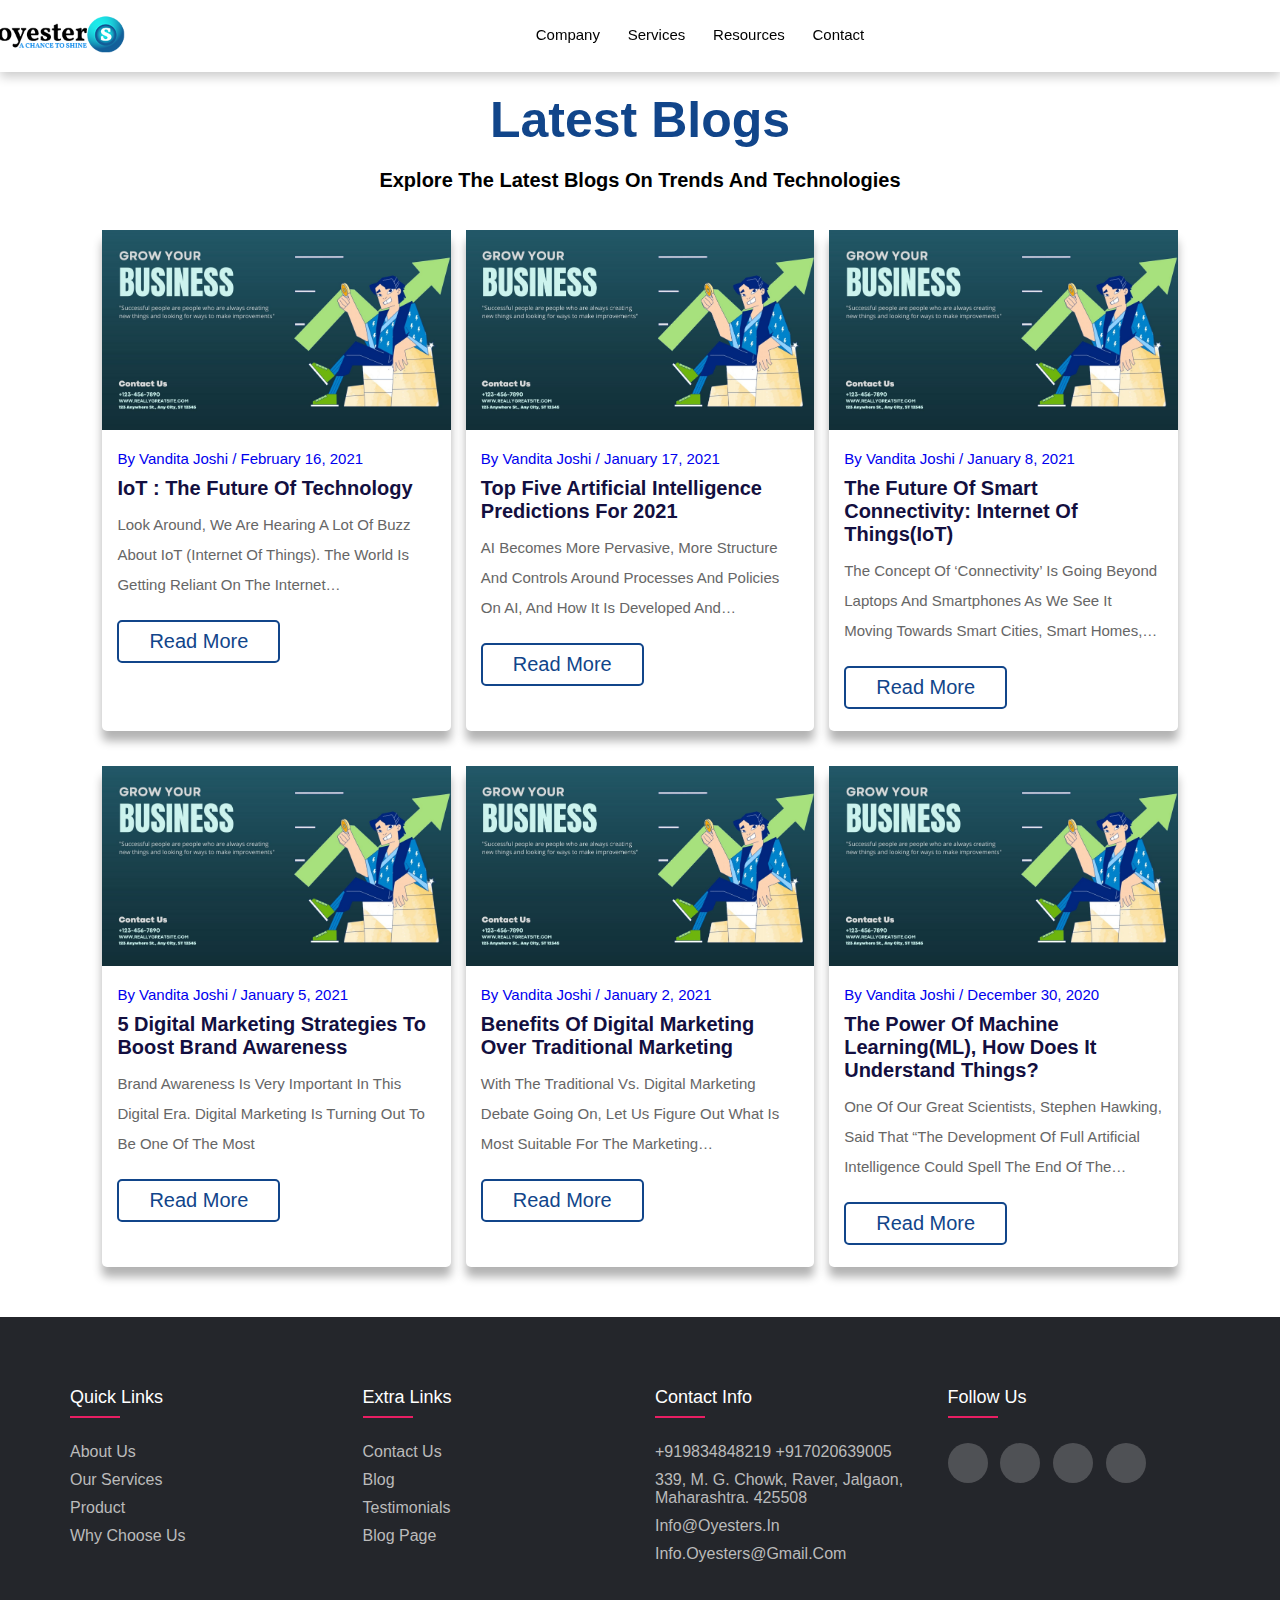
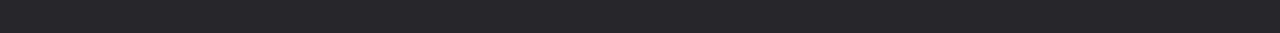
<file: HTML FILES/blogs.html>
<!DOCTYPE html>
<html lang="en">
<head>
    <meta charset="UTF-8">
    <meta http-equiv="X-UA-Compatible" content="IE=edge">
    <meta name="viewport" content="width=device-width, initial-scale=1.0">
    <title>oyester training</title>

    <!-- css file link  -->
    <link rel="stylesheet" href="../CSS FILES/blogs.css" />

    <!-- font-awesome file link -->
    <link
      rel="stylesheet"
      href="https://cdnjs.cloudflare.com/ajax/libs/font-awesome/5.15.1/css/all.min.css"
      integrity="sha512-+4zCK9k+qNFUR5X+cKL9EIR+ZOhtIloNl9GIKS57V1MyNsYpYcUrUeQc9vNfzsWfV28IaLL3i96P9sdNyeRssA=="
      crossorigin="anonymous"
    />

    <!-- swiper js link  -->
    <link
      rel="stylesheet"
      href="https://cdn.jsdelivr.net/npm/swiper@8/swiper-bundle.min.css"
    />
</head>
<body>
    
      <!-- header start -->
      <header class="header">
        <div class="container">
          <div class="row v-center">
            <div class="header-item item-left">
              <div class="logo">
                <a href="../index.html"> <img src="../IMAGES/oyester_logo.png" alt="" /></a>
              </div>
            </div>
            <!-- menu start here -->
            <div class="header-item item-center">
              <div class="menu-overlay"></div>
              <nav class="menu">
                <div class="mobile-menu-head">
                  <div class="go-back"><i class="fa fa-angle-left"></i></div>
                  <div class="current-menu-title"></div>
                  <div class="mobile-menu-close">&times;</div>
                </div>
                <ul class="menu-main">
                  <li class="menu-item-has-children">
                    <a href="#"> company <i class="fa fa-angle-down"></i></a>
                    <div class="sub-menu mega-menu mega-menu-column-4">
                      <div class="list-item">
                        <!-- <h4 class="title">Men's Fashion</h4> -->
                        <ul>
                          <li><a href="../HTML FILES/about.html">who we are </a></li>
                          <li><a href="../HTML FILES/why_choose_us.html">why choose us</a></li>
                          <li><a href="../HTML FILES/services.html"> services</a></li>
                          <!-- <li><a href = "#"> events</a></li> -->
                        </ul>
                      </div>
                      <div class="list-item">
                        <ul>
                          <li>
                            <a href="#">
                              <i class="fa fa-user"></i> 9970924019
                            </a>
                          </li>
                          <li>
                            <a href="#">
                              <i class="fa fa-user"></i> 9970924019
                            </a>
                          </li>
                          <li>
                            <a href="#">
                              <i class="fa fa-user"></i> 9970924019
                            </a>
                          </li>
                          <li>
                            <a href="#">
                              <i class="fa fa-user"></i> 9970924019
                            </a>
                          </li>
                          <li>
                            <a href="#">
                              <i class="fa fa-user"></i> 9970924019
                            </a>
                          </li>
                        </ul>
                      </div>
                      <div class="list-item">
                        <img src="../IMAGES/pic-4.jpg" alt="new Product" />
                      </div>
                      <div class="list-item">
                        <img src="../IMAGES/pic-6.jpg" alt="shop" />
                      </div>
                    </div>
                  </li>
  
                  <li class="menu-item-has-children">
                    <a href="#">Services <i class="fa fa-angle-down"></i></a>
                    <div class="sub-menu mega-menu mega-menu-column-4">
                      <div class="list-item">
                        <h4>
                          <a href="../HTML FILES/services.html" class="title">
                            development services</a
                          >
                        </h4>
                        <ul>
                          <li><a href="#">Enterprise Integration </a></li>
                          <li>
                            <a href="#">Application & Platform Development </a>
                          </li>
                          <li><a href="#">Software Product Engineering </a></li>
                          <li><a href="#"> Devops</a></li>
                          <li><a href="#">Cloud & Infrastructure </a></li>
                        </ul>
                      </div>
                      <div class="list-item">
                        <h4>
                          <a href="../HTML FILES/services.html" class="title">
                            training services</a>
                        </h4>
                        <ul>
                          <li><a href="../HTML FILES/effective_communication.html">Effective Communication</a></li>
                          <li><a href="../HTML FILES/executive_excellence.html">Executive Excellence </a></li>
                          <li><a href="../HTML FILES/decision_making.html">Decision Making </a></li>
                          <li><a href="../HTML FILES/interpreuning.html">Interpreting & Presenting Data </a></li>
                          <li>
                            <a href="../HTML FILES/data_science.html">Data Science Training Using Excel</a>
                          </li>
                        </ul>
                      </div>
                      <div class="list-item">
                        <img src="../IMAGES/pic-1.jpg" alt="new Product" />
                      </div>
                      <div class="list-item">
                        <img src="../IMAGES/pic-3.jpg" alt="shop" />
                      </div>
                    </div>
                  </li>
  
                  <li class="menu-item-has-children">
                    <a href="#">resources <i class="fas fa-angle-down"></i></a>
                    <div class="sub-menu single-column-menu">
                      <ul>
                        <li><a href="./HTML FILES/blogs.html"> blog</a></li>
                        <li><a href="./HTML FILES/product.html"> Product</a></li>
                        <li><a href="#"> testimonials</a></li>
                      </ul>
                    </div>
                  </li>
  
                  <li>
                    <a href="../HTML FILES/contact.html">Contact</a>
                  </li>
                </ul>
              </nav>
            </div>
            <!-- menu end here -->
            <div class="header-item item-right">
              <!-- mobile menu trigger -->
              <div class="mobile-menu-trigger">
                <span></span>
              </div>
            </div>
          </div>
        </div>
      </header>
      <!-- header end -->


   
      <div class="main-header">
        <h2>
          latest blogs
        </h2>
    
        <p>
          Explore the Latest Blogs on Trends and Technologies
        </p>
       </div>
    
    
    
    
      
    <section id="blog"  class="blog">
      
    
      <div class="box-container">
    
    
        <div class="box">
          <div class="image">
            <img src="../IMAGES/gallery-home-img-2.jpg" alt="" />
          </div>
          <div class="content">
            <div class="tags">
              <a href="#"> <i class="fa fa-tag"></i> By Vandita Joshi / February 16, 2021 </a>
            </div>
            <h3>
              IoT : The Future Of Technology </h3>
            <p>
              Look around, we are hearing a lot of buzz about IoT (Internet of Things). The world is getting reliant on the internet…
            </p>
            <a href="Iot.html" class="btn">read more</a>
          </div>
        </div>
    
    
        <div class="box">
          <div class="image">
            <img src="../IMAGES/gallery-home-img-2.jpg" alt="" />
          </div>
          <div class="content">
            <div class="tags">
              <a href="#"> <i class="fa fa-tag"></i>     By Vandita Joshi / January 17, 2021 </a>
            </div>
            <h3>
          
              Top Five Artificial Intelligence Predictions For 2021 </h3>
            <p>
              AI becomes more pervasive, more structure and controls around processes and policies on AI, and how it is developed and…
    
    
            </p>
            <a href="AI_prediction.html" class="btn">read more</a>
          </div>
        </div>
    
        <div class="box">
          <div class="image">
            <img src="../IMAGES/gallery-home-img-2.jpg" alt="" />
          </div>
          <div class="content">
            <div class="tags">
              <a href="#"> <i class="fa fa-tag"></i> By Vandita Joshi / January 8, 2021 </a>
            </div>
            <h3>
              The Future Of Smart Connectivity: Internet Of Things(IoT) </h3>
            <p>
              The concept of ‘connectivity’ is going beyond laptops and smartphones as we see it moving towards smart cities, smart homes,…
            </p>
            <a href="smart_connectivity.html" class="btn">read more</a>
          </div>
        </div>
    
        <div class="box">
          <div class="image">
            <img src="../IMAGES/gallery-home-img-2.jpg" alt="" />
          </div>
          <div class="content">
            <div class="tags">
              <a href="#"> <i class="fa fa-tag"></i> By Vandita Joshi / January 5, 2021 </a>
            </div>
            <h3>
              5 Digital Marketing Strategies To Boost Brand Awareness </h3>
            <p>
              Brand awareness is very important in this digital era. Digital marketing is turning out to be one of the most
            </p>
            <a href="digital_marketing.html" class="btn">read more</a>
          </div>
        </div>
    
        <div class="box">
          <div class="image">
            <img src="../IMAGES/gallery-home-img-2.jpg" alt="" />
          </div>
          <div class="content">
            <div class="tags">
              <a href="#"> <i class="fa fa-tag"></i> By Vandita Joshi / January 2, 2021 </a>
            </div>
            <h3>
              Benefits Of Digital Marketing Over Traditional Marketing </h3>
            <p>
              With the traditional vs. digital marketing debate going on, let us figure out what is most suitable for the marketing…
    
            </p>
            <a href="digital_marketing_benefits.html" class="btn">read more</a>
          </div>
        </div>
    
    
        <div class="box">
          <div class="image">
            <img src="../IMAGES/gallery-home-img-2.jpg" alt="" />
          </div>
          <div class="content">
            <div class="tags">
              <a href="#"> <i class="fa fa-tag"></i> By Vandita Joshi / December 30, 2020 </a>
            </div>
            <h3>
              The Power Of Machine Learning(ML), How Does It Understand Things?
            </h3>
            <p>
              One of our great scientists, Stephen Hawking, said that “The development of full Artificial intelligence could spell the end of the…
    
    
            </p>
            <a href="machine_learning.html" class="btn">read more</a>
          </div>
        </div>
    
    
      </div>
    </section>
    
    
    
  


       
  <!-- footer section starts  -->

  
  <footer class="footer">
    <div class="footer-container">
        <div class="row">
            <div class="footer-col">
              <h4>quick links</h4>
              <ul>
                  <li><a href="./HTML FILES/about.html">about us</a></li>
                  <li><a href="./HTML FILES/services.html">our services</a></li>
                  <li><a href="./HTML FILES/product.html">product</a></li>
                  <li><a href="./HTML FILES/why_choose_us.html">why choose us</a></li>
              </ul>
            </div>
            <div class="footer-col">
              <h4>extra links</h4>
              <ul>
                  <li><a href="./HTML FILES/contact.html">contact us</a></li>
                  <li><a href="./HTML FILES/blogs.html">blog</a></li>
                  <li><a href="./HTML FILES/testimonials.html">testimonials</a></li>
                  <li><a href="./HTML FILES/iot.html"> blog page</a></li>
              </ul>
            </div>
            <div class="footer-col">
              <h4>contact info </h4>
              <ul>
                  <li><a href="#"> +919834848219 +917020639005  </a></li>
                  <li><a href="#">339, M. G. Chowk, Raver, Jalgaon, Maharashtra. 425508</a></li>
                  <li><a href="#"> info@oyesters.in</a></li>
                  <li><a href="#">info.oyesters@gmail.com</a></li>
              </ul>
            </div>
            <div class="footer-col">
                <h4>follow us</h4>
                <div class="social-links">
                    <a href="#"><i class="fab fa-facebook-f"></i></a>
                    <a href="#"><i class="fab fa-twitter"></i></a>
                    <a href="#"><i class="fab fa-instagram"></i></a>
                    <a href="#"><i class="fab fa-linkedin-in"></i></a>
                </div>
            </div>
        </div>
    </div>
</footer>

  
  <script src="https://cdn.jsdelivr.net/npm/swiper@8/swiper-bundle.min.js"></script>

  <script src="../JS FILES/index.js"></script>

</body>
</html>
</file>
<file: CSS FILES/index.css>
@import url('https://fonts.googleapis.com/css2?family=Nunito:wght@200;300;400;600;700&display=swap');
@import url('https://fonts.googleapis.com/css2?family=Montserrat:wght@100;200;300;400&display=swap');


:root {
    --main-color:#11458A;
    --sub-color:#12528e;
    --white:#fff;
    --border:.1rem solid rgba(220, 198, 156, .3);
  }
  
  * {
    margin: 0;
    font-family: 'Roboto', sans-serif;
    padding: 0;
    box-sizing: border-box;
    outline: none;
    border: none;
    text-decoration: none;
    text-transform: capitalize;
    transition: all 0.2s linear;
  }
  
  *::selection {
    background: var(--main-color);
    color: #fff;
  }
  
  html {
    font-size: 62.5%;
    overflow-x: hidden;
    scroll-behavior: smooth;
    scroll-padding-top: 6rem;
  }

 
  html::-webkit-scrollbar {
    width: 1rem;
  }
  
  html::-webkit-scrollbar-track {
    background: rgba(255, 255, 255, 0.842);
  }
  
  html::-webkit-scrollbar-thumb {
    background: #393f3b;
    border-radius: 5rem;
  }

 
  .btn{
	display: inline-block;
	padding:.8rem 3rem;
	border:.2rem solid var(--main-color);
	color:var(--main-color);
	cursor: pointer;
	font-size: 2rem;
	border-radius: .5rem;
	position: relative;
	overflow: hidden;
	z-index: 0;
	margin-top: 1rem;
  }
  
  .btn::before{
	content: '';
	position: absolute;
	top:0; right: 0;
	width:0%;
	height:100%;
	background:var(--sub-color);
	transition: .3s linear;
	z-index: -1;
  }
  
  .btn:hover::before{
	width:100%;
	left: 0;
  }

  .btn:hover{
	color:#fff;
  }
  
  











:before,:after{
	box-sizing: border-box;
}
.container{
	max-width: 1200px;
	margin:auto;
}
.row{
	display: flex;
	flex-wrap: wrap;
	justify-content: space-between;
}

.v-center{
	align-items: center;
}

ul{
	list-style: none;
	margin:0;
	padding:0;
}

a{
	text-decoration: none;
}

/* header */
.header{
	display: block;
	width: 100%;
	position: relative;
	z-index: 99;
	padding:10px;
	position: fixed ;
	justify-content: space-between;
	background-color: var(--white);
    box-shadow: 0rem .5rem  1rem rgba(0,0,0,0.2);
}




.header .logo img{
	height: 4rem;
	text-decoration: none;
	margin-left: -5.5rem;
}

 

 /* .header .item-right{
	flex:0 0 70%;
	display: flex;
	justify-content: flex-end;

}  */
.header .item-right a{ 
     text-decoration: none;
     font-size: 16px;
     color:#555555;
     display: inline-block;
     margin-left: 10px;
     transition: color 0.3s ease;
}
.header .menu > ul > li{
	display: inline-block;
	line-height: 50px;
	margin-left: 25px;
}
.header .menu > ul > li > a{
	font-size: 15px;
	font-weight: 500;
	color:#000000;
	position: relative;
	text-transform: capitalize;
	transition: color 0.3s ease;
}
.header .menu > ul > li .sub-menu{
	position: absolute;
	z-index: 500;
	background-color:#ffffff;
	box-shadow: -2px 2px 70px -25px rgba(0,0,0,0.3); 
	padding: 20px 30px;
	transition: all 0.5s ease;
	margin-top:25px;
	opacity:0;
	visibility: hidden;
}



@media(min-width: 992px){
.header .menu > ul > li.menu-item-has-children:hover .sub-menu{
	margin-top: 0;
	visibility: visible;
	opacity: 1;
}
}
.header .menu > ul > li .sub-menu > ul > li{
	line-height: 1;
}
.header .menu > ul > li .sub-menu > ul > li > a{
	display: inline-block;
	padding: 10px 0;
	font-size: 15px;
	color: #555555;
	transition: color 0.3s ease;
	text-decoration: none;
	text-transform: capitalize;
}
.header .menu > ul > li .single-column-menu{
	min-width: 280px;
	max-width: 350px;
}
.header .menu > ul > li .sub-menu.mega-menu > .list-item > ul > li{
   line-height: 1;
   display: block; 
}
.header .menu > ul > li .sub-menu.mega-menu > .list-item > ul > li > a {
	padding:10px 0;
	display: inline-block;
	font-size: 15px;
	color:#555555;
	transition: color 0.3s ease;
}
.header .menu > ul > li .sub-menu.mega-menu{ 
    left: 50%;
    transform: translateX(-50%);	
}

.header .menu > ul > li .sub-menu.mega-menu-column-4{
  max-width: 84%;
  width: 100%; 	
  display: flex;
  flex-wrap: wrap;
  padding:20px 15px;
}
.header .menu > ul > li .sub-menu.mega-menu-column-4 > .list-item{
  flex:0 0 25%;
  padding:0 15px;
}
.header .menu > ul > li .sub-menu.mega-menu-column-4 > .list-item .title {
	font-size: 16px;
	color:#ea4636;
	font-weight: 500;
	line-height: 1;
	padding:10px 0;
}
.header .menu > ul > li .sub-menu.mega-menu-column-4 > .list-item.text-center .title{
	text-align: center;
}
.header .menu > ul > li .sub-menu.mega-menu-column-4 > .list-item img{
	max-width: 100%;
	width: 100%;
	vertical-align: middle;
	margin-top: 10px;
}
.header .menu > ul > li .sub-menu.mega-menu > .list-item > ul > li > a:hover,
.header .menu > ul > li .sub-menu > ul > li > a:hover,
.header .item-right a:hover,
.header .menu > ul > li:hover > a{
	color:#ea4636;
}

.mobile-menu-head,
.mobile-menu-trigger{
	display: none;
   
}

.mobile-menu-trigger{
    border: .3rem solid black;
    padding: .5rem;
}

/*responsive*/
@media(max-width: 991px){

	.header .item-center{
		order:3;
		flex:0 0 100%;
	}
	.header .item-left,
	.header .item-right{
		flex:0 0 auto;
	}
	.v-center{
		justify-content: space-between;
	}
	.header .mobile-menu-trigger{
		display: flex;
		height: 30px;
		width: 30px;
		margin-left: 15px;
		cursor: pointer;
		align-items: center;
		justify-content: center;
	}
	.header .mobile-menu-trigger span{
		display: block;
		height: 2px;
		background-color: #333333;
		width: 24px;
		position: relative;
	}
	.header .mobile-menu-trigger span:before,
	.header .mobile-menu-trigger span:after{
		content: '';
		position: absolute;
		left:0;
		width: 100%;
		height: 100%;
		background-color: #333333;
	}
	.header .mobile-menu-trigger span:before{
		top:-6px;
	}
	.header .mobile-menu-trigger span:after{
		top:6px;
	}
	

	.header .menu{
		position: fixed;
		width: 80%;
		background-color:#ffffff;
		left:0;
		top:0;
		height: 100%;
		overflow: hidden;
		transform: translate(-100%);
		transition: all 0.5s ease;
		z-index: 1099;
	}
	.header .menu.active{
	   transform: translate(0%);	
	}
	.header .menu > ul > li{
		line-height: 1;
		margin:0;
		display: block;
	}
	.header .menu > ul > li > a{
		line-height: 50px;
		height: 50px;
		padding:0 50px 0 15px;
		display: block;
		border-bottom: 1px solid rgba(0,0,0,0.1);
	}
	.header .menu > ul > li > a i{
		position: absolute;
		height: 50px;
		width: 50px;
		top:0;
		right: 0;
		text-align: center;
		line-height: 50px;
		transform: rotate(-90deg);
	}
	.header .menu .mobile-menu-head{
		display: flex;
		height: 50px;
		border-bottom: 1px solid rgba(0,0,0,0.1);
		justify-content: space-between;
		align-items: center;
		position: relative;
		z-index: 501;
		position: sticky;
		background-color: #ffffff;
		top:0;
	}
	.header .menu .mobile-menu-head .go-back{
		height: 50px;
		width: 50px;
		border-right: 1px solid rgba(0,0,0,0.1);
		cursor: pointer;
		line-height: 50px;
		text-align: center;
		color:#000000;
		font-size: 16px;
		display: none;
	}
	.header .menu .mobile-menu-head.active .go-back{
		display: block;
	}
	.header .menu .mobile-menu-head .current-menu-title{
		font-size: 15px;
		font-weight: 500;
		color:#000000;
	}
	.header .menu .mobile-menu-head .mobile-menu-close{
	    height: 50px;
		width: 50px;
		border-left: 1px solid rgba(0,0,0,0.1);
		cursor: pointer;
		line-height: 50px;
		text-align: center;
		color:#000000;	
		font-size: 25px;
	}
	.header .menu .menu-main{
		height: 100%;
		overflow-x: hidden;
		overflow-y: auto;
	}
	.header .menu > ul > li .sub-menu.mega-menu,
	.header .menu > ul > li .sub-menu{
		visibility: visible;
		opacity: 1;
		position: absolute;
		box-shadow: none;
		margin:0;
		padding:15px;
		top:0;
		left:0;
		width: 100%;
		height: 100%;
		padding-top: 65px;
		max-width: none;
		min-width: auto;
		display: none;
		transform: translateX(0%);
		overflow-y: auto;
	}
.header .menu > ul > li .sub-menu.active{
	display: block;
}
@keyframes slideLeft{
	0%{
		opacity:0;
		transform: translateX(100%);
	}
	100%{
	    opacity:1;
		transform: translateX(0%);	
	}
}
@keyframes slideRight{
	0%{
		opacity:1;
		transform: translateX(0%);
	}
	100%{
	    opacity:0;
		transform: translateX(100%);	
	}
}
	.header .menu > ul > li .sub-menu.mega-menu-column-4 > .list-item img{
		margin-top:0;
	}
	.header .menu > ul > li .sub-menu.mega-menu-column-4 > .list-item.text-center .title{
		margin-bottom: 20px;
	}
	.header .menu > ul > li .sub-menu.mega-menu-column-4 > .list-item.text-center:last-child .title{
		margin-bottom:0px;
	}
	.header .menu > ul > li .sub-menu.mega-menu-column-4 > .list-item{
		flex: 0 0 100%;
        padding: 0px;
	}
	.header .menu > ul > li .sub-menu > ul > li > a,
	.header .menu > ul > li .sub-menu.mega-menu > .list-item > ul > li > a{
		display: block;
	}
	.header .menu > ul > li .sub-menu.mega-menu > .list-item > ul {
		margin-bottom: 15px;
	}
	.menu-overlay{
		position: fixed;
		background-color: rgba(0,0,0,0.5);
		left:0;
		top:0;
		width: 100%;
		height: 100%;
		z-index: 1098;
		visibility: hidden;
		opacity:0;
		transition: all 0.5s ease;
	}
	.menu-overlay.active{
	  visibility: visible;
	  opacity:1;	
	}
}






 .home{
	padding-top: 7rem;
 }


 .home .box img{
    border-radius: .5rem;
    height: 75vh;
    width: 100%;
    object-fit: cover;
    /* border-radius: 2rem; */
 }
 
 .home .box .flex{
    display: flex;
    align-items: center;
    justify-content: space-between;
    gap: 1.5rem;
    flex-wrap: wrap;
    margin-top: 1.5rem;
 }
 
 .home .box .flex h3{
    font-size: 2.5rem;
    color: var(--sub-color);
    text-transform: capitalize;
 }

  .swiper{
    width: 100%;
 }

 
 
 .swiper-button-prev{
    left: 0%;
    width: 15rem;
 }
 
 .swiper-button-next{
    right: 0;
 }
 
 .swiper-button-next,
 .swiper-button-prev{
    padding: 3rem 2rem;
    background-color: var(--white);
    top: 40%;
    opacity: .7;
 }
 
 .swiper-button-next::after,
 .swiper-button-prev::after{
    color: var(--main-color);
    font-size: 5rem;
 }
 
 .swiper-button-next:hover,
 .swiper-button-prev:hover{
    opacity: 1;
 }




   
.logocontainer{
    min-height: 150px;
    width: 100%;
    place-items: center;
    max-width: 100%;
}

.logo-slider{
    height: 120px;
    margin: auto;
    position: relative;
    width: 100%;
    overflow: hidden;
}

.logo-slider-track{
    display: flex;
    width: calc(100px*14);
    animation: scroll 40s linear infinite;
}

@keyframes scroll {
    0% {
        transform: translateX(-10%);
    }
    100% {
        transform: translateX(10%);
    }
}

.logo-slide {
    height: 100px;
    width: 200px;
    display: flex;
    align-items: center;
    padding: 15px;
    perspective: 100px;
    overflow: hidden;
}

.logocontainer img{
    width: 100%;
    height: 100%;
    margin: 1rem;
}

.logocontainer img:hover{
    transform: translateZ(20px);
}

.logo-slider::before,
.logo-slider::after {
    background: linear-gradient(to right , rgba(255, 255, 255 ,1) 0% , rgba(255, 255, 255, 0)100%);
    content: '';
    height: 100%;
    position: absolute;
    width: 15%;
    z-index: 2;
}

.logo-slider::before{
    left: 0;
    top: 0;
}
.logo-slider::after{
    right: 0;
    top: 0;
    transform: rotateZ(180deg) ;
}




.homeaboutcontainer{
    background-color: #eee;
    padding: 5rem 8%;
    margin-top: -3rem;
}

.homeabout{
  display: flex;
  justify-content: space-between;
  gap: 5rem;
  flex-wrap: wrap;
}


.homecontent{
    justify-content: center;
    align-items: center;
    margin-top: 1rem;
    flex: 1 1 40rem;
}
.homeabout .homecontent h2{
    font-size: 3rem;
    color: var(--main-color);
    font-family: 'Times New Roman', Times, serif;
    margin-bottom: 1.5rem;
}


.homebtnpara {
    margin-bottom: 2rem;
}

.homecontent{
    flex: 1 1 40rem;
}



.homeabout img{
    width: 45rem;
    height: 40rem;
    box-shadow: 0rem 0rem 1rem rgba(0, 0, 0, 0.4);
    border-radius: .5rem;
    object-fit: cover;
}

.homepara{
    font-size: 1.7rem;
    margin-bottom: 1rem;
    align-items: justify;
    line-height: 2.5rem;
}



section {
	padding: 2rem 8%;
}

.heading {
	font-size: 3rem;
    color: var(--main-color);
    font-family: 'Times New Roman', Times, serif;
    margin-bottom: 1.5rem;
	margin-top: 1rem;
}

.feature-boxes{
	display: flex;
	flex-wrap: wrap;
	justify-content: space-between;
}

.feature-box{
	flex: 1 1 20rem;
	border: .2rem solid white;
	box-shadow: 0rem 0rem 1rem rgba(0,0,0,0.1);
	margin-right: 2rem;
	padding: 1rem 2rem;
	display: flex;
	gap: 1rem;

}

.keyfeatures .icon i , .feature-content p{
	font-size: 1.7rem;
    margin-bottom: 1rem;
    align-items: justify;
    line-height: 2.5rem;
}





.box-container {
    display: -ms-grid;
    display: grid;
    -ms-grid-columns: (minmax(30rem, 1fr))[auto-fit];
        grid-template-columns: repeat(auto-fit, minmax(22rem, 1fr));
    gap: 1.5rem;
    justify-content: space-between;
  }
  
  .box-container .box {
    border-radius: .8rem;
    box-shadow: 0 0rem 1rem rgba(0, 0, 0, 0.2);
    margin-top: 2rem;
    padding: 1rem ; 
    justify-content: baseline;
     margin-right: 2rem;
  }
  

  
  
  
   .box-container .box .content {
    padding: 2rem 1.5rem;
  }
  
  
 
   .box-container .box .content h3 {
    font-size: 2rem;
    color: #130f40;
  }
  
  .box-container .box .content li {
    font-size: 1.7rem;
    margin-bottom: 1rem;
    align-items: justify;
    line-height: 2.5rem;
  }

  .box-container .box .content ul{
    margin-top: 2.5rem;
  }
  
  .box-container .btn {
    outline: none;
    margin-top: 2rem;
    font-size: 1.5rem;
    padding: 1rem 2rem;

  }
  .box-container.box p{
    margin-bottom: 2rem;
  }
  
  .box-container .btn:hover{
      box-shadow: .5rem 1rem 1rem rgba(0, 0, 0, 0.2);
  
  }


  .serviceheader{
    display: flex;
    justify-content: space-between;
    margin-top: 2.5rem;
  }

  .serviceheader h3{
    font-size: 2.3rem;
    font-weight: bold;
	color: var(--sub-color);
	font-family: 'Times New Roman', Times, serif;
  }

  .serviceheader a {
    text-decoration: underline;
    font-size: 1.5rem;
    color: var(--main-color);
    font-weight: bold;
  }



  
  
.reviews{
    padding-top: 0;
    background-color: #eee;
   margin-top: 5rem;
 }

 .reviews-slider{
    margin-top: 5rem;
 }
 
 .reviews .box{
    text-align: center;
    user-select: none;
    padding: 2rem;
    margin-bottom: 4rem;
 }
 
 .reviews .box img{
    height: 7rem;
    width: 7rem;
    border-radius: 50%;
    object-fit: cover;
 }

 .reviews .box h3{
    margin: 1.5rem 0;
    font-size: 2rem;
    color: black;
 }
 
 .reviews .box p{
	font-size: 1.7rem;
    margin-bottom: 1rem;
    align-items: justify;
    line-height: 2.5rem;
 }


 .reviews .heading {
	padding-top: 5rem;
 }





 

.footer-container{
	max-width: 1170px;
	margin:auto;
}
.row{
	display: flex;
	flex-wrap: wrap;
}
ul{
	list-style: none;
}
.footer{
	background-color: #24262b;
    padding: 70px 0;
}
.footer-col{
   width: 25%;
   padding: 0 15px;
}
.footer-col h4{
	font-size: 18px;
	color: #ffffff;
	text-transform: capitalize;
	margin-bottom: 35px;
	font-weight: 500;
	position: relative;
}
.footer-col h4::before{
	content: '';
	position: absolute;
	left:0;
	bottom: -10px;
	background-color: #e91e63;
	height: 2px;
	box-sizing: border-box;
	width: 50px;
}
.footer-col ul li:not(:last-child){
	margin-bottom: 10px;
}
.footer-col ul li a{
	font-size: 16px;
	text-transform: capitalize;
	color: #ffffff;
	text-decoration: none;
	font-weight: 300;
	color: #bbbbbb;
	display: block;
	transition: all 0.3s ease;
}
.footer-col ul li a:hover{
	color: #ffffff;
	padding-left: 8px;
}
.footer-col .social-links a{
	display: inline-block;
	height: 40px;
	width: 40px;
	background-color: rgba(255,255,255,0.2);
	margin:0 10px 10px 0;
	text-align: center;
	line-height: 40px;
	border-radius: 50%;
	color: #ffffff;
	transition: all 0.5s ease;
}
.footer-col .social-links a:hover{
	color: #24262b;
	background-color: #ffffff;
}

/*responsive*/
@media(max-width: 767px){
  .footer-col{
    width: 50%;
    margin-bottom: 30px;
}
}
@media(max-width: 574px){
  .footer-col{
    width: 100%;
}
}



  
@media (max-width:991px){

    html{
       font-size: 55%;
    }
 

 
 }
 
 @media (max-width:768px){
 
    
    html {
        overflow-x: hidden;
        font-size: 57%;
    }
    .swiper-button-next,
    .swiper-button-prev{
       top: 35%;
       width: 1rem;
    }

    .main-wrapper img{
        width: 25rem;
        object-fit: cover;
    }

    .homeaboutcontainer{
        padding: 0rem  6% ;
    }
    .logocontainer{
        display: none;
    }

  
 }
 
 @media (max-width:450px){
 
    html{
       font-size: 50%;
    }
 
	.header .logo img{
		margin-left: 0rem;
	}
	
	.home .box img{
		height: 28rem;
	 }

	 .feature-box {
		margin-bottom: 2rem;
	 }

    .homeaboutcontainer img{
        height: 28rem;
        width: auto;
    }

    section , .boxes2 , .boxes ,    .swiper {
        padding: 5%;
    }
 
    .about .row .image img{
       width: 100%;
    }
    
    
    .reviews {
        margin-bottom: 0%;
    }

    .main-wrapper img{
        width: 25rem;
    }

    .box-container2 .box1{
        align-items: center;
        padding-left: 8rem;
        margin-bottom: -5rem;
    }

    .box-container2 .box3{
        align-items: center;
        padding-right: 15rem;
        margin-top: 2rem;
    }

    .box-container2{
        margin-bottom: 0rem;
    }
    .reviews h2 , .re{
        width: 100%;
    }

    .logocontainer{
        display: none;
    }
	
	.homeaboutcontainer{
		margin-top: 1rem;
	}

    .list-item img{
		margin-bottom: 3rem;
	}
  

    .box-container .box{
        margin-right: 0rem;
		width: 100%;
    }
 
 }
</file>
<file: about.css>
@import url('https://fonts.googleapis.com/css2?family=Nunito:wght@200;300;400;600;700&display=swap');
@import url('https://fonts.googleapis.com/css2?family=Montserrat:wght@100;200;300;400&display=swap');


:root {
    --main-color:#1d237a;
    /* --sub-color:#000046; */
    --sub-color:#12528e;
    --white:#fff;
    --border:.1rem solid rgba(220, 198, 156, .3);
  }
  
  * {
    margin: 0;
    /* font-family: 'Montserrat', sans-serif; */
    font-family: 'Roboto', sans-serif;
    padding: 0;
    box-sizing: border-box;
    outline: none;
    border: none;
    text-decoration: none;
    text-transform: capitalize;
    transition: all 0.2s linear;
  }
  
  *::selection {
    background: var(--main-color);
    color: #fff;
  }
  
  html {
    font-size: 62.5%;
    /* overflow-x: hidden; */
    scroll-behavior: smooth;
    scroll-padding-top: 6rem;
  }

 
  html::-webkit-scrollbar {
    width: 1rem;
  }
  
  html::-webkit-scrollbar-track {
    background: rgba(255, 255, 255, 0.842);
  }
  
  html::-webkit-scrollbar-thumb {
    background: #393f3b;
    border-radius: 5rem;
  }

  section {
    padding: 2rem 6%;
  }
 









.main-wrapper{
    position: fixed;
    width: 100%;
    box-shadow: rgba(0, 0, 0, 0.2);
    z-index: 1000;
}

.main-wrapper img{
    width: 80%;
    object-fit: cover;
    display: block;
}
.main-wrapper a{
    color: #000;
    text-decoration: none;
}
.main-wrapper ul li{
    list-style-type: none;
}
.navbar{
    background: #fff;
    padding: 0 1.5rem;
    position: fixed;
    top: 0;
    left: 0;
    width: 100%;
    max-height: 100vh;
    display: flex;
    flex-direction: column;
}
.brand-and-icon{
    display: flex;
    justify-content: space-between;
    padding: 2rem 0;
    border-bottom: 1px solid #ddd;
}
.navbar-brand{
    font-size: 3.5rem;
    letter-spacing: 3px;
    font-weight: bold;
    margin-left: 3.8rem;
}

.navbar-brand img{
    width: 13rem;
    height: 4rem;
}
.navbar-toggler{
    display: block;
    border: none;
    background: transparent;
    font-size: 2rem;
    cursor: pointer;
    padding: .5rem 1rem;
    transition: all 0.4s ease;
    border: 2px solid #000;
    border-radius: 4px;
}
.navbar-toggler:hover{
    opacity: 0.7;
}
.navbar-collapse{
    overflow-y: scroll;
    display: none;
}
.navbar-nav > li > a{
    text-transform: uppercase;
    font-size: 1.5rem;
    font-weight: 700;
    display: block;
    padding: 1rem 0;
    margin: .5rem 0;
    border-bottom: 1px solid #ddd;
    border-radius: 1px;
    position: relative;
    transition: all 0.4s ease;
}
.drop-icon{
    position: absolute;
    right: 10px;
    top: 50%;
    transform: translateY(-50%);
}
.navbar-nav > li > a:hover{
    opacity: 0.7;
}
.sub-menu h4{
    text-transform: capitalize;
    font-size: 1.5rem;
    padding: 0.5rem 0;
}
.sub-menu ul li{
    text-transform: capitalize;
    padding: .5rem 0;
    margin: .5rem 0;
    font-size: 1.5rem;
}
.sub-menu ul li a{
    opacity: 0.8;
    transition: all 0.5s ease;
}
.sub-menu ul li a:hover{
    padding-left: 1.5rem;
    opacity: 0.9;
}
.sub-menu{
    display: none;
}

.sub-menu-item{
    padding: 2rem;
}


.sub-menu-item img{
    border: 1px solid #000;
    text-transform: uppercase;
    font-size: 0.9rem;
    cursor: pointer;
    background: #000;
    color: #fff;
    transition: all 0.5s ease;
    border-radius: 3rem;

}



/* navbar section ends  */




.btn{
    display: inline-block;
    cursor: pointer;
    padding: 1rem 3rem;
    border: var(--border);
    font-size: 1.8rem;
    color: var(--white);
    text-align: center;
    text-transform: capitalize;
    transition: .2s linear;
    margin-top: 1rem;
    background-color: var(--sub-color);
 }
 
 .btn:hover{

    border-radius: 5rem;
    background-color: white;
    color: var(--main-color);
    box-shadow: .5rem 1rem 1rem rgba(0, 0, 0, 0.3);
 }









/* Media Queries */
@media screen and (min-width: 992px){
    .navbar{
        flex-direction: row;
        flex-wrap: wrap;
        align-items: center;
        border-bottom: 1px solid #ddd;
        padding: 1rem 8rem;
        position: relative;
    }
    .navbar-toggler{
        display: none;
    }
    .brand-and-icon{
        flex: 0 0 100px;
        border-bottom: none;
        padding: 0;
    }
    .navbar-collapse{
        display: block!important;
        overflow-y: hidden;
        flex: 1 0 auto;
    }
    .navbar-nav{
        display: flex;
        align-items: center;
        justify-content: center;
    }
    .navbar-nav > li > a{
        border-bottom: none;
        margin: 0 1rem;
        padding: 1.7rem 1.8rem 1.7rem 0.8rem;
        font-size: 1.2rem;
        margin-right: 1rem;
        
    }
    .sub-menu{
        position: absolute;
        left: 0;
        width: 100%;
        top: 100%;
        background: #f8f8f8;
    }
    .navbar-nav > li:hover .sub-menu{
        display: grid!important;
        grid-template-columns: repeat(4, 1fr);
        padding: 0 5rem;
        margin-top: -1rem;
    }
    .navbar-nav > li{
        border-bottom: 2px solid transparent;
        transition: border-bottom 0.4s ease;
    }
    .navbar-nav > li:hover{
        border-bottom-color: #000;
    }
    .sub-menu-item{
        padding-left: 0;
    }
    
    
   
}


.menu-link p{
    margin-right: 1rem;
    text-transform: uppercase;
}













.container{
    display: flex;
    flex-wrap: wrap;
    gap: 5rem;
    padding-top: 4rem;
    padding: 6rem  0rem 0rem 8%;
    padding-top: 6rem;
}

.content{
    display: flex;
    flex-direction: column;
    gap: 1rem;
    width: 50%;
    flex: 1 1 40rem;
    justify-content: center;
    align-items: center;
    
}

.container .content .contenthead h1{
    font-size: 7rem;
    font-family: 'Times New Roman', Times, serif;
    font-weight: bold;
    text-shadow: .5rem 1rem 1rem rgb(216, 214, 214);
    margin-bottom: 5rem;
    margin-left: 7rem;
}

.container p , .container2 p , .container3 p  , .container4 p , .container5 p{
    font-size: 1.7rem; 
    margin-bottom: 1rem;
    align-items: justify;
    line-height: 2.5rem;
}

.container .images {
    width: 50%;
    display: flex;
    flex-direction: column;
    gap: 2rem;
    flex: 1 1 40rem;
}


.container .images img{
    width: 60%;

    border-radius: 3rem 0rem 3rem 0rem;
    box-shadow: 1rem 1rem 1rem rgba(191, 189, 189, 0.824);
}

.container .images .img1{
    margin-left: 5rem;
}




.container2{
    background-color: #eee;
    margin-top: 7rem;

}
.moto{
    width: 84%;
    margin: 0 auto;
    padding: 7rem 0rem;
}

.head h1{
    font-size: 3rem;
    font-family: 'Times New Roman', Times, serif;
    font-weight: bold;
    text-shadow: .5rem 1rem 1rem rgb(216, 214, 214);
    margin-bottom: 2rem;
}


.container3{
    margin-top: 4rem;

}

.vision{
    width: 84%;
    padding: 3rem 0rem;

    margin: 0 auto;
}



.container4{
    background-color: #eee;
    margin-top: 7rem;
}



.story{
    width: 84%;
    margin: 0 auto;
    padding: 7rem 0rem;
}



.container5{
    margin-top: 4rem;
}

.success-journey{
    width: 84%;
    margin: 0 auto;
    padding: 3rem 0rem;
}




.success-journey-content{
    display: flex;
    justify-content: space-around;
    width: 84%;
    margin: 0 auto;
    
}



.success-journey-content li{
    font-size: 1.7rem; 
    align-items: justify;
    line-height: 2.5rem;
}


.success-journey-content .line{
    width: .2rem;
    height: 15rem;
    background-color: black;
    justify-content: center;
    margin-left: .9rem;
    margin-top: -2rem;
}

.success-journey-content i{
    font-size: 2rem;
}

.success-bar{
    display: flex;
    flex-direction: column;
    top: 2rem;
    color: var(--main-color);
}

.journey-left .success-content{
    justify-content: right;
    text-align: right;

}

.contactbox .btn:hover a{
    color: var(--main-color);
}

.journey-left li {
    list-style-type: none;
}

/* .year {
    display: inline-block;
    font-size: 1.5rem;
    background-color: var(--main-color);
    font-weight: bold;
    padding: 1rem 2rem;
    color: white;
    margin-top: 3rem;
    border-radius: 2rem;
    border: .2rem solid rgb(14, 149, 202);
} */

.journey-bar{
    margin: 0rem 3rem;
}
.success-content h2{
    color: var(--main-color);
    font-weight: bold;
    font-size: 2.2rem;
    font-family: 'poppins';
    margin-bottom: 1.5rem;
    text-transform: capitalize;
}

.hi-1{
    margin-top: 15rem;
}

.hi-2{
    margin-top: 16.5rem;
}
.hi-3{
    margin-top: 16.5rem;
}

.hi-4{
    margin-top: 0rem;
}
.hi-5{
    margin-top: 16.5rem;
}
.hi-6{
    margin-top: 16.5rem;
}


  
.logocontainer{
    min-height: 150px;
    width: 100%;
    place-items: center;
    max-width: 100%;
}

.logo-slider{
    height: 120px;
    margin: auto;
    position: relative;
    width: 100%;
    overflow: hidden;
}

.logo-slider-track{
    display: flex;
    width: calc(100px*14);
    animation: scroll 40s linear infinite;
}

@keyframes scroll {
    0% {
        transform: translateX(0);
    }
    100% {
        transform: translateX(calc(-100px*7));
    }
}


.logocontainer{
    margin-bottom: 4rem;
    
    margin-top: 5rem;
}
.logo-slide {
    height: 100px;
    width: 200px;
    display: flex;
    align-items: center;
    padding: 15px;
    perspective: 100px;
    overflow: hidden;
}

.logocontainer img{
    width: 100%;
    height: 100%;
    margin: 1rem;
}

.logocontainer img:hover{
    transform: translateZ(20px);
}

.logo-slider::before,
.logo-slider::after {
    background: linear-gradient(to right , rgba(255, 255, 255 ,1) 0% , rgba(255, 255, 255, 0)100%);
    content: '';
    height: 100%;
    position: absolute;
    width: 15%;
    z-index: 2;
}

.logo-slider::before{
    left: 0;
    top: 0;
}
.logo-slider::after{
    right: 0;
    top: 0;
    transform: rotateZ(180deg) ;
}



.team-heading .head{
    margin: 0 auto;
}

.team-heading h2{
    font-size: 2rem;
}

.container-6{
    width: 84%;
    margin: 0 auto;
}



.review .box-container{
    display: flex;
    flex-wrap: wrap;
    gap:1.5rem;
    margin-bottom: 5rem;
  }
  
  .review .box-container .box{
    text-align: center;
    border:1px solid rgb(255, 255, 255);
    padding:2rem;
    box-shadow: 0 .5rem 1rem rgba(0,0,0,.3);
    border-radius: .5rem;
    flex:1 1 30rem;
    background:#eee;
    margin-top: 6rem;
    justify-content: baseline;
  }
  
  .review .box-container .box img{
    height: 20rem;
    width:20rem;
    border-radius: 3rem 0rem 3rem 0rem;
    /* border-radius: 50%; */
    box-shadow: 0rem .5rem 1rem rgba(0, 0, 0, 0.3);
    border:5px solid #eee;
    object-fit: cover;
    margin-bottom: 2rem;
   
  }
  
  .review .box-container .box h2{
    font-size: 2rem;
    color:rgb(9, 9, 9);
    margin-top: 1rem;
    justify-content: baseline;
  }

  .review .box-container .box h3{
    font-size: 1.5rem;
    margin-top: 1rem;
    line-height: 2.5rem;
  }
  
  
  .review .box-container .box p{
    font-size: 1.5rem;
    color:rgb(3, 3, 3);
    padding:1rem 0;
    text-align: justify;
    justify-content: baseline;
  }


  .contactbox a{
    color: white;
  }

  .contactbox a:hover{
    color: var(--main-color);
  }
  

  .social-media{
    width: 84%;
    display: flex;
    justify-content: space-between;
    margin: 0 auto;
  }

  
  .social-media h2{
    font-size: 3rem;
    color:rgb(9, 9, 9);
    margin-top: 1rem;
    font-family: 'Times New Roman', Times, serif;
    justify-content: baseline;
  }

  .social-media h3{
    font-size: 2rem;
    margin-top: 1rem;
    line-height: 2.5rem;
  }

  .social-media .icon{
    width: 5rem;
    height: 5rem;
    font-size: 2rem;
    border: .5rem solid #eee;
    justify-content: center;
    align-items: center;
    text-align: center;
    padding: .8rem;
    margin-left: 2rem;
    border-radius: 1rem 0 1rem 0;
  }

 .social-content{
    display: flex;
    flex-wrap: wrap;
    margin-top: 4rem;
 }
 


 .footer{
    padding: 15rem 4%;
    padding-bottom: 3rem;
    background-color: var(--sub-color);
    color: white;

 }

 .box-container3{
    display: flex;
    justify-content: space-between;
    flex-wrap: wrap;
    padding-bottom: 3rem;
    align-items: flex-start;

 }


  .box-container3 .box {
    margin: 2rem;
    justify-content: center;
    align-items: center;
  }

 .footer .box-container3 .box a{
    display: block;
    font-size: 1.8rem;
    padding: 1rem 0;
    color: white;
 }
  
 .footer .box-container3 .box a:hover{

    color: #8c9790;
 }
 
  .footer .box-container3 .box:first-child i{
    margin-right: 1.7rem;
 }

 
.footer .box-container3 .box:nth-child(2){
    margin-right: 1.7rem;

 }
 
 .footer .box-container3 .box:last-child{
    text-align:right;
 }
  
 .footer .box-container3 .box:last-child i{
    margin-left: 1.7rem;
 } 
  
 .footer .credit{
    border-radius: .5rem;
    padding: 2rem;
    text-align: center;
    font-size: 2rem;
 }
 
 .reviews .head , .reviews .headpara{
    margin-left: 2rem;
    padding-left: 4rem;
 }


  .contactbox{
    margin: 0 auto;
    border: 1rem solid whitesmoke;
    padding: 2rem;
    width: 60%;
    justify-content: center;
    text-align: center;
    margin-bottom: -8rem;
    border-radius: 3rem;
    margin-top: 7rem;
 
  }


  .contactbox h2{
    font-size: 2rem;
    color: var(--main-color);
    margin-top: 1rem;
  }

  .contactbox p {
    margin: 0 auto;
    font-size: 1.5rem;
    margin-top: 1.5rem;

  }

  .contactbox .btn{
    margin-top: 2rem;
    
  }




   
@media (max-width:991px){

    html{
       font-size: 55%;
    }
 
 }
 
 @media (max-width:768px) {
 
    
    html {
        font-size: 57%;
  
 }
}
 
 @media (max-width:450px){
 
    html{
       font-size: 50%;
    }
 

    .footer a, .footer i{
        margin: 0 auto;
    }
    .contactbox{
        width: 100%;
        margin-top: 2rem;
    }

    .reviews {
        margin-bottom: 0%;
    }

    .main-wrapper img{
        width: 25rem;
    }


    .navbar-brand{
        margin-left: 0rem;
    }
    .navbar-brand img{
        height: 5rem;

    }
    .navbar-toggler{
       padding: 1rem 1.2rem;
    }

    .social-content{
        margin-top: 0rem;
    }

    .container .content .contenthead h1 {
        font-size: 5rem;
      
        margin-bottom: 0rem;
        margin-left: -4rem;
        margin-top: 3rem;
    }
    
    .container .images{
        flex-direction: row;
        width: 100%;
    }

    .container .images .img1 {
        margin-left: 0rem;
        height: 12rem;
        width: auto;

    }

    .container .images .img2 img {
        height: 12rem;
        width: auto;
    }

    .success-journey-content .line {
        height: 33rem;
    }

    .hi-1{
        margin-top: 33rem;
    }
    .hi-2 {
        margin-top: 33.5rem;
    }

    .hi-3 {
        margin-top: 34.5rem;
    }

    .hi-5 {
        margin-top: 34.5rem;
    }

    .hi-6 {
        margin-top: 34.5rem;
    }
 }
</file>
<file: AI_prediction.css>
@import url('https://fonts.googleapis.com/css2?family=Nunito:wght@200;300;400;600;700&display=swap');
@import url('https://fonts.googleapis.com/css2?family=Montserrat:wght@100;200;300;400&display=swap');


:root {
    --main-color:#1d237a;
    /* --sub-color:#000046; */
    --sub-color:#12528e;
    --white:#fff;
    --border:.1rem solid rgba(220, 198, 156, .3);
  }
  
  * {
    margin: 0;
    /* font-family: 'Montserrat', sans-serif; */
    font-family: 'Roboto', sans-serif;
    padding: 0;
    box-sizing: border-box;
    outline: none;
    border: none;
    text-decoration: none;
    text-transform: capitalize;
    transition: all 0.2s linear;
  }
  
  *::selection {
    background: var(--main-color);
    color: #fff;
  }
  
  html {
    font-size: 62.5%;
    /* overflow-x: hidden; */
    scroll-behavior: smooth;
    scroll-padding-top: 6rem;
  }

 
  html::-webkit-scrollbar {
    width: 1rem;
  }
  
  html::-webkit-scrollbar-track {
    background: rgba(255, 255, 255, 0.842);
  }
  
  html::-webkit-scrollbar-thumb {
    background: #393f3b;
    border-radius: 5rem;
  }

  section {
    padding: 2rem 6%;
  }
 









.main-wrapper{
    position: fixed;
    width: 100%;
    box-shadow: rgba(0, 0, 0, 0.2);
    z-index: 1000;
}

.main-wrapper img{
    width: 80%;
    object-fit: cover;
    display: block;
}
.main-wrapper a{
    color: #000;
    text-decoration: none;
}
.main-wrapper ul li{
    list-style-type: none;
}
.navbar{
    background: #fff;
    padding: 0 1.5rem;
    position: fixed;
    top: 0;
    left: 0;
    width: 100%;
    max-height: 100vh;
    display: flex;
    flex-direction: column;
}
.brand-and-icon{
    display: flex;
    justify-content: space-between;
    padding: 2rem 0;
    border-bottom: 1px solid #ddd;
}
.navbar-brand{
    font-size: 3.5rem;
    letter-spacing: 3px;
    font-weight: bold;
    margin-left: 3.8rem;
}

.navbar-brand img{
    width: 13rem;
    height: 4rem;
}
.navbar-toggler{
    display: block;
    border: none;
    background: transparent;
    font-size: 2rem;
    cursor: pointer;
    padding: .5rem 1rem;
    transition: all 0.4s ease;
    border: 2px solid #000;
    border-radius: 4px;
}
.navbar-toggler:hover{
    opacity: 0.7;
}
.navbar-collapse{
    overflow-y: scroll;
    display: none;
}
.navbar-nav > li > a{
    text-transform: uppercase;
    font-size: 1.5rem;
    font-weight: 700;
    display: block;
    padding: 1rem 0;
    margin: .5rem 0;
    border-bottom: 1px solid #ddd;
    border-radius: 1px;
    position: relative;
    transition: all 0.4s ease;
}
.drop-icon{
    position: absolute;
    right: 10px;
    top: 50%;
    transform: translateY(-50%);
}
.navbar-nav > li > a:hover{
    opacity: 0.7;
}
.sub-menu h4{
    text-transform: capitalize;
    font-size: 1.5rem;
    padding: 0.5rem 0;
}
.sub-menu ul li{
    text-transform: capitalize;
    padding: .5rem 0;
    margin: .5rem 0;
    font-size: 1.5rem;
}
.sub-menu ul li a{
    opacity: 0.8;
    transition: all 0.5s ease;
}
.sub-menu ul li a:hover{
    padding-left: 1.5rem;
    opacity: 0.9;
}
.sub-menu{
    display: none;
}

.sub-menu-item{
    padding: 2rem;
}


.sub-menu-item img{
    border: 1px solid #000;
    text-transform: uppercase;
    font-size: 0.9rem;
    cursor: pointer;
    background: #000;
    color: #fff;
    transition: all 0.5s ease;
    border-radius: 3rem;

}



/* navbar section ends  */




.btn{
    display: inline-block;
    cursor: pointer;
    padding: 1rem 3rem;
    border: var(--border);
    font-size: 1.8rem;
    color: var(--white);
    text-align: center;
    text-transform: capitalize;
    transition: .2s linear;
    margin-top: 1rem;
    background-color: var(--sub-color);
 }
 
 .btn:hover{

    border-radius: 5rem;
    background-color: white;
    color: var(--main-color);
    box-shadow: .5rem 1rem 1rem rgba(0, 0, 0, 0.3);
 }









/* Media Queries */
@media screen and (min-width: 992px){
    .navbar{
        flex-direction: row;
        flex-wrap: wrap;
        align-items: center;
        border-bottom: 1px solid #ddd;
        padding: 1rem 8rem;
        position: relative;
    }
    .navbar-toggler{
        display: none;
    }
    .brand-and-icon{
        flex: 0 0 100px;
        border-bottom: none;
        padding: 0;
    }
    .navbar-collapse{
        display: block!important;
        overflow-y: hidden;
        flex: 1 0 auto;
    }
    .navbar-nav{
        display: flex;
        align-items: center;
        justify-content: center;
    }
    .navbar-nav > li > a{
        border-bottom: none;
        margin: 0 1rem;
        padding: 1.7rem 1.8rem 1.7rem 0.8rem;
        font-size: 1.2rem;
        margin-right: 1rem;
        
    }
    .sub-menu{
        position: absolute;
        left: 0;
        width: 100%;
        top: 100%;
        background: #f8f8f8;
    }
    .navbar-nav > li:hover .sub-menu{
        display: grid!important;
        grid-template-columns: repeat(4, 1fr);
        padding: 0 5rem;
        margin-top: -1rem;
    }
    .navbar-nav > li{
        border-bottom: 2px solid transparent;
        transition: border-bottom 0.4s ease;
    }
    .navbar-nav > li:hover{
        border-bottom-color: #000;
    }
    .sub-menu-item{
        padding-left: 0;
    }
    
    
   
}


.menu-link p{
    margin-right: 1rem;
    text-transform: uppercase;
}



.footer{
    padding: 15rem 4%;
    padding-bottom: 3rem;
    background-color: var(--sub-color);
    color: white;

 }

 .box-container3{
    display: flex;
    justify-content: space-between;
    flex-wrap: wrap;
    padding-bottom: 3rem;
    align-items: flex-start;

 }


  .box-container3 .box {
    margin: 2rem;
    justify-content: center;
    align-items: center;
  }






.footer .box-container3 .box a{
    display: block;
    font-size: 1.8rem;
    padding: 1rem 0;
    color: white;
 }
  
 .footer .box-container3 .box a:hover{

    color: #8c9790;
 }
 
  .footer .box-container3 .box:first-child i{
    margin-right: 1.7rem;
 }

 
.footer .box-container3 .box:nth-child(2){
    margin-right: 1.7rem;

 }
 
 .footer .box-container3 .box:last-child{
    text-align:right;
 }
  
 .footer .box-container3 .box:last-child i{
    margin-left: 1.7rem;
 } 
  
 .footer .credit{
    border-radius: .5rem;
    padding: 2rem;
    text-align: center;
    font-size: 2rem;
 }
 
 .reviews .head , .reviews .headpara{
    margin-left: 2rem;
    padding-left: 4rem;
 }


  .contactbox{
    margin: 0 auto;
    border: 1rem solid whitesmoke;
    padding: 2rem;
    width: 60%;
    justify-content: center;
    text-align: center;
    margin-bottom: -8rem;
    border-radius: 3rem;
    margin-top: 7rem;
 
  }


  .contactbox h2{
    font-size: 2rem;
    color: var(--main-color);
    margin-top: 1rem;
  }

  .contactbox p {
    margin: 0 auto;
    font-size: 1.5rem;
    margin-top: 1.5rem;

  }

  .contactbox .btn{
    margin-top: 2rem;
    
  }




/* homeabout section start  */

.container{
    padding: 5rem 8%;
    padding-top: 7rem;
   

}

.homeabout{
  display: flex;
  justify-content: space-between;
  gap: 9rem;
  flex-wrap: wrap;
}


.homecontent{
    justify-content: center;
    align-items: center;
    margin-top: 5rem;
    flex: 1 1 40rem;
}
.homeabout .homecontent h2{
    font-size: 3rem;
    color: var(--main-color);
    font-family: 'Times New Roman', Times, serif;
    margin-bottom: 1.5rem;
}


.homecontent{
    flex: 1 1 40rem;
    text-align: center;
    justify-content: center;
}

.homecontent h1 {
    font-size: 4rem;
    color: var(--main-color);
    line-height: 5rem;
    font-family: 'Lucida Sans', 'Lucida Sans Regular', 'Lucida Grande', 'Lucida Sans Unicode', Geneva, Verdana, sans-serif;
    font-weight: bold;
    text-shadow: .5rem 1rem 1rem rgb(216, 214, 214);
    margin-top: 8rem;

}


.homeabout img{
    width: 45rem;
    height: 40rem;
    box-shadow: rgba(0, 0, 0, 0.2);
    border-radius: 4rem 0rem 4rem 0rem;
    object-fit: cover;
}



  .contactbox .btn:hover a{
    color: var(--main-color);
  }

  .container  li{
    font-size: 1.7rem; 
    margin-bottom: 1rem;
    align-items: justify;
    line-height: 2.5rem;
  }
  
  .content {
    margin-top: 7rem;
    width: 84%;
    margin: 0 auto;
    text-align: justify;
    justify-content:baseline;
  }
  
  .content li{
    font-size: 1.7rem; 
    margin-bottom: 1rem;
    align-items: justify;
    line-height: 2.5rem;
  }

  .nextpage {
    width: 84%;
    margin: 0 auto ;
    display: flex;
    justify-content: space-between;
    margin-top: 3rem;
  }

  .nextpage i{
    margin: 0rem .5rem;
  }

  .content p{
    font-size: 1.7rem; 
    margin-bottom: 1rem;
    align-items: justify;
    line-height: 2.5rem;
  }

  .content h3{
    font-size: 2rem; 
    margin-bottom: 1rem;
    align-items: justify;
    font-weight: bold;
    margin-top: 4rem;
    line-height: 2.5rem;
  }

  ol,ul{
    margin-left: 5rem;
  }
  .contactbox a{
    color: white;
  }

  .contactbox a:hover{
    color: var(--main-color);
  }
  
   
@media (max-width:991px){

    html{
       font-size: 55%;
    }
 
 }
 
 @media (max-width:768px) {
 
    
    html {
        font-size: 53%;
  
        }
}
 
 @media (max-width:450px){
 
    html{
       font-size: 50%;
    }
 

    .footer a, .footer i{
        margin: 0 auto;
    }

    .contactbox{
        width: 100%;
        margin-top: 2rem;
    }
    
    .homeabout{
        gap: 2rem;
    }
  

    .main-wrapper img{
        width: 25rem;
    }


    .navbar-brand{
        margin-left: 0rem;
    }
    .navbar-brand img{
        height: 5rem;

    }
    .navbar-toggler{
       padding: 1rem 1.2rem;
    }

    .content{
        width: 90%;
    }
  

    .homecontent h1{
        margin-top: 1rem;
    }
   
 }
</file>
<file: blogs.css>
@import url('https://fonts.googleapis.com/css2?family=Nunito:wght@200;300;400;600;700&display=swap');
@import url('https://fonts.googleapis.com/css2?family=Montserrat:wght@100;200;300;400&display=swap');


:root {
    --main-color:#1d237a;
    /* --sub-color:#000046; */
    --sub-color:#12528e;
    --white:#fff;
    --border:.1rem solid rgba(220, 198, 156, .3);
  }
  
  * {
    margin: 0;
    /* font-family: 'Montserrat', sans-serif; */
    font-family: 'Roboto', sans-serif;
    padding: 0;
    box-sizing: border-box;
    outline: none;
    border: none;
    text-decoration: none;
    text-transform: capitalize;
    transition: all 0.2s linear;
  }
  
  *::selection {
    background: var(--main-color);
    color: #fff;
  }
  
  html {
    font-size: 62.5%;
    /* overflow-x: hidden; */
    scroll-behavior: smooth;
    scroll-padding-top: 6rem;
  }

 
  html::-webkit-scrollbar {
    width: 1rem;
  }
  
  html::-webkit-scrollbar-track {
    background: rgba(255, 255, 255, 0.842);
  }
  
  html::-webkit-scrollbar-thumb {
    background: #393f3b;
    border-radius: 5rem;
  }

  section {
    padding: 2rem 6%;
  }
 









.main-wrapper{
    position: fixed;
    width: 100%;
    box-shadow: rgba(0, 0, 0, 0.2);
    z-index: 1000;
}

.main-wrapper img{
    width: 80%;
    object-fit: cover;
    display: block;
}
.main-wrapper a{
    color: #000;
    text-decoration: none;
}
.main-wrapper ul li{
    list-style-type: none;
}
.navbar{
    background: #fff;
    padding: 0 1.5rem;
    position: fixed;
    top: 0;
    left: 0;
    width: 100%;
    max-height: 100vh;
    display: flex;
    flex-direction: column;
}
.brand-and-icon{
    display: flex;
    justify-content: space-between;
    padding: 2rem 0;
    border-bottom: 1px solid #ddd;
}
.navbar-brand{
    font-size: 3.5rem;
    letter-spacing: 3px;
    font-weight: bold;
    margin-left: 3.8rem;
}

.navbar-brand img{
    width: 13rem;
    height: 4rem;
}
.navbar-toggler{
    display: block;
    border: none;
    background: transparent;
    font-size: 2rem;
    cursor: pointer;
    padding: .5rem 1rem;
    transition: all 0.4s ease;
    border: 2px solid #000;
    border-radius: 4px;
}
.navbar-toggler:hover{
    opacity: 0.7;
}
.navbar-collapse{
    overflow-y: scroll;
    display: none;
}
.navbar-nav > li > a{
    text-transform: uppercase;
    font-size: 1.5rem;
    font-weight: 700;
    display: block;
    padding: 1rem 0;
    margin: .5rem 0;
    border-bottom: 1px solid #ddd;
    border-radius: 1px;
    position: relative;
    transition: all 0.4s ease;
}
.drop-icon{
    position: absolute;
    right: 10px;
    top: 50%;
    transform: translateY(-50%);
}
.navbar-nav > li > a:hover{
    opacity: 0.7;
}
.sub-menu h4{
    text-transform: capitalize;
    font-size: 1.5rem;
    padding: 0.5rem 0;
}
.sub-menu ul li{
    text-transform: capitalize;
    padding: .5rem 0;
    margin: .5rem 0;
    font-size: 1.5rem;
}
.sub-menu ul li a{
    opacity: 0.8;
    transition: all 0.5s ease;
}
.sub-menu ul li a:hover{
    padding-left: 1.5rem;
    opacity: 0.9;
}
.sub-menu{
    display: none;
}

.sub-menu-item{
    padding: 2rem;
}


.sub-menu-item img{
    border: 1px solid #000;
    text-transform: uppercase;
    font-size: 0.9rem;
    cursor: pointer;
    background: #000;
    color: #fff;
    transition: all 0.5s ease;
    border-radius: 3rem;

}



/* navbar section ends  */




.btn{
    display: inline-block;
    cursor: pointer;
    padding: 1rem 3rem;
    border: var(--border);
    font-size: 1.8rem;
    color: var(--white);
    text-align: center;
    text-transform: capitalize;
    transition: .2s linear;
    margin-top: 1rem;
    background-color: var(--sub-color);
 }
 
 .btn:hover{

    border-radius: 5rem;
    background-color: white;
    color: var(--main-color);
    box-shadow: .5rem 1rem 1rem rgba(0, 0, 0, 0.3);
 }









/* Media Queries */
@media screen and (min-width: 992px){
    .navbar{
        flex-direction: row;
        flex-wrap: wrap;
        align-items: center;
        border-bottom: 1px solid #ddd;
        padding: 1rem 8rem;
        position: relative;
    }
    .navbar-toggler{
        display: none;
    }
    .brand-and-icon{
        flex: 0 0 100px;
        border-bottom: none;
        padding: 0;
    }
    .navbar-collapse{
        display: block!important;
        overflow-y: hidden;
        flex: 1 0 auto;
    }
    .navbar-nav{
        display: flex;
        align-items: center;
        justify-content: center;
    }
    .navbar-nav > li > a{
        border-bottom: none;
        margin: 0 1rem;
        padding: 1.7rem 1.8rem 1.7rem 0.8rem;
        font-size: 1.2rem;
        margin-right: 1rem;
        
    }
    .sub-menu{
        position: absolute;
        left: 0;
        width: 100%;
        top: 100%;
        background: #f8f8f8;
    }
    .navbar-nav > li:hover .sub-menu{
        display: grid!important;
        grid-template-columns: repeat(4, 1fr);
        padding: 0 5rem;
        margin-top: -1rem;
    }
    .navbar-nav > li{
        border-bottom: 2px solid transparent;
        transition: border-bottom 0.4s ease;
    }
    .navbar-nav > li:hover{
        border-bottom-color: #000;
    }
    .sub-menu-item{
        padding-left: 0;
    }
    
    
   
}


.menu-link p{
    margin-right: 1rem;
    text-transform: uppercase;
}



.footer{
    padding: 15rem 4%;
    padding-bottom: 3rem;
    background-color: var(--sub-color);
    color: white;

 }

 .box-container3{
    display: flex;
    justify-content: space-between;
    flex-wrap: wrap;
    padding-bottom: 3rem;
    align-items: flex-start;

 }


  .box-container3 .box {
    margin: 2rem;
    justify-content: center;
    align-items: center;
  }






.footer .box-container3 .box a{
    display: block;
    font-size: 1.8rem;
    padding: 1rem 0;
    color: white;
 }
  
 .footer .box-container3 .box a:hover{

    color: #8c9790;
 }
 
  .footer .box-container3 .box:first-child i{
    margin-right: 1.7rem;
 }

 
.footer .box-container3 .box:nth-child(2){
    margin-right: 1.7rem;

 }
 
 .footer .box-container3 .box:last-child{
    text-align:right;
 }
  
 .footer .box-container3 .box:last-child i{
    margin-left: 1.7rem;
 } 
  
 .footer .credit{
    border-radius: .5rem;
    padding: 2rem;
    text-align: center;
    font-size: 2rem;
 }
 
 .reviews .head , .reviews .headpara{
    margin-left: 2rem;
    padding-left: 4rem;
 }


  .contactbox{
    margin: 0 auto;
    border: 1rem solid whitesmoke;
    padding: 2rem;
    width: 60%;
    justify-content: center;
    text-align: center;
    margin-bottom: -8rem;
    border-radius: 3rem;
    margin-top: 7rem;
 
  }


  .contactbox h2{
    font-size: 2rem;
    color: var(--main-color);
    margin-top: 1rem;
  }

  .contactbox p {
    margin: 0 auto;
    font-size: 1.5rem;
    margin-top: 1.5rem;

  }

  .contactbox .btn{
    margin-top: 2rem;
    
  }




  
  
  .contactbox a{
    color: white;
  }

  .contactbox a:hover{
    color: var(--main-color);
  }
  
   
@media (max-width:991px){

    html{
       font-size: 55%;
    }
 
 }
 
 @media (max-width:768px) {
 
    
    html {
        font-size: 53%;
  
        }
}
 
 @media (max-width:450px){
 
    html{
       font-size: 50%;
    }
 

    .footer a, .footer i{
        margin: 0 auto;
    }

    .contactbox{
        width: 100%;
        margin-top: 2rem;
    }
    
    .homeabout{
        gap: 2rem;
    }
  

    .main-wrapper img{
        width: 25rem;
    }


    .navbar-brand{
        margin-left: 0rem;
    }
    .navbar-brand img{
        height: 5rem;

    }
    .navbar-toggler{
       padding: 1rem 1.2rem;
    }

    
  
   
 }
</file>
<file: contact.css>
@import url('https://fonts.googleapis.com/css2?family=Nunito:wght@200;300;400;600;700&display=swap');
@import url('https://fonts.googleapis.com/css2?family=Montserrat:wght@100;200;300;400&display=swap');


:root {
    --main-color:#1d237a;
    /* --sub-color:#000046; */
    --sub-color:#12528e;
    --white:#fff;
    --border:.1rem solid rgba(220, 198, 156, .3);
  }
  
  * {
    margin: 0;
    /* font-family: 'Montserrat', sans-serif; */
    font-family: 'Roboto', sans-serif;
    padding: 0;
    box-sizing: border-box;
    outline: none;
    border: none;
    text-decoration: none;
    text-transform: capitalize;
    transition: all 0.2s linear;
  }
  
  *::selection {
    background: var(--main-color);
    color: #fff;
  }
  
  html {
    font-size: 62.5%;
    /* overflow-x: hidden; */
    scroll-behavior: smooth;
    scroll-padding-top: 6rem;
  }

 
  html::-webkit-scrollbar {
    width: 1rem;
  }
  
  html::-webkit-scrollbar-track {
    background: rgba(255, 255, 255, 0.842);
  }
  
  html::-webkit-scrollbar-thumb {
    background: #393f3b;
    border-radius: 5rem;
  }

  section {
    padding: 2rem 6%;
  }
 









.main-wrapper{
    position: fixed;
    width: 100%;
    box-shadow: rgba(0, 0, 0, 0.2);
    z-index: 1000;
}

.main-wrapper img{
    width: 80%;
    object-fit: cover;
    display: block;
}
.main-wrapper a{
    color: #000;
    text-decoration: none;
}
.main-wrapper ul li{
    list-style-type: none;
}
.navbar{
    background: #fff;
    padding: 0 1.5rem;
    position: fixed;
    top: 0;
    left: 0;
    width: 100%;
    max-height: 100vh;
    display: flex;
    flex-direction: column;
}
.brand-and-icon{
    display: flex;
    justify-content: space-between;
    padding: 2rem 0;
    border-bottom: 1px solid #ddd;
}
.navbar-brand{
    font-size: 3.5rem;
    letter-spacing: 3px;
    font-weight: bold;
    margin-left: 3.8rem;
}

.navbar-brand img{
    width: 13rem;
    height: 4rem;
}
.navbar-toggler{
    display: block;
    border: none;
    background: transparent;
    font-size: 2rem;
    cursor: pointer;
    padding: .5rem 1rem;
    transition: all 0.4s ease;
    border: 2px solid #000;
    border-radius: 4px;
}
.navbar-toggler:hover{
    opacity: 0.7;
}
.navbar-collapse{
    overflow-y: scroll;
    display: none;
}
.navbar-nav > li > a{
    text-transform: uppercase;
    font-size: 1.5rem;
    font-weight: 700;
    display: block;
    padding: 1rem 0;
    margin: .5rem 0;
    border-bottom: 1px solid #ddd;
    border-radius: 1px;
    position: relative;
    transition: all 0.4s ease;
}
.drop-icon{
    position: absolute;
    right: 10px;
    top: 50%;
    transform: translateY(-50%);
}
.navbar-nav > li > a:hover{
    opacity: 0.7;
}
.sub-menu h4{
    text-transform: capitalize;
    font-size: 1.5rem;
    padding: 0.5rem 0;
}
.sub-menu ul li{
    text-transform: capitalize;
    padding: .5rem 0;
    margin: .5rem 0;
    font-size: 1.5rem;
}
.sub-menu ul li a{
    opacity: 0.8;
    transition: all 0.5s ease;
}
.sub-menu ul li a:hover{
    padding-left: 1.5rem;
    opacity: 0.9;
}
.sub-menu{
    display: none;
}

.sub-menu-item{
    padding: 2rem;
}


.sub-menu-item img{
    border: 1px solid #000;
    text-transform: uppercase;
    font-size: 0.9rem;
    cursor: pointer;
    background: #000;
    color: #fff;
    transition: all 0.5s ease;
    border-radius: 3rem;

}



/* navbar section ends  */




.btn{
    display: inline-block;
    cursor: pointer;
    padding: 1rem 3rem;
    border: var(--border);
    font-size: 1.8rem;
    color: var(--white);
    text-align: center;
    text-transform: capitalize;
    transition: .2s linear;
    margin-top: 1rem;
    background-color: var(--sub-color);
 }
 
 .btn:hover{

    border-radius: 5rem;
    background-color: white;
    color: var(--main-color);
    box-shadow: .5rem 1rem 1rem rgba(0, 0, 0, 0.3);
 }









/* Media Queries */
@media screen and (min-width: 992px){
    .navbar{
        flex-direction: row;
        flex-wrap: wrap;
        align-items: center;
        border-bottom: 1px solid #ddd;
        padding: 1rem 8rem;
        position: relative;
    }
    .navbar-toggler{
        display: none;
    }
    .brand-and-icon{
        flex: 0 0 100px;
        border-bottom: none;
        padding: 0;
    }
    .navbar-collapse{
        display: block!important;
        overflow-y: hidden;
        flex: 1 0 auto;
    }
    .navbar-nav{
        display: flex;
        align-items: center;
        justify-content: center;
    }
    .navbar-nav > li > a{
        border-bottom: none;
        margin: 0 1rem;
        padding: 1.7rem 1.8rem 1.7rem 0.8rem;
        font-size: 1.2rem;
        margin-right: 1rem;
        
    }
    .sub-menu{
        position: absolute;
        left: 0;
        width: 100%;
        top: 100%;
        background: #f8f8f8;
    }
    .navbar-nav > li:hover .sub-menu{
        display: grid!important;
        grid-template-columns: repeat(4, 1fr);
        padding: 0 5rem;
        margin-top: -1rem;
    }
    .navbar-nav > li{
        border-bottom: 2px solid transparent;
        transition: border-bottom 0.4s ease;
    }
    .navbar-nav > li:hover{
        border-bottom-color: #000;
    }
    .sub-menu-item{
        padding-left: 0;
    }
    
    
   
}


.menu-link p{
    margin-right: 1rem;
    text-transform: uppercase;
}



.footer{
    padding: 15rem 4%;
    padding-bottom: 3rem;
    background-color: var(--sub-color);
    color: white;
    width: 100%;

 }

 .box-container3{
    display: flex;
    justify-content: space-between;
    flex-wrap: wrap;
    padding-bottom: 3rem;
    align-items: flex-start;

 }


  .box-container3 .box {
    margin: 2rem;
    justify-content: center;
    align-items: center;
  }






.footer .box-container3 .box a{
    display: block;
    font-size: 1.8rem;
    padding: 1rem 0;
    color: white;
 }
  
 .footer .box-container3 .box a:hover{

    color: #8c9790;
 }
 
  .footer .box-container3 .box:first-child i{
    margin-right: 1.7rem;
 }

 
.footer .box-container3 .box:nth-child(2){
    margin-right: 1.7rem;

 }
 
 .footer .box-container3 .box:last-child{
    text-align:right;
 }
  
 .footer .box-container3 .box:last-child i{
    margin-left: 1.7rem;
 } 
  
 .footer .credit{
    border-radius: .5rem;
    padding: 2rem;
    text-align: center;
    font-size: 2rem;
 }
 
 .reviews .head , .reviews .headpara{
    margin-left: 2rem;
    padding-left: 4rem;
 }


  .contactbox{
    margin: 0 auto;
    border: 1rem solid whitesmoke;
    padding: 2rem;
    width: 60%;
    justify-content: center;
    text-align: center;
    margin-bottom: -8rem;
    border-radius: 3rem;
    margin-top: 7rem;
 
  }


  .contactbox h2{
    font-size: 2rem;
    color: var(--main-color);
    margin-top: 1rem;
  }

  .contactbox p {
    margin: 0 auto;
    font-size: 1.5rem;
    margin-top: 1.5rem;

  }

  .contactbox .btn{
    margin-top: 2rem;
    
  }


  
    .homeabout{
        display: flex;
        justify-content: space-between;
        gap: 5rem;
        /* padding-top: 8rem; */
        margin: 0 auto;
        width: 84%;
        overflow-x: hidden;
        flex-wrap: wrap;
        box-shadow: 0 0rem 1rem rgba(0, 0, 0, 0.4);
        /* border: 1rem solid #ddd; */
        padding: 2rem 4rem 2rem 2rem  ;
        margin-top: 3rem;
        border-radius: .5rem;
    }
  
  
  .homecontent{
      flex: 1 1 40rem;
      justify-content: center;
      margin-top: 5rem;
  }
  .homeimage{
    flex:  1  1 40rem;

  }
  
  
  .homeabout img{
      width: 45rem;
      height: 40rem;
      box-shadow: rgba(0, 0, 0, 0.2);
      border-radius: 4rem 0rem 4rem 0rem;
      object-fit: cover;
  }
  
  

  
  
  
  
  
  form .inputBox{
    display: flex;
    justify-content: space-between;
    flex-wrap: wrap;
  
 
  }
  
   form textarea , .inputBox input{
    padding:1rem;
    margin:1rem 0;
    font-size: 1.7rem;
    color:#333;
    text-transform: none;
    border:.2rem solid rgba(0,0,0,.3);
    border-radius: .5rem;
    width:49%;
  }
  
  form textarea{
    width:100%;
    border:.2rem solid rgba(0,0,0,.3);
    border-radius: .5rem;
    resize: none;
    height:15rem;
    margin: 1.5rem 0rem;
    padding: .2rem;
    padding:1rem;
    font-size: 1.7rem;
    margin:1rem 0;
  }
  
 
  .head h1{
    font-size: 5rem;
    font-family: 'Times New Roman', Times, serif;
    font-weight: bold;
    text-shadow: .5rem 1rem 1rem rgb(216, 214, 214);
    margin-bottom: 2rem;
    padding-top: 8rem ;
    text-align: center
  }

  

  .head  p{
    font-size: 1.7rem; 
    margin-bottom: 1rem;
    align-items: justify;
    line-height: 2.5rem;
    text-align: center

  }



  .box-container{
    display: flex;
    flex-wrap: wrap;
    gap:1.5rem;
    width: 84%;
    margin: 0 auto;
    height: 60rem;
    margin-top: 10rem;

  }
  
  .box-container .box{
    text-align: center;
    border:1px solid rgb(255, 255, 255);
    padding:2rem;
    box-shadow: 0 .5rem 1rem rgba(0,0,0,.3);
    border-radius: .5rem;
    flex:1 1 30rem;
    background:#eee;
    height: 30rem;
  }

 

 .box-container .box img{
    width: 15rem;
    border-radius: 59%;
    margin-top: -8rem;
    border:5px solid #eee;
    object-fit: cover;
   
  }

  .box2{
    margin-top: 8rem;
  }

  .box3{
    margin-top: 16rem;
  }
   .box4{
     margin-top: 24rem;
   }



   .box-container h2{
    font-size: 2.5rem;
    line-height: 1.2;
    margin-bottom: 2rem;
    margin-top: 1rem;
    color: var(--main-color);
   }

   h3{
    font-size: 2rem;
    line-height: 1.5;
    margin-bottom: 2rem;
    margin-top: 1rem;
   }






@media (max-width:991px){

    html{
       font-size: 55%;
    }
 
 }
 
 @media (max-width:768px) {
 
    
    html {
        font-size: 53%;
  
        }
}
 
 @media (max-width:450px){
 
    html{
       font-size: 50%;
    }
 

    .footer a, .footer i{
        margin: 0 auto;
    }

    .contactbox{
        width: 100%;
        margin-top: 2rem;
    }
    
   

    .main-wrapper img{
        width: 25rem;
    }


    .navbar-brand{
        margin-left: 0rem;
    }
    .navbar-brand img{
        height: 5rem;

    }
    .navbar-toggler{
       padding: 1rem 1.2rem;
    }
  
    .box2{
      margin-top: 0rem;
    }
  
    .box3{
      margin-top: 0rem;
    }
     .box4{
       margin-top: 0rem;
     }
  
     .box-container{
      height: 0rem;
      margin-bottom: 140rem;
     }

     .box{
      margin-bottom: 2rem;
     }
    
  
   
 }
</file>
<file: digital_marketing.css>
@import url('https://fonts.googleapis.com/css2?family=Nunito:wght@200;300;400;600;700&display=swap');
@import url('https://fonts.googleapis.com/css2?family=Montserrat:wght@100;200;300;400&display=swap');


:root {
    --main-color:#1d237a;
    /* --sub-color:#000046; */
    --sub-color:#12528e;
    --white:#fff;
    --border:.1rem solid rgba(220, 198, 156, .3);
  }
  
  * {
    margin: 0;
    /* font-family: 'Montserrat', sans-serif; */
    font-family: 'Roboto', sans-serif;
    padding: 0;
    box-sizing: border-box;
    outline: none;
    border: none;
    text-decoration: none;
    text-transform: capitalize;
    transition: all 0.2s linear;
  }
  
  *::selection {
    background: var(--main-color);
    color: #fff;
  }
  
  html {
    font-size: 62.5%;
    /* overflow-x: hidden; */
    scroll-behavior: smooth;
    scroll-padding-top: 6rem;
  }

 
  html::-webkit-scrollbar {
    width: 1rem;
  }
  
  html::-webkit-scrollbar-track {
    background: rgba(255, 255, 255, 0.842);
  }
  
  html::-webkit-scrollbar-thumb {
    background: #393f3b;
    border-radius: 5rem;
  }

  section {
    padding: 2rem 6%;
  }
 









.main-wrapper{
    position: fixed;
    width: 100%;
    box-shadow: rgba(0, 0, 0, 0.2);
    z-index: 1000;
}

.main-wrapper img{
    width: 80%;
    object-fit: cover;
    display: block;
}
.main-wrapper a{
    color: #000;
    text-decoration: none;
}
.main-wrapper ul li{
    list-style-type: none;
}
.navbar{
    background: #fff;
    padding: 0 1.5rem;
    position: fixed;
    top: 0;
    left: 0;
    width: 100%;
    max-height: 100vh;
    display: flex;
    flex-direction: column;
}
.brand-and-icon{
    display: flex;
    justify-content: space-between;
    padding: 2rem 0;
    border-bottom: 1px solid #ddd;
}
.navbar-brand{
    font-size: 3.5rem;
    letter-spacing: 3px;
    font-weight: bold;
    margin-left: 3.8rem;
}

.navbar-brand img{
    width: 13rem;
    height: 4rem;
}
.navbar-toggler{
    display: block;
    border: none;
    background: transparent;
    font-size: 2rem;
    cursor: pointer;
    padding: .5rem 1rem;
    transition: all 0.4s ease;
    border: 2px solid #000;
    border-radius: 4px;
}
.navbar-toggler:hover{
    opacity: 0.7;
}
.navbar-collapse{
    overflow-y: scroll;
    display: none;
}
.navbar-nav > li > a{
    text-transform: uppercase;
    font-size: 1.5rem;
    font-weight: 700;
    display: block;
    padding: 1rem 0;
    margin: .5rem 0;
    border-bottom: 1px solid #ddd;
    border-radius: 1px;
    position: relative;
    transition: all 0.4s ease;
}
.drop-icon{
    position: absolute;
    right: 10px;
    top: 50%;
    transform: translateY(-50%);
}
.navbar-nav > li > a:hover{
    opacity: 0.7;
}
.sub-menu h4{
    text-transform: capitalize;
    font-size: 1.5rem;
    padding: 0.5rem 0;
}
.sub-menu ul li{
    text-transform: capitalize;
    padding: .5rem 0;
    margin: .5rem 0;
    font-size: 1.5rem;
}
.sub-menu ul li a{
    opacity: 0.8;
    transition: all 0.5s ease;
}
.sub-menu ul li a:hover{
    padding-left: 1.5rem;
    opacity: 0.9;
}
.sub-menu{
    display: none;
}

.sub-menu-item{
    padding: 2rem;
}


.sub-menu-item img{
    border: 1px solid #000;
    text-transform: uppercase;
    font-size: 0.9rem;
    cursor: pointer;
    background: #000;
    color: #fff;
    transition: all 0.5s ease;
    border-radius: 3rem;

}



/* navbar section ends  */




.btn{
    display: inline-block;
    cursor: pointer;
    padding: 1rem 3rem;
    border: var(--border);
    font-size: 1.8rem;
    color: var(--white);
    text-align: center;
    text-transform: capitalize;
    transition: .2s linear;
    margin-top: 1rem;
    background-color: var(--sub-color);
 }
 
 .btn:hover{

    border-radius: 5rem;
    background-color: white;
    color: var(--main-color);
    box-shadow: .5rem 1rem 1rem rgba(0, 0, 0, 0.3);
 }









/* Media Queries */
@media screen and (min-width: 992px){
    .navbar{
        flex-direction: row;
        flex-wrap: wrap;
        align-items: center;
        border-bottom: 1px solid #ddd;
        padding: 1rem 8rem;
        position: relative;
    }
    .navbar-toggler{
        display: none;
    }
    .brand-and-icon{
        flex: 0 0 100px;
        border-bottom: none;
        padding: 0;
    }
    .navbar-collapse{
        display: block!important;
        overflow-y: hidden;
        flex: 1 0 auto;
    }
    .navbar-nav{
        display: flex;
        align-items: center;
        justify-content: center;
    }
    .navbar-nav > li > a{
        border-bottom: none;
        margin: 0 1rem;
        padding: 1.7rem 1.8rem 1.7rem 0.8rem;
        font-size: 1.2rem;
        margin-right: 1rem;
        
    }
    .sub-menu{
        position: absolute;
        left: 0;
        width: 100%;
        top: 100%;
        background: #f8f8f8;
    }
    .navbar-nav > li:hover .sub-menu{
        display: grid!important;
        grid-template-columns: repeat(4, 1fr);
        padding: 0 5rem;
        margin-top: -1rem;
    }
    .navbar-nav > li{
        border-bottom: 2px solid transparent;
        transition: border-bottom 0.4s ease;
    }
    .navbar-nav > li:hover{
        border-bottom-color: #000;
    }
    .sub-menu-item{
        padding-left: 0;
    }
    
    
   
}


.menu-link p{
    margin-right: 1rem;
    text-transform: uppercase;
}



.footer{
    padding: 15rem 4%;
    padding-bottom: 3rem;
    background-color: var(--sub-color);
    color: white;

 }

 .box-container3{
    display: flex;
    justify-content: space-between;
    flex-wrap: wrap;
    padding-bottom: 3rem;
    align-items: flex-start;

 }


  .box-container3 .box {
    margin: 2rem;
    justify-content: center;
    align-items: center;
  }






.footer .box-container3 .box a{
    display: block;
    font-size: 1.8rem;
    padding: 1rem 0;
    color: white;
 }
  
 .footer .box-container3 .box a:hover{

    color: #8c9790;
 }
 
  .footer .box-container3 .box:first-child i{
    margin-right: 1.7rem;
 }

 
.footer .box-container3 .box:nth-child(2){
    margin-right: 1.7rem;

 }
 
 .footer .box-container3 .box:last-child{
    text-align:right;
 }
  
 .footer .box-container3 .box:last-child i{
    margin-left: 1.7rem;
 } 
  
 .footer .credit{
    border-radius: .5rem;
    padding: 2rem;
    text-align: center;
    font-size: 2rem;
 }
 
 .reviews .head , .reviews .headpara{
    margin-left: 2rem;
    padding-left: 4rem;
 }


  .contactbox{
    margin: 0 auto;
    border: 1rem solid whitesmoke;
    padding: 2rem;
    width: 60%;
    justify-content: center;
    text-align: center;
    margin-bottom: -8rem;
    border-radius: 3rem;
    margin-top: 7rem;
 
  }


  .contactbox h2{
    font-size: 2rem;
    color: var(--main-color);
    margin-top: 1rem;
  }

  .contactbox p {
    margin: 0 auto;
    font-size: 1.5rem;
    margin-top: 1.5rem;

  }

  .contactbox .btn{
    margin-top: 2rem;
    
  }




/* homeabout section start  */

.container{
    padding: 5rem 8%;
    padding-top: 7rem;
   

}

.homeabout{
  display: flex;
  justify-content: space-between;
  gap: 9rem;
  flex-wrap: wrap;
}


.homecontent{
    justify-content: center;
    align-items: center;
    margin-top: 5rem;
    flex: 1 1 40rem;
}
.homeabout .homecontent h2{
    font-size: 3rem;
    color: var(--main-color);
    font-family: 'Times New Roman', Times, serif;
    margin-bottom: 1.5rem;
}


.homecontent{
    flex: 1 1 40rem;
    text-align: center;
    justify-content: center;
}

.homecontent h1 {
    font-size: 4rem;
    color: var(--main-color);
    line-height: 5rem;
    font-family: 'Lucida Sans', 'Lucida Sans Regular', 'Lucida Grande', 'Lucida Sans Unicode', Geneva, Verdana, sans-serif;
    font-weight: bold;
    text-shadow: .5rem 1rem 1rem rgb(216, 214, 214);
    margin-top: 8rem;

}


.homeabout img{
    width: 45rem;
    height: 40rem;
    box-shadow: rgba(0, 0, 0, 0.2);
    border-radius: 4rem 0rem 4rem 0rem;
    object-fit: cover;
}



  .contactbox .btn:hover a{
    color: var(--main-color);
  }

  .container  li{
    font-size: 1.7rem; 
    margin-bottom: 1rem;
    align-items: justify;
    line-height: 2.5rem;
  }
  
  .content {
    margin-top: 7rem;
    width: 84%;
    margin: 0 auto;
    text-align: justify;
    justify-content:baseline;
  }
  
  .content li{
    font-size: 1.7rem; 
    margin-bottom: 1rem;
    align-items: justify;
    line-height: 2.5rem;
  }

  .nextpage {
    width: 84%;
    margin: 0 auto ;
    display: flex;
    justify-content: space-between;
    margin-top: 3rem;
  }

  .nextpage i{
    margin: 0rem .5rem;
  }

  .content p{
    font-size: 1.7rem; 
    margin-bottom: 1rem;
    align-items: justify;
    line-height: 2.5rem;
  }

  .content h3{
    font-size: 2rem; 
    margin-bottom: 1rem;
    align-items: justify;
    font-weight: bold;
    margin-top: 4rem;
    line-height: 2.5rem;
  }

  ol,ul{
    margin-left: 5rem;
  }
  .contactbox a{
    color: white;
  }

  .contactbox a:hover{
    color: var(--main-color);
  }
  
   
@media (max-width:991px){

    html{
       font-size: 55%;
    }
 
 }
 
 @media (max-width:768px) {
 
    
    html {
        font-size: 53%;
  
        }
}
 
 @media (max-width:450px){
 
    html{
       font-size: 50%;
    }
 

    .footer a, .footer i{
        margin: 0 auto;
    }

    .contactbox{
        width: 100%;
        margin-top: 2rem;
    }
    
    .homeabout{
        gap: 2rem;
    }
  

    .main-wrapper img{
        width: 25rem;
    }


    .navbar-brand{
        margin-left: 0rem;
    }
    .navbar-brand img{
        height: 5rem;

    }
    .navbar-toggler{
       padding: 1rem 1.2rem;
    }

    .content{
        width: 90%;
    }
  

    .homecontent h1{
        margin-top: 1rem;
    }
   
 }
</file>
<file: digital_marketing_benefits.css>
@import url('https://fonts.googleapis.com/css2?family=Nunito:wght@200;300;400;600;700&display=swap');
@import url('https://fonts.googleapis.com/css2?family=Montserrat:wght@100;200;300;400&display=swap');


:root {
    --main-color:#1d237a;
    /* --sub-color:#000046; */
    --sub-color:#12528e;
    --white:#fff;
    --border:.1rem solid rgba(220, 198, 156, .3);
  }
  
  * {
    margin: 0;
    /* font-family: 'Montserrat', sans-serif; */
    font-family: 'Roboto', sans-serif;
    padding: 0;
    box-sizing: border-box;
    outline: none;
    border: none;
    text-decoration: none;
    text-transform: capitalize;
    transition: all 0.2s linear;
  }
  
  *::selection {
    background: var(--main-color);
    color: #fff;
  }
  
  html {
    font-size: 62.5%;
    /* overflow-x: hidden; */
    scroll-behavior: smooth;
    scroll-padding-top: 6rem;
  }

 
  html::-webkit-scrollbar {
    width: 1rem;
  }
  
  html::-webkit-scrollbar-track {
    background: rgba(255, 255, 255, 0.842);
  }
  
  html::-webkit-scrollbar-thumb {
    background: #393f3b;
    border-radius: 5rem;
  }

  section {
    padding: 2rem 6%;
  }
 









.main-wrapper{
    position: fixed;
    width: 100%;
    box-shadow: rgba(0, 0, 0, 0.2);
    z-index: 1000;
}

.main-wrapper img{
    width: 80%;
    object-fit: cover;
    display: block;
}
.main-wrapper a{
    color: #000;
    text-decoration: none;
}
.main-wrapper ul li{
    list-style-type: none;
}
.navbar{
    background: #fff;
    padding: 0 1.5rem;
    position: fixed;
    top: 0;
    left: 0;
    width: 100%;
    max-height: 100vh;
    display: flex;
    flex-direction: column;
}
.brand-and-icon{
    display: flex;
    justify-content: space-between;
    padding: 2rem 0;
    border-bottom: 1px solid #ddd;
}
.navbar-brand{
    font-size: 3.5rem;
    letter-spacing: 3px;
    font-weight: bold;
    margin-left: 3.8rem;
}

.navbar-brand img{
    width: 13rem;
    height: 4rem;
}
.navbar-toggler{
    display: block;
    border: none;
    background: transparent;
    font-size: 2rem;
    cursor: pointer;
    padding: .5rem 1rem;
    transition: all 0.4s ease;
    border: 2px solid #000;
    border-radius: 4px;
}
.navbar-toggler:hover{
    opacity: 0.7;
}
.navbar-collapse{
    overflow-y: scroll;
    display: none;
}
.navbar-nav > li > a{
    text-transform: uppercase;
    font-size: 1.5rem;
    font-weight: 700;
    display: block;
    padding: 1rem 0;
    margin: .5rem 0;
    border-bottom: 1px solid #ddd;
    border-radius: 1px;
    position: relative;
    transition: all 0.4s ease;
}
.drop-icon{
    position: absolute;
    right: 10px;
    top: 50%;
    transform: translateY(-50%);
}
.navbar-nav > li > a:hover{
    opacity: 0.7;
}
.sub-menu h4{
    text-transform: capitalize;
    font-size: 1.5rem;
    padding: 0.5rem 0;
}
.sub-menu ul li{
    text-transform: capitalize;
    padding: .5rem 0;
    margin: .5rem 0;
    font-size: 1.5rem;
}
.sub-menu ul li a{
    opacity: 0.8;
    transition: all 0.5s ease;
}
.sub-menu ul li a:hover{
    padding-left: 1.5rem;
    opacity: 0.9;
}
.sub-menu{
    display: none;
}

.sub-menu-item{
    padding: 2rem;
}


.sub-menu-item img{
    border: 1px solid #000;
    text-transform: uppercase;
    font-size: 0.9rem;
    cursor: pointer;
    background: #000;
    color: #fff;
    transition: all 0.5s ease;
    border-radius: 3rem;

}



/* navbar section ends  */




.btn{
    display: inline-block;
    cursor: pointer;
    padding: 1rem 3rem;
    border: var(--border);
    font-size: 1.8rem;
    color: var(--white);
    text-align: center;
    text-transform: capitalize;
    transition: .2s linear;
    margin-top: 1rem;
    background-color: var(--sub-color);
 }
 
 .btn:hover{

    border-radius: 5rem;
    background-color: white;
    color: var(--main-color);
    box-shadow: .5rem 1rem 1rem rgba(0, 0, 0, 0.3);
 }









/* Media Queries */
@media screen and (min-width: 992px){
    .navbar{
        flex-direction: row;
        flex-wrap: wrap;
        align-items: center;
        border-bottom: 1px solid #ddd;
        padding: 1rem 8rem;
        position: relative;
    }
    .navbar-toggler{
        display: none;
    }
    .brand-and-icon{
        flex: 0 0 100px;
        border-bottom: none;
        padding: 0;
    }
    .navbar-collapse{
        display: block!important;
        overflow-y: hidden;
        flex: 1 0 auto;
    }
    .navbar-nav{
        display: flex;
        align-items: center;
        justify-content: center;
    }
    .navbar-nav > li > a{
        border-bottom: none;
        margin: 0 1rem;
        padding: 1.7rem 1.8rem 1.7rem 0.8rem;
        font-size: 1.2rem;
        margin-right: 1rem;
        
    }
    .sub-menu{
        position: absolute;
        left: 0;
        width: 100%;
        top: 100%;
        background: #f8f8f8;
    }
    .navbar-nav > li:hover .sub-menu{
        display: grid!important;
        grid-template-columns: repeat(4, 1fr);
        padding: 0 5rem;
        margin-top: -1rem;
    }
    .navbar-nav > li{
        border-bottom: 2px solid transparent;
        transition: border-bottom 0.4s ease;
    }
    .navbar-nav > li:hover{
        border-bottom-color: #000;
    }
    .sub-menu-item{
        padding-left: 0;
    }
    
    
   
}


.menu-link p{
    margin-right: 1rem;
    text-transform: uppercase;
}



.footer{
    padding: 15rem 4%;
    padding-bottom: 3rem;
    background-color: var(--sub-color);
    color: white;

 }

 .box-container3{
    display: flex;
    justify-content: space-between;
    flex-wrap: wrap;
    padding-bottom: 3rem;
    align-items: flex-start;

 }


  .box-container3 .box {
    margin: 2rem;
    justify-content: center;
    align-items: center;
  }






.footer .box-container3 .box a{
    display: block;
    font-size: 1.8rem;
    padding: 1rem 0;
    color: white;
 }
  
 .footer .box-container3 .box a:hover{

    color: #8c9790;
 }
 
  .footer .box-container3 .box:first-child i{
    margin-right: 1.7rem;
 }

 
.footer .box-container3 .box:nth-child(2){
    margin-right: 1.7rem;

 }
 
 .footer .box-container3 .box:last-child{
    text-align:right;
 }
  
 .footer .box-container3 .box:last-child i{
    margin-left: 1.7rem;
 } 
  
 .footer .credit{
    border-radius: .5rem;
    padding: 2rem;
    text-align: center;
    font-size: 2rem;
 }
 
 .reviews .head , .reviews .headpara{
    margin-left: 2rem;
    padding-left: 4rem;
 }


  .contactbox{
    margin: 0 auto;
    border: 1rem solid whitesmoke;
    padding: 2rem;
    width: 60%;
    justify-content: center;
    text-align: center;
    margin-bottom: -8rem;
    border-radius: 3rem;
    margin-top: 7rem;
 
  }


  .contactbox h2{
    font-size: 2rem;
    color: var(--main-color);
    margin-top: 1rem;
  }

  .contactbox p {
    margin: 0 auto;
    font-size: 1.5rem;
    margin-top: 1.5rem;

  }

  .contactbox .btn{
    margin-top: 2rem;
    
  }




/* homeabout section start  */

.container{
    padding: 5rem 8%;
    padding-top: 7rem;
   

}

.homeabout{
  display: flex;
  justify-content: space-between;
  gap: 9rem;
  flex-wrap: wrap;
}


.homecontent{
    justify-content: center;
    align-items: center;
    margin-top: 5rem;
    flex: 1 1 40rem;
}
.homeabout .homecontent h2{
    font-size: 3rem;
    color: var(--main-color);
    font-family: 'Times New Roman', Times, serif;
    margin-bottom: 1.5rem;
}


.homecontent{
    flex: 1 1 40rem;
    text-align: center;
    justify-content: center;
}

.homecontent h1 {
    font-size: 4rem;
    color: var(--main-color);
    line-height: 5rem;
    font-family: 'Lucida Sans', 'Lucida Sans Regular', 'Lucida Grande', 'Lucida Sans Unicode', Geneva, Verdana, sans-serif;
    font-weight: bold;
    text-shadow: .5rem 1rem 1rem rgb(216, 214, 214);
    margin-top: 8rem;

}


.homeabout img{
    width: 45rem;
    height: 40rem;
    box-shadow: rgba(0, 0, 0, 0.2);
    border-radius: 4rem 0rem 4rem 0rem;
    object-fit: cover;
}



  .contactbox .btn:hover a{
    color: var(--main-color);
  }

  .container  li{
    font-size: 1.7rem; 
    margin-bottom: 1rem;
    align-items: justify;
    line-height: 2.5rem;
  }
  
  .content {
    margin-top: 7rem;
    width: 84%;
    margin: 0 auto;
    text-align: justify;
    justify-content:baseline;
  }
  
  .content li{
    font-size: 1.7rem; 
    margin-bottom: 1rem;
    align-items: justify;
    line-height: 2.5rem;
  }

  .nextpage {
    width: 84%;
    margin: 0 auto ;
    display: flex;
    justify-content: space-between;
    margin-top: 3rem;
  }

  .nextpage i{
    margin: 0rem .5rem;
  }

  .content p{
    font-size: 1.7rem; 
    margin-bottom: 1rem;
    align-items: justify;
    line-height: 2.5rem;
  }

  .content h3{
    font-size: 2rem; 
    margin-bottom: 1rem;
    align-items: justify;
    font-weight: bold;
    margin-top: 4rem;
    line-height: 2.5rem;
  }

  ol,ul{
    margin-left: 5rem;
  }
  .contactbox a{
    color: white;
  }

  .contactbox a:hover{
    color: var(--main-color);
  }
  
   
@media (max-width:991px){

    html{
       font-size: 55%;
    }
 
 }
 
 @media (max-width:768px) {
 
    
    html {
        font-size: 53%;
  
        }
}
 
 @media (max-width:450px){
 
    html{
       font-size: 50%;
    }
 

    .footer a, .footer i{
        margin: 0 auto;
    }

    .contactbox{
        width: 100%;
        margin-top: 2rem;
    }
    
    .homeabout{
        gap: 2rem;
    }
  

    .main-wrapper img{
        width: 25rem;
    }


    .navbar-brand{
        margin-left: 0rem;
    }
    .navbar-brand img{
        height: 5rem;

    }
    .navbar-toggler{
       padding: 1rem 1.2rem;
    }

    .content{
        width: 90%;
    }
  

    .homecontent h1{
        margin-top: 1rem;
    }
   
 }
</file>
<file: Iot.css>
@import url('https://fonts.googleapis.com/css2?family=Nunito:wght@200;300;400;600;700&display=swap');
@import url('https://fonts.googleapis.com/css2?family=Montserrat:wght@100;200;300;400&display=swap');


:root {
    --main-color:#1d237a;
    /* --sub-color:#000046; */
    --sub-color:#12528e;
    --white:#fff;
    --border:.1rem solid rgba(220, 198, 156, .3);
  }
  
  * {
    margin: 0;
    /* font-family: 'Montserrat', sans-serif; */
    font-family: 'Roboto', sans-serif;
    padding: 0;
    box-sizing: border-box;
    outline: none;
    border: none;
    text-decoration: none;
    text-transform: capitalize;
    transition: all 0.2s linear;
  }
  
  *::selection {
    background: var(--main-color);
    color: #fff;
  }
  
  html {
    font-size: 62.5%;
    /* overflow-x: hidden; */
    scroll-behavior: smooth;
    scroll-padding-top: 6rem;
  }

 
  html::-webkit-scrollbar {
    width: 1rem;
  }
  
  html::-webkit-scrollbar-track {
    background: rgba(255, 255, 255, 0.842);
  }
  
  html::-webkit-scrollbar-thumb {
    background: #393f3b;
    border-radius: 5rem;
  }

  section {
    padding: 2rem 6%;
  }
 









.main-wrapper{
    position: fixed;
    width: 100%;
    box-shadow: rgba(0, 0, 0, 0.2);
    z-index: 1000;
}

.main-wrapper img{
    width: 80%;
    object-fit: cover;
    display: block;
}
.main-wrapper a{
    color: #000;
    text-decoration: none;
}
.main-wrapper ul li{
    list-style-type: none;
}
.navbar{
    background: #fff;
    padding: 0 1.5rem;
    position: fixed;
    top: 0;
    left: 0;
    width: 100%;
    max-height: 100vh;
    display: flex;
    flex-direction: column;
}
.brand-and-icon{
    display: flex;
    justify-content: space-between;
    padding: 2rem 0;
    border-bottom: 1px solid #ddd;
}
.navbar-brand{
    font-size: 3.5rem;
    letter-spacing: 3px;
    font-weight: bold;
    margin-left: 3.8rem;
}

.navbar-brand img{
    width: 13rem;
    height: 4rem;
}
.navbar-toggler{
    display: block;
    border: none;
    background: transparent;
    font-size: 2rem;
    cursor: pointer;
    padding: .5rem 1rem;
    transition: all 0.4s ease;
    border: 2px solid #000;
    border-radius: 4px;
}
.navbar-toggler:hover{
    opacity: 0.7;
}
.navbar-collapse{
    overflow-y: scroll;
    display: none;
}
.navbar-nav > li > a{
    text-transform: uppercase;
    font-size: 1.5rem;
    font-weight: 700;
    display: block;
    padding: 1rem 0;
    margin: .5rem 0;
    border-bottom: 1px solid #ddd;
    border-radius: 1px;
    position: relative;
    transition: all 0.4s ease;
}
.drop-icon{
    position: absolute;
    right: 10px;
    top: 50%;
    transform: translateY(-50%);
}
.navbar-nav > li > a:hover{
    opacity: 0.7;
}
.sub-menu h4{
    text-transform: capitalize;
    font-size: 1.5rem;
    padding: 0.5rem 0;
}
.sub-menu ul li{
    text-transform: capitalize;
    padding: .5rem 0;
    margin: .5rem 0;
    font-size: 1.5rem;
}
.sub-menu ul li a{
    opacity: 0.8;
    transition: all 0.5s ease;
}
.sub-menu ul li a:hover{
    padding-left: 1.5rem;
    opacity: 0.9;
}
.sub-menu{
    display: none;
}

.sub-menu-item{
    padding: 2rem;
}


.sub-menu-item img{
    border: 1px solid #000;
    text-transform: uppercase;
    font-size: 0.9rem;
    cursor: pointer;
    background: #000;
    color: #fff;
    transition: all 0.5s ease;
    border-radius: 3rem;

}



/* navbar section ends  */




.btn{
    display: inline-block;
    cursor: pointer;
    padding: 1rem 3rem;
    border: var(--border);
    font-size: 1.8rem;
    color: var(--white);
    text-align: center;
    text-transform: capitalize;
    transition: .2s linear;
    margin-top: 1rem;
    background-color: var(--sub-color);
 }
 
 .btn:hover{

    border-radius: 5rem;
    background-color: white;
    color: var(--main-color);
    box-shadow: .5rem 1rem 1rem rgba(0, 0, 0, 0.3);
 }









/* Media Queries */
@media screen and (min-width: 992px){
    .navbar{
        flex-direction: row;
        flex-wrap: wrap;
        align-items: center;
        border-bottom: 1px solid #ddd;
        padding: 1rem 8rem;
        position: relative;
    }
    .navbar-toggler{
        display: none;
    }
    .brand-and-icon{
        flex: 0 0 100px;
        border-bottom: none;
        padding: 0;
    }
    .navbar-collapse{
        display: block!important;
        overflow-y: hidden;
        flex: 1 0 auto;
    }
    .navbar-nav{
        display: flex;
        align-items: center;
        justify-content: center;
    }
    .navbar-nav > li > a{
        border-bottom: none;
        margin: 0 1rem;
        padding: 1.7rem 1.8rem 1.7rem 0.8rem;
        font-size: 1.2rem;
        margin-right: 1rem;
        
    }
    .sub-menu{
        position: absolute;
        left: 0;
        width: 100%;
        top: 100%;
        background: #f8f8f8;
    }
    .navbar-nav > li:hover .sub-menu{
        display: grid!important;
        grid-template-columns: repeat(4, 1fr);
        padding: 0 5rem;
        margin-top: -1rem;
    }
    .navbar-nav > li{
        border-bottom: 2px solid transparent;
        transition: border-bottom 0.4s ease;
    }
    .navbar-nav > li:hover{
        border-bottom-color: #000;
    }
    .sub-menu-item{
        padding-left: 0;
    }
    
    
   
}


.menu-link p{
    margin-right: 1rem;
    text-transform: uppercase;
}



.footer{
    padding: 15rem 4%;
    padding-bottom: 3rem;
    background-color: var(--sub-color);
    color: white;

 }

 .box-container3{
    display: flex;
    justify-content: space-between;
    flex-wrap: wrap;
    padding-bottom: 3rem;
    align-items: flex-start;

 }


  .box-container3 .box {
    margin: 2rem;
    justify-content: center;
    align-items: center;
  }






.footer .box-container3 .box a{
    display: block;
    font-size: 1.8rem;
    padding: 1rem 0;
    color: white;
 }
  
 .footer .box-container3 .box a:hover{

    color: #8c9790;
 }
 
  .footer .box-container3 .box:first-child i{
    margin-right: 1.7rem;
 }

 
.footer .box-container3 .box:nth-child(2){
    margin-right: 1.7rem;

 }
 
 .footer .box-container3 .box:last-child{
    text-align:right;
 }
  
 .footer .box-container3 .box:last-child i{
    margin-left: 1.7rem;
 } 
  
 .footer .credit{
    border-radius: .5rem;
    padding: 2rem;
    text-align: center;
    font-size: 2rem;
 }
 
 .reviews .head , .reviews .headpara{
    margin-left: 2rem;
    padding-left: 4rem;
 }


  .contactbox{
    margin: 0 auto;
    border: 1rem solid whitesmoke;
    padding: 2rem;
    width: 60%;
    justify-content: center;
    text-align: center;
    margin-bottom: -8rem;
    border-radius: 3rem;
    margin-top: 7rem;
 
  }


  .contactbox h2{
    font-size: 2rem;
    color: var(--main-color);
    margin-top: 1rem;
  }

  .contactbox p {
    margin: 0 auto;
    font-size: 1.5rem;
    margin-top: 1.5rem;

  }

  .contactbox .btn{
    margin-top: 2rem;
    
  }




/* homeabout section start  */

.container{
    padding: 5rem 8%;
    padding-top: 7rem;
   

}

.homeabout{
  display: flex;
  justify-content: space-between;
  gap: 9rem;
  flex-wrap: wrap;
}


.homecontent{
    justify-content: center;
    align-items: center;
    margin-top: 5rem;
    flex: 1 1 40rem;
}
.homeabout .homecontent h2{
    font-size: 3rem;
    color: var(--main-color);
    font-family: 'Times New Roman', Times, serif;
    margin-bottom: 1.5rem;
}


.homecontent{
    flex: 1 1 40rem;
    text-align: center;
    justify-content: center;
}

.homecontent h1 {
    font-size: 4rem;
    color: var(--main-color);
    line-height: 5rem;
    font-family: 'Lucida Sans', 'Lucida Sans Regular', 'Lucida Grande', 'Lucida Sans Unicode', Geneva, Verdana, sans-serif;
    font-weight: bold;
    text-shadow: .5rem 1rem 1rem rgb(216, 214, 214);
    margin-top: 8rem;

}


.homeabout img{
    width: 45rem;
    height: 40rem;
    box-shadow: rgba(0, 0, 0, 0.2);
    border-radius: 4rem 0rem 4rem 0rem;
    object-fit: cover;
}



  .contactbox .btn:hover a{
    color: var(--main-color);
  }

  .container  li{
    font-size: 1.7rem; 
    margin-bottom: 1rem;
    align-items: justify;
    line-height: 2.5rem;
  }
  
  .content {
    margin-top: 7rem;
    width: 84%;
    margin: 0 auto;
    text-align: justify;
    justify-content:baseline;
  }
  
  .content li{
    font-size: 1.7rem; 
    margin-bottom: 1rem;
    align-items: justify;
    line-height: 2.5rem;
  }

  .nextpage {
    width: 84%;
    margin: 0 auto ;
    display: flex;
    justify-content: space-between;
    margin-top: 3rem;
  }

  .nextpage i{
    margin: 0rem .5rem;
  }

  .content p{
    font-size: 1.7rem; 
    margin-bottom: 1rem;
    align-items: justify;
    line-height: 2.5rem;
  }

  .content h3{
    font-size: 2rem; 
    margin-bottom: 1rem;
    align-items: justify;
    font-weight: bold;
    margin-top: 4rem;
    line-height: 2.5rem;
  }

  ol,ul{
    margin-left: 5rem;
  }
  .contactbox a{
    color: white;
  }

  .contactbox a:hover{
    color: var(--main-color);
  }
  
   
@media (max-width:991px){

    html{
       font-size: 55%;
    }
 
 }
 
 @media (max-width:768px) {
 
    
    html {
        font-size: 53%;
  
        }
}
 
 @media (max-width:450px){
 
    html{
       font-size: 50%;
    }
 

    .footer a, .footer i{
        margin: 0 auto;
    }

    .contactbox{
        width: 100%;
        margin-top: 2rem;
    }
    
    .homeabout{
        gap: 2rem;
    }
  

    .main-wrapper img{
        width: 25rem;
    }


    .navbar-brand{
        margin-left: 0rem;
    }
    .navbar-brand img{
        height: 5rem;

    }
    .navbar-toggler{
       padding: 1rem 1.2rem;
    }

    .content{
        width: 90%;
    }
  

    .homecontent h1{
        margin-top: 1rem;
    }
   
 }
</file>
<file: machine_learning.css>
@import url('https://fonts.googleapis.com/css2?family=Nunito:wght@200;300;400;600;700&display=swap');
@import url('https://fonts.googleapis.com/css2?family=Montserrat:wght@100;200;300;400&display=swap');


:root {
    --main-color:#1d237a;
    /* --sub-color:#000046; */
    --sub-color:#12528e;
    --white:#fff;
    --border:.1rem solid rgba(220, 198, 156, .3);
  }
  
  * {
    margin: 0;
    /* font-family: 'Montserrat', sans-serif; */
    font-family: 'Roboto', sans-serif;
    padding: 0;
    box-sizing: border-box;
    outline: none;
    border: none;
    text-decoration: none;
    text-transform: capitalize;
    transition: all 0.2s linear;
  }
  
  *::selection {
    background: var(--main-color);
    color: #fff;
  }
  
  html {
    font-size: 62.5%;
    /* overflow-x: hidden; */
    scroll-behavior: smooth;
    scroll-padding-top: 6rem;
  }

 
  html::-webkit-scrollbar {
    width: 1rem;
  }
  
  html::-webkit-scrollbar-track {
    background: rgba(255, 255, 255, 0.842);
  }
  
  html::-webkit-scrollbar-thumb {
    background: #393f3b;
    border-radius: 5rem;
  }

  section {
    padding: 2rem 6%;
  }
 









.main-wrapper{
    position: fixed;
    width: 100%;
    box-shadow: rgba(0, 0, 0, 0.2);
    z-index: 1000;
}

.main-wrapper img{
    width: 80%;
    object-fit: cover;
    display: block;
}
.main-wrapper a{
    color: #000;
    text-decoration: none;
}
.main-wrapper ul li{
    list-style-type: none;
}
.navbar{
    background: #fff;
    padding: 0 1.5rem;
    position: fixed;
    top: 0;
    left: 0;
    width: 100%;
    max-height: 100vh;
    display: flex;
    flex-direction: column;
}
.brand-and-icon{
    display: flex;
    justify-content: space-between;
    padding: 2rem 0;
    border-bottom: 1px solid #ddd;
}
.navbar-brand{
    font-size: 3.5rem;
    letter-spacing: 3px;
    font-weight: bold;
    margin-left: 3.8rem;
}

.navbar-brand img{
    width: 13rem;
    height: 4rem;
}
.navbar-toggler{
    display: block;
    border: none;
    background: transparent;
    font-size: 2rem;
    cursor: pointer;
    padding: .5rem 1rem;
    transition: all 0.4s ease;
    border: 2px solid #000;
    border-radius: 4px;
}
.navbar-toggler:hover{
    opacity: 0.7;
}
.navbar-collapse{
    overflow-y: scroll;
    display: none;
}
.navbar-nav > li > a{
    text-transform: uppercase;
    font-size: 1.5rem;
    font-weight: 700;
    display: block;
    padding: 1rem 0;
    margin: .5rem 0;
    border-bottom: 1px solid #ddd;
    border-radius: 1px;
    position: relative;
    transition: all 0.4s ease;
}
.drop-icon{
    position: absolute;
    right: 10px;
    top: 50%;
    transform: translateY(-50%);
}
.navbar-nav > li > a:hover{
    opacity: 0.7;
}
.sub-menu h4{
    text-transform: capitalize;
    font-size: 1.5rem;
    padding: 0.5rem 0;
}
.sub-menu ul li{
    text-transform: capitalize;
    padding: .5rem 0;
    margin: .5rem 0;
    font-size: 1.5rem;
}
.sub-menu ul li a{
    opacity: 0.8;
    transition: all 0.5s ease;
}
.sub-menu ul li a:hover{
    padding-left: 1.5rem;
    opacity: 0.9;
}
.sub-menu{
    display: none;
}

.sub-menu-item{
    padding: 2rem;
}


.sub-menu-item img{
    border: 1px solid #000;
    text-transform: uppercase;
    font-size: 0.9rem;
    cursor: pointer;
    background: #000;
    color: #fff;
    transition: all 0.5s ease;
    border-radius: 3rem;

}



/* navbar section ends  */




.btn{
    display: inline-block;
    cursor: pointer;
    padding: 1rem 3rem;
    border: var(--border);
    font-size: 1.8rem;
    color: var(--white);
    text-align: center;
    text-transform: capitalize;
    transition: .2s linear;
    margin-top: 1rem;
    background-color: var(--sub-color);
 }
 
 .btn:hover{

    border-radius: 5rem;
    background-color: white;
    color: var(--main-color);
    box-shadow: .5rem 1rem 1rem rgba(0, 0, 0, 0.3);
 }









/* Media Queries */
@media screen and (min-width: 992px){
    .navbar{
        flex-direction: row;
        flex-wrap: wrap;
        align-items: center;
        border-bottom: 1px solid #ddd;
        padding: 1rem 8rem;
        position: relative;
    }
    .navbar-toggler{
        display: none;
    }
    .brand-and-icon{
        flex: 0 0 100px;
        border-bottom: none;
        padding: 0;
    }
    .navbar-collapse{
        display: block!important;
        overflow-y: hidden;
        flex: 1 0 auto;
    }
    .navbar-nav{
        display: flex;
        align-items: center;
        justify-content: center;
    }
    .navbar-nav > li > a{
        border-bottom: none;
        margin: 0 1rem;
        padding: 1.7rem 1.8rem 1.7rem 0.8rem;
        font-size: 1.2rem;
        margin-right: 1rem;
        
    }
    .sub-menu{
        position: absolute;
        left: 0;
        width: 100%;
        top: 100%;
        background: #f8f8f8;
    }
    .navbar-nav > li:hover .sub-menu{
        display: grid!important;
        grid-template-columns: repeat(4, 1fr);
        padding: 0 5rem;
        margin-top: -1rem;
    }
    .navbar-nav > li{
        border-bottom: 2px solid transparent;
        transition: border-bottom 0.4s ease;
    }
    .navbar-nav > li:hover{
        border-bottom-color: #000;
    }
    .sub-menu-item{
        padding-left: 0;
    }
    
    
   
}


.menu-link p{
    margin-right: 1rem;
    text-transform: uppercase;
}



.footer{
    padding: 15rem 4%;
    padding-bottom: 3rem;
    background-color: var(--sub-color);
    color: white;

 }

 .box-container3{
    display: flex;
    justify-content: space-between;
    flex-wrap: wrap;
    padding-bottom: 3rem;
    align-items: flex-start;

 }


  .box-container3 .box {
    margin: 2rem;
    justify-content: center;
    align-items: center;
  }






.footer .box-container3 .box a{
    display: block;
    font-size: 1.8rem;
    padding: 1rem 0;
    color: white;
 }
  
 .footer .box-container3 .box a:hover{

    color: #8c9790;
 }
 
  .footer .box-container3 .box:first-child i{
    margin-right: 1.7rem;
 }

 
.footer .box-container3 .box:nth-child(2){
    margin-right: 1.7rem;

 }
 
 .footer .box-container3 .box:last-child{
    text-align:right;
 }
  
 .footer .box-container3 .box:last-child i{
    margin-left: 1.7rem;
 } 
  
 .footer .credit{
    border-radius: .5rem;
    padding: 2rem;
    text-align: center;
    font-size: 2rem;
 }
 
 .reviews .head , .reviews .headpara{
    margin-left: 2rem;
    padding-left: 4rem;
 }


  .contactbox{
    margin: 0 auto;
    border: 1rem solid whitesmoke;
    padding: 2rem;
    width: 60%;
    justify-content: center;
    text-align: center;
    margin-bottom: -8rem;
    border-radius: 3rem;
    margin-top: 7rem;
 
  }


  .contactbox h2{
    font-size: 2rem;
    color: var(--main-color);
    margin-top: 1rem;
  }

  .contactbox p {
    margin: 0 auto;
    font-size: 1.5rem;
    margin-top: 1.5rem;

  }

  .contactbox .btn{
    margin-top: 2rem;
    
  }




/* homeabout section start  */

.container{
    padding: 5rem 8%;
    padding-top: 7rem;
   

}

.homeabout{
  display: flex;
  justify-content: space-between;
  gap: 9rem;
  flex-wrap: wrap;
}


.homecontent{
    justify-content: center;
    align-items: center;
    margin-top: 5rem;
    flex: 1 1 40rem;
}
.homeabout .homecontent h2{
    font-size: 3rem;
    color: var(--main-color);
    font-family: 'Times New Roman', Times, serif;
    margin-bottom: 1.5rem;
}


.homecontent{
    flex: 1 1 40rem;
    text-align: center;
    justify-content: center;
}

.homecontent h1 {
    font-size: 4rem;
    color: var(--main-color);
    line-height: 5rem;
    font-family: 'Lucida Sans', 'Lucida Sans Regular', 'Lucida Grande', 'Lucida Sans Unicode', Geneva, Verdana, sans-serif;
    font-weight: bold;
    text-shadow: .5rem 1rem 1rem rgb(216, 214, 214);
    margin-top: 8rem;

}


.homeabout img{
    width: 45rem;
    height: 40rem;
    box-shadow: rgba(0, 0, 0, 0.2);
    border-radius: 4rem 0rem 4rem 0rem;
    object-fit: cover;
}



  .contactbox .btn:hover a{
    color: var(--main-color);
  }

  .container  li{
    font-size: 1.7rem; 
    margin-bottom: 1rem;
    align-items: justify;
    line-height: 2.5rem;
  }
  
  .content {
    margin-top: 7rem;
    width: 84%;
    margin: 0 auto;
    text-align: justify;
    justify-content:baseline;
  }
  
  .content li{
    font-size: 1.7rem; 
    margin-bottom: 1rem;
    align-items: justify;
    line-height: 2.5rem;
  }

  .nextpage {
    width: 84%;
    margin: 0 auto ;
    display: flex;
    justify-content: space-between;
    margin-top: 3rem;
  }

  .nextpage i{
    margin: 0rem .5rem;
  }

  .content p{
    font-size: 1.7rem; 
    margin-bottom: 1rem;
    align-items: justify;
    line-height: 2.5rem;
  }

  .content h3{
    font-size: 2rem; 
    margin-bottom: 1rem;
    align-items: justify;
    font-weight: bold;
    margin-top: 4rem;
    line-height: 2.5rem;
  }

  ol,ul{
    margin-left: 5rem;
  }
  .contactbox a{
    color: white;
  }

  .contactbox a:hover{
    color: var(--main-color);
  }
  
   
@media (max-width:991px){

    html{
       font-size: 55%;
    }
 
 }
 
 @media (max-width:768px) {
 
    
    html {
        font-size: 53%;
  
        }
}
 
 @media (max-width:450px){
 
    html{
       font-size: 50%;
    }
 

    .footer a, .footer i{
        margin: 0 auto;
    }

    .contactbox{
        width: 100%;
        margin-top: 2rem;
    }
    
    .homeabout{
        gap: 2rem;
    }
  

    .main-wrapper img{
        width: 25rem;
    }


    .navbar-brand{
        margin-left: 0rem;
    }
    .navbar-brand img{
        height: 5rem;

    }
    .navbar-toggler{
       padding: 1rem 1.2rem;
    }

    .content{
        width: 90%;
    }
  

    .homecontent h1{
        margin-top: 1rem;
    }
   
 }
</file>
<file: services.css>
@import url("https://fonts.googleapis.com/css2?family=Nunito:wght@200;300;400;600;700&display=swap");
@import url("https://fonts.googleapis.com/css2?family=Montserrat:wght@100;200;300;400&display=swap");

:root {
  --main-color: #1d237a;
  /* --sub-color:#000046; */
  --sub-color: #12528e;
  --white: #fff;
  --border: 0.1rem solid rgba(220, 198, 156, 0.3);
}

* {
  margin: 0;
  /* font-family: 'Montserrat', sans-serif; */
  font-family: "Roboto", sans-serif;
  padding: 0;
  box-sizing: border-box;
  outline: none;
  border: none;
  text-decoration: none;
  text-transform: capitalize;
  transition: all 0.2s linear;
}

*::selection {
  background: var(--main-color);
  color: #fff;
}

html {
  font-size: 62.5%;
  /* overflow-x: hidden; */
  scroll-behavior: smooth;
  scroll-padding-top: 6rem;
}

html::-webkit-scrollbar {
  width: 1rem;
}

html::-webkit-scrollbar-track {
  background: rgba(255, 255, 255, 0.842);
}

html::-webkit-scrollbar-thumb {
  background: #393f3b;
  border-radius: 5rem;
}

section {
  padding: 2rem 6%;
}

.main-wrapper {
  position: fixed;
  width: 100%;
  box-shadow: rgba(0, 0, 0, 0.2);
  z-index: 1000;
}

.main-wrapper img {
  width: 80%;
  object-fit: cover;
  display: block;
}
.main-wrapper a {
  color: #000;
  text-decoration: none;
}
.main-wrapper ul li {
  list-style-type: none;
}
.navbar {
  background: #fff;
  padding: 0 1.5rem;
  position: fixed;
  top: 0;
  left: 0;
  width: 100%;
  max-height: 100vh;
  display: flex;
  flex-direction: column;
}
.brand-and-icon {
  display: flex;
  justify-content: space-between;
  padding: 2rem 0;
  border-bottom: 1px solid #ddd;
}
.navbar-brand {
  font-size: 3.5rem;
  letter-spacing: 3px;
  font-weight: bold;
  margin-left: 3.8rem;
}

.navbar-brand img {
  width: 13rem;
  height: 4rem;
}
.navbar-toggler {
  display: block;
  border: none;
  background: transparent;
  font-size: 2rem;
  cursor: pointer;
  padding: 0.5rem 1rem;
  transition: all 0.4s ease;
  border: 2px solid #000;
  border-radius: 4px;
}
.navbar-toggler:hover {
  opacity: 0.7;
}
.navbar-collapse {
  overflow-y: scroll;
  display: none;
}
.navbar-nav > li > a {
  text-transform: uppercase;
  font-size: 1.5rem;
  font-weight: 700;
  display: block;
  padding: 1rem 0;
  margin: 0.5rem 0;
  border-bottom: 1px solid #ddd;
  border-radius: 1px;
  position: relative;
  transition: all 0.4s ease;
}
.drop-icon {
  position: absolute;
  right: 10px;
  top: 50%;
  transform: translateY(-50%);
}
.navbar-nav > li > a:hover {
  opacity: 0.7;
}
.sub-menu h4 {
  text-transform: capitalize;
  font-size: 1.5rem;
  padding: 0.5rem 0;
}
.sub-menu ul li {
  text-transform: capitalize;
  padding: 0.5rem 0;
  margin: 0.5rem 0;
  font-size: 1.5rem;
}
.sub-menu ul li a {
  opacity: 0.8;
  transition: all 0.5s ease;
}
.sub-menu ul li a:hover {
  padding-left: 1.5rem;
  opacity: 0.9;
}
.sub-menu {
  display: none;
}

.sub-menu-item {
  padding: 2rem;
}

.sub-menu-item img {
  border: 1px solid #000;
  text-transform: uppercase;
  font-size: 0.9rem;
  cursor: pointer;
  background: #000;
  color: #fff;
  transition: all 0.5s ease;
  border-radius: 3rem;
}

/* navbar section ends  */

.btn {
  display: inline-block;
  cursor: pointer;
  padding: 1rem 3rem;
  border: var(--border);
  font-size: 1.8rem;
  color: var(--white);
  text-align: center;
  text-transform: capitalize;
  transition: 0.2s linear;
  margin-top: 1rem;
  background-color: var(--sub-color);
}

.btn:hover {
  border-radius: 5rem;
  background-color: white;
  color: var(--main-color);
  box-shadow: 0.5rem 1rem 1rem rgba(0, 0, 0, 0.3);
}

/* Media Queries */
@media screen and (min-width: 992px) {
  .navbar {
    flex-direction: row;
    flex-wrap: wrap;
    align-items: center;
    border-bottom: 1px solid #ddd;
    padding: 1rem 8rem;
    position: relative;
  }
  .navbar-toggler {
    display: none;
  }
  .brand-and-icon {
    flex: 0 0 100px;
    border-bottom: none;
    padding: 0;
  }
  .navbar-collapse {
    display: block !important;
    overflow-y: hidden;
    flex: 1 0 auto;
  }
  .navbar-nav {
    display: flex;
    align-items: center;
    justify-content: center;
  }
  .navbar-nav > li > a {
    border-bottom: none;
    margin: 0 1rem;
    padding: 1.7rem 1.8rem 1.7rem 0.8rem;
    font-size: 1.2rem;
    margin-right: 1rem;
  }
  .sub-menu {
    position: absolute;
    left: 0;
    width: 100%;
    top: 100%;
    background: #f8f8f8;
  }
  .navbar-nav > li:hover .sub-menu {
    display: grid !important;
    grid-template-columns: repeat(4, 1fr);
    padding: 0 5rem;
    margin-top: -1rem;
  }
  .navbar-nav > li {
    border-bottom: 2px solid transparent;
    transition: border-bottom 0.4s ease;
  }
  .navbar-nav > li:hover {
    border-bottom-color: #000;
  }
  .sub-menu-item {
    padding-left: 0;
  }
}

.menu-link p {
  margin-right: 1rem;
  text-transform: uppercase;
}

.footer {
  padding: 15rem 4%;
  padding-bottom: 3rem;
  background-color: var(--sub-color);
  color: white;
}

.box-container3 {
  display: flex;
  justify-content: space-between;
  flex-wrap: wrap;
  padding-bottom: 3rem;
  align-items: flex-start;
}

.box-container3 .box {
  margin: 2rem;
  justify-content: center;
  align-items: center;
}

.footer .box-container3 .box a {
  display: block;
  font-size: 1.8rem;
  padding: 1rem 0;
  color: white;
}

.footer .box-container3 .box a:hover {
  color: #8c9790;
}

.footer .box-container3 .box:first-child i {
  margin-right: 1.7rem;
}

.footer .box-container3 .box:nth-child(2) {
  margin-right: 1.7rem;
}

.footer .box-container3 .box:last-child {
  text-align: right;
}

.footer .box-container3 .box:last-child i {
  margin-left: 1.7rem;
}

.footer .credit {
  border-radius: 0.5rem;
  padding: 2rem;
  text-align: center;
  font-size: 2rem;
}

.reviews .head,
.reviews .headpara {
  margin-left: 2rem;
  padding-left: 4rem;
}

.contactbox {
  margin: 0 auto;
  border: 1rem solid whitesmoke;
  padding: 2rem;
  width: 60%;
  justify-content: center;
  text-align: center;
  margin-bottom: -8rem;
  border-radius: 3rem;
  margin-top: 7rem;
}

.contactbox h2 {
  font-size: 2rem;
  color: var(--main-color);
  margin-top: 1rem;
}

.contactbox p {
  margin: 0 auto;
  font-size: 1.5rem;
  margin-top: 1.5rem;
}

.contactbox .btn {
  margin-top: 2rem;
}

/* homeabout section start  */

.container {
  padding: 5rem 8%;
  padding-top: 7rem;
}

.homeabout {
  display: flex;
  justify-content: space-around;
  gap: 6rem;
  flex-wrap: wrap;
}

.homecontent {
  justify-content: center;
  align-items: center;
  margin-top: 5rem;
  flex: 1 1 40rem;
}
.homeabout .homecontent h2 {
  font-size: 3rem;
  color: var(--main-color);
  font-family: "Times New Roman", Times, serif;
  margin-bottom: 1.5rem;
}

.homecontent {
  flex: 1 1 40rem;
}

.homeabout img {
  width: 45rem;
  height: 40rem;
  box-shadow: rgba(0, 0, 0, 0.2);
  border-radius: 4rem 0rem 4rem 0rem;
  object-fit: cover;
}

.container h1 {
  font-size: 3rem;
  font-family: "Times New Roman", Times, serif;
  font-weight: bold;
  text-shadow: 0.5rem 1rem 1rem rgb(216, 214, 214);
  margin-bottom: 2rem;
}

.container li {
  font-size: 1.7rem;
  margin-bottom: 1rem;
  align-items: justify;
  line-height: 2.5rem;
}

.contactbox a {
  color: white;
}

.contactbox a:hover {
  color: var(--main-color);
}

.container2 {
  background-color: #eee;
  margin-top: 5rem;
  padding-top: 3rem;
  padding-bottom: 3rem;
}

.services-sec {
  width: 84%;
  margin: 0 auto;
}

.moto {
  width: 84%;
  margin: 0 auto;
  /* padding: 7rem 0rem; */
}

.head h1 {
  font-size: 5rem;
  font-family: "Times New Roman", Times, serif;
  font-weight: bold;
  text-shadow: 0rem 1rem 1rem rgba(0, 0, 0, 0.2);
  margin-bottom: 2rem;
  color: var(--main-color);
  text-align: center;
}

.box-container {
  display: -ms-grid;
  display: grid;
  -ms-grid-columns: (minmax(30rem, 1fr)) [auto-fit];
  grid-template-columns: repeat(auto-fit, minmax(30rem, 1fr));
  gap: 2rem;
  justify-content: space-between;
  padding-top: 2rem;
}

.box-container .box {
  border-radius: 0.8rem;
  box-shadow: 0 1rem 1rem rgba(0, 0, 0, 0.3);
  margin-top: 1rem;
  padding: 1rem;
  margin: 1rem;
}



.box-container .box .image img {
  height: 100%;
  width: 100%;
  -o-object-fit: cover;
  object-fit: cover;
}

.box-container .box .content {
  padding: 2rem 1.5rem;
  background: #f7f7f7;
}

.box-container .box .content .tags a i {
  color: var(--main-color);
  padding-right: 0.5rem;
}

.box-container .box .content h3 {
  font-size: 2rem;
  color: #130f40;
}

.box-container .box .content li {
  font-size: 1.7rem;
  margin-bottom: 1rem;
  align-items: justify;
  line-height: 2.5rem;
}

.box-container .box .content ul {
  margin-top: 2.5rem;
}

.box-container .btn {
  border: none;
  outline: none;
  background-color: var(--sub-color);
  color: whitesmoke;
  margin-top: 2rem;
  font-size: 1.5rem;
  padding: 1rem 2rem;
}
.box-container.box p {
  margin-bottom: 2rem;
}

.box-container .btn:hover {
  background-color: white;
  color: var(--main-color);
  box-shadow: 0.5rem 1rem 1rem rgba(0, 0, 0, 0.3);
}

.serviceheader {
  display: flex;
  justify-content: space-between;
  margin-top: 5rem;
}

.serviceheader h3 {
  font-size: 2.5rem;
  color: black;
  margin-left: 1rem;
  font-weight: bold;
  margin-top: 1rem;
}

.serviceheader a {
  text-decoration: underline;
  font-size: 1.5rem;
  color: var(--main-color);
  font-weight: bold;
}

@media (max-width: 991px) {
  html {
    font-size: 55%;
  }
}

@media (max-width: 768px) {
  html {
    font-size: 53%;
  }
}

@media (max-width: 450px) {
  html {
    font-size: 50%;
  }

  .footer a,
  .footer i {
    margin: 0 auto;
  }

  .contactbox {
    width: 100%;
    margin-top: 2rem;
  }

  .homeabout {
    gap: 2rem;
  }

  .main-wrapper img {
    width: 25rem;
  }

  .navbar-brand {
    margin-left: 0rem;
  }
  .navbar-brand img {
    height: 5rem;
  }
  .navbar-toggler {
    padding: 1rem 1.2rem;
  }
  
  .container2{
    margin-top: 0rem;
  }

  .serviceheader h3{
    margin-left: 2rem;
  }
  .services-sec{
    width: 100%;
    padding: 1rem;
  }

  .box{
    margin: 0rem;
    margin-top: 1rem;
  }
}
</file>
<file: smart_connectivity.css>
@import url('https://fonts.googleapis.com/css2?family=Nunito:wght@200;300;400;600;700&display=swap');
@import url('https://fonts.googleapis.com/css2?family=Montserrat:wght@100;200;300;400&display=swap');


:root {
    --main-color:#1d237a;
    /* --sub-color:#000046; */
    --sub-color:#12528e;
    --white:#fff;
    --border:.1rem solid rgba(220, 198, 156, .3);
  }
  
  * {
    margin: 0;
    /* font-family: 'Montserrat', sans-serif; */
    font-family: 'Roboto', sans-serif;
    padding: 0;
    box-sizing: border-box;
    outline: none;
    border: none;
    text-decoration: none;
    text-transform: capitalize;
    transition: all 0.2s linear;
  }
  
  *::selection {
    background: var(--main-color);
    color: #fff;
  }
  
  html {
    font-size: 62.5%;
    /* overflow-x: hidden; */
    scroll-behavior: smooth;
    scroll-padding-top: 6rem;
  }

 
  html::-webkit-scrollbar {
    width: 1rem;
  }
  
  html::-webkit-scrollbar-track {
    background: rgba(255, 255, 255, 0.842);
  }
  
  html::-webkit-scrollbar-thumb {
    background: #393f3b;
    border-radius: 5rem;
  }

  section {
    padding: 2rem 6%;
  }
 









.main-wrapper{
    position: fixed;
    width: 100%;
    box-shadow: rgba(0, 0, 0, 0.2);
    z-index: 1000;
}

.main-wrapper img{
    width: 80%;
    object-fit: cover;
    display: block;
}
.main-wrapper a{
    color: #000;
    text-decoration: none;
}
.main-wrapper ul li{
    list-style-type: none;
}
.navbar{
    background: #fff;
    padding: 0 1.5rem;
    position: fixed;
    top: 0;
    left: 0;
    width: 100%;
    max-height: 100vh;
    display: flex;
    flex-direction: column;
}
.brand-and-icon{
    display: flex;
    justify-content: space-between;
    padding: 2rem 0;
    border-bottom: 1px solid #ddd;
}
.navbar-brand{
    font-size: 3.5rem;
    letter-spacing: 3px;
    font-weight: bold;
    margin-left: 3.8rem;
}

.navbar-brand img{
    width: 13rem;
    height: 4rem;
}
.navbar-toggler{
    display: block;
    border: none;
    background: transparent;
    font-size: 2rem;
    cursor: pointer;
    padding: .5rem 1rem;
    transition: all 0.4s ease;
    border: 2px solid #000;
    border-radius: 4px;
}
.navbar-toggler:hover{
    opacity: 0.7;
}
.navbar-collapse{
    overflow-y: scroll;
    display: none;
}
.navbar-nav > li > a{
    text-transform: uppercase;
    font-size: 1.5rem;
    font-weight: 700;
    display: block;
    padding: 1rem 0;
    margin: .5rem 0;
    border-bottom: 1px solid #ddd;
    border-radius: 1px;
    position: relative;
    transition: all 0.4s ease;
}
.drop-icon{
    position: absolute;
    right: 10px;
    top: 50%;
    transform: translateY(-50%);
}
.navbar-nav > li > a:hover{
    opacity: 0.7;
}
.sub-menu h4{
    text-transform: capitalize;
    font-size: 1.5rem;
    padding: 0.5rem 0;
}
.sub-menu ul li{
    text-transform: capitalize;
    padding: .5rem 0;
    margin: .5rem 0;
    font-size: 1.5rem;
}
.sub-menu ul li a{
    opacity: 0.8;
    transition: all 0.5s ease;
}
.sub-menu ul li a:hover{
    padding-left: 1.5rem;
    opacity: 0.9;
}
.sub-menu{
    display: none;
}

.sub-menu-item{
    padding: 2rem;
}


.sub-menu-item img{
    border: 1px solid #000;
    text-transform: uppercase;
    font-size: 0.9rem;
    cursor: pointer;
    background: #000;
    color: #fff;
    transition: all 0.5s ease;
    border-radius: 3rem;

}



/* navbar section ends  */




.btn{
    display: inline-block;
    cursor: pointer;
    padding: 1rem 3rem;
    border: var(--border);
    font-size: 1.8rem;
    color: var(--white);
    text-align: center;
    text-transform: capitalize;
    transition: .2s linear;
    margin-top: 1rem;
    background-color: var(--sub-color);
 }
 
 .btn:hover{

    border-radius: 5rem;
    background-color: white;
    color: var(--main-color);
    box-shadow: .5rem 1rem 1rem rgba(0, 0, 0, 0.3);
 }









/* Media Queries */
@media screen and (min-width: 992px){
    .navbar{
        flex-direction: row;
        flex-wrap: wrap;
        align-items: center;
        border-bottom: 1px solid #ddd;
        padding: 1rem 8rem;
        position: relative;
    }
    .navbar-toggler{
        display: none;
    }
    .brand-and-icon{
        flex: 0 0 100px;
        border-bottom: none;
        padding: 0;
    }
    .navbar-collapse{
        display: block!important;
        overflow-y: hidden;
        flex: 1 0 auto;
    }
    .navbar-nav{
        display: flex;
        align-items: center;
        justify-content: center;
    }
    .navbar-nav > li > a{
        border-bottom: none;
        margin: 0 1rem;
        padding: 1.7rem 1.8rem 1.7rem 0.8rem;
        font-size: 1.2rem;
        margin-right: 1rem;
        
    }
    .sub-menu{
        position: absolute;
        left: 0;
        width: 100%;
        top: 100%;
        background: #f8f8f8;
    }
    .navbar-nav > li:hover .sub-menu{
        display: grid!important;
        grid-template-columns: repeat(4, 1fr);
        padding: 0 5rem;
        margin-top: -1rem;
    }
    .navbar-nav > li{
        border-bottom: 2px solid transparent;
        transition: border-bottom 0.4s ease;
    }
    .navbar-nav > li:hover{
        border-bottom-color: #000;
    }
    .sub-menu-item{
        padding-left: 0;
    }
    
    
   
}


.menu-link p{
    margin-right: 1rem;
    text-transform: uppercase;
}



.footer{
    padding: 15rem 4%;
    padding-bottom: 3rem;
    background-color: var(--sub-color);
    color: white;

 }

 .box-container3{
    display: flex;
    justify-content: space-between;
    flex-wrap: wrap;
    padding-bottom: 3rem;
    align-items: flex-start;

 }


  .box-container3 .box {
    margin: 2rem;
    justify-content: center;
    align-items: center;
  }






.footer .box-container3 .box a{
    display: block;
    font-size: 1.8rem;
    padding: 1rem 0;
    color: white;
 }
  
 .footer .box-container3 .box a:hover{

    color: #8c9790;
 }
 
  .footer .box-container3 .box:first-child i{
    margin-right: 1.7rem;
 }

 
.footer .box-container3 .box:nth-child(2){
    margin-right: 1.7rem;

 }
 
 .footer .box-container3 .box:last-child{
    text-align:right;
 }
  
 .footer .box-container3 .box:last-child i{
    margin-left: 1.7rem;
 } 
  
 .footer .credit{
    border-radius: .5rem;
    padding: 2rem;
    text-align: center;
    font-size: 2rem;
 }
 
 .reviews .head , .reviews .headpara{
    margin-left: 2rem;
    padding-left: 4rem;
 }


  .contactbox{
    margin: 0 auto;
    border: 1rem solid whitesmoke;
    padding: 2rem;
    width: 60%;
    justify-content: center;
    text-align: center;
    margin-bottom: -8rem;
    border-radius: 3rem;
    margin-top: 7rem;
 
  }


  .contactbox h2{
    font-size: 2rem;
    color: var(--main-color);
    margin-top: 1rem;
  }

  .contactbox p {
    margin: 0 auto;
    font-size: 1.5rem;
    margin-top: 1.5rem;

  }

  .contactbox .btn{
    margin-top: 2rem;
    
  }




/* homeabout section start  */

.container{
    padding: 5rem 8%;
    padding-top: 7rem;
   

}

.homeabout{
  display: flex;
  justify-content: space-between;
  gap: 9rem;
  flex-wrap: wrap;
}


.homecontent{
    justify-content: center;
    align-items: center;
    margin-top: 5rem;
    flex: 1 1 40rem;
}
.homeabout .homecontent h2{
    font-size: 3rem;
    color: var(--main-color);
    font-family: 'Times New Roman', Times, serif;
    margin-bottom: 1.5rem;
}


.homecontent{
    flex: 1 1 40rem;
    text-align: center;
    justify-content: center;
}

.homecontent h1 {
    font-size: 4rem;
    color: var(--main-color);
    line-height: 5rem;
    font-family: 'Lucida Sans', 'Lucida Sans Regular', 'Lucida Grande', 'Lucida Sans Unicode', Geneva, Verdana, sans-serif;
    font-weight: bold;
    text-shadow: .5rem 1rem 1rem rgb(216, 214, 214);
    margin-top: 8rem;

}


.homeabout img{
    width: 45rem;
    height: 40rem;
    box-shadow: rgba(0, 0, 0, 0.2);
    border-radius: 4rem 0rem 4rem 0rem;
    object-fit: cover;
}



  .contactbox .btn:hover a{
    color: var(--main-color);
  }

  .container  li{
    font-size: 1.7rem; 
    margin-bottom: 1rem;
    align-items: justify;
    line-height: 2.5rem;
  }
  
  .content {
    margin-top: 7rem;
    width: 84%;
    margin: 0 auto;
    text-align: justify;
    justify-content:baseline;
  }
  
  .content li{
    font-size: 1.7rem; 
    margin-bottom: 1rem;
    align-items: justify;
    line-height: 2.5rem;
  }

  .nextpage {
    width: 84%;
    margin: 0 auto ;
    display: flex;
    justify-content: space-between;
    margin-top: 3rem;
  }

  .nextpage i{
    margin: 0rem .5rem;
  }

  .content p{
    font-size: 1.7rem; 
    margin-bottom: 1rem;
    align-items: justify;
    line-height: 2.5rem;
  }

  .content h3{
    font-size: 2rem; 
    margin-bottom: 1rem;
    align-items: justify;
    font-weight: bold;
    margin-top: 4rem;
    line-height: 2.5rem;
  }

  ol,ul{
    margin-left: 5rem;
  }
  .contactbox a{
    color: white;
  }

  .contactbox a:hover{
    color: var(--main-color);
  }
  
   
@media (max-width:991px){

    html{
       font-size: 55%;
    }
 
 }
 
 @media (max-width:768px) {
 
    
    html {
        font-size: 53%;
  
        }
}
 
 @media (max-width:450px){
 
    html{
       font-size: 50%;
    }
 

    .footer a, .footer i{
        margin: 0 auto;
    }

    .contactbox{
        width: 100%;
        margin-top: 2rem;
    }
    
    .homeabout{
        gap: 2rem;
    }
  

    .main-wrapper img{
        width: 25rem;
    }


    .navbar-brand{
        margin-left: 0rem;
    }
    .navbar-brand img{
        height: 5rem;

    }
    .navbar-toggler{
       padding: 1rem 1.2rem;
    }

    .content{
        width: 90%;
    }
  

    .homecontent h1{
        margin-top: 1rem;
    }
   
 }
</file>
<file: why_choose_us.css>
@import url('https://fonts.googleapis.com/css2?family=Nunito:wght@200;300;400;600;700&display=swap');
@import url('https://fonts.googleapis.com/css2?family=Montserrat:wght@100;200;300;400&display=swap');


:root {
    --main-color:#1d237a;
    /* --sub-color:#000046; */
    --sub-color:#12528e;
    --white:#fff;
    --border:.1rem solid rgba(220, 198, 156, .3);
  }
  
  * {
    margin: 0;
    /* font-family: 'Montserrat', sans-serif; */
    font-family: 'Roboto', sans-serif;
    padding: 0;
    box-sizing: border-box;
    outline: none;
    border: none;
    text-decoration: none;
    text-transform: capitalize;
    transition: all 0.2s linear;
  }
  
  *::selection {
    background: var(--main-color);
    color: #fff;
  }
  
  html {
    font-size: 62.5%;
    /* overflow-x: hidden; */
    scroll-behavior: smooth;
    scroll-padding-top: 6rem;
  }

 
  html::-webkit-scrollbar {
    width: 1rem;
  }
  
  html::-webkit-scrollbar-track {
    background: rgba(255, 255, 255, 0.842);
  }
  
  html::-webkit-scrollbar-thumb {
    background: #393f3b;
    border-radius: 5rem;
  }

  section {
    padding: 2rem 6%;
  }
 









.main-wrapper{
    position: fixed;
    width: 100%;
    box-shadow: rgba(0, 0, 0, 0.2);
    z-index: 1000;
}

.main-wrapper img{
    width: 80%;
    object-fit: cover;
    display: block;
}
.main-wrapper a{
    color: #000;
    text-decoration: none;
}
.main-wrapper ul li{
    list-style-type: none;
}
.navbar{
    background: #fff;
    padding: 0 1.5rem;
    position: fixed;
    top: 0;
    left: 0;
    width: 100%;
    max-height: 100vh;
    display: flex;
    flex-direction: column;
}
.brand-and-icon{
    display: flex;
    justify-content: space-between;
    padding: 2rem 0;
    border-bottom: 1px solid #ddd;
}
.navbar-brand{
    font-size: 3.5rem;
    letter-spacing: 3px;
    font-weight: bold;
    margin-left: 3.8rem;
}

.navbar-brand img{
    width: 13rem;
    height: 4rem;
}
.navbar-toggler{
    display: block;
    border: none;
    background: transparent;
    font-size: 2rem;
    cursor: pointer;
    padding: .5rem 1rem;
    transition: all 0.4s ease;
    border: 2px solid #000;
    border-radius: 4px;
}
.navbar-toggler:hover{
    opacity: 0.7;
}
.navbar-collapse{
    overflow-y: scroll;
    display: none;
}
.navbar-nav > li > a{
    text-transform: uppercase;
    font-size: 1.5rem;
    font-weight: 700;
    display: block;
    padding: 1rem 0;
    margin: .5rem 0;
    border-bottom: 1px solid #ddd;
    border-radius: 1px;
    position: relative;
    transition: all 0.4s ease;
}
.drop-icon{
    position: absolute;
    right: 10px;
    top: 50%;
    transform: translateY(-50%);
}
.navbar-nav > li > a:hover{
    opacity: 0.7;
}
.sub-menu h4{
    text-transform: capitalize;
    font-size: 1.5rem;
    padding: 0.5rem 0;
}
.sub-menu ul li{
    text-transform: capitalize;
    padding: .5rem 0;
    margin: .5rem 0;
    font-size: 1.5rem;
}
.sub-menu ul li a{
    opacity: 0.8;
    transition: all 0.5s ease;
}
.sub-menu ul li a:hover{
    padding-left: 1.5rem;
    opacity: 0.9;
}
.sub-menu{
    display: none;
}

.sub-menu-item{
    padding: 2rem;
}


.sub-menu-item img{
    border: 1px solid #000;
    text-transform: uppercase;
    font-size: 0.9rem;
    cursor: pointer;
    background: #000;
    color: #fff;
    transition: all 0.5s ease;
    border-radius: 3rem;

}



/* navbar section ends  */




.btn{
    display: inline-block;
    cursor: pointer;
    padding: 1rem 3rem;
    border: var(--border);
    font-size: 1.8rem;
    color: var(--white);
    text-align: center;
    text-transform: capitalize;
    transition: .2s linear;
    margin-top: 1rem;
    background-color: var(--sub-color);
 }
 
 .btn:hover{

    border-radius: 5rem;
    background-color: white;
    color: var(--main-color);
    box-shadow: .5rem 1rem 1rem rgba(0, 0, 0, 0.3);
 }









/* Media Queries */
@media screen and (min-width: 992px){
    .navbar{
        flex-direction: row;
        flex-wrap: wrap;
        align-items: center;
        border-bottom: 1px solid #ddd;
        padding: 1rem 8rem;
        position: relative;
    }
    .navbar-toggler{
        display: none;
    }
    .brand-and-icon{
        flex: 0 0 100px;
        border-bottom: none;
        padding: 0;
    }
    .navbar-collapse{
        display: block!important;
        overflow-y: hidden;
        flex: 1 0 auto;
    }
    .navbar-nav{
        display: flex;
        align-items: center;
        justify-content: center;
    }
    .navbar-nav > li > a{
        border-bottom: none;
        margin: 0 1rem;
        padding: 1.7rem 1.8rem 1.7rem 0.8rem;
        font-size: 1.2rem;
        margin-right: 1rem;
        
    }
    .sub-menu{
        position: absolute;
        left: 0;
        width: 100%;
        top: 100%;
        background: #f8f8f8;
    }
    .navbar-nav > li:hover .sub-menu{
        display: grid!important;
        grid-template-columns: repeat(4, 1fr);
        padding: 0 5rem;
        margin-top: -1rem;
    }
    .navbar-nav > li{
        border-bottom: 2px solid transparent;
        transition: border-bottom 0.4s ease;
    }
    .navbar-nav > li:hover{
        border-bottom-color: #000;
    }
    .sub-menu-item{
        padding-left: 0;
    }
    
    
   
}


.menu-link p{
    margin-right: 1rem;
    text-transform: uppercase;
}



.footer{
    padding: 15rem 4%;
    padding-bottom: 3rem;
    background-color: var(--sub-color);
    color: white;

 }

 .box-container3{
    display: flex;
    justify-content: space-between;
    flex-wrap: wrap;
    padding-bottom: 3rem;
    align-items: flex-start;

 }


  .box-container3 .box {
    margin: 2rem;
    justify-content: center;
    align-items: center;
  }






.footer .box-container3 .box a{
    display: block;
    font-size: 1.8rem;
    padding: 1rem 0;
    color: white;
 }
  
 .footer .box-container3 .box a:hover{

    color: #8c9790;
 }
 
  .footer .box-container3 .box:first-child i{
    margin-right: 1.7rem;
 }

 
.footer .box-container3 .box:nth-child(2){
    margin-right: 1.7rem;

 }
 
 .footer .box-container3 .box:last-child{
    text-align:right;
 }
  
 .footer .box-container3 .box:last-child i{
    margin-left: 1.7rem;
 } 
  
 .footer .credit{
    border-radius: .5rem;
    padding: 2rem;
    text-align: center;
    font-size: 2rem;
 }
 
 .reviews .head , .reviews .headpara{
    margin-left: 2rem;
    padding-left: 4rem;
 }


  .contactbox{
    margin: 0 auto;
    border: 1rem solid whitesmoke;
    padding: 2rem;
    width: 60%;
    justify-content: center;
    text-align: center;
    margin-bottom: -8rem;
    border-radius: 3rem;
    margin-top: 7rem;
 
  }


  .contactbox h2{
    font-size: 2rem;
    color: var(--main-color);
    margin-top: 1rem;
  }

  .contactbox p {
    margin: 0 auto;
    font-size: 1.5rem;
    margin-top: 1.5rem;

  }

  .contactbox .btn{
    margin-top: 2rem;
    
  }




/* homeabout section start  */

.container{
    padding: 5rem 8%;
    padding-top: 7rem;
   

}

.homeabout{
  display: flex;
  justify-content: space-between;
  gap: 9rem;
  flex-wrap: wrap;
}


.homecontent{
    justify-content: center;
    align-items: center;
    margin-top: 5rem;
    flex: 1 1 40rem;
}
.homeabout .homecontent h2{
    font-size: 3rem;
    color: var(--main-color);
    font-family: 'Times New Roman', Times, serif;
    margin-bottom: 1.5rem;
}


.homecontent{
    flex: 1 1 40rem;
}


.homeabout img{
    width: 45rem;
    height: 40rem;
    box-shadow: rgba(0, 0, 0, 0.2);
    border-radius: 4rem 0rem 4rem 0rem;
    object-fit: cover;
}




  
  .container h1{
    font-size: 3rem;
    font-family: 'Times New Roman', Times, serif;
    font-weight: bold;
    text-shadow: .5rem 1rem 1rem rgb(216, 214, 214);
    margin-bottom: 2rem;
  }

  .contactbox .btn:hover a{
    color: var(--main-color);
  }

  .container  li{
    font-size: 1.7rem; 
    margin-bottom: 1rem;
    align-items: justify;
    line-height: 2.5rem;
  }
  
  
  .contactbox a{
    color: white;
  }

  .contactbox a:hover{
    color: var(--main-color);
  }
  
   
@media (max-width:991px){

    html{
       font-size: 55%;
    }
 
 }
 
 @media (max-width:768px) {
 
    
    html {
        font-size: 53%;
  
        }
}
 
 @media (max-width:450px){
 
    html{
       font-size: 50%;
    }
 

    .footer a, .footer i{
        margin: 0 auto;
    }

    .contactbox{
        width: 100%;
        margin-top: 2rem;
    }
    
    .homeabout{
        gap: 2rem;
    }
  

    .main-wrapper img{
        width: 25rem;
    }


    .navbar-brand{
        margin-left: 0rem;
    }
    .navbar-brand img{
        height: 5rem;

    }
    .navbar-toggler{
       padding: 1rem 1.2rem;
    }

    
  
   
 }
</file>
<file: CSS FILES/about.css>
@import url('https://fonts.googleapis.com/css2?family=Nunito:wght@200;300;400;600;700&display=swap');
@import url('https://fonts.googleapis.com/css2?family=Montserrat:wght@100;200;300;400&display=swap');


:root {
    --main-color:#11458A;
    --sub-color:#12528e;
    --white:#fff;
    --border:.1rem solid rgba(220, 198, 156, .3);
  }
  
  * {
    margin: 0;
    font-family: 'Roboto', sans-serif;
    padding: 0;
    box-sizing: border-box;
    outline: none;
    border: none;
    text-decoration: none;
    text-transform: capitalize;
    transition: all 0.2s linear;
  }
  
  *::selection {
    background: var(--main-color);
    color: #fff;
  }
  
  html {
    font-size: 62.5%;
    overflow-x: hidden;
    scroll-behavior: smooth;
    scroll-padding-top: 6rem;
  }

 
  html::-webkit-scrollbar {
    width: 1rem;
  }
  
  html::-webkit-scrollbar-track {
    background: rgba(255, 255, 255, 0.842);
  }
  
  html::-webkit-scrollbar-thumb {
    background: #393f3b;
    border-radius: 5rem;
  }

 
  .btn{
	display: inline-block;
	padding:.8rem 3rem;
	border:.2rem solid var(--main-color);
	color:var(--main-color);
	cursor: pointer;
	font-size: 2rem;
	border-radius: .5rem;
	position: relative;
	overflow: hidden;
	z-index: 0;
	margin-top: 1rem;
  }
  
  .btn::before{
	content: '';
	position: absolute;
	top:0; right: 0;
	width:0%;
	height:100%;
	background:var(--sub-color);
	transition: .3s linear;
	z-index: -1;
  }
  
  .btn:hover::before{
	width:100%;
	left: 0;
  }

  .btn:hover{
	color:#fff;
  }
  
  




:before,:after{
	box-sizing: border-box;
}
.container{
	max-width: 1200px;
	margin:auto;
}
.row{
	display: flex;
	flex-wrap: wrap;
	justify-content: space-between;
}

.v-center{
	align-items: center;
}

ul{
	list-style: none;
	margin:0;
	padding:0;
}

a{
	text-decoration: none;
}

/* header */
.header{
	display: block;
	width: 100%;
	position: relative;
	z-index: 99;
	padding:10px;
	position: fixed ;
	justify-content: space-between;
	background-color: var(--white);
    box-shadow: 0rem .5rem  1rem rgba(0,0,0,0.2);
}




.header .logo img{
	height: 4rem;
	text-decoration: none;
	margin-left: -5.5rem;
}

 

 /* .header .item-right{
	flex:0 0 70%;
	display: flex;
	justify-content: flex-end;

}  */
.header .item-right a{ 
     text-decoration: none;
     font-size: 16px;
     color:#555555;
     display: inline-block;
     margin-left: 10px;
     transition: color 0.3s ease;
}
.header .menu > ul > li{
	display: inline-block;
	line-height: 50px;
	margin-left: 25px;
}
.header .menu > ul > li > a{
	font-size: 15px;
	font-weight: 500;
	color:#000000;
	position: relative;
	text-transform: capitalize;
	transition: color 0.3s ease;
}
.header .menu > ul > li .sub-menu{
	position: absolute;
	z-index: 500;
	background-color:#ffffff;
	box-shadow: -2px 2px 70px -25px rgba(0,0,0,0.3); 
	padding: 20px 30px;
	transition: all 0.5s ease;
	margin-top:25px;
	opacity:0;
	visibility: hidden;
}



@media(min-width: 992px){
.header .menu > ul > li.menu-item-has-children:hover .sub-menu{
	margin-top: 0;
	visibility: visible;
	opacity: 1;
}
}
.header .menu > ul > li .sub-menu > ul > li{
	line-height: 1;
}
.header .menu > ul > li .sub-menu > ul > li > a{
	display: inline-block;
	padding: 10px 0;
	font-size: 15px;
	color: #555555;
	transition: color 0.3s ease;
	text-decoration: none;
	text-transform: capitalize;
}
.header .menu > ul > li .single-column-menu{
	min-width: 280px;
	max-width: 350px;
}
.header .menu > ul > li .sub-menu.mega-menu > .list-item > ul > li{
   line-height: 1;
   display: block; 
}
.header .menu > ul > li .sub-menu.mega-menu > .list-item > ul > li > a {
	padding:10px 0;
	display: inline-block;
	font-size: 15px;
	color:#555555;
	transition: color 0.3s ease;
}
.header .menu > ul > li .sub-menu.mega-menu{ 
    left: 50%;
    transform: translateX(-50%);	
}

.header .menu > ul > li .sub-menu.mega-menu-column-4{
  max-width: 84%;
  width: 100%; 	
  display: flex;
  flex-wrap: wrap;
  padding:20px 15px;
}
.header .menu > ul > li .sub-menu.mega-menu-column-4 > .list-item{
  flex:0 0 25%;
  padding:0 15px;
}
.header .menu > ul > li .sub-menu.mega-menu-column-4 > .list-item .title {
	font-size: 16px;
	color:#ea4636;
	font-weight: 500;
	line-height: 1;
	padding:10px 0;
}
.header .menu > ul > li .sub-menu.mega-menu-column-4 > .list-item.text-center .title{
	text-align: center;
}
.header .menu > ul > li .sub-menu.mega-menu-column-4 > .list-item img{
	max-width: 100%;
	width: 100%;
	vertical-align: middle;
	margin-top: 10px;
}
.header .menu > ul > li .sub-menu.mega-menu > .list-item > ul > li > a:hover,
.header .menu > ul > li .sub-menu > ul > li > a:hover,
.header .item-right a:hover,
.header .menu > ul > li:hover > a{
	color:#ea4636;
}

.mobile-menu-head,
.mobile-menu-trigger{
	display: none;
   
}

.mobile-menu-trigger{
    border: .3rem solid black;
    padding: .5rem;
}

/*responsive*/
@media(max-width: 991px){

	.header .item-center{
		order:3;
		flex:0 0 100%;
	}
	.header .item-left,
	.header .item-right{
		flex:0 0 auto;
	}
	.v-center{
		justify-content: space-between;
	}
	.header .mobile-menu-trigger{
		display: flex;
		height: 30px;
		width: 30px;
		margin-left: 15px;
		cursor: pointer;
		align-items: center;
		justify-content: center;
	}
	.header .mobile-menu-trigger span{
		display: block;
		height: 2px;
		background-color: #333333;
		width: 24px;
		position: relative;
	}
	.header .mobile-menu-trigger span:before,
	.header .mobile-menu-trigger span:after{
		content: '';
		position: absolute;
		left:0;
		width: 100%;
		height: 100%;
		background-color: #333333;
	}
	.header .mobile-menu-trigger span:before{
		top:-6px;
	}
	.header .mobile-menu-trigger span:after{
		top:6px;
	}
	

	.header .menu{
		position: fixed;
		width: 80%;
		background-color:#ffffff;
		left:0;
		top:0;
		height: 100%;
		overflow: hidden;
		transform: translate(-100%);
		transition: all 0.5s ease;
		z-index: 1099;
	}
	.header .menu.active{
	   transform: translate(0%);	
	}
	.header .menu > ul > li{
		line-height: 1;
		margin:0;
		display: block;
	}
	.header .menu > ul > li > a{
		line-height: 50px;
		height: 50px;
		padding:0 50px 0 15px;
		display: block;
		border-bottom: 1px solid rgba(0,0,0,0.1);
	}
	.header .menu > ul > li > a i{
		position: absolute;
		height: 50px;
		width: 50px;
		top:0;
		right: 0;
		text-align: center;
		line-height: 50px;
		transform: rotate(-90deg);
	}
	.header .menu .mobile-menu-head{
		display: flex;
		height: 50px;
		border-bottom: 1px solid rgba(0,0,0,0.1);
		justify-content: space-between;
		align-items: center;
		position: relative;
		z-index: 501;
		position: sticky;
		background-color: #ffffff;
		top:0;
	}
	.header .menu .mobile-menu-head .go-back{
		height: 50px;
		width: 50px;
		border-right: 1px solid rgba(0,0,0,0.1);
		cursor: pointer;
		line-height: 50px;
		text-align: center;
		color:#000000;
		font-size: 16px;
		display: none;
	}
	.header .menu .mobile-menu-head.active .go-back{
		display: block;
	}
	.header .menu .mobile-menu-head .current-menu-title{
		font-size: 15px;
		font-weight: 500;
		color:#000000;
	}
	.header .menu .mobile-menu-head .mobile-menu-close{
	    height: 50px;
		width: 50px;
		border-left: 1px solid rgba(0,0,0,0.1);
		cursor: pointer;
		line-height: 50px;
		text-align: center;
		color:#000000;	
		font-size: 25px;
	}
	.header .menu .menu-main{
		height: 100%;
		overflow-x: hidden;
		overflow-y: auto;
	}
	.header .menu > ul > li .sub-menu.mega-menu,
	.header .menu > ul > li .sub-menu{
		visibility: visible;
		opacity: 1;
		position: absolute;
		box-shadow: none;
		margin:0;
		padding:15px;
		top:0;
		left:0;
		width: 100%;
		height: 100%;
		padding-top: 65px;
		max-width: none;
		min-width: auto;
		display: none;
		transform: translateX(0%);
		overflow-y: auto;
	}
.header .menu > ul > li .sub-menu.active{
	display: block;
}
@keyframes slideLeft{
	0%{
		opacity:0;
		transform: translateX(100%);
	}
	100%{
	    opacity:1;
		transform: translateX(0%);	
	}
}
@keyframes slideRight{
	0%{
		opacity:1;
		transform: translateX(0%);
	}
	100%{
	    opacity:0;
		transform: translateX(100%);	
	}
}
	.header .menu > ul > li .sub-menu.mega-menu-column-4 > .list-item img{
		margin-top:0;
	}
	.header .menu > ul > li .sub-menu.mega-menu-column-4 > .list-item.text-center .title{
		margin-bottom: 20px;
	}
	.header .menu > ul > li .sub-menu.mega-menu-column-4 > .list-item.text-center:last-child .title{
		margin-bottom:0px;
	}
	.header .menu > ul > li .sub-menu.mega-menu-column-4 > .list-item{
		flex: 0 0 100%;
        padding: 0px;
	}
	.header .menu > ul > li .sub-menu > ul > li > a,
	.header .menu > ul > li .sub-menu.mega-menu > .list-item > ul > li > a{
		display: block;
	}
	.header .menu > ul > li .sub-menu.mega-menu > .list-item > ul {
		margin-bottom: 15px;
	}
	.menu-overlay{
		position: fixed;
		background-color: rgba(0,0,0,0.5);
		left:0;
		top:0;
		width: 100%;
		height: 100%;
		z-index: 1098;
		visibility: hidden;
		opacity:0;
		transition: all 0.5s ease;
	}
	.menu-overlay.active{
	  visibility: visible;
	  opacity:1;	
	}
}




.main-container{
    display: flex;
    flex-wrap: wrap;
    gap: 5rem;
    padding-top: 6rem;
    padding: 6rem  0rem 0rem 8%;

}

.content{
    display: flex;
    flex-direction: column;
    gap: 1rem;
    width: 50%;
    flex: 1 1 40rem;
    justify-content: center;
    align-items: center;
    
}

.main-container .content .contenthead h1{
    font-size: 7rem;
    font-family: 'Times New Roman', Times, serif;
    font-weight: bold;
    text-shadow: .5rem 1rem 1rem rgb(216, 214, 214);
    margin-bottom: 5rem;
    margin-left: 7rem;
}

.main-container p , .container2 p , .container3 p  , .container4 p , .container5 p{
    font-size: 1.7rem; 
    margin-bottom: 1rem;
    align-items: justify;
    line-height: 2.5rem;
}

.main-container .images {
    width: 50%;
    display: flex;
    flex-direction: column;
    gap: 2rem;
    flex: 1 1 40rem;
}


.main-container .images img{
    width: 35rem;
    height: 30rem;
    box-shadow: 0rem 0rem 1rem rgba(0, 0, 0, 0.4);
    border-radius: .5rem;
    object-fit: cover;
}

.main-container .images .img1{
    margin-left: 5rem;
}



.container2{
    background-color: #eee;
    margin-top: 7rem;

}
.moto{
    width: 84%;
    margin: 0 auto;
    padding: 7rem 0rem;
}

.head h1{
    font-size: 3rem;
    font-family: 'Times New Roman', Times, serif;
    font-weight: bold;
    text-shadow: .5rem 1rem 1rem rgb(216, 214, 214);
    margin-bottom: 2rem;
}


.container3{
    margin-top: 4rem;

}

.vision{
    width: 84%;
    padding: 3rem 0rem;

    margin: 0 auto;
}



.container4{
    background-color: #eee;
    margin-top: 7rem;
}



.story{
    width: 84%;
    margin: 0 auto;
    padding: 7rem 0rem;
}



.container5{
    margin-top: 4rem;
}

.success-journey{
    width: 84%;
    margin: 0 auto;
    padding: 3rem 0rem;
}




.success-journey-content{
    display: flex;
    justify-content: space-around;
    width: 84%;
    margin: 0 auto;
    
}



.success-journey-content li{
    font-size: 1.7rem; 
    align-items: justify;
    line-height: 2.5rem;
}


.success-journey-content .line{
    width: .2rem;
    height: 15rem;
    background-color: black;
    justify-content: center;
    margin-left: .9rem;
    margin-top: -2rem;
}

.success-journey-content i{
    font-size: 2rem;
}

.success-bar{
    display: flex;
    flex-direction: column;
    top: 2rem;
    color: var(--main-color);
}

.journey-left .success-content{
    justify-content: right;
    text-align: right;

}

.contactbox .btn:hover a{
    color: var(--main-color);
}

.journey-left li {
    list-style-type: none;
}


.journey-bar{
    margin: 0rem 3rem;
}
.success-content h2{
    color: var(--main-color);
    font-weight: bold;
    font-size: 2.2rem;
    font-family: 'poppins';
    margin-bottom: 1.5rem;
    text-transform: capitalize;
}

.hi-1{
    margin-top: 15rem;
}

.hi-2{
    margin-top: 16.5rem;
}
.hi-3{
    margin-top: 16.5rem;
}

.hi-4{
    margin-top: 0rem;
}
.hi-5{
    margin-top: 16.5rem;
}
.hi-6{
    margin-top: 16.5rem;
}


  
.logocontainer{
    min-height: 150px;
    width: 100%;
    place-items: center;
    max-width: 100%;
}

.logo-slider{
    height: 120px;
    margin: auto;
    position: relative;
    width: 100%;
    overflow: hidden;
}

.logo-slider-track{
    display: flex;
    width: calc(100px*14);
    animation: scroll 40s linear infinite;
}

@keyframes scroll {
    0% {
        transform: translateX(0);
    }
    100% {
        transform: translateX(calc(-100px*7));
    }
}


.logocontainer{
    margin-bottom: 4rem;
    
    margin-top: 5rem;
}
.logo-slide {
    height: 100px;
    width: 200px;
    display: flex;
    align-items: center;
    padding: 15px;
    perspective: 100px;
    overflow: hidden;
}

.logocontainer img{
    width: 100%;
    height: 100%;
    margin: 1rem;
}

.logocontainer img:hover{
    transform: translateZ(20px);
}

.logo-slider::before,
.logo-slider::after {
    background: linear-gradient(to right , rgba(255, 255, 255 ,1) 0% , rgba(255, 255, 255, 0)100%);
    content: '';
    height: 100%;
    position: absolute;
    width: 15%;
    z-index: 2;
}

.logo-slider::before{
    left: 0;
    top: 0;
}
.logo-slider::after{
    right: 0;
    top: 0;
    transform: rotateZ(180deg) ;
}



.team-heading .head{
    margin: 0 auto;
}

.team-heading h2{
    font-size: 2rem;
}

.container-6{
    width: 84%;
    margin: 0 auto;
}



.review .box-container{
    display: flex;
    flex-wrap: wrap;
    gap:1.5rem;
    margin-bottom: 5rem;
  }
  
  .review .box-container .box{
    text-align: center;
    border:1px solid rgb(255, 255, 255);
    padding:2rem;
    box-shadow: 0 .5rem 1rem rgba(0,0,0,.3);
    border-radius: .5rem;
    flex:1 1 30rem;
    /* background:#eee; */
    margin-top: 6rem;
    justify-content: baseline;
  }
  
  .review .box-container .box img{
    height: 20rem;
    width:20rem;
    border-radius: 3rem 0rem 3rem 0rem;
    /* border-radius: 50%; */
    box-shadow: 0rem .5rem 1rem rgba(0, 0, 0, 0.3);
    border:5px solid #eee;
    object-fit: cover;
    margin-bottom: 2rem;
    box-shadow: 0rem 0rem 1rem rgba(0, 0, 0, 0.3);
    border-radius: .5rem;
   
  }
  
  .review .box-container .box h2{
    font-size: 2rem;
    color:rgb(9, 9, 9);
    margin-top: 1rem;
    justify-content: baseline;
  }

  .review .box-container .box h3{
    font-size: 1.5rem;
    margin-top: 1rem;
    line-height: 2.5rem;
  }
  
  
  .review .box-container .box p{
    font-size: 1.5rem;
    color:rgb(3, 3, 3);
    padding:1rem 0;
    text-align: justify;
    justify-content: baseline;
  }


  .social-media{
    width: 84%;
    display: flex;
    justify-content: space-between;
    margin: 0 auto;
    margin-bottom: 5rem;

  }

  
  .social-media h2{
    font-size: 3rem;
    color:rgb(9, 9, 9);
    margin-top: 1rem;
    font-family: 'Times New Roman', Times, serif;
    justify-content: baseline;
  }

  .social-media h3{
    font-size: 2rem;
    margin-top: 1rem;
    line-height: 2.5rem;
  }

  .social-media .icon{
    width: 5rem;
    height: 5rem;
    font-size: 2rem;
    border: .5rem solid #eee;
    justify-content: center;
    align-items: center;
    text-align: center;
    padding: .8rem;
    margin-left: 2rem;
    border-radius: 1rem 0 1rem 0;
  }

 .social-content{
    display: flex;
    flex-wrap: wrap;
    margin-top: 4rem;
 }


 
.footer-container{
	max-width: 1170px;
	margin:auto;
}
.row{
	display: flex;
	flex-wrap: wrap;
}
ul{
	list-style: none;
}
.footer{
	background-color: #24262b;
    padding: 70px 0;
}
.footer-col{
   width: 25%;
   padding: 0 15px;
}
.footer-col h4{
	font-size: 18px;
	color: #ffffff;
	text-transform: capitalize;
	margin-bottom: 35px;
	font-weight: 500;
	position: relative;
}
.footer-col h4::before{
	content: '';
	position: absolute;
	left:0;
	bottom: -10px;
	background-color: #e91e63;
	height: 2px;
	box-sizing: border-box;
	width: 50px;
}
.footer-col ul li:not(:last-child){
	margin-bottom: 10px;
}
.footer-col ul li a{
	font-size: 16px;
	text-transform: capitalize;
	color: #ffffff;
	text-decoration: none;
	font-weight: 300;
	color: #bbbbbb;
	display: block;
	transition: all 0.3s ease;
}
.footer-col ul li a:hover{
	color: #ffffff;
	padding-left: 8px;
}
.footer-col .social-links a{
	display: inline-block;
	height: 40px;
	width: 40px;
	background-color: rgba(255,255,255,0.2);
	margin:0 10px 10px 0;
	text-align: center;
	line-height: 40px;
	border-radius: 50%;
	color: #ffffff;
	transition: all 0.5s ease;
}
.footer-col .social-links a:hover{
	color: #24262b;
	background-color: #ffffff;
}

/*responsive*/
@media(max-width: 767px){
  .footer-col{
    width: 50%;
    margin-bottom: 30px;
}
}
@media(max-width: 574px){
  .footer-col{
    width: 100%;
}
}



  
@media (max-width:991px){

    html{
       font-size: 55%;
    }
 
 }
 
 @media (max-width:768px) {
 
    
    html {
        font-size: 57%;
  
 }
}
 
 @media (max-width:450px){
 
    html{
       font-size: 50%;
    }
 


    .reviews {
        margin-bottom: 0%;
    }

 


    .main-container .images .img1 {
        margin-left: 5rem;
        height: 12rem;
        width: auto;
    }


    .social-content{
        margin-top: 0rem;
    }

    .main-container .content .contenthead h1 {
        font-size: 5rem;
        margin-bottom: 0rem;
        margin-left: -4rem;
        margin-top: 3rem;
    }
    


    .main-container .images .img2 img {
        height: 30rem;
        width: auto;
    }
    .main-container .images .img1 img {
        display: none;
    }

    .success-journey-content .line {
        height: 33rem;
    }

    .hi-1{
        margin-top: 33rem;
    }
    .hi-2 {
        margin-top: 33.5rem;
    }

    .hi-3 {
        margin-top: 34.5rem;
    }

    .hi-5 {
        margin-top: 34.5rem;
    }

    .hi-6 {
        margin-top: 34.5rem;
    }

    .container2{
        margin-top: -6rem;
    }

   
    

	
 }
</file>
<file: CSS FILES/AI_prediction.css>
@import url('https://fonts.googleapis.com/css2?family=Nunito:wght@200;300;400;600;700&display=swap');
@import url('https://fonts.googleapis.com/css2?family=Montserrat:wght@100;200;300;400&display=swap');


:root {
    --main-color:#11458A;
    --sub-color:#12528e;
    --white:#fff;
    --border:.1rem solid rgba(220, 198, 156, .3);
  }
  
  * {
    margin: 0;
    font-family: 'Roboto', sans-serif;
    padding: 0;
    box-sizing: border-box;
    outline: none;
    border: none;
    text-decoration: none;
    text-transform: capitalize;
    transition: all 0.2s linear;
  }
  
  *::selection {
    background: var(--main-color);
    color: #fff;
  }
  
  html {
    font-size: 62.5%;
    overflow-x: hidden;
    scroll-behavior: smooth;
    scroll-padding-top: 6rem;
  }

 
  html::-webkit-scrollbar {
    width: 1rem;
  }
  
  html::-webkit-scrollbar-track {
    background: rgba(255, 255, 255, 0.842);
  }
  
  html::-webkit-scrollbar-thumb {
    background: #393f3b;
    border-radius: 5rem;
  }

 
  .btn{
	display: inline-block;
	padding:.8rem 3rem;
	border:.2rem solid var(--main-color);
	color:var(--main-color);
	cursor: pointer;
	font-size: 2rem;
	border-radius: .5rem;
	position: relative;
	overflow: hidden;
	z-index: 0;
	margin-top: 1rem;
  }
  
  .btn::before{
	content: '';
	position: absolute;
	top:0; right: 0;
	width:0%;
	height:100%;
	background:var(--sub-color);
	transition: .3s linear;
	z-index: -1;
  }
  
  .btn:hover::before{
	width:100%;
	left: 0;
  }

  .btn:hover{
	color:#fff;
  }
  
  




:before,:after{
	box-sizing: border-box;
}
.container{
	max-width: 1200px;
	margin:auto;
}
.row{
	display: flex;
	flex-wrap: wrap;
	justify-content: space-between;
}

.v-center{
	align-items: center;
}

ul{
	list-style: none;
	margin:0;
	padding:0;
}

a{
	text-decoration: none;
}

/* header */
.header{
	display: block;
	width: 100%;
	position: relative;
	z-index: 99;
	padding:10px;
	position: fixed ;
	justify-content: space-between;
	background-color: var(--white);
    box-shadow: 0rem .5rem  1rem rgba(0,0,0,0.2);
}




.header .logo img{
	height: 4rem;
	text-decoration: none;
	margin-left: -5.5rem;
}

 

 /* .header .item-right{
	flex:0 0 70%;
	display: flex;
	justify-content: flex-end;

}  */
.header .item-right a{ 
     text-decoration: none;
     font-size: 16px;
     color:#555555;
     display: inline-block;
     margin-left: 10px;
     transition: color 0.3s ease;
}
.header .menu > ul > li{
	display: inline-block;
	line-height: 50px;
	margin-left: 25px;
}
.header .menu > ul > li > a{
	font-size: 15px;
	font-weight: 500;
	color:#000000;
	position: relative;
	text-transform: capitalize;
	transition: color 0.3s ease;
}
.header .menu > ul > li .sub-menu{
	position: absolute;
	z-index: 500;
	background-color:#ffffff;
	box-shadow: -2px 2px 70px -25px rgba(0,0,0,0.3); 
	padding: 20px 30px;
	transition: all 0.5s ease;
	margin-top:25px;
	opacity:0;
	visibility: hidden;
}



@media(min-width: 992px){
.header .menu > ul > li.menu-item-has-children:hover .sub-menu{
	margin-top: 0;
	visibility: visible;
	opacity: 1;
}
}
.header .menu > ul > li .sub-menu > ul > li{
	line-height: 1;
}
.header .menu > ul > li .sub-menu > ul > li > a{
	display: inline-block;
	padding: 10px 0;
	font-size: 15px;
	color: #555555;
	transition: color 0.3s ease;
	text-decoration: none;
	text-transform: capitalize;
}
.header .menu > ul > li .single-column-menu{
	min-width: 280px;
	max-width: 350px;
}
.header .menu > ul > li .sub-menu.mega-menu > .list-item > ul > li{
   line-height: 1;
   display: block; 
}
.header .menu > ul > li .sub-menu.mega-menu > .list-item > ul > li > a {
	padding:10px 0;
	display: inline-block;
	font-size: 15px;
	color:#555555;
	transition: color 0.3s ease;
}
.header .menu > ul > li .sub-menu.mega-menu{ 
    left: 50%;
    transform: translateX(-50%);	
}

.header .menu > ul > li .sub-menu.mega-menu-column-4{
  max-width: 84%;
  width: 100%; 	
  display: flex;
  flex-wrap: wrap;
  padding:20px 15px;
}
.header .menu > ul > li .sub-menu.mega-menu-column-4 > .list-item{
  flex:0 0 25%;
  padding:0 15px;
}
.header .menu > ul > li .sub-menu.mega-menu-column-4 > .list-item .title {
	font-size: 16px;
	color:#ea4636;
	font-weight: 500;
	line-height: 1;
	padding:10px 0;
}
.header .menu > ul > li .sub-menu.mega-menu-column-4 > .list-item.text-center .title{
	text-align: center;
}
.header .menu > ul > li .sub-menu.mega-menu-column-4 > .list-item img{
	max-width: 100%;
	width: 100%;
	vertical-align: middle;
	margin-top: 10px;
}
.header .menu > ul > li .sub-menu.mega-menu > .list-item > ul > li > a:hover,
.header .menu > ul > li .sub-menu > ul > li > a:hover,
.header .item-right a:hover,
.header .menu > ul > li:hover > a{
	color:#ea4636;
}

.mobile-menu-head,
.mobile-menu-trigger{
	display: none;
   
}

.mobile-menu-trigger{
    border: .3rem solid black;
    padding: .5rem;
}

/*responsive*/
@media(max-width: 991px){

	.header .item-center{
		order:3;
		flex:0 0 100%;
	}
	.header .item-left,
	.header .item-right{
		flex:0 0 auto;
	}
	.v-center{
		justify-content: space-between;
	}
	.header .mobile-menu-trigger{
		display: flex;
		height: 30px;
		width: 30px;
		margin-left: 15px;
		cursor: pointer;
		align-items: center;
		justify-content: center;
	}
	.header .mobile-menu-trigger span{
		display: block;
		height: 2px;
		background-color: #333333;
		width: 24px;
		position: relative;
	}
	.header .mobile-menu-trigger span:before,
	.header .mobile-menu-trigger span:after{
		content: '';
		position: absolute;
		left:0;
		width: 100%;
		height: 100%;
		background-color: #333333;
	}
	.header .mobile-menu-trigger span:before{
		top:-6px;
	}
	.header .mobile-menu-trigger span:after{
		top:6px;
	}
	

	.header .menu{
		position: fixed;
		width: 80%;
		background-color:#ffffff;
		left:0;
		top:0;
		height: 100%;
		overflow: hidden;
		transform: translate(-100%);
		transition: all 0.5s ease;
		z-index: 1099;
	}
	.header .menu.active{
	   transform: translate(0%);	
	}
	.header .menu > ul > li{
		line-height: 1;
		margin:0;
		display: block;
	}
	.header .menu > ul > li > a{
		line-height: 50px;
		height: 50px;
		padding:0 50px 0 15px;
		display: block;
		border-bottom: 1px solid rgba(0,0,0,0.1);
	}
	.header .menu > ul > li > a i{
		position: absolute;
		height: 50px;
		width: 50px;
		top:0;
		right: 0;
		text-align: center;
		line-height: 50px;
		transform: rotate(-90deg);
	}
	.header .menu .mobile-menu-head{
		display: flex;
		height: 50px;
		border-bottom: 1px solid rgba(0,0,0,0.1);
		justify-content: space-between;
		align-items: center;
		position: relative;
		z-index: 501;
		position: sticky;
		background-color: #ffffff;
		top:0;
	}
	.header .menu .mobile-menu-head .go-back{
		height: 50px;
		width: 50px;
		border-right: 1px solid rgba(0,0,0,0.1);
		cursor: pointer;
		line-height: 50px;
		text-align: center;
		color:#000000;
		font-size: 16px;
		display: none;
	}
	.header .menu .mobile-menu-head.active .go-back{
		display: block;
	}
	.header .menu .mobile-menu-head .current-menu-title{
		font-size: 15px;
		font-weight: 500;
		color:#000000;
	}
	.header .menu .mobile-menu-head .mobile-menu-close{
	    height: 50px;
		width: 50px;
		border-left: 1px solid rgba(0,0,0,0.1);
		cursor: pointer;
		line-height: 50px;
		text-align: center;
		color:#000000;	
		font-size: 25px;
	}
	.header .menu .menu-main{
		height: 100%;
		overflow-x: hidden;
		overflow-y: auto;
	}
	.header .menu > ul > li .sub-menu.mega-menu,
	.header .menu > ul > li .sub-menu{
		visibility: visible;
		opacity: 1;
		position: absolute;
		box-shadow: none;
		margin:0;
		padding:15px;
		top:0;
		left:0;
		width: 100%;
		height: 100%;
		padding-top: 65px;
		max-width: none;
		min-width: auto;
		display: none;
		transform: translateX(0%);
		overflow-y: auto;
	}
.header .menu > ul > li .sub-menu.active{
	display: block;
}
@keyframes slideLeft{
	0%{
		opacity:0;
		transform: translateX(100%);
	}
	100%{
	    opacity:1;
		transform: translateX(0%);	
	}
}
@keyframes slideRight{
	0%{
		opacity:1;
		transform: translateX(0%);
	}
	100%{
	    opacity:0;
		transform: translateX(100%);	
	}
}
	.header .menu > ul > li .sub-menu.mega-menu-column-4 > .list-item img{
		margin-top:0;
	}
	.header .menu > ul > li .sub-menu.mega-menu-column-4 > .list-item.text-center .title{
		margin-bottom: 20px;
	}
	.header .menu > ul > li .sub-menu.mega-menu-column-4 > .list-item.text-center:last-child .title{
		margin-bottom:0px;
	}
	.header .menu > ul > li .sub-menu.mega-menu-column-4 > .list-item{
		flex: 0 0 100%;
        padding: 0px;
	}
	.header .menu > ul > li .sub-menu > ul > li > a,
	.header .menu > ul > li .sub-menu.mega-menu > .list-item > ul > li > a{
		display: block;
	}
	.header .menu > ul > li .sub-menu.mega-menu > .list-item > ul {
		margin-bottom: 15px;
	}
	.menu-overlay{
		position: fixed;
		background-color: rgba(0,0,0,0.5);
		left:0;
		top:0;
		width: 100%;
		height: 100%;
		z-index: 1098;
		visibility: hidden;
		opacity:0;
		transition: all 0.5s ease;
	}
	.menu-overlay.active{
	  visibility: visible;
	  opacity:1;	
	}
}



.footer-container{
	max-width: 1170px;
	margin:auto;
}
.row{
	display: flex;
	flex-wrap: wrap;
}
ul{
	list-style: none;
}
.footer{
	background-color: #24262b;
    padding: 70px 0;
}
.footer-col{
   width: 25%;
   padding: 0 15px;
}
.footer-col h4{
	font-size: 18px;
	color: #ffffff;
	text-transform: capitalize;
	margin-bottom: 35px;
	font-weight: 500;
	position: relative;
}
.footer-col h4::before{
	content: '';
	position: absolute;
	left:0;
	bottom: -10px;
	background-color: #e91e63;
	height: 2px;
	box-sizing: border-box;
	width: 50px;
}
.footer-col ul li:not(:last-child){
	margin-bottom: 10px;
}
.footer-col ul li a{
	font-size: 16px;
	text-transform: capitalize;
	color: #ffffff;
	text-decoration: none;
	font-weight: 300;
	color: #bbbbbb;
	display: block;
	transition: all 0.3s ease;
}
.footer-col ul li a:hover{
	color: #ffffff;
	padding-left: 8px;
}
.footer-col .social-links a{
	display: inline-block;
	height: 40px;
	width: 40px;
	background-color: rgba(255,255,255,0.2);
	margin:0 10px 10px 0;
	text-align: center;
	line-height: 40px;
	border-radius: 50%;
	color: #ffffff;
	transition: all 0.5s ease;
}
.footer-col .social-links a:hover{
	color: #24262b;
	background-color: #ffffff;
}

/*responsive*/
@media(max-width: 767px){
  .footer-col{
    width: 50%;
    margin-bottom: 30px;
}
}
@media(max-width: 574px){
  .footer-col{
    width: 100%;
}
}




.main-container{
    padding: 5rem 8%;
    padding-top: 7rem;
   

}

.homeabout{
  display: flex;
  justify-content: space-between;
  gap: 9rem;
  flex-wrap: wrap;
}


.homecontent{
    justify-content: center;
    align-items: center;
    margin-top: 5rem;
    flex: 1 1 40rem;
}
.homeabout .homecontent h2{
    font-size: 3rem;
    color: var(--main-color);
    font-family: 'Times New Roman', Times, serif;
    margin-bottom: 1.5rem;
}


.homecontent{
    flex: 1 1 40rem;
    text-align: center;
    justify-content: center;
}

.homecontent h1 {
    font-size: 4rem;
    color: var(--main-color);
    line-height: 5rem;
    font-family: 'Lucida Sans', 'Lucida Sans Regular', 'Lucida Grande', 'Lucida Sans Unicode', Geneva, Verdana, sans-serif;
    font-weight: bold;
    text-shadow: .5rem 1rem 1rem rgb(216, 214, 214);
    margin-top: 8rem;

}


.homeabout img{
    width: 45rem;
    height: 40rem;
    box-shadow: rgba(0, 0, 0, 0.2);
    border-radius: 4rem 0rem 4rem 0rem;
    object-fit: cover;
}



  .contactbox .btn:hover a{
    color: var(--main-color);
  }

  .main-container  li{
    font-size: 1.7rem; 
    margin-bottom: 1rem;
    align-items: justify;
    line-height: 2.5rem;
  }
  
  .content {
    margin-top: 7rem;
    width: 84%;
    margin: 0 auto;
    text-align: justify;
    justify-content:baseline;
  }
  
  .content li{
    font-size: 1.7rem; 
    margin-bottom: 1rem;
    align-items: justify;
    line-height: 2.5rem;
  }

  .nextpage {
    width: 84%;
    margin: 0 auto ;
    display: flex;
    justify-content: space-between;
    margin-top: 3rem;
  }

  .nextpage i{
    margin: 0rem .5rem;
  }

  .content p{
    font-size: 1.7rem; 
    margin-bottom: 1rem;
    align-items: justify;
    line-height: 2.5rem;
  }

  .content h3{
    font-size: 2rem; 
    margin-bottom: 1rem;
    align-items: justify;
    font-weight: bold;
    margin-top: 4rem;
    line-height: 2.5rem;
  }


.homeabout img{
    width: 45rem;
    height: 40rem;
    object-fit: cover;
    box-shadow: 0rem 0rem 1rem rgba(0, 0, 0, 0.4);
    border-radius: .5rem;
}

.nextpage{
    margin-bottom: 5rem;
}



  
  
  
   
@media (max-width:991px){

    html{
       font-size: 55%;
       overflow-x: hidden;
    }
 
 }
 
 @media (max-width:768px) {
 
    
    html {
        font-size: 53%;
  
        }
}
 
 @media (max-width:450px){
 
    html{
       font-size: 50%;
    }
 
    
    .homeabout{
        gap: 2rem;
    }
    .list-item img{
        margin-bottom: 3rem;
    }
    .header .logo img{
		margin-left: 1rem;
	}
     
    .main-container{
        margin-left: -1.5rem;
    }
    
    .homecontent h1{
        margin-top: -2rem;
    }
   
  
   
 }
</file>
<file: CSS FILES/blogs.css>
@import url('https://fonts.googleapis.com/css2?family=Nunito:wght@200;300;400;600;700&display=swap');
@import url('https://fonts.googleapis.com/css2?family=Montserrat:wght@100;200;300;400&display=swap');


:root {
    --main-color:#11458A;
    --sub-color:#12528e;
    --white:#fff;
    --border:.1rem solid rgba(220, 198, 156, .3);
  }
  
  * {
    margin: 0;
    font-family: 'Roboto', sans-serif;
    padding: 0;
    box-sizing: border-box;
    outline: none;
    border: none;
    text-decoration: none;
    text-transform: capitalize;
    transition: all 0.2s linear;
  }
  
  *::selection {
    background: var(--main-color);
    color: #fff;
  }
  
  html {
    font-size: 62.5%;
    overflow-x: hidden;
    scroll-behavior: smooth;
    scroll-padding-top: 6rem;
  }

 
  html::-webkit-scrollbar {
    width: 1rem;
  }
  
  html::-webkit-scrollbar-track {
    background: rgba(255, 255, 255, 0.842);
  }
  
  html::-webkit-scrollbar-thumb {
    background: #393f3b;
    border-radius: 5rem;
  }

 
  .btn{
	display: inline-block;
	padding:.8rem 3rem;
	border:.2rem solid var(--main-color);
	color:var(--main-color);
	cursor: pointer;
	font-size: 2rem;
	border-radius: .5rem;
	position: relative;
	overflow: hidden;
	z-index: 0;
	margin-top: 1rem;
  }
  
  .btn::before{
	content: '';
	position: absolute;
	top:0; right: 0;
	width:0%;
	height:100%;
	background:var(--sub-color);
	transition: .3s linear;
	z-index: -1;
  }
  
  .btn:hover::before{
	width:100%;
	left: 0;
  }

  .btn:hover{
	color:#fff;
  }
  
  




:before,:after{
	box-sizing: border-box;
}
.container{
	max-width: 1200px;
	margin:auto;
}
.row{
	display: flex;
	flex-wrap: wrap;
	justify-content: space-between;
}

.v-center{
	align-items: center;
}

ul{
	list-style: none;
	margin:0;
	padding:0;
}

a{
	text-decoration: none;
}

/* header */
.header{
	display: block;
	width: 100%;
	position: relative;
	z-index: 99;
	padding:10px;
	position: fixed ;
	justify-content: space-between;
	background-color: var(--white);
    box-shadow: 0rem .5rem  1rem rgba(0,0,0,0.2);
}




.header .logo img{
	height: 4rem;
	text-decoration: none;
	margin-left: -5.5rem;
}

 

 /* .header .item-right{
	flex:0 0 70%;
	display: flex;
	justify-content: flex-end;

}  */
.header .item-right a{ 
     text-decoration: none;
     font-size: 16px;
     color:#555555;
     display: inline-block;
     margin-left: 10px;
     transition: color 0.3s ease;
}
.header .menu > ul > li{
	display: inline-block;
	line-height: 50px;
	margin-left: 25px;
}
.header .menu > ul > li > a{
	font-size: 15px;
	font-weight: 500;
	color:#000000;
	position: relative;
	text-transform: capitalize;
	transition: color 0.3s ease;
}
.header .menu > ul > li .sub-menu{
	position: absolute;
	z-index: 500;
	background-color:#ffffff;
	box-shadow: -2px 2px 70px -25px rgba(0,0,0,0.3); 
	padding: 20px 30px;
	transition: all 0.5s ease;
	margin-top:25px;
	opacity:0;
	visibility: hidden;
}



@media(min-width: 992px){
.header .menu > ul > li.menu-item-has-children:hover .sub-menu{
	margin-top: 0;
	visibility: visible;
	opacity: 1;
}
}
.header .menu > ul > li .sub-menu > ul > li{
	line-height: 1;
}
.header .menu > ul > li .sub-menu > ul > li > a{
	display: inline-block;
	padding: 10px 0;
	font-size: 15px;
	color: #555555;
	transition: color 0.3s ease;
	text-decoration: none;
	text-transform: capitalize;
}
.header .menu > ul > li .single-column-menu{
	min-width: 280px;
	max-width: 350px;
}
.header .menu > ul > li .sub-menu.mega-menu > .list-item > ul > li{
   line-height: 1;
   display: block; 
}
.header .menu > ul > li .sub-menu.mega-menu > .list-item > ul > li > a {
	padding:10px 0;
	display: inline-block;
	font-size: 15px;
	color:#555555;
	transition: color 0.3s ease;
}
.header .menu > ul > li .sub-menu.mega-menu{ 
    left: 50%;
    transform: translateX(-50%);	
}

.header .menu > ul > li .sub-menu.mega-menu-column-4{
  max-width: 84%;
  width: 100%; 	
  display: flex;
  flex-wrap: wrap;
  padding:20px 15px;
}
.header .menu > ul > li .sub-menu.mega-menu-column-4 > .list-item{
  flex:0 0 25%;
  padding:0 15px;
}
.header .menu > ul > li .sub-menu.mega-menu-column-4 > .list-item .title {
	font-size: 16px;
	color:#ea4636;
	font-weight: 500;
	line-height: 1;
	padding:10px 0;
}
.header .menu > ul > li .sub-menu.mega-menu-column-4 > .list-item.text-center .title{
	text-align: center;
}
.header .menu > ul > li .sub-menu.mega-menu-column-4 > .list-item img{
	max-width: 100%;
	width: 100%;
	vertical-align: middle;
	margin-top: 10px;
}
.header .menu > ul > li .sub-menu.mega-menu > .list-item > ul > li > a:hover,
.header .menu > ul > li .sub-menu > ul > li > a:hover,
.header .item-right a:hover,
.header .menu > ul > li:hover > a{
	color:#ea4636;
}

.mobile-menu-head,
.mobile-menu-trigger{
	display: none;
   
}

.mobile-menu-trigger{
    border: .3rem solid black;
    padding: .5rem;
}

/*responsive*/
@media(max-width: 991px){

	.header .item-center{
		order:3;
		flex:0 0 100%;
	}
	.header .item-left,
	.header .item-right{
		flex:0 0 auto;
	}
	.v-center{
		justify-content: space-between;
	}
	.header .mobile-menu-trigger{
		display: flex;
		height: 30px;
		width: 30px;
		margin-left: 15px;
		cursor: pointer;
		align-items: center;
		justify-content: center;
	}
	.header .mobile-menu-trigger span{
		display: block;
		height: 2px;
		background-color: #333333;
		width: 24px;
		position: relative;
	}
	.header .mobile-menu-trigger span:before,
	.header .mobile-menu-trigger span:after{
		content: '';
		position: absolute;
		left:0;
		width: 100%;
		height: 100%;
		background-color: #333333;
	}
	.header .mobile-menu-trigger span:before{
		top:-6px;
	}
	.header .mobile-menu-trigger span:after{
		top:6px;
	}
	

	.header .menu{
		position: fixed;
		width: 80%;
		background-color:#ffffff;
		left:0;
		top:0;
		height: 100%;
		overflow: hidden;
		transform: translate(-100%);
		transition: all 0.5s ease;
		z-index: 1099;
	}
	.header .menu.active{
	   transform: translate(0%);	
	}
	.header .menu > ul > li{
		line-height: 1;
		margin:0;
		display: block;
	}
	.header .menu > ul > li > a{
		line-height: 50px;
		height: 50px;
		padding:0 50px 0 15px;
		display: block;
		border-bottom: 1px solid rgba(0,0,0,0.1);
	}
	.header .menu > ul > li > a i{
		position: absolute;
		height: 50px;
		width: 50px;
		top:0;
		right: 0;
		text-align: center;
		line-height: 50px;
		transform: rotate(-90deg);
	}
	.header .menu .mobile-menu-head{
		display: flex;
		height: 50px;
		border-bottom: 1px solid rgba(0,0,0,0.1);
		justify-content: space-between;
		align-items: center;
		position: relative;
		z-index: 501;
		position: sticky;
		background-color: #ffffff;
		top:0;
	}
	.header .menu .mobile-menu-head .go-back{
		height: 50px;
		width: 50px;
		border-right: 1px solid rgba(0,0,0,0.1);
		cursor: pointer;
		line-height: 50px;
		text-align: center;
		color:#000000;
		font-size: 16px;
		display: none;
	}
	.header .menu .mobile-menu-head.active .go-back{
		display: block;
	}
	.header .menu .mobile-menu-head .current-menu-title{
		font-size: 15px;
		font-weight: 500;
		color:#000000;
	}
	.header .menu .mobile-menu-head .mobile-menu-close{
	    height: 50px;
		width: 50px;
		border-left: 1px solid rgba(0,0,0,0.1);
		cursor: pointer;
		line-height: 50px;
		text-align: center;
		color:#000000;	
		font-size: 25px;
	}
	.header .menu .menu-main{
		height: 100%;
		overflow-x: hidden;
		overflow-y: auto;
	}
	.header .menu > ul > li .sub-menu.mega-menu,
	.header .menu > ul > li .sub-menu{
		visibility: visible;
		opacity: 1;
		position: absolute;
		box-shadow: none;
		margin:0;
		padding:15px;
		top:0;
		left:0;
		width: 100%;
		height: 100%;
		padding-top: 65px;
		max-width: none;
		min-width: auto;
		display: none;
		transform: translateX(0%);
		overflow-y: auto;
	}
.header .menu > ul > li .sub-menu.active{
	display: block;
}
@keyframes slideLeft{
	0%{
		opacity:0;
		transform: translateX(100%);
	}
	100%{
	    opacity:1;
		transform: translateX(0%);	
	}
}
@keyframes slideRight{
	0%{
		opacity:1;
		transform: translateX(0%);
	}
	100%{
	    opacity:0;
		transform: translateX(100%);	
	}
}
	.header .menu > ul > li .sub-menu.mega-menu-column-4 > .list-item img{
		margin-top:0;
	}
	.header .menu > ul > li .sub-menu.mega-menu-column-4 > .list-item.text-center .title{
		margin-bottom: 20px;
	}
	.header .menu > ul > li .sub-menu.mega-menu-column-4 > .list-item.text-center:last-child .title{
		margin-bottom:0px;
	}
	.header .menu > ul > li .sub-menu.mega-menu-column-4 > .list-item{
		flex: 0 0 100%;
        padding: 0px;
	}
	.header .menu > ul > li .sub-menu > ul > li > a,
	.header .menu > ul > li .sub-menu.mega-menu > .list-item > ul > li > a{
		display: block;
	}
	.header .menu > ul > li .sub-menu.mega-menu > .list-item > ul {
		margin-bottom: 15px;
	}
	.menu-overlay{
		position: fixed;
		background-color: rgba(0,0,0,0.5);
		left:0;
		top:0;
		width: 100%;
		height: 100%;
		z-index: 1098;
		visibility: hidden;
		opacity:0;
		transition: all 0.5s ease;
	}
	.menu-overlay.active{
	  visibility: visible;
	  opacity:1;	
	}
}



.footer-container{
	max-width: 1170px;
	margin:auto;
}
.row{
	display: flex;
	flex-wrap: wrap;
}
ul{
	list-style: none;
}
.footer{
	background-color: #24262b;
    padding: 70px 0;
}
.footer-col{
   width: 25%;
   padding: 0 15px;
}
.footer-col h4{
	font-size: 18px;
	color: #ffffff;
	text-transform: capitalize;
	margin-bottom: 35px;
	font-weight: 500;
	position: relative;
}
.footer-col h4::before{
	content: '';
	position: absolute;
	left:0;
	bottom: -10px;
	background-color: #e91e63;
	height: 2px;
	box-sizing: border-box;
	width: 50px;
}
.footer-col ul li:not(:last-child){
	margin-bottom: 10px;
}
.footer-col ul li a{
	font-size: 16px;
	text-transform: capitalize;
	color: #ffffff;
	text-decoration: none;
	font-weight: 300;
	color: #bbbbbb;
	display: block;
	transition: all 0.3s ease;
}
.footer-col ul li a:hover{
	color: #ffffff;
	padding-left: 8px;
}
.footer-col .social-links a{
	display: inline-block;
	height: 40px;
	width: 40px;
	background-color: rgba(255,255,255,0.2);
	margin:0 10px 10px 0;
	text-align: center;
	line-height: 40px;
	border-radius: 50%;
	color: #ffffff;
	transition: all 0.5s ease;
}
.footer-col .social-links a:hover{
	color: #24262b;
	background-color: #ffffff;
}

/*responsive*/
@media(max-width: 767px){
  .footer-col{
    width: 50%;
    margin-bottom: 30px;
}
}
@media(max-width: 574px){
  .footer-col{
    width: 100%;
}
}








  
  .main-header {
    width: 100%;
    text-align: center;
    padding-top: 11rem;
  }


  .main-header h2{
    font-size: 5rem;
    color: var(--main-color);
    line-height: 2rem;
    font-family: 'Lucida Sans', 'Lucida Sans Regular', 'Lucida Grande', 'Lucida Sans Unicode', Geneva, Verdana, sans-serif;
    font-weight: bold;
    
  }

  .main-header p{
    font-size: 2rem;
    line-height: 2rem;
    font-weight: bold;
    margin-top: 4rem;
  }

  
  
.blog .box-container {
    display: -ms-grid;
    display: grid;
    -ms-grid-columns: (minmax(30rem, 1fr))[auto-fit];
        grid-template-columns: repeat(auto-fit, minmax(30rem, 1fr));
    gap: 1.5rem;
    padding: 2rem 8%;
    padding-bottom: 5rem;
  }
  
  .blog .box-container .box {
    border-radius: .5rem;
    box-shadow: 0 1rem 1rem rgba(0, 0, 0, 0.3);
    margin-top: 2rem;
  }
  
  .blog .box-container .box:hover .image h3 {
    left: 1.5rem;
  }
  
  .blog .box-container .box:hover .image img {
    -webkit-transform: scale(1.1);
            transform: scale(1.1);
  }
  
  .blog .box-container .box .image {
    position: relative;
    height: 20rem;
    overflow: hidden;
    width: 100%;
  }
  


  .blog .box-container .box .image img {
    height: 100%;
    width: 100%;
    -o-object-fit: cover;
       object-fit: cover;
  }
  
  .blog .box-container .box .content {
    padding: 2rem 1.5rem;
    /* background: #f7f7f7; */
  }
  
  .blog .box-container .box .content .tags {
    padding-bottom: 1rem;
  }
  
  .blog .box-container .box .content .tags a {
    font-size: 1.5rem;
  }
  
  .blog .box-container .box .content .tags a:hover {
    color: rgb(68, 219, 219);
  }
  
 
  
  .blog .box-container .box .content h3 {
    font-size: 2rem;
    color: #130f40;
    font-weight: bold;
  }
  
  .blog .box-container .box .content p {
    font-size: 1.5rem;
    color: #666;
    padding: 1rem 0;
    line-height: 2;
  }

  
  
   
@media (max-width:991px){

    html{
       font-size: 55%;
    }
 
 }
 
 @media (max-width:768px) {
 
    
    html {
        font-size: 53%;
  
        }
}
 
 @media (max-width:450px){
 
    html{
       font-size: 50%;
       overflow-x: hidden;
    }
 
    
    .homeabout{
        gap: 2rem;
    }
    .list-item img{
        margin-bottom: 3rem;
    }
    .header .logo img{
		margin-left: 1rem;
	}
     
    .main-container{
        margin-left: -1.5rem;
    }
    
  
   
 }
</file>
